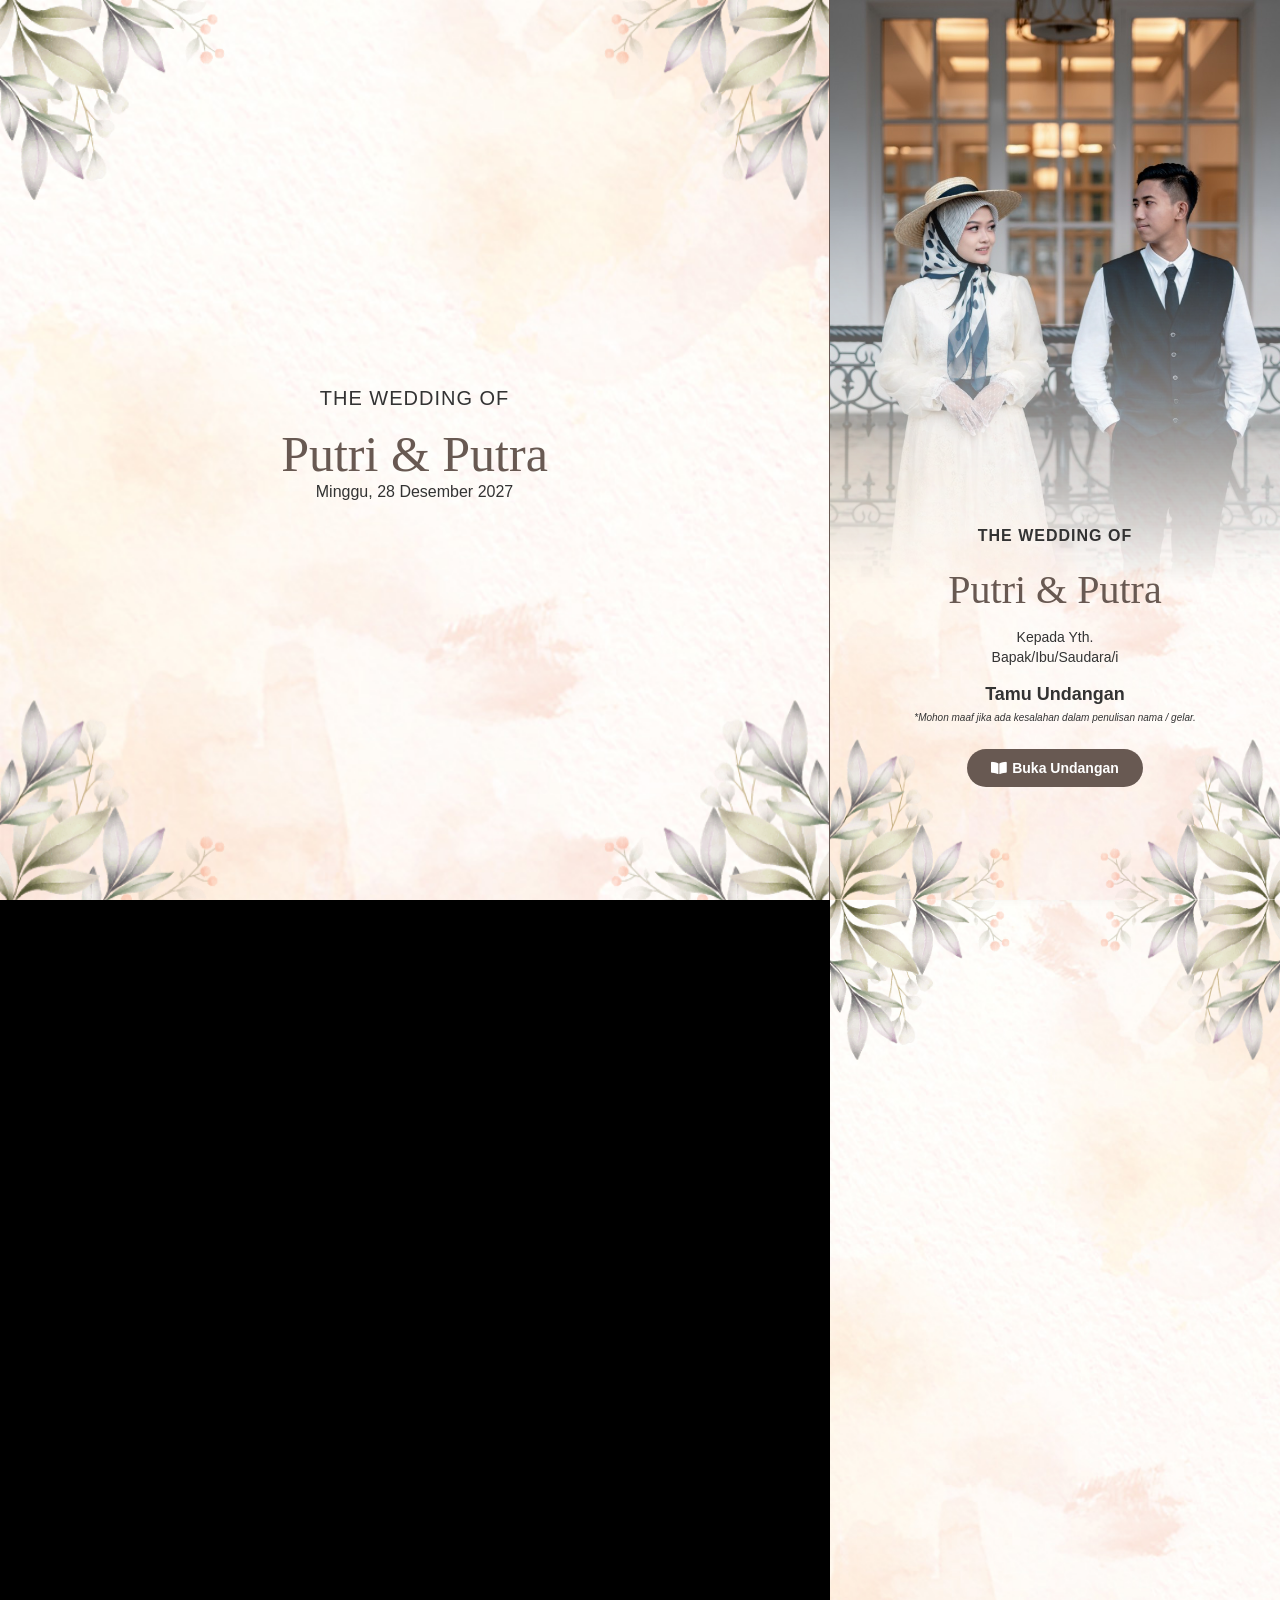
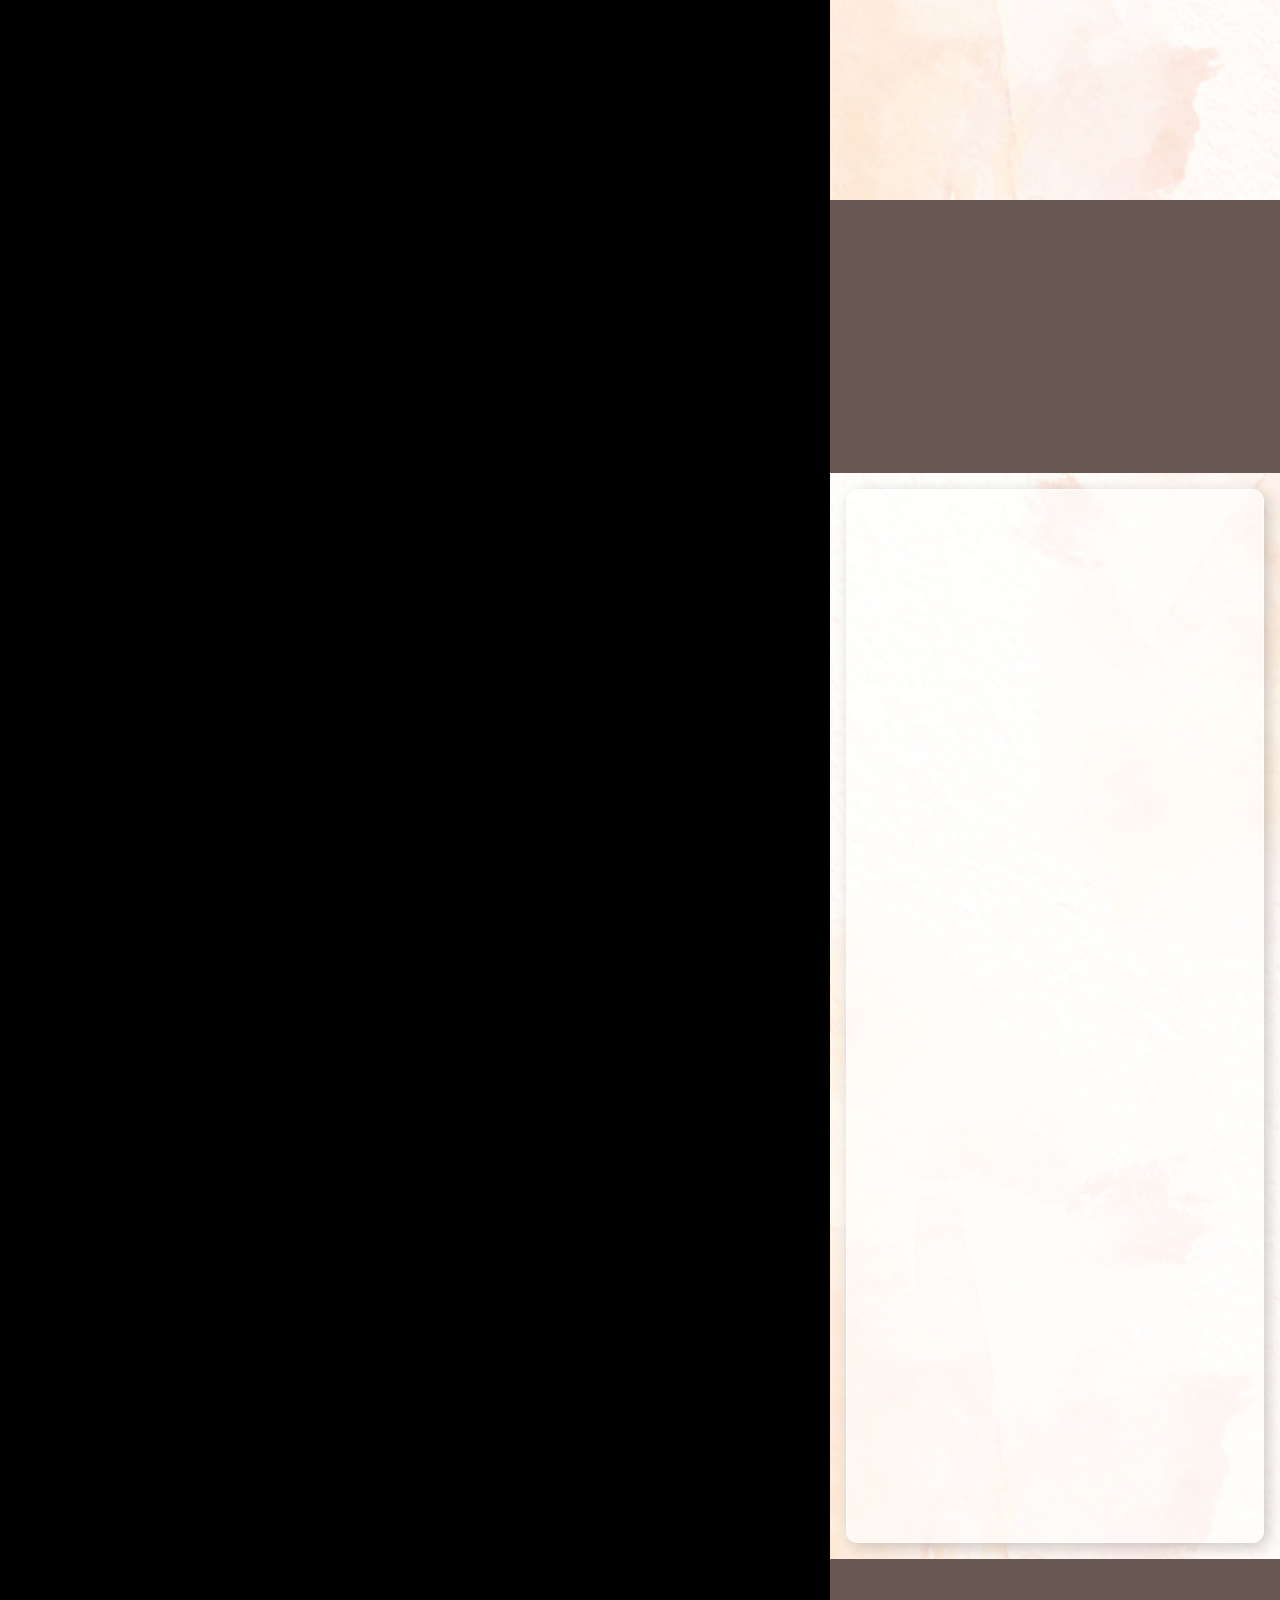
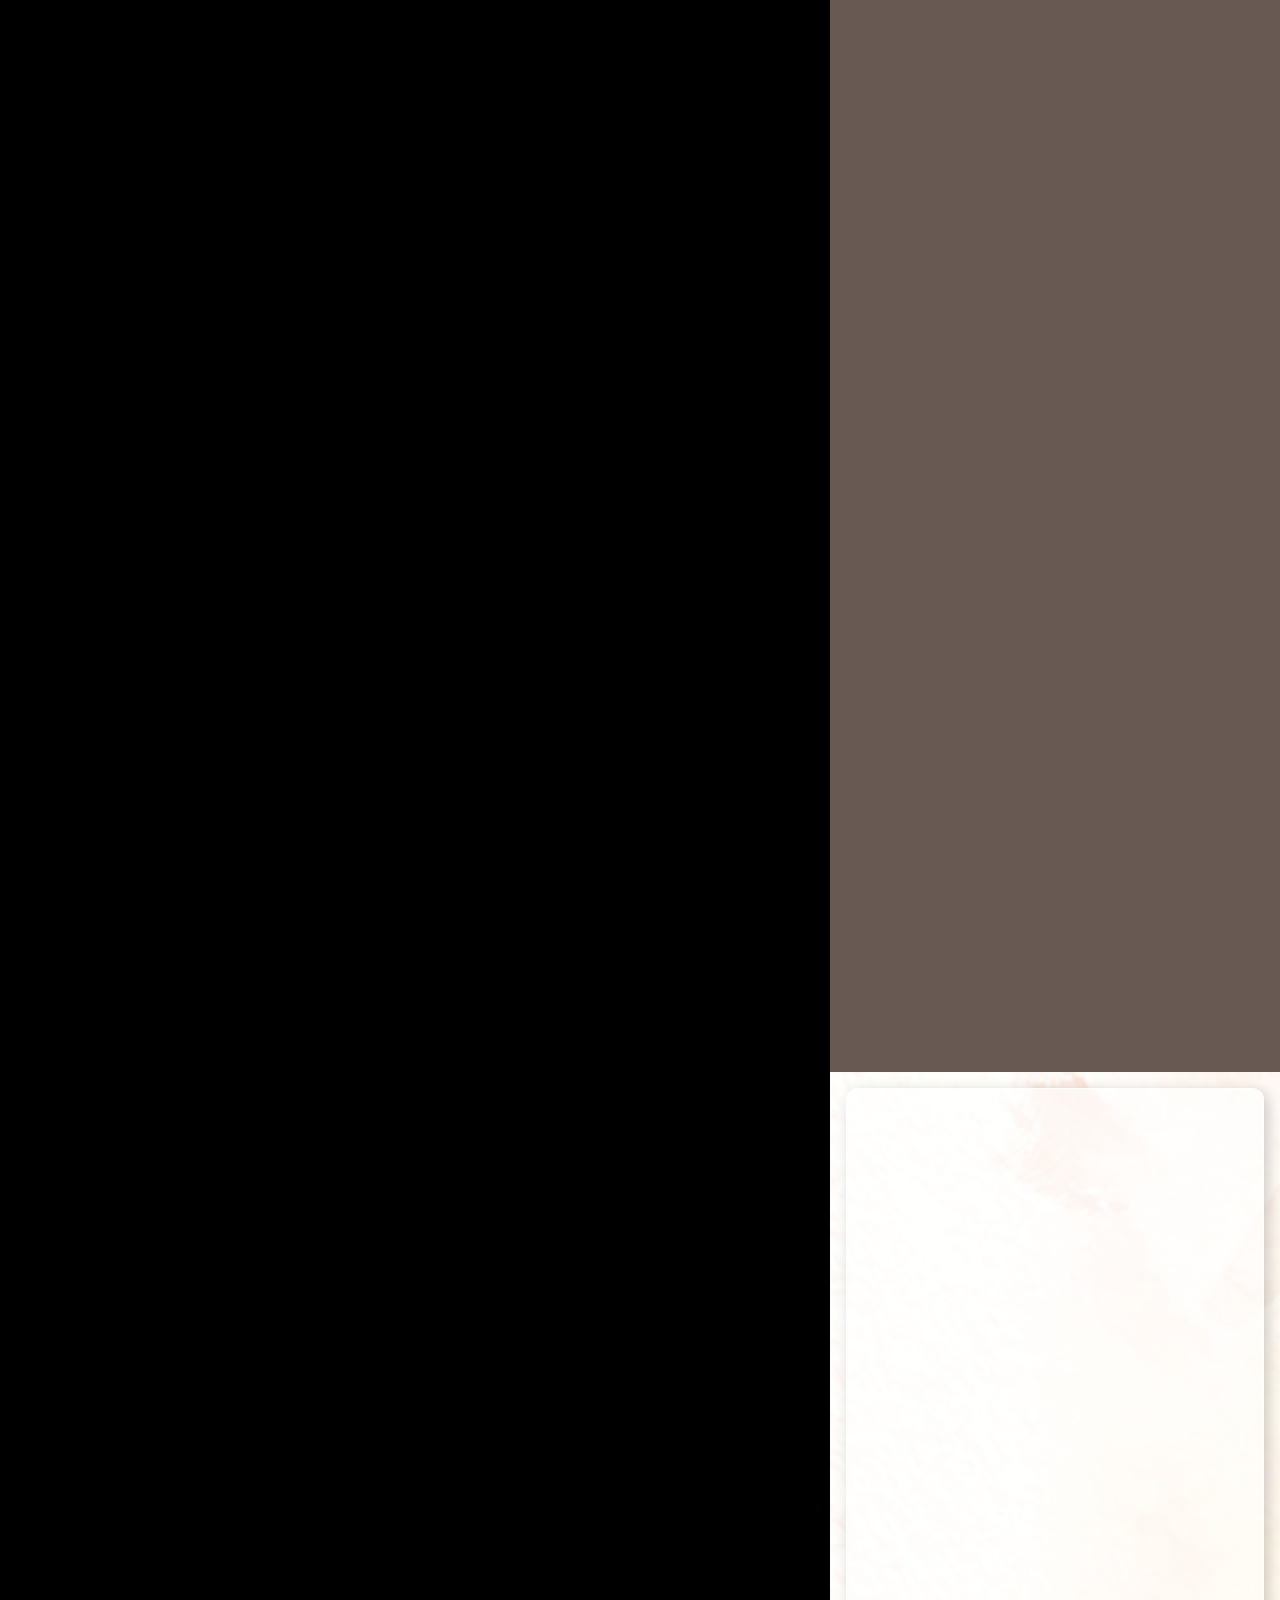
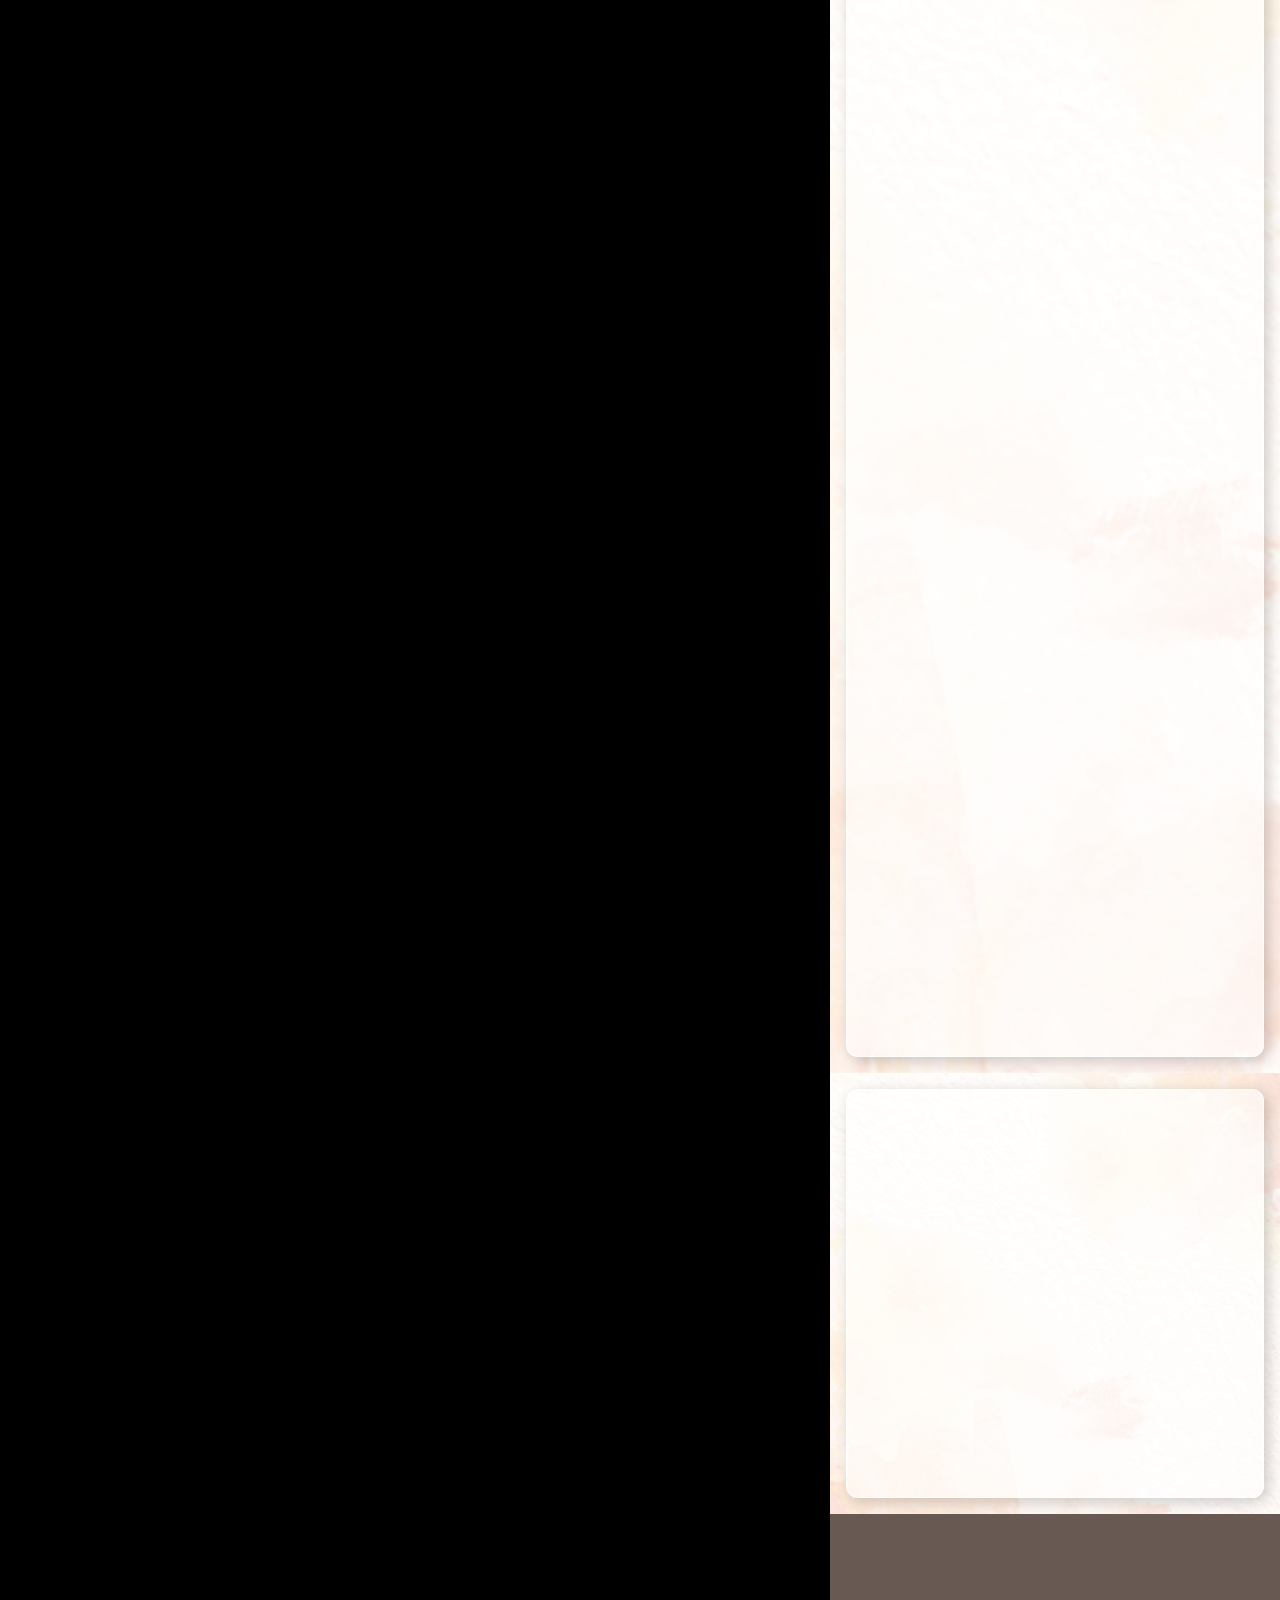
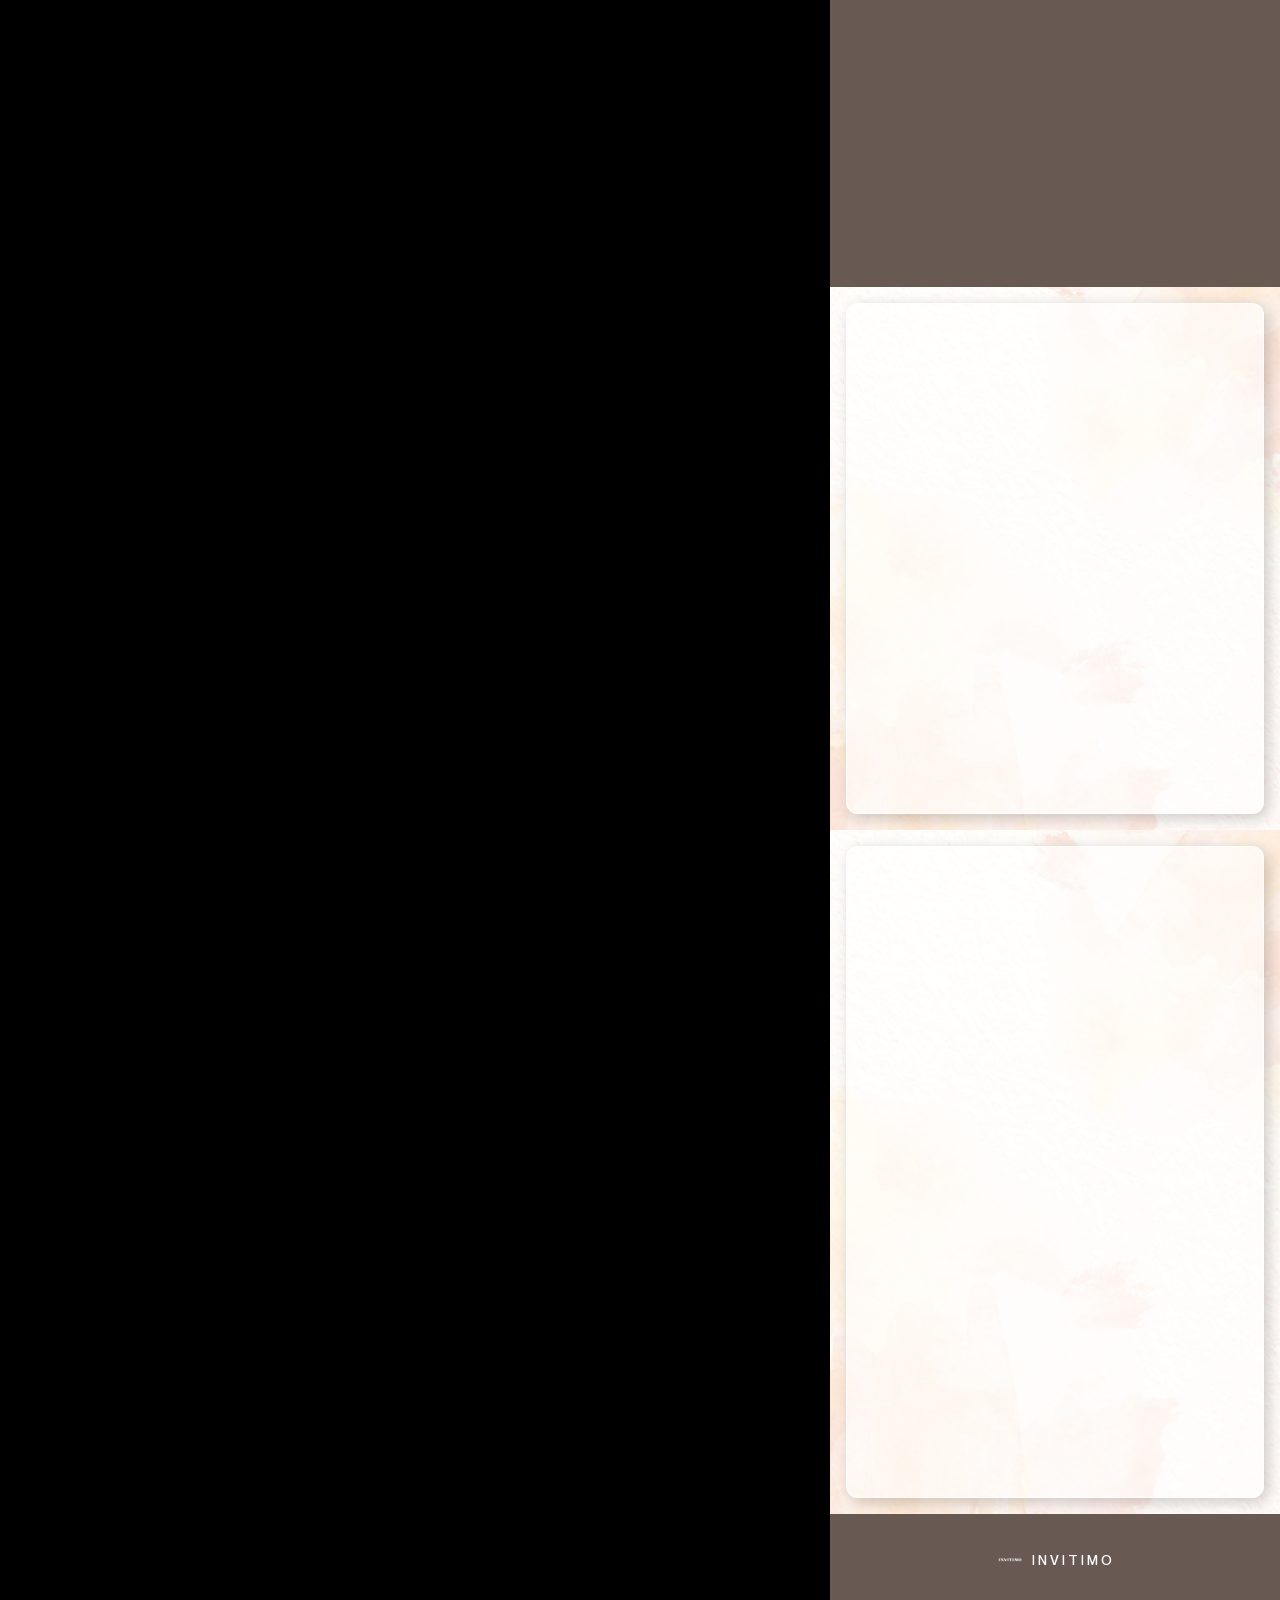
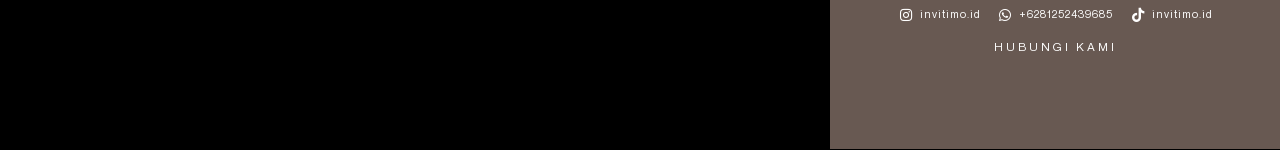
<file: s01/index.htm>
﻿<!DOCTYPE html>
<html lang="id" prefix="og: https://ogp.me/ns#">
<head>
	<meta charset="UTF-8">
		
<!-- Optimasi Mesin Pencari oleh Rank Math - https://rankmath.com/ -->
<title>Tema Special 01</title>
<meta name="description" content="Preview Undangan Pernikahan Tema Special 01">
<meta name="robots" content="follow, noindex">
<meta property="og:locale" content="id_ID">
<meta property="og:type" content="article">
<meta property="og:title" content="Tema Special 01">
<meta property="og:description" content="Preview Undangan Pernikahan Tema Special 01">
<meta property="og:url" content="https://invitimo2.my.id/s01/">
<meta property="og:site_name" content="Invisimple ID - Undangan Website">
<meta property="article:section" content="Pernikahan">
<meta property="og:updated_time" content="2026-07-03T22:02:33+07:00">
<meta property="og:image" content="https://the.invisimple.id/wp-content/uploads/2024/11/featured-special-01-.jpg">
<meta property="og:image:secure_url" content="https://the.invisimple.id/wp-content/uploads/2024/11/featured-special-01-.jpg">
<meta property="og:image:width" content="500">
<meta property="og:image:height" content="500">
<meta property="og:image:alt" content="Tema Special 01">
<meta property="og:image:type" content="image/jpeg">
<meta property="article:published_time" content="2024-10-15T21:14:21+07:00">
<meta property="article:modified_time" content="2026-07-03T22:02:33+07:00">
<meta name="twitter:card" content="summary_large_image">
<meta name="twitter:title" content="Tema Special 01">
<meta name="twitter:description" content="Preview Undangan Pernikahan Tema Special 01">
<meta name="twitter:image" content="https://the.invisimple.id/wp-content/uploads/2024/11/featured-special-01-.jpg">
<meta name="twitter:label1" content="Ditulis oleh">
<meta name="twitter:data1" content="1nv1s1mpl3">
<meta name="twitter:label2" content="Waktunya membaca">
<meta name="twitter:data2" content="Kurang dari semenit">
<script type="application/ld+json" class="rank-math-schema">{"@context":"https://schema.org","@graph":[{"@type":["Person","Organization"],"@id":"https://invitimo2.my.id/#person","name":"Invisimple ID - Undangan Website","logo":{"@type":"ImageObject","@id":"https://invitimo2.my.id/#logo","url":"https://the.invisimple.id/wp-content/uploads/2024/05/icon-invitaja-150x150.png","contentUrl":"https://the.invisimple.id/wp-content/uploads/2024/05/icon-invitaja-150x150.png","caption":"Invisimple ID - Undangan Website","inLanguage":"id"},"image":{"@type":"ImageObject","@id":"https://invitimo2.my.id/#logo","url":"https://the.invisimple.id/wp-content/uploads/2024/05/icon-invitaja-150x150.png","contentUrl":"https://the.invisimple.id/wp-content/uploads/2024/05/icon-invitaja-150x150.png","caption":"Invisimple ID - Undangan Website","inLanguage":"id"}},{"@type":"WebSite","@id":"https://invitimo2.my.id/#website","url":"https://invitimo2.my.id","name":"Invisimple ID - Undangan Website","publisher":{"@id":"https://invitimo2.my.id/#person"},"inLanguage":"id"},{"@type":"ImageObject","@id":"https://the.invisimple.id/wp-content/uploads/2024/11/featured-special-01-.jpg","url":"https://the.invisimple.id/wp-content/uploads/2024/11/featured-special-01-.jpg","width":"500","height":"500","inLanguage":"id"},{"@type":"WebPage","@id":"https://invitimo2.my.id/s01/#webpage","url":"https://invitimo2.my.id/s01/","name":"Tema Special 01","datePublished":"2024-10-15T21:14:21+07:00","dateModified":"2026-07-03T22:02:33+07:00","isPartOf":{"@id":"https://invitimo2.my.id/#website"},"primaryImageOfPage":{"@id":"https://the.invisimple.id/wp-content/uploads/2024/11/featured-special-01-.jpg"},"inLanguage":"id"},{"@type":"Person","@id":"https://invitimo2.my.id/author/1nv1t4j4/","name":"1nv1s1mpl3","url":"https://invitimo2.my.id/author/1nv1t4j4/","image":{"@type":"ImageObject","@id":"https://secure.gravatar.com/avatar/7261eb66b6b7f72535ce5fb6ec1b8146d1f240d1655f2af83056c2c59945e163?s=96&amp;d=mm&amp;r=g","url":"https://secure.gravatar.com/avatar/7261eb66b6b7f72535ce5fb6ec1b8146d1f240d1655f2af83056c2c59945e163?s=96&amp;d=mm&amp;r=g","caption":"1nv1s1mpl3","inLanguage":"id"},"sameAs":["http://invisimple.id"]},{"@type":"BlogPosting","headline":"Tema Special 01","datePublished":"2024-10-15T21:14:21+07:00","dateModified":"2026-07-03T22:02:33+07:00","articleSection":"Pernikahan","author":{"@id":"https://invitimo2.my.id/author/1nv1t4j4/","name":"1nv1s1mpl3"},"publisher":{"@id":"https://invitimo2.my.id/#person"},"description":"Preview Undangan Pernikahan Tema Special 01","name":"Tema Special 01","@id":"https://invitimo2.my.id/s01/#richSnippet","isPartOf":{"@id":"https://invitimo2.my.id/s01/#webpage"},"image":{"@id":"https://the.invisimple.id/wp-content/uploads/2024/11/featured-special-01-.jpg"},"inLanguage":"id","mainEntityOfPage":{"@id":"https://invitimo2.my.id/s01/#webpage"}}]}</script>
<!-- /Plugin WordPress Rank Math SEO -->

<link rel='dns-prefetch' href='//the.invisimple.id'>
<link rel="alternate" title="oEmbed (JSON)" type="application/json+oembed" href="../wp-json/oembed/1.0/embed?url=https%3A%2F%2Finvitimo2.my.id%2Fs01%2F">
<link rel="alternate" title="oEmbed (XML)" type="text/xml+oembed" href="../wp-json/oembed/1.0/embed-1?url=https%3A%2F%2Finvitimo2.my.id%2Fs01%2F&#038;format=xml">
<style id="wp-img-auto-sizes-contain-inline-css">
img:is([sizes=auto i],[sizes^="auto," i]){contain-intrinsic-size:3000px 1500px}
/*# sourceURL=wp-img-auto-sizes-contain-inline-css */
</style>
<link rel='stylesheet' id='dce-animations-css' href='../wp-content/plugins/dynamic-content-for-elementor-new-version/assets/css/animations.css?ver=3.4.0' media='all'>

<link rel='stylesheet' id='wdsfa-public-performance-guard-css' href='../wp-content/plugins/wds-feature-addons/assets/css/public-performance-guard.css?ver=0.4.0-alpha.119' media='all'>
<style id="wp-emoji-styles-inline-css">

	img.wp-smiley, img.emoji {
		display: inline !important;
		border: none !important;
		box-shadow: none !important;
		height: 1em !important;
		width: 1em !important;
		margin: 0 0.07em !important;
		vertical-align: -0.1em !important;
		background: none !important;
		padding: 0 !important;
	}
/*# sourceURL=wp-emoji-styles-inline-css */
</style>
<style id="wp-block-library-inline-css">
/**
 * Colors
 */
/**
 * Typography
 */
/**
 * SCSS Variables.
 *
 * Please use variables from this sheet to ensure consistency across the UI.
 * Don't add to this sheet unless you're pretty sure the value will be reused in many places.
 * For example, don't add rules to this sheet that affect block visuals. It's purely for UI.
 */
/**
 * Fonts & basic variables.
 */
/**
 * Typography
 */
/**
 * Grid System.
 * https://make.wordpress.org/design/2019/10/31/proposal-a-consistent-spacing-system-for-wordpress/
 */
/**
 * Radius scale.
 */
/**
 * Elevation scale.
 */
/**
 * Dimensions.
 */
/**
 * Mobile specific styles
 */
/**
 * Editor styles.
 */
/**
 * Block & Editor UI.
 */
/**
 * Block paddings.
 */
/**
 * React Native specific.
 * These variables do not appear to be used anywhere else.
 */
/**
 * Breakpoints & Media Queries
 */
/**
*  Converts a hex value into the rgb equivalent.
*
* @param {string} hex - the hexadecimal value to convert
* @return {string} comma separated rgb values
*/
/**
 * Long content fade mixin
 *
 * Creates a fading overlay to signify that the content is longer
 * than the space allows.
 */
/**
 * Breakpoint mixins
 */
/**
 * Focus styles.
 */
/**
 * Standard focus rings for the WordPress Design System.
 *
 * Apply `outset-ring__focus` inside the relevant pseudo-class at the call site,
 * e.g. `&:focus { @include outset-ring__focus(); }`.
 */
/**
 * Applies editor left position to the selector passed as argument
 */
/**
 * Styles that are reused verbatim in a few places
 */
/**
 * Allows users to opt-out of animations via OS-level preferences.
 */
/**
 * Reset default styles for JavaScript UI based pages.
 * This is a WP-admin agnostic reset
 */
/**
 * Reset the WP Admin page styles for Gutenberg-like pages.
 */
/**
 * Creates a checkerboard pattern background to indicate transparency.
 * @param {String} $size - The size of the squares in the checkerboard pattern. Default is 12px.
 */
:root {
  --wp-block-synced-color: #7a00df;
  --wp-block-synced-color--rgb: 122, 0, 223;
  --wp-bound-block-color: var(--wp-block-synced-color);
  --wp-editor-canvas-background: #ddd;
  --wp-admin-theme-color: #007cba;
  --wp-admin-theme-color--rgb: 0, 124, 186;
  --wp-admin-theme-color-darker-10: rgb(0, 107, 160.5);
  --wp-admin-theme-color-darker-10--rgb: 0, 107, 160.5;
  --wp-admin-theme-color-darker-20: #005a87;
  --wp-admin-theme-color-darker-20--rgb: 0, 90, 135;
  --wp-admin-border-width-focus: 2px;
}
@media (min-resolution: 192dpi) {
  :root {
    --wp-admin-border-width-focus: 1.5px;
  }
}

/**
 * Element styles.
 */
.wp-element-button {
  cursor: pointer;
}

:root .has-very-light-gray-background-color {
  background-color: #eee;
}
:root .has-very-dark-gray-background-color {
  background-color: #313131;
}
:root .has-very-light-gray-color {
  color: #eee;
}
:root .has-very-dark-gray-color {
  color: #313131;
}
:root {
  /* stylelint-disable @stylistic/function-comma-space-after -- We can not use spacing because of WP multi site kses rule. */
}
:root .has-vivid-green-cyan-to-vivid-cyan-blue-gradient-background {
  background: linear-gradient(135deg, rgb(0, 208, 132) 0%, rgb(6, 147, 227) 100%);
}
:root .has-purple-crush-gradient-background {
  background: linear-gradient(135deg, rgb(52, 226, 228) 0%, rgb(71, 33, 251) 50%, rgb(171, 29, 254) 100%);
}
:root .has-hazy-dawn-gradient-background {
  background: linear-gradient(135deg, rgb(250, 172, 168) 0%, rgb(218, 208, 236) 100%);
}
:root .has-subdued-olive-gradient-background {
  background: linear-gradient(135deg, rgb(250, 250, 225) 0%, rgb(103, 166, 113) 100%);
}
:root .has-atomic-cream-gradient-background {
  background: linear-gradient(135deg, rgb(253, 215, 154) 0%, rgb(0, 74, 89) 100%);
}
:root .has-nightshade-gradient-background {
  background: linear-gradient(135deg, rgb(51, 9, 104) 0%, rgb(49, 205, 207) 100%);
}
:root .has-midnight-gradient-background {
  background: linear-gradient(135deg, rgb(2, 3, 129) 0%, rgb(40, 116, 252) 100%);
}
:root {
  /* stylelint-enable @stylistic/function-comma-space-after */
  --wp--preset--font-size--normal: 16px;
  --wp--preset--font-size--huge: 42px;
}

.has-regular-font-size {
  font-size: 1em;
}

.has-larger-font-size {
  font-size: 2.625em;
}

.has-normal-font-size {
  font-size: var(--wp--preset--font-size--normal);
}

.has-huge-font-size {
  font-size: var(--wp--preset--font-size--huge);
}

:root .has-text-align-center {
  text-align: center;
}

:root .has-text-align-left {
  /*rtl:ignore*/
  text-align: left;
}

:root .has-text-align-right {
  /*rtl:ignore*/
  text-align: right;
}

.has-fit-text {
  white-space: nowrap !important;
}

#end-resizable-editor-section {
  display: none;
}

.aligncenter {
  clear: both;
}

.items-justified-left {
  justify-content: flex-start;
}

.items-justified-center {
  justify-content: center;
}

.items-justified-right {
  justify-content: flex-end;
}

.items-justified-space-between {
  justify-content: space-between;
}

.screen-reader-text {
  border: 0;
  clip-path: inset(50%);
  height: 1px;
  margin: -1px;
  overflow: hidden;
  padding: 0;
  position: absolute;
  width: 1px;
  word-wrap: normal !important;
  word-break: normal !important;
}

.screen-reader-text:focus {
  background-color: #ddd;
  clip-path: none;
  color: #444;
  display: block;
  font-size: 1em;
  height: auto;
  left: 5px;
  line-height: normal;
  padding: 15px 23px 14px;
  text-decoration: none;
  top: 5px;
  width: auto;
  z-index: 100000;
}

/**
 * The following provide a simple means of applying a default border style when
 * a user first makes a selection in the border block support panel.
 * This prevents issues such as where the user could set a border width
 * and see no border due there being no border style set.
 *
 * This is intended to be removed once intelligent defaults can be set while
 * making border selections via the block support.
 *
 * See: https://github.com/WordPress/gutenberg/pull/33743
 */
html :where(.has-border-color) {
  border-style: solid;
}

html :where([style^=border-color],
[style*=";border-color"],
[style*="; border-color"]) {
  border-style: solid;
}

html :where([style^=border-top-color],
[style*=";border-top-color"],
[style*="; border-top-color"]) {
  border-top-style: solid;
}

html :where([style^=border-right-color],
[style*=";border-right-color"],
[style*="; border-right-color"]) {
  /*rtl:ignore*/
  border-right-style: solid;
}

html :where([style^=border-bottom-color],
[style*=";border-bottom-color"],
[style*="; border-bottom-color"]) {
  border-bottom-style: solid;
}

html :where([style^=border-left-color],
[style*=";border-left-color"],
[style*="; border-left-color"]) {
  /*rtl:ignore*/
  border-left-style: solid;
}

html :where([style^=border-width],
[style*=";border-width"],
[style*="; border-width"]) {
  border-style: solid;
}

html :where([style^=border-top-width],
[style*=";border-top-width"],
[style*="; border-top-width"]) {
  border-top-style: solid;
}

html :where([style^=border-right-width],
[style*=";border-right-width"],
[style*="; border-right-width"]) {
  /*rtl:ignore*/
  border-right-style: solid;
}

html :where([style^=border-bottom-width],
[style*=";border-bottom-width"],
[style*="; border-bottom-width"]) {
  border-bottom-style: solid;
}

html :where([style^=border-left-width],
[style*=";border-left-width"],
[style*="; border-left-width"]) {
  /*rtl:ignore*/
  border-left-style: solid;
}

/**
 * Provide baseline responsiveness for images.
 */
html :where(img[class*=wp-image-]) {
  height: auto;
  max-width: 100%;
}

/**
 * Reset user agent styles for figure element margins.
 */
:where(figure) {
  margin: 0 0 1em 0;
}

html :where(.is-position-sticky) {
  --wp-admin--admin-bar--position-offset: var(--wp-admin--admin-bar--height, 0px);
}

@media screen and (max-width: 600px) {
  html :where(.is-position-sticky) {
    --wp-admin--admin-bar--position-offset: 0px;
  }
}
/*# sourceURL=/wp-includes/css/dist/block-library/common.css */
</style>
<style id="classic-theme-styles-inline-css">
/**
 * These rules are needed for backwards compatibility.
 * They should match the button element rules in the base theme.json file.
 */
.wp-block-button__link {
	color: #ffffff;
	background-color: #32373c;
	border-radius: 9999px; /* 100% causes an oval, but any explicit but really high value retains the pill shape. */

	/* This needs a low specificity so it won't override the rules from the button element if defined in theme.json. */
	box-shadow: none;
	text-decoration: none;

	/* The extra 2px are added to size solids the same as the outline versions.*/
	padding: calc(0.667em + 2px) calc(1.333em + 2px);

	font-size: 1.125em;
}

.wp-block-file__button {
	background: #32373c;
	color: #ffffff;
	text-decoration: none;
}

/*# sourceURL=/wp-includes/css/classic-themes.css */
</style>
<style id="wp-block-styles-placeholder-inline-css">
:root { --wp-internal-comment: "Placeholder for wp_hoist_late_printed_styles() to replace with the block styles printed at wp_footer." }
/*# sourceURL=wp-block-styles-placeholder-inline-css */
</style>
<link rel='stylesheet' id='dashicons-css' href='../wp-includes/css/dashicons.css?ver=7.1.2' media='all'>
<link rel='stylesheet' id='jet-engine-frontend-css' href='../wp-content/plugins/jet-engine/assets/css/frontend.css?ver=3.8.15.2' media='all'>
<style id="wp-global-styles-placeholder-inline-css">
:root { --wp-internal-comment: "Placeholder for wp_hoist_late_printed_styles() to replace with the global-styles printed at wp_footer." }
/*# sourceURL=wp-global-styles-placeholder-inline-css */
</style>
<link rel='stylesheet' id='uaf_client_css-css' href='../wp-content/uploads/useanyfont/uaf.css?ver=1786431129' media='all'>
<link rel='stylesheet' id='wpb-lib-frontend-css' href='../wp-content/plugins/wpbits-addons-for-elementor/assets/css/frontend.min.css?ver=1.8.1' media='all'>
<link rel='stylesheet' id='wds-elementor-css' href='../wp-content/plugins/weddingsaas-pro/assets/css/wds-elementor.css?ver=2.10.2.1' media='all'>
<link rel='stylesheet' id='saic_style-css' href='../wp-content/plugins/weddingsaas-pro/assets/plugins/custom/commentpress/saic_style.css?ver=2.10.2.1' media='screen'>
<link rel='stylesheet' id='dce-style-css' href='../wp-content/plugins/dynamic-content-for-elementor-new-version/assets/css/style.css?ver=3.4.0' media='all'>
<link rel='stylesheet' id='dce-dynamic-visibility-css' href='../wp-content/plugins/dynamic-content-for-elementor-new-version/assets/css/dynamic-visibility.css?ver=3.4.0' media='all'>
<link rel='stylesheet' id='dce-tooltip-css' href='../wp-content/plugins/dynamic-content-for-elementor-new-version/assets/css/tooltip.css?ver=3.4.0' media='all'>
<link rel='stylesheet' id='wds-reset-css' href='../wp-content/themes/weddingsaas-wp/assets/css/reset.css?ver=2.0.11' media='all'>
<link rel='stylesheet' id='e-animation-fadeIn-css' href='../wp-content/plugins/elementor/assets/lib/animations/styles/fadeIn.css?ver=4.2.4' media='all'>
<link rel='stylesheet' id='elementor-frontend-css' href='../wp-content/plugins/elementor/assets/css/frontend.css?ver=4.2.4' media='all'>
<style id="elementor-frontend-inline-css">
@-webkit-keyframes ha_fadeIn{0%{opacity:0}to{opacity:1}}@keyframes ha_fadeIn{0%{opacity:0}to{opacity:1}}@-webkit-keyframes ha_zoomIn{0%{opacity:0;-webkit-transform:scale3d(.3,.3,.3);transform:scale3d(.3,.3,.3)}50%{opacity:1}}@keyframes ha_zoomIn{0%{opacity:0;-webkit-transform:scale3d(.3,.3,.3);transform:scale3d(.3,.3,.3)}50%{opacity:1}}@-webkit-keyframes ha_rollIn{0%{opacity:0;-webkit-transform:translate3d(-100%,0,0) rotate3d(0,0,1,-120deg);transform:translate3d(-100%,0,0) rotate3d(0,0,1,-120deg)}to{opacity:1}}@keyframes ha_rollIn{0%{opacity:0;-webkit-transform:translate3d(-100%,0,0) rotate3d(0,0,1,-120deg);transform:translate3d(-100%,0,0) rotate3d(0,0,1,-120deg)}to{opacity:1}}@-webkit-keyframes ha_bounce{0%,20%,53%,to{-webkit-animation-timing-function:cubic-bezier(.215,.61,.355,1);animation-timing-function:cubic-bezier(.215,.61,.355,1)}40%,43%{-webkit-transform:translate3d(0,-30px,0) scaleY(1.1);transform:translate3d(0,-30px,0) scaleY(1.1);-webkit-animation-timing-function:cubic-bezier(.755,.05,.855,.06);animation-timing-function:cubic-bezier(.755,.05,.855,.06)}70%{-webkit-transform:translate3d(0,-15px,0) scaleY(1.05);transform:translate3d(0,-15px,0) scaleY(1.05);-webkit-animation-timing-function:cubic-bezier(.755,.05,.855,.06);animation-timing-function:cubic-bezier(.755,.05,.855,.06)}80%{-webkit-transition-timing-function:cubic-bezier(.215,.61,.355,1);transition-timing-function:cubic-bezier(.215,.61,.355,1);-webkit-transform:translate3d(0,0,0) scaleY(.95);transform:translate3d(0,0,0) scaleY(.95)}90%{-webkit-transform:translate3d(0,-4px,0) scaleY(1.02);transform:translate3d(0,-4px,0) scaleY(1.02)}}@keyframes ha_bounce{0%,20%,53%,to{-webkit-animation-timing-function:cubic-bezier(.215,.61,.355,1);animation-timing-function:cubic-bezier(.215,.61,.355,1)}40%,43%{-webkit-transform:translate3d(0,-30px,0) scaleY(1.1);transform:translate3d(0,-30px,0) scaleY(1.1);-webkit-animation-timing-function:cubic-bezier(.755,.05,.855,.06);animation-timing-function:cubic-bezier(.755,.05,.855,.06)}70%{-webkit-transform:translate3d(0,-15px,0) scaleY(1.05);transform:translate3d(0,-15px,0) scaleY(1.05);-webkit-animation-timing-function:cubic-bezier(.755,.05,.855,.06);animation-timing-function:cubic-bezier(.755,.05,.855,.06)}80%{-webkit-transition-timing-function:cubic-bezier(.215,.61,.355,1);transition-timing-function:cubic-bezier(.215,.61,.355,1);-webkit-transform:translate3d(0,0,0) scaleY(.95);transform:translate3d(0,0,0) scaleY(.95)}90%{-webkit-transform:translate3d(0,-4px,0) scaleY(1.02);transform:translate3d(0,-4px,0) scaleY(1.02)}}@-webkit-keyframes ha_bounceIn{0%,20%,40%,60%,80%,to{-webkit-animation-timing-function:cubic-bezier(.215,.61,.355,1);animation-timing-function:cubic-bezier(.215,.61,.355,1)}0%{opacity:0;-webkit-transform:scale3d(.3,.3,.3);transform:scale3d(.3,.3,.3)}20%{-webkit-transform:scale3d(1.1,1.1,1.1);transform:scale3d(1.1,1.1,1.1)}40%{-webkit-transform:scale3d(.9,.9,.9);transform:scale3d(.9,.9,.9)}60%{opacity:1;-webkit-transform:scale3d(1.03,1.03,1.03);transform:scale3d(1.03,1.03,1.03)}80%{-webkit-transform:scale3d(.97,.97,.97);transform:scale3d(.97,.97,.97)}to{opacity:1}}@keyframes ha_bounceIn{0%,20%,40%,60%,80%,to{-webkit-animation-timing-function:cubic-bezier(.215,.61,.355,1);animation-timing-function:cubic-bezier(.215,.61,.355,1)}0%{opacity:0;-webkit-transform:scale3d(.3,.3,.3);transform:scale3d(.3,.3,.3)}20%{-webkit-transform:scale3d(1.1,1.1,1.1);transform:scale3d(1.1,1.1,1.1)}40%{-webkit-transform:scale3d(.9,.9,.9);transform:scale3d(.9,.9,.9)}60%{opacity:1;-webkit-transform:scale3d(1.03,1.03,1.03);transform:scale3d(1.03,1.03,1.03)}80%{-webkit-transform:scale3d(.97,.97,.97);transform:scale3d(.97,.97,.97)}to{opacity:1}}@-webkit-keyframes ha_flipInX{0%{opacity:0;-webkit-transform:perspective(400px) rotate3d(1,0,0,90deg);transform:perspective(400px) rotate3d(1,0,0,90deg);-webkit-animation-timing-function:ease-in;animation-timing-function:ease-in}40%{-webkit-transform:perspective(400px) rotate3d(1,0,0,-20deg);transform:perspective(400px) rotate3d(1,0,0,-20deg);-webkit-animation-timing-function:ease-in;animation-timing-function:ease-in}60%{opacity:1;-webkit-transform:perspective(400px) rotate3d(1,0,0,10deg);transform:perspective(400px) rotate3d(1,0,0,10deg)}80%{-webkit-transform:perspective(400px) rotate3d(1,0,0,-5deg);transform:perspective(400px) rotate3d(1,0,0,-5deg)}}@keyframes ha_flipInX{0%{opacity:0;-webkit-transform:perspective(400px) rotate3d(1,0,0,90deg);transform:perspective(400px) rotate3d(1,0,0,90deg);-webkit-animation-timing-function:ease-in;animation-timing-function:ease-in}40%{-webkit-transform:perspective(400px) rotate3d(1,0,0,-20deg);transform:perspective(400px) rotate3d(1,0,0,-20deg);-webkit-animation-timing-function:ease-in;animation-timing-function:ease-in}60%{opacity:1;-webkit-transform:perspective(400px) rotate3d(1,0,0,10deg);transform:perspective(400px) rotate3d(1,0,0,10deg)}80%{-webkit-transform:perspective(400px) rotate3d(1,0,0,-5deg);transform:perspective(400px) rotate3d(1,0,0,-5deg)}}@-webkit-keyframes ha_flipInY{0%{opacity:0;-webkit-transform:perspective(400px) rotate3d(0,1,0,90deg);transform:perspective(400px) rotate3d(0,1,0,90deg);-webkit-animation-timing-function:ease-in;animation-timing-function:ease-in}40%{-webkit-transform:perspective(400px) rotate3d(0,1,0,-20deg);transform:perspective(400px) rotate3d(0,1,0,-20deg);-webkit-animation-timing-function:ease-in;animation-timing-function:ease-in}60%{opacity:1;-webkit-transform:perspective(400px) rotate3d(0,1,0,10deg);transform:perspective(400px) rotate3d(0,1,0,10deg)}80%{-webkit-transform:perspective(400px) rotate3d(0,1,0,-5deg);transform:perspective(400px) rotate3d(0,1,0,-5deg)}}@keyframes ha_flipInY{0%{opacity:0;-webkit-transform:perspective(400px) rotate3d(0,1,0,90deg);transform:perspective(400px) rotate3d(0,1,0,90deg);-webkit-animation-timing-function:ease-in;animation-timing-function:ease-in}40%{-webkit-transform:perspective(400px) rotate3d(0,1,0,-20deg);transform:perspective(400px) rotate3d(0,1,0,-20deg);-webkit-animation-timing-function:ease-in;animation-timing-function:ease-in}60%{opacity:1;-webkit-transform:perspective(400px) rotate3d(0,1,0,10deg);transform:perspective(400px) rotate3d(0,1,0,10deg)}80%{-webkit-transform:perspective(400px) rotate3d(0,1,0,-5deg);transform:perspective(400px) rotate3d(0,1,0,-5deg)}}@-webkit-keyframes ha_swing{20%{-webkit-transform:rotate3d(0,0,1,15deg);transform:rotate3d(0,0,1,15deg)}40%{-webkit-transform:rotate3d(0,0,1,-10deg);transform:rotate3d(0,0,1,-10deg)}60%{-webkit-transform:rotate3d(0,0,1,5deg);transform:rotate3d(0,0,1,5deg)}80%{-webkit-transform:rotate3d(0,0,1,-5deg);transform:rotate3d(0,0,1,-5deg)}}@keyframes ha_swing{20%{-webkit-transform:rotate3d(0,0,1,15deg);transform:rotate3d(0,0,1,15deg)}40%{-webkit-transform:rotate3d(0,0,1,-10deg);transform:rotate3d(0,0,1,-10deg)}60%{-webkit-transform:rotate3d(0,0,1,5deg);transform:rotate3d(0,0,1,5deg)}80%{-webkit-transform:rotate3d(0,0,1,-5deg);transform:rotate3d(0,0,1,-5deg)}}@-webkit-keyframes ha_slideInDown{0%{visibility:visible;-webkit-transform:translate3d(0,-100%,0);transform:translate3d(0,-100%,0)}}@keyframes ha_slideInDown{0%{visibility:visible;-webkit-transform:translate3d(0,-100%,0);transform:translate3d(0,-100%,0)}}@-webkit-keyframes ha_slideInUp{0%{visibility:visible;-webkit-transform:translate3d(0,100%,0);transform:translate3d(0,100%,0)}}@keyframes ha_slideInUp{0%{visibility:visible;-webkit-transform:translate3d(0,100%,0);transform:translate3d(0,100%,0)}}@-webkit-keyframes ha_slideInLeft{0%{visibility:visible;-webkit-transform:translate3d(-100%,0,0);transform:translate3d(-100%,0,0)}}@keyframes ha_slideInLeft{0%{visibility:visible;-webkit-transform:translate3d(-100%,0,0);transform:translate3d(-100%,0,0)}}@-webkit-keyframes ha_slideInRight{0%{visibility:visible;-webkit-transform:translate3d(100%,0,0);transform:translate3d(100%,0,0)}}@keyframes ha_slideInRight{0%{visibility:visible;-webkit-transform:translate3d(100%,0,0);transform:translate3d(100%,0,0)}}.ha_fadeIn{-webkit-animation-name:ha_fadeIn;animation-name:ha_fadeIn}.ha_zoomIn{-webkit-animation-name:ha_zoomIn;animation-name:ha_zoomIn}.ha_rollIn{-webkit-animation-name:ha_rollIn;animation-name:ha_rollIn}.ha_bounce{-webkit-transform-origin:center bottom;-ms-transform-origin:center bottom;transform-origin:center bottom;-webkit-animation-name:ha_bounce;animation-name:ha_bounce}.ha_bounceIn{-webkit-animation-name:ha_bounceIn;animation-name:ha_bounceIn;-webkit-animation-duration:.75s;-webkit-animation-duration:calc(var(--animate-duration)*.75);animation-duration:.75s;animation-duration:calc(var(--animate-duration)*.75)}.ha_flipInX,.ha_flipInY{-webkit-animation-name:ha_flipInX;animation-name:ha_flipInX;-webkit-backface-visibility:visible!important;backface-visibility:visible!important}.ha_flipInY{-webkit-animation-name:ha_flipInY;animation-name:ha_flipInY}.ha_swing{-webkit-transform-origin:top center;-ms-transform-origin:top center;transform-origin:top center;-webkit-animation-name:ha_swing;animation-name:ha_swing}.ha_slideInDown{-webkit-animation-name:ha_slideInDown;animation-name:ha_slideInDown}.ha_slideInUp{-webkit-animation-name:ha_slideInUp;animation-name:ha_slideInUp}.ha_slideInLeft{-webkit-animation-name:ha_slideInLeft;animation-name:ha_slideInLeft}.ha_slideInRight{-webkit-animation-name:ha_slideInRight;animation-name:ha_slideInRight}.ha-css-transform-yes{-webkit-transition-duration:var(--ha-tfx-transition-duration, .2s);transition-duration:var(--ha-tfx-transition-duration, .2s);-webkit-transition-property:-webkit-transform;transition-property:transform;transition-property:transform,-webkit-transform;-webkit-transform:translate(var(--ha-tfx-translate-x, 0),var(--ha-tfx-translate-y, 0)) scale(var(--ha-tfx-scale-x, 1),var(--ha-tfx-scale-y, 1)) skew(var(--ha-tfx-skew-x, 0),var(--ha-tfx-skew-y, 0)) rotateX(var(--ha-tfx-rotate-x, 0)) rotateY(var(--ha-tfx-rotate-y, 0)) rotateZ(var(--ha-tfx-rotate-z, 0));transform:translate(var(--ha-tfx-translate-x, 0),var(--ha-tfx-translate-y, 0)) scale(var(--ha-tfx-scale-x, 1),var(--ha-tfx-scale-y, 1)) skew(var(--ha-tfx-skew-x, 0),var(--ha-tfx-skew-y, 0)) rotateX(var(--ha-tfx-rotate-x, 0)) rotateY(var(--ha-tfx-rotate-y, 0)) rotateZ(var(--ha-tfx-rotate-z, 0))}.ha-css-transform-yes:hover{-webkit-transform:translate(var(--ha-tfx-translate-x-hover, var(--ha-tfx-translate-x, 0)),var(--ha-tfx-translate-y-hover, var(--ha-tfx-translate-y, 0))) scale(var(--ha-tfx-scale-x-hover, var(--ha-tfx-scale-x, 1)),var(--ha-tfx-scale-y-hover, var(--ha-tfx-scale-y, 1))) skew(var(--ha-tfx-skew-x-hover, var(--ha-tfx-skew-x, 0)),var(--ha-tfx-skew-y-hover, var(--ha-tfx-skew-y, 0))) rotateX(var(--ha-tfx-rotate-x-hover, var(--ha-tfx-rotate-x, 0))) rotateY(var(--ha-tfx-rotate-y-hover, var(--ha-tfx-rotate-y, 0))) rotateZ(var(--ha-tfx-rotate-z-hover, var(--ha-tfx-rotate-z, 0)));transform:translate(var(--ha-tfx-translate-x-hover, var(--ha-tfx-translate-x, 0)),var(--ha-tfx-translate-y-hover, var(--ha-tfx-translate-y, 0))) scale(var(--ha-tfx-scale-x-hover, var(--ha-tfx-scale-x, 1)),var(--ha-tfx-scale-y-hover, var(--ha-tfx-scale-y, 1))) skew(var(--ha-tfx-skew-x-hover, var(--ha-tfx-skew-x, 0)),var(--ha-tfx-skew-y-hover, var(--ha-tfx-skew-y, 0))) rotateX(var(--ha-tfx-rotate-x-hover, var(--ha-tfx-rotate-x, 0))) rotateY(var(--ha-tfx-rotate-y-hover, var(--ha-tfx-rotate-y, 0))) rotateZ(var(--ha-tfx-rotate-z-hover, var(--ha-tfx-rotate-z, 0)))}.happy-addon>.elementor-widget-container{word-wrap:break-word;overflow-wrap:break-word}.happy-addon>.elementor-widget-container,.happy-addon>.elementor-widget-container *{-webkit-box-sizing:border-box;box-sizing:border-box}.happy-addon:not(:has(.elementor-widget-container)),.happy-addon:not(:has(.elementor-widget-container)) *{-webkit-box-sizing:border-box;box-sizing:border-box;word-wrap:break-word;overflow-wrap:break-word}.happy-addon p:empty{display:none}.happy-addon .elementor-inline-editing{min-height:auto!important}.happy-addon-pro img{max-width:100%;height:auto;-o-object-fit:cover;object-fit:cover}.ha-screen-reader-text{position:absolute;overflow:hidden;clip:rect(1px,1px,1px,1px);margin:-1px;padding:0;width:1px;height:1px;border:0;word-wrap:normal!important;-webkit-clip-path:inset(50%);clip-path:inset(50%)}.ha-has-bg-overlay>.elementor-widget-container{position:relative;z-index:1}.ha-has-bg-overlay>.elementor-widget-container:before{position:absolute;top:0;left:0;z-index:-1;width:100%;height:100%;content:""}.ha-has-bg-overlay:not(:has(.elementor-widget-container)){position:relative;z-index:1}.ha-has-bg-overlay:not(:has(.elementor-widget-container)):before{position:absolute;top:0;left:0;z-index:-1;width:100%;height:100%;content:""}.ha-popup--is-enabled .ha-js-popup,.ha-popup--is-enabled .ha-js-popup img{cursor:-webkit-zoom-in!important;cursor:zoom-in!important}.mfp-wrap .mfp-arrow,.mfp-wrap .mfp-close{background-color:transparent}.mfp-wrap .mfp-arrow:focus,.mfp-wrap .mfp-close:focus{outline-width:thin}.ha-advanced-tooltip-enable{position:relative;cursor:pointer;--ha-tooltip-arrow-color:black;--ha-tooltip-arrow-distance:0}.ha-advanced-tooltip-enable .ha-advanced-tooltip-content{position:absolute;z-index:999;display:none;padding:5px 0;width:120px;height:auto;border-radius:6px;background-color:#000;color:#fff;text-align:center;opacity:0}.ha-advanced-tooltip-enable .ha-advanced-tooltip-content::after{position:absolute;border-width:5px;border-style:solid;content:""}.ha-advanced-tooltip-enable .ha-advanced-tooltip-content.no-arrow::after{visibility:hidden}.ha-advanced-tooltip-enable .ha-advanced-tooltip-content.show{display:inline-block;opacity:1}.ha-advanced-tooltip-enable.ha-advanced-tooltip-top .ha-advanced-tooltip-content,body[data-elementor-device-mode=tablet] .ha-advanced-tooltip-enable.ha-advanced-tooltip-tablet-top .ha-advanced-tooltip-content{top:unset;right:0;bottom:calc(101% + var(--ha-tooltip-arrow-distance));left:0;margin:0 auto}.ha-advanced-tooltip-enable.ha-advanced-tooltip-top .ha-advanced-tooltip-content::after,body[data-elementor-device-mode=tablet] .ha-advanced-tooltip-enable.ha-advanced-tooltip-tablet-top .ha-advanced-tooltip-content::after{top:100%;right:unset;bottom:unset;left:50%;border-color:var(--ha-tooltip-arrow-color) transparent transparent transparent;-webkit-transform:translateX(-50%);-ms-transform:translateX(-50%);transform:translateX(-50%)}.ha-advanced-tooltip-enable.ha-advanced-tooltip-bottom .ha-advanced-tooltip-content,body[data-elementor-device-mode=tablet] .ha-advanced-tooltip-enable.ha-advanced-tooltip-tablet-bottom .ha-advanced-tooltip-content{top:calc(101% + var(--ha-tooltip-arrow-distance));right:0;bottom:unset;left:0;margin:0 auto}.ha-advanced-tooltip-enable.ha-advanced-tooltip-bottom .ha-advanced-tooltip-content::after,body[data-elementor-device-mode=tablet] .ha-advanced-tooltip-enable.ha-advanced-tooltip-tablet-bottom .ha-advanced-tooltip-content::after{top:unset;right:unset;bottom:100%;left:50%;border-color:transparent transparent var(--ha-tooltip-arrow-color) transparent;-webkit-transform:translateX(-50%);-ms-transform:translateX(-50%);transform:translateX(-50%)}.ha-advanced-tooltip-enable.ha-advanced-tooltip-left .ha-advanced-tooltip-content,body[data-elementor-device-mode=tablet] .ha-advanced-tooltip-enable.ha-advanced-tooltip-tablet-left .ha-advanced-tooltip-content{top:50%;right:calc(101% + var(--ha-tooltip-arrow-distance));bottom:unset;left:unset;-webkit-transform:translateY(-50%);-ms-transform:translateY(-50%);transform:translateY(-50%)}.ha-advanced-tooltip-enable.ha-advanced-tooltip-left .ha-advanced-tooltip-content::after,body[data-elementor-device-mode=tablet] .ha-advanced-tooltip-enable.ha-advanced-tooltip-tablet-left .ha-advanced-tooltip-content::after{top:50%;right:unset;bottom:unset;left:100%;border-color:transparent transparent transparent var(--ha-tooltip-arrow-color);-webkit-transform:translateY(-50%);-ms-transform:translateY(-50%);transform:translateY(-50%)}.ha-advanced-tooltip-enable.ha-advanced-tooltip-right .ha-advanced-tooltip-content,body[data-elementor-device-mode=tablet] .ha-advanced-tooltip-enable.ha-advanced-tooltip-tablet-right .ha-advanced-tooltip-content{top:50%;right:unset;bottom:unset;left:calc(101% + var(--ha-tooltip-arrow-distance));-webkit-transform:translateY(-50%);-ms-transform:translateY(-50%);transform:translateY(-50%)}.ha-advanced-tooltip-enable.ha-advanced-tooltip-right .ha-advanced-tooltip-content::after,body[data-elementor-device-mode=tablet] .ha-advanced-tooltip-enable.ha-advanced-tooltip-tablet-right .ha-advanced-tooltip-content::after{top:50%;right:100%;bottom:unset;left:unset;border-color:transparent var(--ha-tooltip-arrow-color) transparent transparent;-webkit-transform:translateY(-50%);-ms-transform:translateY(-50%);transform:translateY(-50%)}body[data-elementor-device-mode=mobile] .ha-advanced-tooltip-enable.ha-advanced-tooltip-mobile-top .ha-advanced-tooltip-content{top:unset;right:0;bottom:calc(101% + var(--ha-tooltip-arrow-distance));left:0;margin:0 auto}body[data-elementor-device-mode=mobile] .ha-advanced-tooltip-enable.ha-advanced-tooltip-mobile-top .ha-advanced-tooltip-content::after{top:100%;right:unset;bottom:unset;left:50%;border-color:var(--ha-tooltip-arrow-color) transparent transparent transparent;-webkit-transform:translateX(-50%);-ms-transform:translateX(-50%);transform:translateX(-50%)}body[data-elementor-device-mode=mobile] .ha-advanced-tooltip-enable.ha-advanced-tooltip-mobile-bottom .ha-advanced-tooltip-content{top:calc(101% + var(--ha-tooltip-arrow-distance));right:0;bottom:unset;left:0;margin:0 auto}body[data-elementor-device-mode=mobile] .ha-advanced-tooltip-enable.ha-advanced-tooltip-mobile-bottom .ha-advanced-tooltip-content::after{top:unset;right:unset;bottom:100%;left:50%;border-color:transparent transparent var(--ha-tooltip-arrow-color) transparent;-webkit-transform:translateX(-50%);-ms-transform:translateX(-50%);transform:translateX(-50%)}body[data-elementor-device-mode=mobile] .ha-advanced-tooltip-enable.ha-advanced-tooltip-mobile-left .ha-advanced-tooltip-content{top:50%;right:calc(101% + var(--ha-tooltip-arrow-distance));bottom:unset;left:unset;-webkit-transform:translateY(-50%);-ms-transform:translateY(-50%);transform:translateY(-50%)}body[data-elementor-device-mode=mobile] .ha-advanced-tooltip-enable.ha-advanced-tooltip-mobile-left .ha-advanced-tooltip-content::after{top:50%;right:unset;bottom:unset;left:100%;border-color:transparent transparent transparent var(--ha-tooltip-arrow-color);-webkit-transform:translateY(-50%);-ms-transform:translateY(-50%);transform:translateY(-50%)}body[data-elementor-device-mode=mobile] .ha-advanced-tooltip-enable.ha-advanced-tooltip-mobile-right .ha-advanced-tooltip-content{top:50%;right:unset;bottom:unset;left:calc(101% + var(--ha-tooltip-arrow-distance));-webkit-transform:translateY(-50%);-ms-transform:translateY(-50%);transform:translateY(-50%)}body[data-elementor-device-mode=mobile] .ha-advanced-tooltip-enable.ha-advanced-tooltip-mobile-right .ha-advanced-tooltip-content::after{top:50%;right:100%;bottom:unset;left:unset;border-color:transparent var(--ha-tooltip-arrow-color) transparent transparent;-webkit-transform:translateY(-50%);-ms-transform:translateY(-50%);transform:translateY(-50%)}body.elementor-editor-active .happy-addon.ha-gravityforms .gform_wrapper{display:block!important}.ha-scroll-to-top-wrap.ha-scroll-to-top-hide{display:none}.ha-scroll-to-top-wrap.edit-mode,.ha-scroll-to-top-wrap.single-page-off{display:none!important}.ha-scroll-to-top-button{position:fixed;right:15px;bottom:15px;z-index:9999;display:-webkit-box;display:-webkit-flex;display:-ms-flexbox;display:flex;-webkit-box-align:center;-webkit-align-items:center;align-items:center;-ms-flex-align:center;-webkit-box-pack:center;-ms-flex-pack:center;-webkit-justify-content:center;justify-content:center;width:50px;height:50px;border-radius:50px;background-color:#5636d1;color:#fff;text-align:center;opacity:1;cursor:pointer;-webkit-transition:all .3s;transition:all .3s}.ha-scroll-to-top-button i{color:#fff;font-size:16px}.ha-scroll-to-top-button:hover{background-color:#e2498a}
.elementor-5286 .elementor-element.elementor-element-4ed11ed:not(.elementor-motion-effects-element-type-background) > .elementor-widget-wrap, .elementor-5286 .elementor-element.elementor-element-4ed11ed > .elementor-widget-wrap > .elementor-motion-effects-container > .elementor-motion-effects-layer{background-image:url("../wp-content/uploads/jet-form-builder/3e3c025039d81339d5f720f3d0dfaef0/2024/11/1-3.jpeg");}.elementor-5286 .elementor-element.elementor-element-6b9255c .elementor-heading-title{font-size:40px;}.elementor-5286 .elementor-element.elementor-element-6c34198 .elementor-heading-title{font-size:40px;}.elementor-5286 .elementor-element.elementor-element-fb34700 .elementor-heading-title{font-size:40px;}.elementor-5286 .elementor-element.elementor-element-7dd2cff .elementor-heading-title{font-size:40px;}.elementor-5286 .elementor-element.elementor-element-32bf3a6 .elementor-heading-title{font-size:65px;}.elementor-5286 .elementor-element.elementor-element-130a191 .elementor-heading-title{font-size:65px;}.elementor-5286 .elementor-element.elementor-element-516811d:not(.elementor-motion-effects-element-type-background), .elementor-5286 .elementor-element.elementor-element-516811d > .elementor-motion-effects-container > .elementor-motion-effects-layer{background-image:url("../wp-content/uploads/jet-form-builder/3e3c025039d81339d5f720f3d0dfaef0/2024/11/1-3.jpeg");}.elementor-5286 .elementor-element.elementor-element-197a70c .elementor-heading-title{font-size:40px;}.elementor-5286 .elementor-element.elementor-element-610d7c7 .elementor-heading-title{font-size:40px;}.elementor-5286 .elementor-element.elementor-element-9583486 .elementor-heading-title{font-size:40px;}.elementor-5286 .elementor-element.elementor-element-12102b4 .elementor-heading-title{font-size:40px;}.elementor-5286 .elementor-element.elementor-element-555c1fc .elementor-heading-title{font-size:40px;}.elementor-5286 .elementor-element.elementor-element-ef853ec .elementor-heading-title{font-size:40px;}.elementor-5286 .elementor-element.elementor-element-08a9b53 .elementor-heading-title{font-size:40px;}.elementor-5286 .elementor-element.elementor-element-6be2f61 .elementor-heading-title{font-size:40px;}.elementor-5286 .elementor-element.elementor-element-ced729a .elementor-heading-title{font-size:65px;}.elementor-5286 .elementor-element.elementor-element-adf81ab .elementor-heading-title{font-size:65px;}.elementor-5286 .elementor-element.elementor-element-e990ba2 .elementor-heading-title{font-size:30px;}.elementor-5286 .elementor-element.elementor-element-5b2ac20 .elementor-heading-title{font-size:30px;}.elementor-5286 .elementor-element.elementor-element-a2bfa90 .elementor-heading-title{font-size:30px;}.elementor-5286 .elementor-element.elementor-element-f0255b8 .elementor-heading-title{font-size:30px;}.elementor-5286 .elementor-element.elementor-element-ea72e85.elementor-view-stacked .elementor-icon{background-color:#e8bbbb;}.elementor-5286 .elementor-element.elementor-element-ea72e85.elementor-view-framed .elementor-icon, .elementor-5286 .elementor-element.elementor-element-ea72e85.elementor-view-default .elementor-icon{color:#e8bbbb;border-color:#e8bbbb;}.elementor-5286 .elementor-element.elementor-element-ea72e85.elementor-view-framed .elementor-icon, .elementor-5286 .elementor-element.elementor-element-ea72e85.elementor-view-default .elementor-icon svg{fill:#e8bbbb;}.elementor-5286 .elementor-element.elementor-element-40869e4.elementor-view-stacked .elementor-icon{background-color:#ffffff;}.elementor-5286 .elementor-element.elementor-element-40869e4.elementor-view-framed .elementor-icon, .elementor-5286 .elementor-element.elementor-element-40869e4.elementor-view-default .elementor-icon{color:#ffffff;border-color:#ffffff;}.elementor-5286 .elementor-element.elementor-element-40869e4.elementor-view-framed .elementor-icon, .elementor-5286 .elementor-element.elementor-element-40869e4.elementor-view-default .elementor-icon svg{fill:#ffffff;}.elementor-5286 .elementor-element.elementor-element-74b163a.elementor-view-stacked .elementor-icon{background-color:#000000;}.elementor-5286 .elementor-element.elementor-element-74b163a.elementor-view-framed .elementor-icon, .elementor-5286 .elementor-element.elementor-element-74b163a.elementor-view-default .elementor-icon{color:#000000;border-color:#000000;}.elementor-5286 .elementor-element.elementor-element-74b163a.elementor-view-framed .elementor-icon, .elementor-5286 .elementor-element.elementor-element-74b163a.elementor-view-default .elementor-icon svg{fill:#000000;}.elementor-5286 .elementor-element.elementor-element-61c1bbb.elementor-view-stacked .elementor-icon{background-color:#000000;}.elementor-5286 .elementor-element.elementor-element-61c1bbb.elementor-view-framed .elementor-icon, .elementor-5286 .elementor-element.elementor-element-61c1bbb.elementor-view-default .elementor-icon{color:#000000;border-color:#000000;}.elementor-5286 .elementor-element.elementor-element-61c1bbb.elementor-view-framed .elementor-icon, .elementor-5286 .elementor-element.elementor-element-61c1bbb.elementor-view-default .elementor-icon svg{fill:#000000;}
/*# sourceURL=elementor-frontend-inline-css */
</style>
<link rel='stylesheet' id='widget-image-css' href='../wp-content/plugins/elementor/assets/css/widget-image.min.css?ver=4.2.4' media='all'>
<link rel='stylesheet' id='e-animation-fadeInDown-css' href='../wp-content/plugins/elementor/assets/lib/animations/styles/fadeInDown.css?ver=4.2.4' media='all'>
<link rel='stylesheet' id='widget-lottie-css' href='../wp-content/plugins/elementor-pro/assets/css/widget-lottie.min.css?ver=4.2.3' media='all'>
<link rel='stylesheet' id='widget-heading-css' href='../wp-content/plugins/elementor/assets/css/widget-heading.min.css?ver=4.2.4' media='all'>
<link rel='stylesheet' id='e-animation-zoomIn-css' href='../wp-content/plugins/elementor/assets/lib/animations/styles/zoomIn.css?ver=4.2.4' media='all'>
<link rel='stylesheet' id='e-animation-fadeInUp-css' href='../wp-content/plugins/elementor/assets/lib/animations/styles/fadeInUp.css?ver=4.2.4' media='all'>
<link rel='stylesheet' id='widget-icon-list-css' href='../wp-content/plugins/elementor/assets/css/widget-icon-list.min.css?ver=4.2.4' media='all'>
<link rel='stylesheet' id='e-animation-shrink-css' href='../wp-content/plugins/elementor/assets/lib/animations/styles/e-animation-shrink.css?ver=4.2.4' media='all'>
<link rel='stylesheet' id='widget-spacer-css' href='../wp-content/plugins/elementor/assets/css/widget-spacer.min.css?ver=4.2.4' media='all'>
<link rel='stylesheet' id='swiper-css' href='../wp-content/plugins/elementor/assets/lib/swiper/v8/css/swiper.css?ver=8.4.5' media='all'>
<link rel='stylesheet' id='e-swiper-css' href='../wp-content/plugins/elementor/assets/css/conditionals/e-swiper.css?ver=4.2.4' media='all'>
<link rel='stylesheet' id='widget-countdown-css' href='../wp-content/plugins/elementor-pro/assets/css/widget-countdown.min.css?ver=4.2.3' media='all'>
<link rel='stylesheet' id='jet-elements-css' href='../wp-content/plugins/jet-elements/assets/css/jet-elements.css?ver=2.9.2.2' media='all'>
<link rel='stylesheet' id='jet-timeline-css' href='../wp-content/plugins/jet-elements/assets/css/addons/jet-timeline.css?ver=2.9.2.2' media='all'>
<link rel='stylesheet' id='jet-timeline-skin-css' href='../wp-content/plugins/jet-elements/assets/css/skin/jet-timeline.css?ver=2.9.2.2' media='all'>
<link rel='stylesheet' id='widget-gallery-css' href='../wp-content/plugins/elementor-pro/assets/css/widget-gallery.min.css?ver=4.2.3' media='all'>
<link rel='stylesheet' id='elementor-gallery-css' href='../wp-content/plugins/elementor/assets/lib/e-gallery/css/e-gallery.css?ver=1.2.0' media='all'>
<link rel='stylesheet' id='e-transitions-css' href='../wp-content/plugins/elementor-pro/assets/css/conditionals/transitions.min.css?ver=4.2.3' media='all'>
<link rel='stylesheet' id='dce-copy-to-clipboard-css' href='../wp-content/plugins/dynamic-content-for-elementor-new-version/assets/css/copy-to-clipboard.css?ver=3.4.0' media='all'>
<link rel='stylesheet' id='dce-prism-css-css' href='../wp-content/plugins/dynamic-content-for-elementor-new-version/assets/node/prismjs/prism.min.css?ver=3.4.0' media='all'>
<link rel='stylesheet' id='dce-prism-line-numbers-css-css' href='../wp-content/plugins/dynamic-content-for-elementor-new-version/assets/node/prismjs/prism-line-numbers.min.css?ver=3.4.0' media='all'>
<link rel='stylesheet' id='e-animation-bounceInUp-css' href='../wp-content/plugins/elementor/assets/lib/animations/styles/bounceInUp.css?ver=4.2.4' media='all'>
<link rel='stylesheet' id='wds-rsvp-only-css' href='../wp-content/plugins/weddingsaas-pro/assets/css/wds-rsvp-only.css?ver=2.10.2.1' media='all'>
<link rel='stylesheet' id='e-animation-grow-css' href='../wp-content/plugins/elementor/assets/lib/animations/styles/e-animation-grow.css?ver=4.2.4' media='all'>
<link rel='stylesheet' id='e-sticky-css' href='../wp-content/plugins/elementor-pro/assets/css/modules/sticky.css?ver=4.2.3' media='all'>
<link rel='stylesheet' id='elementor-icons-css' href='../wp-content/plugins/elementor/assets/lib/eicons/css/elementor-icons.css?ver=5.53.0' media='all'>
<link rel='stylesheet' id='elementor-post-7-css' href='../wp-content/uploads/elementor/css/post-7.css?ver=1791356025' media='all'>
<link rel='stylesheet' id='font-awesome-5-all-css' href='../wp-content/plugins/elementor/assets/lib/font-awesome/css/all.css?ver=4.2.4' media='all'>
<link rel='stylesheet' id='font-awesome-4-shim-css' href='../wp-content/plugins/elementor/assets/lib/font-awesome/css/v4-shims.css?ver=4.2.4' media='all'>
<link rel='stylesheet' id='elementor-post-5286-css' href='../wp-content/uploads/elementor/css/post-5286.css?ver=1791356066' media='all'>
<link rel='stylesheet' id='happy-icons-css' href='../wp-content/plugins/happy-elementor-addons/assets/fonts/style.min.css?ver=3.50.0' media='all'>
<link rel='stylesheet' id='font-awesome-css' href='../wp-content/plugins/elementor/assets/lib/font-awesome/css/font-awesome.css?ver=4.7.0' media='all'>
<style id="jet-form-builder-honeypot-inline-css">

		.jfb-user-info,
		.jfb-user-info input {
			position: absolute !important;
			top: 0 !important;
			left: 0 !important;
			width: 1px !important;
			height: 1px !important;
			overflow: hidden !important;
			clip-path: inset(50%) !important;
			white-space: nowrap !important;
			user-select: none !important;
			-webkit-user-select: none !important;
			pointer-events: none !important;
		}
		
/*# sourceURL=jet-form-builder-honeypot-inline-css */
</style>
<link rel='stylesheet' id='elementor-gf-robotoslab-css' href='../css?family=Roboto+Slab:100,100italic,200,200italic,300,300italic,400,400italic,500,500italic,600,600italic,700,700italic,800,800italic,900,900italic&#038;display=auto' media='all'>
<link rel='stylesheet' id='elementor-gf-roboto-css' href='../css-1?family=Roboto:100,100italic,200,200italic,300,300italic,400,400italic,500,500italic,600,600italic,700,700italic,800,800italic,900,900italic&#038;display=auto' media='all'>
<link rel='stylesheet' id='elementor-gf-lexend-css' href='../css-2?family=Lexend:100,100italic,200,200italic,300,300italic,400,400italic,500,500italic,600,600italic,700,700italic,800,800italic,900,900italic&#038;display=auto' media='all'>
<link rel='stylesheet' id='elementor-gf-nunitosans-css' href='../css-3?family=Nunito+Sans:100,100italic,200,200italic,300,300italic,400,400italic,500,500italic,600,600italic,700,700italic,800,800italic,900,900italic&#038;display=auto' media='all'>
<link rel='stylesheet' id='elementor-gf-galada-css' href='../css-4?family=Galada:100,100italic,200,200italic,300,300italic,400,400italic,500,500italic,600,600italic,700,700italic,800,800italic,900,900italic&#038;display=auto' media='all'>
<link rel='stylesheet' id='elementor-gf-inter-css' href='../css-5?family=Inter:100,100italic,200,200italic,300,300italic,400,400italic,500,500italic,600,600italic,700,700italic,800,800italic,900,900italic&#038;display=auto' media='all'>
<link rel='stylesheet' id='elementor-gf-sora-css' href='../css-6?family=Sora:100,100italic,200,200italic,300,300italic,400,400italic,500,500italic,600,600italic,700,700italic,800,800italic,900,900italic&#038;display=auto' media='all'>
<link rel='stylesheet' id='elementor-icons-shared-0-css' href='../wp-content/plugins/elementor/assets/lib/font-awesome/css/fontawesome.css?ver=5.15.3' media='all'>
<link rel='stylesheet' id='elementor-icons-fa-solid-css' href='../wp-content/plugins/elementor/assets/lib/font-awesome/css/solid.css?ver=5.15.3' media='all'>
<link rel='stylesheet' id='elementor-icons-shared-1-css' href='../wp-content/plugins/happy-elementor-addons/assets/fonts/style.min.css?ver=3.50.0' media='all'>
<link rel='stylesheet' id='elementor-icons-happy-icons-css' href='../wp-content/plugins/happy-elementor-addons/assets/fonts/style.min.css?ver=3.50.0' media='all'>
<link rel='stylesheet' id='elementor-icons-fa-brands-css' href='../wp-content/plugins/elementor/assets/lib/font-awesome/css/brands.css?ver=5.15.3' media='all'>
<link rel='stylesheet' id='elementor-icons-fa-regular-css' href='../wp-content/plugins/elementor/assets/lib/font-awesome/css/regular.css?ver=5.15.3' media='all'>
<script id="jquery-core-js-extra">
var aagb_local_object = {"ajax_url":"https://invitimo2.my.id/wp-admin/admin-ajax.php","nonce":"6fb3076acf","licensing":"","assets":"https://the.invisimple.id/wp-content/plugins/advanced-accordion-block/assets/"};
//# sourceURL=jquery-core-js-extra
</script>
<script id="jquery-core-js" src="../wp-includes/js/jquery/jquery.js?ver=3.7.1"></script>
<script id="jquery-migrate-js" src="../wp-includes/js/jquery/jquery-migrate.js?ver=3.4.1"></script>
<script id="font-awesome-4-shim-js" src="../wp-content/plugins/elementor/assets/lib/font-awesome/js/v4-shims.js?ver=4.2.4"></script>
<script id="dom-purify-js" src="../wp-content/plugins/happy-elementor-addons/assets/vendor/dom-purify/purify.min.js?ver=3.1.6"></script>
<link rel="https://api.w.org/" href="../wp-json/index.htm"><link rel="alternate" title="JSON" type="application/json" href="https://invitimo2.my.id/wp-json/wp/v2/posts/6600"><link rel="EditURI" type="application/rsd+xml" title="RSD" href="https://invitimo2.my.id/xmlrpc.php?rsd">
<meta name="generator" content="WordPress 7.1.2">
<link rel='shortlink' href='https://invitimo2.my.id/?p=6600'>
	<meta name="color-scheme" content="light dark">
	<meta name="google" content="notranslate">
	<script>
		jQuery(function($) {
			$("[name='viewport']").attr('content', 'width=device-width, initial-scale=1.0, maximum-scale=1.0, user-scalable=no');
		});
	</script>
<meta name="generator" content="Elementor 4.2.4; features: additional_custom_breakpoints; settings: css_print_method-external, google_font-enabled, font_display-auto">
<script type="text/javascript">
        function hardReload() {
            localStorage.removeItem('hardReload');
            window.location.reload(true);
        }
        window.addEventListener('beforeunload', function (event) {
            localStorage.setItem('hardReload', 'true');
        });
        if (localStorage.getItem('hardReload') === 'true') {
            hardReload();
        }
        window.onbeforeunload = function () {
            window.scrollTo(0, 0);
        };
</script>
			<style>
				.e-con.e-parent:nth-of-type(n+4):not(.e-lazyloaded):not(.e-no-lazyload),
				.e-con.e-parent:nth-of-type(n+4):not(.e-lazyloaded):not(.e-no-lazyload) * {
					background-image: none !important;
				}
				@media screen and (max-height: 1024px) {
					.e-con.e-parent:nth-of-type(n+3):not(.e-lazyloaded):not(.e-no-lazyload),
					.e-con.e-parent:nth-of-type(n+3):not(.e-lazyloaded):not(.e-no-lazyload) * {
						background-image: none !important;
					}
				}
				@media screen and (max-height: 640px) {
					.e-con.e-parent:nth-of-type(n+2):not(.e-lazyloaded):not(.e-no-lazyload),
					.e-con.e-parent:nth-of-type(n+2):not(.e-lazyloaded):not(.e-no-lazyload) * {
						background-image: none !important;
					}
				}
			</style>
			<!-- Google Tag Manager -->
<script>(function(w,d,s,l,i){w[l]=w[l]||[];w[l].push({'gtm.start':
new Date().getTime(),event:'gtm.js'});var f=d.getElementsByTagName(s)[0],
j=d.createElement(s),dl=l!='dataLayer'?'&l='+l:'';j.async=true;j.src=
'https://www.googletagmanager.com/gtm.js?id='+i+dl;f.parentNode.insertBefore(j,f);
})(window,document,'script','dataLayer','GTM-T4B3LZ2');</script>
<!-- End Google Tag Manager --><link rel="icon" href="../wp-content/uploads/jet-form-builder/4a5dabbb0367e947760bbfd565f04031/2025/09/INVITIMO.jpeg" sizes="32x32">
<link rel="icon" href="../wp-content/uploads/jet-form-builder/4a5dabbb0367e947760bbfd565f04031/2025/09/INVITIMO.jpeg" sizes="192x192">
<link rel="apple-touch-icon" href="../wp-content/uploads/jet-form-builder/4a5dabbb0367e947760bbfd565f04031/2025/09/INVITIMO.jpeg">
<meta name="msapplication-TileImage" content="https://the.invisimple.id/wp-content/uploads/jet-form-builder/4a5dabbb0367e947760bbfd565f04031/2025/09/INVITIMO.jpeg">
<style id="wp-custom-css">
body{
	margin: 0 auto;
}

.elementor-widget-button{
	-webkit-tap-highlight-color: rgba(0,0,0,0);
}

.elementor-widget-image img{
	-webkit-tap-highlight-color: rgba(0,0,0,0);
}

img{
	-webkit-tap-highlight-color: rgba(0,0,0,0);
}

a{
	-webkit-tap-highlight-color: rgba(0,0,0,0);
}

svg{
	-webkit-tap-highlight-color: rgba(0,0,0,0);
}

p{
	margin-block-start: 0;
	margin-block-end: 0;
}

input[type="datetime-local"] {
  color-scheme: light;
}

textarea.form-control {
    min-height: 125px !important;
}

.btn-menu-mobile{
	color: #FFF !important
}

.child{
background-color: red !important
}

button.jet-form-builder__submit{
	justify-content: center !important;
	width: 100%;
}

.jet-form-builder-repeater__remove {
    margin: 0 0 0 10px;
    text-decoration: none !important;
    font-size: 14px;
    color: #FFFFFF;
    background: #EE1E1E;
    border: 2px solid #EE1E1E;
	border-radius: 8px;
}

.jet-form-builder-repeater__remove:hover {
		scale: 0.85;
    color: #FFF;
    background: #9E1414;
    border: 2px solid #9E1414;
		
}

.jet-form-builder__field-label.for-checkbox :checked+span::before{
font-size: 20px;
background-color: #0da88c !important;
}

.jet-form-builder__field-label>span::before{
font-size: 20px !important;
border-style: solid;
border-width: 2px 2px 2px 2px !important;
border-color: #0da88c !important;
}

.field-type-radio-field{
	text-align: center;
	align-items: center;
}

.jet-form-builder__field-wrap.checkradio-wrap{
margin-right: 15px;
    margin-left: 15px;
}

.checkradio-wrap{
	display: flex;
	flex-direction: row;
	flex-wrap: nowrap;
	width: auto !important
}

.jet-form-builder__field-label.for-radio :checked+span::before{
	background-color: #0da88c !important;
}

.jet-form-builder__fields-group{
	display: flex !important;
    flex-direction: row !important;
}

.jet-form-builder-file-upload__file-remove svg {
    display: none;
}

.jet-form-builder-file-upload__file-remove::after {
	  content: "\f14e" !important;
    font-family: "bootstrap-icons";
    font-size: 12px;
    color: white;
    padding: 2px 4px;
    border-radius: 4px;
}

.jet-form-builder-file-upload__file-invalid-marker{
		top: auto !important;
    right: auto !important;
    background-color: rgb(255 0 0 / 100%) !important;
    bottom: 0 !important;
    width: 100% !important;
    border-radius: 0 0 4px 4px !important;
    height: 20px !important;
	font-family: Inter, Helvetica, sans-serif !important;
}

.jet-form-builder-file-upload__file-invalid-marker svg{
    display:none;
}

.jet-form-builder-file-upload__file-invalid-marker::before{
    content:"File tidak sesuai!";
    color:#FFF;
    font-size:10px;
    font-weight:600;
}

/* DESKTOP + TABLET = 4 KOLOM */
.wds-jfb-image-field.is-gallery .wds-jfb-image-field__items {
    grid-template-columns: repeat(4, minmax(0, 1fr)) !important;
}


/* HP = 2 KOLOM */
@media (max-width: 767px) {
    .wds-jfb-image-field.is-gallery .wds-jfb-image-field__items {
        grid-template-columns: repeat(2, minmax(0, 1fr)) !important;
			padding: 0em 1.5em !important;
    }
}

.wds-jfb-image-field__overlay-action.is-remove{
	right: 7px;
    background: red !important;
    color: white !important;
}

.wds-jfb-image-field__overlay-action.is-remove:hover{
	scale: 0.97 !important;
	color: white !important;
}

.wds-jfb-image-crop__ratio-preview{
	display: block !important
}

#kt_scrolltop{
	display: none !important;
}
</style>
	<meta name="viewport" content="width=device-width, initial-scale=1.0, viewport-fit=cover"></head>
<body class="wp-singular post-template-default single single-post postid-6600 single-format-standard wp-custom-logo wp-embed-responsive wp-theme-weddingsaas-wp wp-child-theme-weddingsaas-wp-child elementor-default elementor-template-canvas elementor-kit-7 elementor-page-5286 elementor-page-916707 elementor-page-843619 elementor-page-843600 elementor-page-805683">
	<!-- Google Tag Manager (noscript) -->
<noscript><iframe src="https://www.googletagmanager.com/ns.html?id=GTM-T4B3LZ2" height="0" width="0" style="display:none;visibility:hidden"></iframe></noscript>
<!-- End Google Tag Manager (noscript) -->		<div data-elementor-type="single-post" data-post-id="6600" data-obj-id="6600" data-elementor-id="5286" class="elementor elementor-5286 e-post-6600 elementor-location-single post-6600 post type-post status-publish format-standard has-post-thumbnail hentry category-pernikahan template-pernikahan-special-01" data-elementor-settings="{&quot;ha_cmc_init_switcher&quot;:&quot;no&quot;}" data-elementor-post-type="elementor_library">
					<section class="elementor-section elementor-top-section elementor-element elementor-element-88f49fe elementor-section-full_width elementor-section-height-default elementor-section-height-default" data-id="88f49fe" data-element_type="section" data-e-type="section" data-settings="{&quot;jet_parallax_layout_list&quot;:[]}">
						<div class="elementor-container elementor-column-gap-default">
					<div class="elementor-column elementor-col-50 elementor-top-column elementor-element elementor-element-0e4d46f elementor-hidden-mobile" data-id="0e4d46f" data-element_type="column" data-e-type="column" data-settings="{&quot;background_background&quot;:&quot;classic&quot;}">
			<div class="elementor-widget-wrap elementor-element-populated">
						<div class="elementor-element elementor-element-2314939 elementor-widget elementor-widget-html" data-id="2314939" data-element_type="widget" data-e-type="widget" data-widget_type="html.default">
				<div class="elementor-widget-container">
					<style>
    @import url('../css2');
    .playball .elementor-heading-title{
    font-family: "Playball", cursive !important;}
</style>				</div>
				</div>
				<section data-dce-background-image-url="https://the.invisimple.id/wp-content/uploads/2024/09/eks-01-bg-01.jpg" class="elementor-section elementor-inner-section elementor-element elementor-element-57ddfd8 elementor-section-full_width elementor-section-height-min-height elementor-section-height-default" data-id="57ddfd8" data-element_type="section" data-e-type="section" data-settings="{&quot;jet_parallax_layout_list&quot;:[],&quot;background_background&quot;:&quot;classic&quot;}">
							<div class="elementor-background-overlay"></div>
							<div class="elementor-container elementor-column-gap-default">
					<div class="elementor-column elementor-col-100 elementor-inner-column elementor-element elementor-element-2663752" data-id="2663752" data-element_type="column" data-e-type="column">
			<div class="elementor-widget-wrap elementor-element-populated">
						<div class="elementor-element elementor-element-62b46d4 animated-slow elementor-widget__width-auto elementor-absolute elementor-invisible elementor-widget elementor-widget-image" data-id="62b46d4" data-element_type="widget" data-e-type="widget" data-settings="{&quot;_animation&quot;:&quot;fadeIn&quot;,&quot;_position&quot;:&quot;absolute&quot;}" data-widget_type="image.default">
				<div class="elementor-widget-container">
					<div class="dce-animations">										<img width="203" height="180" src="../wp-content/uploads/2024/09/asset-01-01.png" class="attachment-full size-full wp-image-4283" alt="">											</div>				</div>
				</div>
				<div class="elementor-element elementor-element-a661433 animated-slow elementor-widget__width-auto elementor-absolute e-transform elementor-invisible elementor-widget elementor-widget-image" data-id="a661433" data-element_type="widget" data-e-type="widget" data-settings="{&quot;_animation&quot;:&quot;fadeIn&quot;,&quot;_position&quot;:&quot;absolute&quot;,&quot;_transform_flipX_effect&quot;:&quot;transform&quot;}" data-widget_type="image.default">
				<div class="elementor-widget-container">
					<div class="dce-animations">										<img width="203" height="180" src="../wp-content/uploads/2024/09/asset-01-01.png" class="attachment-full size-full wp-image-4283" alt="">											</div>				</div>
				</div>
				<div class="elementor-element elementor-element-b54aea4 animated-slow elementor-widget__width-auto elementor-absolute e-transform e-transform elementor-invisible elementor-widget elementor-widget-image" data-id="b54aea4" data-element_type="widget" data-e-type="widget" data-settings="{&quot;_animation&quot;:&quot;fadeIn&quot;,&quot;_position&quot;:&quot;absolute&quot;,&quot;_transform_flipX_effect&quot;:&quot;transform&quot;,&quot;_transform_flipY_effect&quot;:&quot;transform&quot;}" data-widget_type="image.default">
				<div class="elementor-widget-container">
					<div class="dce-animations">										<img width="203" height="180" src="../wp-content/uploads/2024/09/asset-01-01.png" class="attachment-full size-full wp-image-4283" alt="">											</div>				</div>
				</div>
				<div class="elementor-element elementor-element-24813ac animated-slow elementor-widget__width-auto elementor-absolute e-transform elementor-invisible elementor-widget elementor-widget-image" data-id="24813ac" data-element_type="widget" data-e-type="widget" data-settings="{&quot;_animation&quot;:&quot;fadeIn&quot;,&quot;_position&quot;:&quot;absolute&quot;,&quot;_transform_flipY_effect&quot;:&quot;transform&quot;}" data-widget_type="image.default">
				<div class="elementor-widget-container">
					<div class="dce-animations">										<img width="203" height="180" src="../wp-content/uploads/2024/09/asset-01-01.png" class="attachment-full size-full wp-image-4283" alt="">											</div>				</div>
				</div>
				<div class="elementor-element elementor-element-78f0a12 elementor-widget__width-auto elementor-absolute animated-slow elementor-hidden-desktop elementor-hidden-tablet elementor-hidden-mobile elementor-align-center elementor-invisible elementor-widget elementor-widget-lottie" data-id="78f0a12" data-element_type="widget" data-e-type="widget" id="animateScroll" data-settings="{&quot;source_json&quot;:{&quot;url&quot;:&quot;https:\/\/the.invisimple.id\/wp-content\/uploads\/2024\/07\/Scroll-Black.json&quot;,&quot;id&quot;:3035,&quot;size&quot;:&quot;&quot;,&quot;alt&quot;:&quot;&quot;,&quot;source&quot;:&quot;library&quot;},&quot;loop&quot;:&quot;yes&quot;,&quot;_position&quot;:&quot;absolute&quot;,&quot;_animation&quot;:&quot;fadeInDown&quot;,&quot;source&quot;:&quot;media_file&quot;,&quot;caption_source&quot;:&quot;none&quot;,&quot;link_to&quot;:&quot;none&quot;,&quot;trigger&quot;:&quot;arriving_to_viewport&quot;,&quot;viewport&quot;:{&quot;unit&quot;:&quot;%&quot;,&quot;size&quot;:&quot;&quot;,&quot;sizes&quot;:{&quot;start&quot;:0,&quot;end&quot;:100}},&quot;play_speed&quot;:{&quot;unit&quot;:&quot;px&quot;,&quot;size&quot;:1,&quot;sizes&quot;:[]},&quot;start_point&quot;:{&quot;unit&quot;:&quot;%&quot;,&quot;size&quot;:0,&quot;sizes&quot;:[]},&quot;end_point&quot;:{&quot;unit&quot;:&quot;%&quot;,&quot;size&quot;:100,&quot;sizes&quot;:[]},&quot;renderer&quot;:&quot;svg&quot;}" data-widget_type="lottie.default">
				<div class="elementor-widget-container">
					<div class="e-lottie__container"><div class="e-lottie__animation"></div></div>				</div>
				</div>
				<div data-dce-title-color="#333333" class="elementor-element elementor-element-a581ba7 animated-slow elementor-invisible elementor-widget elementor-widget-heading" data-id="a581ba7" data-element_type="widget" data-e-type="widget" data-settings="{&quot;_animation&quot;:&quot;fadeInDown&quot;}" data-widget_type="heading.default">
				<div class="elementor-widget-container">
					<h2 class="elementor-heading-title elementor-size-default">THE WEDDING OF</h2>				</div>
				</div>
				<div data-dce-title-color="#685952" class="elementor-element elementor-element-9607ec7 animated-slow wdsdv-enabled--yes playball elementor-invisible elementor-widget elementor-widget-heading" data-id="9607ec7" data-element_type="widget" data-e-type="widget" data-settings="{&quot;_animation&quot;:&quot;zoomIn&quot;}" data-widget_type="heading.default">
				<div class="elementor-widget-container">
					<h2 class="elementor-heading-title elementor-size-default">Putri &amp; Putra</h2>				</div>
				</div>
				<div data-dce-title-color="#333333" class="elementor-element elementor-element-88b9202 animated-slow elementor-invisible elementor-widget elementor-widget-heading" data-id="88b9202" data-element_type="widget" data-e-type="widget" data-settings="{&quot;_animation&quot;:&quot;zoomIn&quot;}" data-widget_type="heading.default">
				<div class="elementor-widget-container">
					<h2 class="elementor-heading-title elementor-size-default">Minggu, 28 Desember 2027</h2>				</div>
				</div>
				<div data-dce-text-color="#333333" class="elementor-element elementor-element-56429c6 elementor-icon-list--layout-inline elementor-align-center animated-slow elementor-list-item-link-full_width elementor-invisible elementor-widget elementor-widget-icon-list" data-id="56429c6" data-element_type="widget" data-e-type="widget" data-settings="{&quot;_animation&quot;:&quot;fadeInUp&quot;}" data-widget_type="icon-list.default">
				<div class="elementor-widget-container">
							<ul class="elementor-icon-list-items elementor-inline-items">
							<li class="elementor-icon-list-item elementor-inline-item">
										<span class="elementor-icon-list-text"></span>
									</li>
								<li class="elementor-icon-list-item elementor-inline-item">
										<span class="elementor-icon-list-text"></span>
									</li>
								<li class="elementor-icon-list-item elementor-inline-item">
										<span class="elementor-icon-list-text"></span>
									</li>
								<li class="elementor-icon-list-item elementor-inline-item">
										<span class="elementor-icon-list-text"></span>
									</li>
						</ul>
						</div>
				</div>
					</div>
		</div>
					</div>
		</section>
					</div>
		</div>
				<div class="elementor-column elementor-col-50 elementor-top-column elementor-element elementor-element-06711e8" data-id="06711e8" data-element_type="column" data-e-type="column" id="sec_content">
			<div class="elementor-widget-wrap elementor-element-populated">
						<section data-dce-background-image-url="https://the.invisimple.id/wp-content/uploads/2024/09/eks-01-bg-01.jpg" class="elementor-section elementor-inner-section elementor-element elementor-element-484efc2 wdsdv-enabled--yes elementor-section-boxed elementor-section-height-default elementor-section-height-default" data-id="484efc2" data-element_type="section" data-e-type="section" id="cover" data-settings="{&quot;jet_parallax_layout_list&quot;:[],&quot;background_background&quot;:&quot;classic&quot;}">
							<div class="elementor-background-overlay"></div>
							<div class="elementor-container elementor-column-gap-default">
					<div class="elementor-column elementor-col-100 elementor-inner-column elementor-element elementor-element-a0a7e1e" data-id="a0a7e1e" data-element_type="column" data-e-type="column">
			<div class="elementor-widget-wrap elementor-element-populated">
						<div class="elementor-element elementor-element-6147391 animated-slow elementor-widget__width-auto elementor-absolute elementor-invisible elementor-widget elementor-widget-image" data-id="6147391" data-element_type="widget" data-e-type="widget" data-settings="{&quot;_animation&quot;:&quot;fadeIn&quot;,&quot;_position&quot;:&quot;absolute&quot;}" data-widget_type="image.default">
				<div class="elementor-widget-container">
					<div class="dce-animations">										<img width="203" height="180" src="../wp-content/uploads/2024/09/asset-01-01.png" class="attachment-full size-full wp-image-4283" alt="">											</div>				</div>
				</div>
				<div class="elementor-element elementor-element-6f5b235 animated-slow elementor-widget__width-auto elementor-absolute e-transform elementor-invisible elementor-widget elementor-widget-image" data-id="6f5b235" data-element_type="widget" data-e-type="widget" data-settings="{&quot;_animation&quot;:&quot;fadeIn&quot;,&quot;_position&quot;:&quot;absolute&quot;,&quot;_transform_flipX_effect&quot;:&quot;transform&quot;}" data-widget_type="image.default">
				<div class="elementor-widget-container">
					<div class="dce-animations">										<img width="203" height="180" src="../wp-content/uploads/2024/09/asset-01-01.png" class="attachment-full size-full wp-image-4283" alt="">											</div>				</div>
				</div>
				<div class="elementor-element elementor-element-08c5a40 animated-slow elementor-widget__width-auto elementor-absolute e-transform e-transform elementor-invisible elementor-widget elementor-widget-image" data-id="08c5a40" data-element_type="widget" data-e-type="widget" data-settings="{&quot;_animation&quot;:&quot;fadeIn&quot;,&quot;_position&quot;:&quot;absolute&quot;,&quot;_transform_flipX_effect&quot;:&quot;transform&quot;,&quot;_transform_flipY_effect&quot;:&quot;transform&quot;}" data-widget_type="image.default">
				<div class="elementor-widget-container">
					<div class="dce-animations">										<img width="203" height="180" src="../wp-content/uploads/2024/09/asset-01-01.png" class="attachment-full size-full wp-image-4283" alt="">											</div>				</div>
				</div>
				<div class="elementor-element elementor-element-d428456 animated-slow elementor-widget__width-auto elementor-absolute e-transform elementor-invisible elementor-widget elementor-widget-image" data-id="d428456" data-element_type="widget" data-e-type="widget" data-settings="{&quot;_animation&quot;:&quot;fadeIn&quot;,&quot;_position&quot;:&quot;absolute&quot;,&quot;_transform_flipY_effect&quot;:&quot;transform&quot;}" data-widget_type="image.default">
				<div class="elementor-widget-container">
					<div class="dce-animations">										<img width="203" height="180" src="../wp-content/uploads/2024/09/asset-01-01.png" class="attachment-full size-full wp-image-4283" alt="">											</div>				</div>
				</div>
				<section data-dce-background-image-url="https://the.invisimple.id/wp-content/uploads/jet-form-builder/3e3c025039d81339d5f720f3d0dfaef0/2024/11/1-3.jpeg" class="elementor-section elementor-inner-section elementor-element elementor-element-516811d elementor-section-full_width elementor-section-height-default elementor-section-height-default" data-id="516811d" data-element_type="section" data-e-type="section" data-settings="{&quot;jet_parallax_layout_list&quot;:[],&quot;background_background&quot;:&quot;classic&quot;}">
						<div class="elementor-container elementor-column-gap-default">
					<div class="elementor-column elementor-col-100 elementor-inner-column elementor-element elementor-element-21528b2" data-id="21528b2" data-element_type="column" data-e-type="column">
			<div class="elementor-widget-wrap">
							</div>
		</div>
					</div>
		</section>
				<div class="elementor-element elementor-element-21bab3c elementor-widget elementor-widget-spacer" data-id="21bab3c" data-element_type="widget" data-e-type="widget" data-widget_type="spacer.default">
				<div class="elementor-widget-container">
							<div class="elementor-spacer">
			<div class="elementor-spacer-inner"></div>
		</div>
						</div>
				</div>
				<div data-dce-title-color="#333333" class="elementor-element elementor-element-6a31456 animated-slow elementor-invisible elementor-widget elementor-widget-heading" data-id="6a31456" data-element_type="widget" data-e-type="widget" data-settings="{&quot;_animation&quot;:&quot;fadeInDown&quot;}" data-widget_type="heading.default">
				<div class="elementor-widget-container">
					<h2 class="elementor-heading-title elementor-size-default">THE WEDDING OF</h2>				</div>
				</div>
				<div data-dce-title-color="#685952" class="elementor-element elementor-element-197a70c animated-slow wdsdv-enabled--yes playball elementor-invisible elementor-widget elementor-widget-heading" data-id="197a70c" data-element_type="widget" data-e-type="widget" data-settings="{&quot;_animation&quot;:&quot;fadeInUp&quot;}" data-widget_type="heading.default">
				<div class="elementor-widget-container">
					<h2 class="elementor-heading-title elementor-size-default">Putri &amp; Putra</h2>				</div>
				</div>
				<div data-dce-title-color="#333333" class="elementor-element elementor-element-202caf2 animated-slow elementor-invisible elementor-widget elementor-widget-heading" data-id="202caf2" data-element_type="widget" data-e-type="widget" data-settings="{&quot;_animation&quot;:&quot;fadeInUp&quot;}" data-widget_type="heading.default">
				<div class="elementor-widget-container">
					<h2 class="elementor-heading-title elementor-size-default">Kepada Yth.<br>Bapak/Ibu/Saudara/i</h2>				</div>
				</div>
				<div data-dce-title-color="#333333" class="elementor-element elementor-element-9d53b62 animated-slow elementor-invisible elementor-widget elementor-widget-heading" data-id="9d53b62" data-element_type="widget" data-e-type="widget" data-settings="{&quot;_animation&quot;:&quot;fadeInUp&quot;}" data-widget_type="heading.default">
				<div class="elementor-widget-container">
					<h2 class="elementor-heading-title elementor-size-default">Tamu Undangan</h2>				</div>
				</div>
				<div data-dce-title-color="#333333" class="elementor-element elementor-element-9f040a4 animated-slow elementor-invisible elementor-widget elementor-widget-heading" data-id="9f040a4" data-element_type="widget" data-e-type="widget" data-settings="{&quot;_animation&quot;:&quot;fadeInUp&quot;}" data-widget_type="heading.default">
				<div class="elementor-widget-container">
					<h2 class="elementor-heading-title elementor-size-default">*Mohon maaf jika ada kesalahan dalam penulisan nama / gelar.</h2>				</div>
				</div>
				<div class="elementor-element elementor-element-74b986e elementor-widget__width-auto animated-slow elementor-invisible elementor-widget elementor-widget-button" data-id="74b986e" data-element_type="widget" data-e-type="widget" id="btn_open" data-settings="{&quot;_animation&quot;:&quot;zoomIn&quot;}" data-widget_type="button.default">
				<div class="elementor-widget-container">
									<div class="elementor-button-wrapper">
					<a class="elementor-button elementor-size-sm elementor-animation-shrink" role="button">
						<span class="elementor-button-content-wrapper">
						<span class="elementor-button-icon">
				<i aria-hidden="true" class="fas fa-book-open"></i>			</span>
									<span class="elementor-button-text">Buka Undangan</span>
					</span>
					</a>
				</div>
								</div>
				</div>
					</div>
		</div>
					</div>
		</section>
				<section data-dce-background-image-url="https://the.invisimple.id/wp-content/uploads/2024/09/eks-01-bg-01.jpg" class="elementor-section elementor-inner-section elementor-element elementor-element-31c324d elementor-section-height-min-height elementor-section-boxed elementor-section-height-default" data-id="31c324d" data-element_type="section" data-e-type="section" data-settings="{&quot;background_background&quot;:&quot;classic&quot;,&quot;jet_parallax_layout_list&quot;:[]}">
						<div class="elementor-container elementor-column-gap-default">
					<div class="elementor-column elementor-col-100 elementor-inner-column elementor-element elementor-element-9b48666" data-id="9b48666" data-element_type="column" data-e-type="column" data-settings="{&quot;background_background&quot;:&quot;classic&quot;}">
			<div class="elementor-widget-wrap elementor-element-populated">
						<div class="elementor-element elementor-element-557b4ff animated-slow elementor-widget__width-auto elementor-absolute elementor-invisible elementor-widget elementor-widget-image" data-id="557b4ff" data-element_type="widget" data-e-type="widget" data-settings="{&quot;_animation&quot;:&quot;fadeIn&quot;,&quot;_position&quot;:&quot;absolute&quot;}" data-widget_type="image.default">
				<div class="elementor-widget-container">
					<div class="dce-animations">										<img width="203" height="180" src="../wp-content/uploads/2024/09/asset-01-01.png" class="attachment-full size-full wp-image-4283" alt="">											</div>				</div>
				</div>
				<div class="elementor-element elementor-element-236f83d animated-slow elementor-widget__width-auto elementor-absolute e-transform elementor-invisible elementor-widget elementor-widget-image" data-id="236f83d" data-element_type="widget" data-e-type="widget" data-settings="{&quot;_animation&quot;:&quot;fadeIn&quot;,&quot;_position&quot;:&quot;absolute&quot;,&quot;_transform_flipX_effect&quot;:&quot;transform&quot;}" data-widget_type="image.default">
				<div class="elementor-widget-container">
					<div class="dce-animations">										<img width="203" height="180" src="../wp-content/uploads/2024/09/asset-01-01.png" class="attachment-full size-full wp-image-4283" alt="">											</div>				</div>
				</div>
				<div class="elementor-element elementor-element-94d55bc animated-slow elementor-widget__width-auto elementor-absolute e-transform e-transform elementor-invisible elementor-widget elementor-widget-image" data-id="94d55bc" data-element_type="widget" data-e-type="widget" data-settings="{&quot;_animation&quot;:&quot;fadeIn&quot;,&quot;_position&quot;:&quot;absolute&quot;,&quot;_transform_flipX_effect&quot;:&quot;transform&quot;,&quot;_transform_flipY_effect&quot;:&quot;transform&quot;}" data-widget_type="image.default">
				<div class="elementor-widget-container">
					<div class="dce-animations">										<img width="203" height="180" src="../wp-content/uploads/2024/09/asset-01-01.png" class="attachment-full size-full wp-image-4283" alt="">											</div>				</div>
				</div>
				<div class="elementor-element elementor-element-c08570e animated-slow elementor-widget__width-auto elementor-absolute e-transform elementor-invisible elementor-widget elementor-widget-image" data-id="c08570e" data-element_type="widget" data-e-type="widget" data-settings="{&quot;_animation&quot;:&quot;fadeIn&quot;,&quot;_position&quot;:&quot;absolute&quot;,&quot;_transform_flipY_effect&quot;:&quot;transform&quot;}" data-widget_type="image.default">
				<div class="elementor-widget-container">
					<div class="dce-animations">										<img width="203" height="180" src="../wp-content/uploads/2024/09/asset-01-01.png" class="attachment-full size-full wp-image-4283" alt="">											</div>				</div>
				</div>
				<div data-dce-title-color="#333333" class="elementor-element elementor-element-93dce08 animated-slow elementor-widget__width-inherit content elementor-invisible elementor-widget elementor-widget-heading" data-id="93dce08" data-element_type="widget" data-e-type="widget" data-settings="{&quot;_animation&quot;:&quot;fadeInDown&quot;,&quot;_animation_delay&quot;:400}" data-widget_type="heading.default">
				<div class="elementor-widget-container">
					<p class="elementor-heading-title elementor-size-default">THE WEDDING OF</p>				</div>
				</div>
				<section class="elementor-section elementor-inner-section elementor-element elementor-element-d6fdf5e wdsdv-enabled--yes elementor-section-boxed elementor-section-height-default elementor-section-height-default" data-id="d6fdf5e" data-element_type="section" data-e-type="section" data-settings="{&quot;jet_parallax_layout_list&quot;:[]}">
						<div class="elementor-container elementor-column-gap-default">
					<div class="elementor-column elementor-col-100 elementor-inner-column elementor-element elementor-element-69ef232" data-id="69ef232" data-element_type="column" data-e-type="column">
			<div class="elementor-widget-wrap elementor-element-populated">
						<section class="elementor-section elementor-inner-section elementor-element elementor-element-3795031 elementor-section-full_width animated-slow elementor-section-height-default elementor-section-height-default elementor-invisible" data-id="3795031" data-element_type="section" data-e-type="section" data-settings="{&quot;jet_parallax_layout_list&quot;:[],&quot;background_background&quot;:&quot;classic&quot;,&quot;animation&quot;:&quot;zoomIn&quot;,&quot;animation_delay&quot;:1000}">
						<div class="elementor-container elementor-column-gap-default">
					<div class="elementor-column elementor-col-100 elementor-inner-column elementor-element elementor-element-19b2dc8" data-id="19b2dc8" data-element_type="column" data-e-type="column">
			<div class="elementor-widget-wrap elementor-element-populated">
						<section class="elementor-section elementor-inner-section elementor-element elementor-element-b606ed3 elementor-section-full_width elementor-section-height-default elementor-section-height-default" data-id="b606ed3" data-element_type="section" data-e-type="section" data-settings="{&quot;jet_parallax_layout_list&quot;:[]}">
						<div class="elementor-container elementor-column-gap-default">
					<div class="elementor-column elementor-col-100 elementor-inner-column elementor-element elementor-element-eccc890" data-id="eccc890" data-element_type="column" data-e-type="column">
			<div class="elementor-widget-wrap elementor-element-populated">
						<div class="elementor-element elementor-element-7b795e4 animated-slow elementor-widget__width-auto elementor-absolute e-transform e-transform elementor-invisible elementor-widget elementor-widget-image" data-id="7b795e4" data-element_type="widget" data-e-type="widget" data-settings="{&quot;_animation&quot;:&quot;fadeIn&quot;,&quot;_position&quot;:&quot;absolute&quot;,&quot;_transform_flipX_effect&quot;:&quot;transform&quot;,&quot;_transform_flipY_effect&quot;:&quot;transform&quot;}" data-widget_type="image.default">
				<div class="elementor-widget-container">
															<img width="203" height="180" src="../wp-content/uploads/2024/09/asset-01-01.png" class="attachment-full size-full wp-image-4283" alt="">															</div>
				</div>
				<div class="elementor-element elementor-element-f40eaec animated-slow elementor-widget__width-auto elementor-absolute e-transform elementor-invisible elementor-widget elementor-widget-image" data-id="f40eaec" data-element_type="widget" data-e-type="widget" data-settings="{&quot;_animation&quot;:&quot;fadeIn&quot;,&quot;_position&quot;:&quot;absolute&quot;,&quot;_transform_flipY_effect&quot;:&quot;transform&quot;}" data-widget_type="image.default">
				<div class="elementor-widget-container">
															<img width="203" height="180" src="../wp-content/uploads/2024/09/asset-01-01.png" class="attachment-full size-full wp-image-4283" alt="">															</div>
				</div>
				<div class="elementor-element elementor-element-0c84c70 animated-slow elementor-widget__width-auto elementor-absolute e-transform elementor-invisible elementor-widget elementor-widget-image" data-id="0c84c70" data-element_type="widget" data-e-type="widget" data-settings="{&quot;_animation&quot;:&quot;fadeIn&quot;,&quot;_position&quot;:&quot;absolute&quot;,&quot;_transform_flipX_effect&quot;:&quot;transform&quot;}" data-widget_type="image.default">
				<div class="elementor-widget-container">
															<img width="203" height="180" src="../wp-content/uploads/2024/09/asset-01-01.png" class="attachment-full size-full wp-image-4283" alt="">															</div>
				</div>
				<div class="elementor-element elementor-element-b98fee8 animated-slow elementor-widget__width-auto elementor-absolute elementor-invisible elementor-widget elementor-widget-image" data-id="b98fee8" data-element_type="widget" data-e-type="widget" data-settings="{&quot;_animation&quot;:&quot;fadeIn&quot;,&quot;_position&quot;:&quot;absolute&quot;}" data-widget_type="image.default">
				<div class="elementor-widget-container">
															<img width="203" height="180" src="../wp-content/uploads/2024/09/asset-01-01.png" class="attachment-full size-full wp-image-4283" alt="">															</div>
				</div>
					</div>
		</div>
					</div>
		</section>
				<section class="elementor-section elementor-inner-section elementor-element elementor-element-8c100e7 elementor-section-full_width elementor-section-height-default elementor-section-height-default" data-id="8c100e7" data-element_type="section" data-e-type="section" data-settings="{&quot;jet_parallax_layout_list&quot;:[],&quot;background_background&quot;:&quot;classic&quot;}">
						<div class="elementor-container elementor-column-gap-default">
					<div class="elementor-column elementor-col-100 elementor-inner-column elementor-element elementor-element-68063ab" data-id="68063ab" data-element_type="column" data-e-type="column" data-settings="{&quot;background_background&quot;:&quot;slideshow&quot;,&quot;background_slideshow_slide_duration&quot;:1000,&quot;background_slideshow_transition_duration&quot;:3000,&quot;background_slideshow_ken_burns&quot;:&quot;yes&quot;,&quot;background_slideshow_gallery&quot;:[{&quot;id&quot;:13950,&quot;url&quot;:&quot;https:\/\/the.invisimple.id\/wp-content\/uploads\/jet-form-builder\/3e3c025039d81339d5f720f3d0dfaef0\/2024\/11\/9.jpeg&quot;},{&quot;id&quot;:13951,&quot;url&quot;:&quot;https:\/\/the.invisimple.id\/wp-content\/uploads\/jet-form-builder\/3e3c025039d81339d5f720f3d0dfaef0\/2024\/11\/Akad-1.jpg&quot;},{&quot;id&quot;:13952,&quot;url&quot;:&quot;https:\/\/the.invisimple.id\/wp-content\/uploads\/jet-form-builder\/3e3c025039d81339d5f720f3d0dfaef0\/2024\/11\/Resepsi-1.jpg&quot;}],&quot;background_slideshow_loop&quot;:&quot;yes&quot;,&quot;background_slideshow_slide_transition&quot;:&quot;fade&quot;,&quot;background_slideshow_ken_burns_zoom_direction&quot;:&quot;in&quot;}">
			<div class="elementor-widget-wrap elementor-element-populated">
							</div>
		</div>
					</div>
		</section>
					</div>
		</div>
					</div>
		</section>
				<div data-dce-title-color="#685952" class="elementor-element elementor-element-555c1fc animated-slow wdsdv-enabled--yes playball elementor-invisible elementor-widget elementor-widget-heading" data-id="555c1fc" data-element_type="widget" data-e-type="widget" data-settings="{&quot;_animation&quot;:&quot;fadeInUp&quot;,&quot;_animation_delay&quot;:800}" data-widget_type="heading.default">
				<div class="elementor-widget-container">
					<h2 class="elementor-heading-title elementor-size-default">Putri &amp; Putra</h2>				</div>
				</div>
					</div>
		</div>
					</div>
		</section>
				<div data-dce-title-color="#333333" class="elementor-element elementor-element-6be91cc animated-slow content elementor-invisible elementor-widget elementor-widget-heading" data-id="6be91cc" data-element_type="widget" data-e-type="widget" data-settings="{&quot;_animation&quot;:&quot;fadeInUp&quot;,&quot;_animation_delay&quot;:1000}" data-widget_type="heading.default">
				<div class="elementor-widget-container">
					<p class="elementor-heading-title elementor-size-default">Minggu, 28 Desember 2027</p>				</div>
				</div>
				<div class="elementor-element elementor-element-7354219 animated-slow elementor-countdown--label-block elementor-invisible elementor-widget elementor-widget-countdown" data-id="7354219" data-element_type="widget" data-e-type="widget" data-settings="{&quot;_animation&quot;:&quot;fadeInUp&quot;,&quot;_animation_delay&quot;:1200}" data-widget_type="countdown.default">
				<div class="elementor-widget-container">
							<div class="elementor-countdown-wrapper" data-date="1829955600">
			<div class="elementor-countdown-item"><span class="elementor-countdown-digits elementor-countdown-days"></span> <span class="elementor-countdown-label">Hari</span></div><div class="elementor-countdown-item"><span class="elementor-countdown-digits elementor-countdown-hours"></span> <span class="elementor-countdown-label">Jam</span></div><div class="elementor-countdown-item"><span class="elementor-countdown-digits elementor-countdown-minutes"></span> <span class="elementor-countdown-label">Menit</span></div><div class="elementor-countdown-item"><span class="elementor-countdown-digits elementor-countdown-seconds"></span> <span class="elementor-countdown-label">Detik</span></div>		</div>
						</div>
				</div>
				<div data-dce-background-color="#685952" class="elementor-element elementor-element-2efaae2 animated-slow elementor-align-center elementor-invisible elementor-widget elementor-widget-wds_calendar" data-id="2efaae2" data-element_type="widget" data-e-type="widget" data-settings="{&quot;_animation&quot;:&quot;fadeInUp&quot;,&quot;_animation_delay&quot;:1400}" data-widget_type="wds_calendar.default">
				<div class="elementor-widget-container">
							<div class="elementor-button-wrapper">

			<a href="https://www.google.com/calendar/render?action=TEMPLATE&text=Tema%20Special%2001&details=THE%20WEDDING%20OF%20%3A%3Cbr%3E%3Cbr%3EPutri%20Cantika%20Sara%3Cbr%3E%26amp%3B%3Cbr%3EPutra%20Andika%20Pratama%3Cbr%3E%3Cbr%3EMinggu%2C%2028%20Desember%202027&dates=20271228T010000Z%2F20271229T010000Z" class="elementor-button-link elementor-button elementor-size-sm elementor-animation-shrink" target="_blank" rel="nofollow" role="button">		<span class="elementor-button-content-wrapper wds-flexbox">
							<span class="elementor-button-icon elementor-align-icon-row">
					<i aria-hidden="true" class="fas fa-calendar-check"></i>				</span>
						<span class="elementor-button-text">Simpan Tanggal</span>
		</span>
		</a>
			
		</div>
						</div>
				</div>
				<div class="elementor-element elementor-element-9ca6030 animated-slow elementor-widget__width-auto elementor-view-default elementor-invisible elementor-widget elementor-widget-icon" data-id="9ca6030" data-element_type="widget" data-e-type="widget" data-settings="{&quot;_animation&quot;:&quot;fadeInDown&quot;,&quot;_animation_delay&quot;:1600}" data-widget_type="icon.default">
				<div class="elementor-widget-container">
					<div class="dce-animations">		<div class="elementor-icon-wrapper">
			<div class="elementor-icon">
			<i aria-hidden="true" class="hm hm-arrow-down"></i>			</div>
		</div>
		</div>				</div>
				</div>
					</div>
		</div>
					</div>
		</section>
				<section data-dce-background-color="#685952" class="elementor-section elementor-inner-section elementor-element elementor-element-d57c3e8 elementor-section-boxed elementor-section-height-default elementor-section-height-default" data-id="d57c3e8" data-element_type="section" data-e-type="section" data-settings="{&quot;jet_parallax_layout_list&quot;:[],&quot;background_background&quot;:&quot;classic&quot;}">
							<div class="elementor-background-overlay"></div>
							<div class="elementor-container elementor-column-gap-default">
					<div class="elementor-column elementor-col-100 elementor-inner-column elementor-element elementor-element-d8f496a" data-id="d8f496a" data-element_type="column" data-e-type="column">
			<div class="elementor-widget-wrap elementor-element-populated">
						<div data-dce-title-color="#FFFFFF" class="elementor-element elementor-element-8591f9e animated-slow content elementor-widget__width-initial elementor-invisible elementor-widget elementor-widget-heading" data-id="8591f9e" data-element_type="widget" data-e-type="widget" data-settings="{&quot;_animation&quot;:&quot;zoomIn&quot;}" data-widget_type="heading.default">
				<div class="elementor-widget-container">
					<p class="elementor-heading-title elementor-size-default">"Dan di antara tanda-tanda (kebesaran)-Nya ialah Dia menciptakan pasangan-pasangan untukmu dari jenismu sendiri, agar kamu cenderung dan merasa tenteram kepadanya, dan Dia menjadikan di antaramu rasa kasih dan sayang."</p>				</div>
				</div>
				<div data-dce-title-color="#FFFFFF" class="elementor-element elementor-element-33389ca animated-slow content elementor-widget__width-initial elementor-invisible elementor-widget elementor-widget-heading" data-id="33389ca" data-element_type="widget" data-e-type="widget" data-settings="{&quot;_animation&quot;:&quot;fadeInUp&quot;}" data-widget_type="heading.default">
				<div class="elementor-widget-container">
					<p class="elementor-heading-title elementor-size-default">Q.S Ar-Rum : 21</p>				</div>
				</div>
					</div>
		</div>
					</div>
		</section>
				<section data-dce-background-image-url="https://the.invisimple.id/wp-content/uploads/2024/09/eks-01-bg-01.jpg" class="elementor-section elementor-inner-section elementor-element elementor-element-8eb96e8 elementor-section-boxed elementor-section-height-default elementor-section-height-default" data-id="8eb96e8" data-element_type="section" data-e-type="section" id="mempelai" data-settings="{&quot;background_background&quot;:&quot;classic&quot;,&quot;jet_parallax_layout_list&quot;:[]}">
						<div class="elementor-container elementor-column-gap-default">
					<div class="elementor-column elementor-col-100 elementor-inner-column elementor-element elementor-element-4bac0f3" data-id="4bac0f3" data-element_type="column" data-e-type="column" data-settings="{&quot;background_background&quot;:&quot;classic&quot;}">
			<div class="elementor-widget-wrap elementor-element-populated">
						<div class="elementor-element elementor-element-21bf29c animated-slow elementor-widget__width-auto elementor-absolute elementor-invisible elementor-widget elementor-widget-image" data-id="21bf29c" data-element_type="widget" data-e-type="widget" data-settings="{&quot;_animation&quot;:&quot;fadeIn&quot;,&quot;_position&quot;:&quot;absolute&quot;}" data-widget_type="image.default">
				<div class="elementor-widget-container">
					<div class="dce-animations">										<img width="203" height="180" src="../wp-content/uploads/2024/09/asset-01-01.png" class="attachment-full size-full wp-image-4283" alt="">											</div>				</div>
				</div>
				<div class="elementor-element elementor-element-1fd61ce animated-slow elementor-widget__width-auto elementor-absolute e-transform elementor-invisible elementor-widget elementor-widget-image" data-id="1fd61ce" data-element_type="widget" data-e-type="widget" data-settings="{&quot;_animation&quot;:&quot;fadeIn&quot;,&quot;_position&quot;:&quot;absolute&quot;,&quot;_transform_flipX_effect&quot;:&quot;transform&quot;}" data-widget_type="image.default">
				<div class="elementor-widget-container">
					<div class="dce-animations">										<img width="203" height="180" src="../wp-content/uploads/2024/09/asset-01-01.png" class="attachment-full size-full wp-image-4283" alt="">											</div>				</div>
				</div>
				<div class="elementor-element elementor-element-37a9481 animated-slow elementor-widget__width-auto elementor-absolute e-transform e-transform elementor-invisible elementor-widget elementor-widget-image" data-id="37a9481" data-element_type="widget" data-e-type="widget" data-settings="{&quot;_animation&quot;:&quot;fadeIn&quot;,&quot;_position&quot;:&quot;absolute&quot;,&quot;_transform_flipX_effect&quot;:&quot;transform&quot;,&quot;_transform_flipY_effect&quot;:&quot;transform&quot;}" data-widget_type="image.default">
				<div class="elementor-widget-container">
					<div class="dce-animations">										<img width="203" height="180" src="../wp-content/uploads/2024/09/asset-01-01.png" class="attachment-full size-full wp-image-4283" alt="">											</div>				</div>
				</div>
				<div class="elementor-element elementor-element-08a5f64 animated-slow elementor-widget__width-auto elementor-absolute e-transform elementor-invisible elementor-widget elementor-widget-image" data-id="08a5f64" data-element_type="widget" data-e-type="widget" data-settings="{&quot;_animation&quot;:&quot;fadeIn&quot;,&quot;_position&quot;:&quot;absolute&quot;,&quot;_transform_flipY_effect&quot;:&quot;transform&quot;}" data-widget_type="image.default">
				<div class="elementor-widget-container">
					<div class="dce-animations">										<img width="203" height="180" src="../wp-content/uploads/2024/09/asset-01-01.png" class="attachment-full size-full wp-image-4283" alt="">											</div>				</div>
				</div>
				<section data-dce-background-color="#FFFFFF95" class="elementor-section elementor-inner-section elementor-element elementor-element-3d53fe0 elementor-section-content-middle elementor-section-boxed elementor-section-height-default elementor-section-height-default" data-id="3d53fe0" data-element_type="section" data-e-type="section" data-settings="{&quot;background_background&quot;:&quot;classic&quot;,&quot;jet_parallax_layout_list&quot;:[]}">
						<div class="elementor-container elementor-column-gap-no">
					<div class="elementor-column elementor-col-100 elementor-inner-column elementor-element elementor-element-0b5be87 elementor-invisible" data-id="0b5be87" data-element_type="column" data-e-type="column" data-settings="{&quot;background_background&quot;:&quot;classic&quot;,&quot;animation&quot;:&quot;fadeIn&quot;}">
			<div class="elementor-widget-wrap elementor-element-populated">
						<div data-dce-title-color="#333333" class="elementor-element elementor-element-c738695 animated-slow content elementor-widget__width-initial elementor-invisible elementor-widget elementor-widget-heading" data-id="c738695" data-element_type="widget" data-e-type="widget" data-settings="{&quot;_animation&quot;:&quot;fadeInDown&quot;}" data-widget_type="heading.default">
				<div class="elementor-widget-container">
					<p class="elementor-heading-title elementor-size-default"><b>Assalamu’alaikum Warahmatullahi Wabarakatuh</b><br>
<br>
Maha Suci Allah yang telah menciptakan makhluk-Nya berpasang-pasangan. Ya Allah semoga ridho-Mu tercurah mengiringi pernikahan kami.</p>				</div>
				</div>
				<section class="elementor-section elementor-inner-section elementor-element elementor-element-5667e4c wdsdv-enabled--yes elementor-section-boxed elementor-section-height-default elementor-section-height-default" data-id="5667e4c" data-element_type="section" data-e-type="section" data-settings="{&quot;jet_parallax_layout_list&quot;:[]}">
						<div class="elementor-container elementor-column-gap-default">
					<div class="elementor-column elementor-col-100 elementor-inner-column elementor-element elementor-element-fd872dc" data-id="fd872dc" data-element_type="column" data-e-type="column">
			<div class="elementor-widget-wrap elementor-element-populated">
						<div class="elementor-element elementor-element-5d8161f animated-slow elementor-widget__width-auto elementor-invisible elementor-widget elementor-widget-image" data-id="5d8161f" data-element_type="widget" data-e-type="widget" data-settings="{&quot;_animation&quot;:&quot;zoomIn&quot;}" data-widget_type="image.default">
				<div class="elementor-widget-container">
															<img src="../wp-content/uploads/elementor/thumbs/WANITA-r1qxu50pofy26yljvdfud7qei6f9whhy1kfb005u2w.jpg" title="WANITA" alt="WANITA" loading="lazy">															</div>
				</div>
				<div data-dce-title-color="#685952" class="elementor-element elementor-element-e990ba2 animated-slow playball elementor-invisible elementor-widget elementor-widget-heading" data-id="e990ba2" data-element_type="widget" data-e-type="widget" data-settings="{&quot;_animation&quot;:&quot;fadeInUp&quot;}" data-widget_type="heading.default">
				<div class="elementor-widget-container">
					<h2 class="elementor-heading-title elementor-size-default">Putri Cantika Sara</h2>				</div>
				</div>
				<div data-dce-title-color="#333333" class="elementor-element elementor-element-4b6c66c animated-slow content elementor-invisible elementor-widget elementor-widget-heading" data-id="4b6c66c" data-element_type="widget" data-e-type="widget" data-settings="{&quot;_animation&quot;:&quot;fadeInUp&quot;}" data-widget_type="heading.default">
				<div class="elementor-widget-container">
					<p class="elementor-heading-title elementor-size-default">Putri Pertama dari</p>				</div>
				</div>
				<div data-dce-title-color="#333333" class="elementor-element elementor-element-013dc67 animated-slow content elementor-invisible elementor-widget elementor-widget-heading" data-id="013dc67" data-element_type="widget" data-e-type="widget" data-settings="{&quot;_animation&quot;:&quot;fadeInUp&quot;}" data-widget_type="heading.default">
				<div class="elementor-widget-container">
					<p class="elementor-heading-title elementor-size-default">Bapak Abdul Rozak dan Ibu Adelia Marni</p>				</div>
				</div>
				<div class="elementor-element elementor-element-a1fb631 content elementor-widget__width-auto animated-slow wdsdv-enabled--yes elementor-invisible elementor-widget elementor-widget-button" data-id="a1fb631" data-element_type="widget" data-e-type="widget" data-settings="{&quot;_animation&quot;:&quot;fadeInUp&quot;}" data-widget_type="button.default">
				<div class="elementor-widget-container">
									<div class="elementor-button-wrapper">
					<a class="elementor-button elementor-button-link elementor-size-sm elementor-animation-shrink" href="https://www.instagram.com/user_ig_wanita/" target="_blank" rel="nofollow">
						<span class="elementor-button-content-wrapper">
						<span class="elementor-button-icon">
				<i aria-hidden="true" class="fab fa-instagram"></i>			</span>
									<span class="elementor-button-text">user_ig_wanita</span>
					</span>
					</a>
				</div>
								</div>
				</div>
				<div data-dce-title-color="#685952" class="elementor-element elementor-element-09df9b7 animated-slow playball elementor-invisible elementor-widget elementor-widget-heading" data-id="09df9b7" data-element_type="widget" data-e-type="widget" data-settings="{&quot;_animation&quot;:&quot;zoomIn&quot;}" data-widget_type="heading.default">
				<div class="elementor-widget-container">
					<h2 class="elementor-heading-title elementor-size-default">&amp;</h2>				</div>
				</div>
				<div class="elementor-element elementor-element-251a11f animated-slow elementor-widget__width-auto elementor-invisible elementor-widget elementor-widget-image" data-id="251a11f" data-element_type="widget" data-e-type="widget" data-settings="{&quot;_animation&quot;:&quot;zoomIn&quot;}" data-widget_type="image.default">
				<div class="elementor-widget-container">
															<img src="../wp-content/uploads/elementor/thumbs/PRIA-r1qxu50pofy26yljvdfud7qei6f9whhy1kfb005u2w.jpg" title="PRIA" alt="PRIA" loading="lazy">															</div>
				</div>
				<div data-dce-title-color="#685952" class="elementor-element elementor-element-5b2ac20 animated-slow playball elementor-invisible elementor-widget elementor-widget-heading" data-id="5b2ac20" data-element_type="widget" data-e-type="widget" data-settings="{&quot;_animation&quot;:&quot;fadeInUp&quot;}" data-widget_type="heading.default">
				<div class="elementor-widget-container">
					<h2 class="elementor-heading-title elementor-size-default">Putra Andika Pratama</h2>				</div>
				</div>
				<div data-dce-title-color="#333333" class="elementor-element elementor-element-9717fd7 animated-slow content elementor-invisible elementor-widget elementor-widget-heading" data-id="9717fd7" data-element_type="widget" data-e-type="widget" data-settings="{&quot;_animation&quot;:&quot;fadeInUp&quot;}" data-widget_type="heading.default">
				<div class="elementor-widget-container">
					<p class="elementor-heading-title elementor-size-default">Putra Pertama dari</p>				</div>
				</div>
				<div data-dce-title-color="#333333" class="elementor-element elementor-element-2e437b6 animated-slow content elementor-invisible elementor-widget elementor-widget-heading" data-id="2e437b6" data-element_type="widget" data-e-type="widget" data-settings="{&quot;_animation&quot;:&quot;fadeInUp&quot;}" data-widget_type="heading.default">
				<div class="elementor-widget-container">
					<p class="elementor-heading-title elementor-size-default">Bapak Deni Bastian dan Ibu Aisha Dania</p>				</div>
				</div>
				<div class="elementor-element elementor-element-1d42b90 content elementor-widget__width-auto animated-slow wdsdv-enabled--yes elementor-invisible elementor-widget elementor-widget-button" data-id="1d42b90" data-element_type="widget" data-e-type="widget" data-settings="{&quot;_animation&quot;:&quot;fadeInUp&quot;}" data-widget_type="button.default">
				<div class="elementor-widget-container">
									<div class="elementor-button-wrapper">
					<a class="elementor-button elementor-button-link elementor-size-sm elementor-animation-shrink" href="https://www.instagram.com/user_ig_pria/" target="_blank" rel="nofollow">
						<span class="elementor-button-content-wrapper">
						<span class="elementor-button-icon">
				<i aria-hidden="true" class="fab fa-instagram"></i>			</span>
									<span class="elementor-button-text">user_ig_pria</span>
					</span>
					</a>
				</div>
								</div>
				</div>
					</div>
		</div>
					</div>
		</section>
					</div>
		</div>
					</div>
		</section>
					</div>
		</div>
					</div>
		</section>
				<section data-dce-background-color="#685952" class="elementor-section elementor-inner-section elementor-element elementor-element-6201070 elementor-section-boxed elementor-section-height-default elementor-section-height-default" data-id="6201070" data-element_type="section" data-e-type="section" id="acara" data-settings="{&quot;background_background&quot;:&quot;classic&quot;,&quot;jet_parallax_layout_list&quot;:[]}">
						<div class="elementor-container elementor-column-gap-default">
					<div class="elementor-column elementor-col-100 elementor-inner-column elementor-element elementor-element-5f80518" data-id="5f80518" data-element_type="column" data-e-type="column" data-settings="{&quot;background_background&quot;:&quot;classic&quot;}">
			<div class="elementor-widget-wrap elementor-element-populated">
						<section class="elementor-section elementor-inner-section elementor-element elementor-element-a849751 elementor-section-content-middle elementor-section-boxed elementor-section-height-default elementor-section-height-default" data-id="a849751" data-element_type="section" data-e-type="section" data-settings="{&quot;background_background&quot;:&quot;classic&quot;,&quot;jet_parallax_layout_list&quot;:[]}">
						<div class="elementor-container elementor-column-gap-no">
					<div class="elementor-column elementor-col-100 elementor-inner-column elementor-element elementor-element-6e68103 elementor-invisible" data-id="6e68103" data-element_type="column" data-e-type="column" data-settings="{&quot;background_background&quot;:&quot;classic&quot;,&quot;animation&quot;:&quot;fadeIn&quot;}">
			<div class="elementor-widget-wrap elementor-element-populated">
						<section data-dce-background-color="#FFFFFFB3" data-dce-background-image-url="https://the.invisimple.id/wp-content/uploads/2024/09/eks-01-bg-01.jpg" class="elementor-section elementor-inner-section elementor-element elementor-element-f20e866 animated-slow elementor-section-boxed elementor-section-height-default elementor-section-height-default elementor-invisible" data-id="f20e866" data-element_type="section" data-e-type="section" data-settings="{&quot;background_background&quot;:&quot;classic&quot;,&quot;jet_parallax_layout_list&quot;:[],&quot;animation&quot;:&quot;fadeInUp&quot;}">
						<div class="elementor-container elementor-column-gap-default">
					<div class="elementor-column elementor-col-100 elementor-inner-column elementor-element elementor-element-bed9fa4" data-id="bed9fa4" data-element_type="column" data-e-type="column">
			<div class="elementor-widget-wrap elementor-element-populated">
						<div class="elementor-element elementor-element-d6489d3 animated-slow elementor-widget__width-auto elementor-absolute elementor-invisible elementor-widget elementor-widget-image" data-id="d6489d3" data-element_type="widget" data-e-type="widget" data-settings="{&quot;_animation&quot;:&quot;fadeIn&quot;,&quot;_position&quot;:&quot;absolute&quot;}" data-widget_type="image.default">
				<div class="elementor-widget-container">
					<div class="dce-animations">										<img width="203" height="180" src="../wp-content/uploads/2024/09/asset-01-01.png" class="attachment-full size-full wp-image-4283" alt="">											</div>				</div>
				</div>
				<div class="elementor-element elementor-element-31e326b animated-slow elementor-widget__width-auto elementor-absolute e-transform elementor-invisible elementor-widget elementor-widget-image" data-id="31e326b" data-element_type="widget" data-e-type="widget" data-settings="{&quot;_animation&quot;:&quot;fadeIn&quot;,&quot;_position&quot;:&quot;absolute&quot;,&quot;_transform_flipX_effect&quot;:&quot;transform&quot;}" data-widget_type="image.default">
				<div class="elementor-widget-container">
					<div class="dce-animations">										<img width="203" height="180" src="../wp-content/uploads/2024/09/asset-01-01.png" class="attachment-full size-full wp-image-4283" alt="">											</div>				</div>
				</div>
				<div class="elementor-element elementor-element-1a9b89f animated-slow elementor-widget__width-auto elementor-absolute e-transform e-transform elementor-invisible elementor-widget elementor-widget-image" data-id="1a9b89f" data-element_type="widget" data-e-type="widget" data-settings="{&quot;_animation&quot;:&quot;fadeIn&quot;,&quot;_position&quot;:&quot;absolute&quot;,&quot;_transform_flipX_effect&quot;:&quot;transform&quot;,&quot;_transform_flipY_effect&quot;:&quot;transform&quot;}" data-widget_type="image.default">
				<div class="elementor-widget-container">
					<div class="dce-animations">										<img width="203" height="180" src="../wp-content/uploads/2024/09/asset-01-01.png" class="attachment-full size-full wp-image-4283" alt="">											</div>				</div>
				</div>
				<div class="elementor-element elementor-element-8fc3c34 animated-slow elementor-widget__width-auto elementor-absolute e-transform elementor-invisible elementor-widget elementor-widget-image" data-id="8fc3c34" data-element_type="widget" data-e-type="widget" data-settings="{&quot;_animation&quot;:&quot;fadeIn&quot;,&quot;_position&quot;:&quot;absolute&quot;,&quot;_transform_flipY_effect&quot;:&quot;transform&quot;}" data-widget_type="image.default">
				<div class="elementor-widget-container">
					<div class="dce-animations">										<img width="203" height="180" src="../wp-content/uploads/2024/09/asset-01-01.png" class="attachment-full size-full wp-image-4283" alt="">											</div>				</div>
				</div>
				<div data-dce-title-color="#685952" class="elementor-element elementor-element-2bb2a13 playball elementor-widget elementor-widget-heading" data-id="2bb2a13" data-element_type="widget" data-e-type="widget" data-widget_type="heading.default">
				<div class="elementor-widget-container">
					<h2 class="elementor-heading-title elementor-size-default">Akad Nikah</h2>				</div>
				</div>
				<section class="elementor-section elementor-inner-section elementor-element elementor-element-c421530 elementor-section-boxed elementor-section-height-default elementor-section-height-default" data-id="c421530" data-element_type="section" data-e-type="section" data-settings="{&quot;jet_parallax_layout_list&quot;:[]}">
						<div class="elementor-container elementor-column-gap-default">
					<div class="elementor-column elementor-col-33 elementor-inner-column elementor-element elementor-element-7b5227a" data-id="7b5227a" data-element_type="column" data-e-type="column">
			<div class="elementor-widget-wrap elementor-element-populated">
						<div data-dce-title-color="#685952" class="elementor-element elementor-element-0ac6b16 content-date elementor-widget elementor-widget-heading" data-id="0ac6b16" data-element_type="widget" data-e-type="widget" data-widget_type="heading.default">
				<div class="elementor-widget-container">
					<h2 class="elementor-heading-title elementor-size-default">Minggu</h2>				</div>
				</div>
					</div>
		</div>
				<div class="elementor-column elementor-col-33 elementor-inner-column elementor-element elementor-element-71071a0" data-id="71071a0" data-element_type="column" data-e-type="column">
			<div class="elementor-widget-wrap elementor-element-populated">
						<div data-dce-title-color="#685952" class="elementor-element elementor-element-7b09fe0 content-date elementor-widget elementor-widget-heading" data-id="7b09fe0" data-element_type="widget" data-e-type="widget" data-widget_type="heading.default">
				<div class="elementor-widget-container">
					<h2 class="elementor-heading-title elementor-size-default">28</h2>				</div>
				</div>
				<div data-dce-title-color="#685952" class="elementor-element elementor-element-0f4bc40 content-date elementor-widget elementor-widget-heading" data-id="0f4bc40" data-element_type="widget" data-e-type="widget" data-widget_type="heading.default">
				<div class="elementor-widget-container">
					<h2 class="elementor-heading-title elementor-size-default">2027</h2>				</div>
				</div>
					</div>
		</div>
				<div class="elementor-column elementor-col-33 elementor-inner-column elementor-element elementor-element-db6dff5" data-id="db6dff5" data-element_type="column" data-e-type="column">
			<div class="elementor-widget-wrap elementor-element-populated">
						<div data-dce-title-color="#685952" class="elementor-element elementor-element-8f92a8b content-date elementor-widget elementor-widget-heading" data-id="8f92a8b" data-element_type="widget" data-e-type="widget" data-widget_type="heading.default">
				<div class="elementor-widget-container">
					<h2 class="elementor-heading-title elementor-size-default">Desember</h2>				</div>
				</div>
					</div>
		</div>
					</div>
		</section>
				<div data-dce-text-color="#685952" class="elementor-element elementor-element-f05c434 elementor-align-center wdsdv-enabled--yes elementor-icon-list--layout-traditional elementor-list-item-link-full_width elementor-widget elementor-widget-icon-list" data-id="f05c434" data-element_type="widget" data-e-type="widget" data-widget_type="icon-list.default">
				<div class="elementor-widget-container">
							<ul class="elementor-icon-list-items">
							<li class="elementor-icon-list-item">
											<span class="elementor-icon-list-icon">
							<i aria-hidden="true" class="fas fa-clock"></i>						</span>
										<span class="elementor-icon-list-text">08:00 WIB</span>
									</li>
						</ul>
						</div>
				</div>
				<div data-dce-title-color="#685952" class="elementor-element elementor-element-fa8845d elementor-widget elementor-widget-heading" data-id="fa8845d" data-element_type="widget" data-e-type="widget" data-widget_type="heading.default">
				<div class="elementor-widget-container">
					<h2 class="elementor-heading-title elementor-size-default">Lokasi Acara</h2>				</div>
				</div>
				<div data-dce-title-color="#333333" class="elementor-element elementor-element-0836712 content elementor-widget elementor-widget-heading" data-id="0836712" data-element_type="widget" data-e-type="widget" data-widget_type="heading.default">
				<div class="elementor-widget-container">
					<p class="elementor-heading-title elementor-size-default"><b>Menara 165</b><br>
Jl. TB Simatupang Jakarta Selatan</p>				</div>
				</div>
				<div class="elementor-element elementor-element-00f6e0c elementor-align-center elementor-widget__width-auto content wdsdv-enabled--yes elementor-widget elementor-widget-button" data-id="00f6e0c" data-element_type="widget" data-e-type="widget" data-widget_type="button.default">
				<div class="elementor-widget-container">
									<div class="elementor-button-wrapper">
					<a class="elementor-button elementor-button-link elementor-size-sm elementor-animation-shrink" href="https://maps.app.goo.gl/TsZCeupoF4p6bksT6" target="_blank" rel="nofollow">
						<span class="elementor-button-content-wrapper">
						<span class="elementor-button-icon">
				<i aria-hidden="true" class="fas fa-map-marker-alt"></i>			</span>
									<span class="elementor-button-text">Google Maps</span>
					</span>
					</a>
				</div>
								</div>
				</div>
					</div>
		</div>
					</div>
		</section>
				<section data-dce-background-color="#FFFFFFB3" data-dce-background-image-url="https://the.invisimple.id/wp-content/uploads/2024/09/eks-01-bg-01.jpg" class="elementor-section elementor-inner-section elementor-element elementor-element-1c282ff animated-slow wdsdv-enabled--yes elementor-section-boxed elementor-section-height-default elementor-section-height-default elementor-invisible" data-id="1c282ff" data-element_type="section" data-e-type="section" data-settings="{&quot;background_background&quot;:&quot;classic&quot;,&quot;jet_parallax_layout_list&quot;:[],&quot;animation&quot;:&quot;fadeInUp&quot;}">
						<div class="elementor-container elementor-column-gap-default">
					<div class="elementor-column elementor-col-100 elementor-inner-column elementor-element elementor-element-588e055" data-id="588e055" data-element_type="column" data-e-type="column">
			<div class="elementor-widget-wrap elementor-element-populated">
						<div class="elementor-element elementor-element-8f5ed80 animated-slow elementor-widget__width-auto elementor-absolute elementor-invisible elementor-widget elementor-widget-image" data-id="8f5ed80" data-element_type="widget" data-e-type="widget" data-settings="{&quot;_animation&quot;:&quot;fadeIn&quot;,&quot;_position&quot;:&quot;absolute&quot;}" data-widget_type="image.default">
				<div class="elementor-widget-container">
					<div class="dce-animations">										<img width="203" height="180" src="../wp-content/uploads/2024/09/asset-01-01.png" class="attachment-full size-full wp-image-4283" alt="">											</div>				</div>
				</div>
				<div class="elementor-element elementor-element-75a1434 animated-slow elementor-widget__width-auto elementor-absolute e-transform elementor-invisible elementor-widget elementor-widget-image" data-id="75a1434" data-element_type="widget" data-e-type="widget" data-settings="{&quot;_animation&quot;:&quot;fadeIn&quot;,&quot;_position&quot;:&quot;absolute&quot;,&quot;_transform_flipX_effect&quot;:&quot;transform&quot;}" data-widget_type="image.default">
				<div class="elementor-widget-container">
					<div class="dce-animations">										<img width="203" height="180" src="../wp-content/uploads/2024/09/asset-01-01.png" class="attachment-full size-full wp-image-4283" alt="">											</div>				</div>
				</div>
				<div class="elementor-element elementor-element-543af55 animated-slow elementor-widget__width-auto elementor-absolute e-transform e-transform elementor-invisible elementor-widget elementor-widget-image" data-id="543af55" data-element_type="widget" data-e-type="widget" data-settings="{&quot;_animation&quot;:&quot;fadeIn&quot;,&quot;_position&quot;:&quot;absolute&quot;,&quot;_transform_flipX_effect&quot;:&quot;transform&quot;,&quot;_transform_flipY_effect&quot;:&quot;transform&quot;}" data-widget_type="image.default">
				<div class="elementor-widget-container">
					<div class="dce-animations">										<img width="203" height="180" src="../wp-content/uploads/2024/09/asset-01-01.png" class="attachment-full size-full wp-image-4283" alt="">											</div>				</div>
				</div>
				<div class="elementor-element elementor-element-7418aea animated-slow elementor-widget__width-auto elementor-absolute e-transform elementor-invisible elementor-widget elementor-widget-image" data-id="7418aea" data-element_type="widget" data-e-type="widget" data-settings="{&quot;_animation&quot;:&quot;fadeIn&quot;,&quot;_position&quot;:&quot;absolute&quot;,&quot;_transform_flipY_effect&quot;:&quot;transform&quot;}" data-widget_type="image.default">
				<div class="elementor-widget-container">
					<div class="dce-animations">										<img width="203" height="180" src="../wp-content/uploads/2024/09/asset-01-01.png" class="attachment-full size-full wp-image-4283" alt="">											</div>				</div>
				</div>
				<div data-dce-title-color="#685952" class="elementor-element elementor-element-ec0bbb9 playball elementor-widget elementor-widget-heading" data-id="ec0bbb9" data-element_type="widget" data-e-type="widget" data-widget_type="heading.default">
				<div class="elementor-widget-container">
					<h2 class="elementor-heading-title elementor-size-default">Resepsi</h2>				</div>
				</div>
				<section class="elementor-section elementor-inner-section elementor-element elementor-element-9a3f560 elementor-section-boxed elementor-section-height-default elementor-section-height-default" data-id="9a3f560" data-element_type="section" data-e-type="section" data-settings="{&quot;jet_parallax_layout_list&quot;:[]}">
						<div class="elementor-container elementor-column-gap-default">
					<div class="elementor-column elementor-col-33 elementor-inner-column elementor-element elementor-element-e8466b3" data-id="e8466b3" data-element_type="column" data-e-type="column">
			<div class="elementor-widget-wrap elementor-element-populated">
						<div data-dce-title-color="#685952" class="elementor-element elementor-element-57a8f44 content-date elementor-widget elementor-widget-heading" data-id="57a8f44" data-element_type="widget" data-e-type="widget" data-widget_type="heading.default">
				<div class="elementor-widget-container">
					<h2 class="elementor-heading-title elementor-size-default">Minggu</h2>				</div>
				</div>
					</div>
		</div>
				<div class="elementor-column elementor-col-33 elementor-inner-column elementor-element elementor-element-fcecb68" data-id="fcecb68" data-element_type="column" data-e-type="column">
			<div class="elementor-widget-wrap elementor-element-populated">
						<div data-dce-title-color="#685952" class="elementor-element elementor-element-4abc13c content-date elementor-widget elementor-widget-heading" data-id="4abc13c" data-element_type="widget" data-e-type="widget" data-widget_type="heading.default">
				<div class="elementor-widget-container">
					<h2 class="elementor-heading-title elementor-size-default">28</h2>				</div>
				</div>
				<div data-dce-title-color="#685952" class="elementor-element elementor-element-1131914 content-date elementor-widget elementor-widget-heading" data-id="1131914" data-element_type="widget" data-e-type="widget" data-widget_type="heading.default">
				<div class="elementor-widget-container">
					<h2 class="elementor-heading-title elementor-size-default">2027</h2>				</div>
				</div>
					</div>
		</div>
				<div class="elementor-column elementor-col-33 elementor-inner-column elementor-element elementor-element-ccd7652" data-id="ccd7652" data-element_type="column" data-e-type="column">
			<div class="elementor-widget-wrap elementor-element-populated">
						<div data-dce-title-color="#685952" class="elementor-element elementor-element-768f3b5 content-date elementor-widget elementor-widget-heading" data-id="768f3b5" data-element_type="widget" data-e-type="widget" data-widget_type="heading.default">
				<div class="elementor-widget-container">
					<h2 class="elementor-heading-title elementor-size-default">Desember</h2>				</div>
				</div>
					</div>
		</div>
					</div>
		</section>
				<div data-dce-text-color="#685952" class="elementor-element elementor-element-58a0ddc elementor-align-center wdsdv-enabled--yes elementor-icon-list--layout-traditional elementor-list-item-link-full_width elementor-widget elementor-widget-icon-list" data-id="58a0ddc" data-element_type="widget" data-e-type="widget" data-widget_type="icon-list.default">
				<div class="elementor-widget-container">
							<ul class="elementor-icon-list-items">
							<li class="elementor-icon-list-item">
											<span class="elementor-icon-list-icon">
							<i aria-hidden="true" class="fas fa-clock"></i>						</span>
										<span class="elementor-icon-list-text">09:00 - 13:00 WIB</span>
									</li>
						</ul>
						</div>
				</div>
				<div data-dce-title-color="#685952" class="elementor-element elementor-element-a2f5a8b elementor-widget elementor-widget-heading" data-id="a2f5a8b" data-element_type="widget" data-e-type="widget" data-widget_type="heading.default">
				<div class="elementor-widget-container">
					<h2 class="elementor-heading-title elementor-size-default">Lokasi Acara</h2>				</div>
				</div>
				<div data-dce-title-color="#333333" class="elementor-element elementor-element-ee0300d content elementor-widget elementor-widget-heading" data-id="ee0300d" data-element_type="widget" data-e-type="widget" data-widget_type="heading.default">
				<div class="elementor-widget-container">
					<p class="elementor-heading-title elementor-size-default"><b>Menara 165</b><br>
Jl. TB Simatupang Jakarta Selatan</p>				</div>
				</div>
				<div class="elementor-element elementor-element-f9fae39 elementor-align-center elementor-widget__width-auto content wdsdv-enabled--yes elementor-widget elementor-widget-button" data-id="f9fae39" data-element_type="widget" data-e-type="widget" data-widget_type="button.default">
				<div class="elementor-widget-container">
									<div class="elementor-button-wrapper">
					<a class="elementor-button elementor-button-link elementor-size-sm elementor-animation-shrink" href="https://maps.app.goo.gl/TsZCeupoF4p6bksT6" target="_blank" rel="nofollow">
						<span class="elementor-button-content-wrapper">
						<span class="elementor-button-icon">
				<i aria-hidden="true" class="fas fa-map-marker-alt"></i>			</span>
									<span class="elementor-button-text">Google Maps</span>
					</span>
					</a>
				</div>
								</div>
				</div>
					</div>
		</div>
					</div>
		</section>
				<section data-dce-background-color="#FFFFFFB3" data-dce-background-image-url="https://the.invisimple.id/wp-content/uploads/2024/09/eks-01-bg-01.jpg" class="elementor-section elementor-inner-section elementor-element elementor-element-3477767 animated-slow wdsdv-enabled--yes elementor-section-boxed elementor-section-height-default elementor-section-height-default elementor-invisible" data-id="3477767" data-element_type="section" data-e-type="section" data-settings="{&quot;jet_parallax_layout_list&quot;:[],&quot;background_background&quot;:&quot;classic&quot;,&quot;animation&quot;:&quot;fadeInUp&quot;}">
						<div class="elementor-container elementor-column-gap-default">
					<div class="elementor-column elementor-col-100 elementor-inner-column elementor-element elementor-element-98fd4f5" data-id="98fd4f5" data-element_type="column" data-e-type="column">
			<div class="elementor-widget-wrap elementor-element-populated">
						<div class="elementor-element elementor-element-87ccb65 animated-slow elementor-widget__width-auto elementor-absolute elementor-invisible elementor-widget elementor-widget-image" data-id="87ccb65" data-element_type="widget" data-e-type="widget" data-settings="{&quot;_animation&quot;:&quot;fadeIn&quot;,&quot;_position&quot;:&quot;absolute&quot;}" data-widget_type="image.default">
				<div class="elementor-widget-container">
					<div class="dce-animations">										<img width="203" height="180" src="../wp-content/uploads/2024/09/asset-01-01.png" class="attachment-full size-full wp-image-4283" alt="">											</div>				</div>
				</div>
				<div class="elementor-element elementor-element-9410171 animated-slow elementor-widget__width-auto elementor-absolute e-transform elementor-invisible elementor-widget elementor-widget-image" data-id="9410171" data-element_type="widget" data-e-type="widget" data-settings="{&quot;_animation&quot;:&quot;fadeIn&quot;,&quot;_position&quot;:&quot;absolute&quot;,&quot;_transform_flipX_effect&quot;:&quot;transform&quot;}" data-widget_type="image.default">
				<div class="elementor-widget-container">
					<div class="dce-animations">										<img width="203" height="180" src="../wp-content/uploads/2024/09/asset-01-01.png" class="attachment-full size-full wp-image-4283" alt="">											</div>				</div>
				</div>
				<div class="elementor-element elementor-element-ef2bdf4 animated-slow elementor-widget__width-auto elementor-absolute e-transform e-transform elementor-invisible elementor-widget elementor-widget-image" data-id="ef2bdf4" data-element_type="widget" data-e-type="widget" data-settings="{&quot;_animation&quot;:&quot;fadeIn&quot;,&quot;_position&quot;:&quot;absolute&quot;,&quot;_transform_flipX_effect&quot;:&quot;transform&quot;,&quot;_transform_flipY_effect&quot;:&quot;transform&quot;}" data-widget_type="image.default">
				<div class="elementor-widget-container">
					<div class="dce-animations">										<img width="203" height="180" src="../wp-content/uploads/2024/09/asset-01-01.png" class="attachment-full size-full wp-image-4283" alt="">											</div>				</div>
				</div>
				<div class="elementor-element elementor-element-43ae7ea animated-slow elementor-widget__width-auto elementor-absolute e-transform elementor-invisible elementor-widget elementor-widget-image" data-id="43ae7ea" data-element_type="widget" data-e-type="widget" data-settings="{&quot;_animation&quot;:&quot;fadeIn&quot;,&quot;_position&quot;:&quot;absolute&quot;,&quot;_transform_flipY_effect&quot;:&quot;transform&quot;}" data-widget_type="image.default">
				<div class="elementor-widget-container">
					<div class="dce-animations">										<img width="203" height="180" src="../wp-content/uploads/2024/09/asset-01-01.png" class="attachment-full size-full wp-image-4283" alt="">											</div>				</div>
				</div>
				<section class="elementor-section elementor-inner-section elementor-element elementor-element-8d26144 wdsdv-enabled--yes elementor-section-boxed elementor-section-height-default elementor-section-height-default" data-id="8d26144" data-element_type="section" data-e-type="section" data-settings="{&quot;jet_parallax_layout_list&quot;:[]}">
						<div class="elementor-container elementor-column-gap-default">
					<div class="elementor-column elementor-col-100 elementor-inner-column elementor-element elementor-element-41b0351" data-id="41b0351" data-element_type="column" data-e-type="column">
			<div class="elementor-widget-wrap elementor-element-populated">
						<div data-dce-title-color="#685952" class="elementor-element elementor-element-ded90b2 playball elementor-widget elementor-widget-heading" data-id="ded90b2" data-element_type="widget" data-e-type="widget" data-widget_type="heading.default">
				<div class="elementor-widget-container">
					<h2 class="elementor-heading-title elementor-size-default">Live Streaming</h2>				</div>
				</div>
				<div data-dce-title-color="#333333" class="elementor-element elementor-element-96998d6 content elementor-widget elementor-widget-heading" data-id="96998d6" data-element_type="widget" data-e-type="widget" data-widget_type="heading.default">
				<div class="elementor-widget-container">
					<p class="elementor-heading-title elementor-size-default">Temui kami secara virtual untuk menyaksikan acara pernikahan kami yang insyaaAllah akan disiarkan langsung melalui link dibawah ini.</p>				</div>
				</div>
				<div class="elementor-element elementor-element-b82eb5d elementor-align-center elementor-widget__width-auto content elementor-widget elementor-widget-button" data-id="b82eb5d" data-element_type="widget" data-e-type="widget" data-widget_type="button.default">
				<div class="elementor-widget-container">
									<div class="elementor-button-wrapper">
					<a class="elementor-button elementor-size-sm elementor-animation-shrink" role="button">
						<span class="elementor-button-content-wrapper">
						<span class="elementor-button-icon">
				<i aria-hidden="true" class="fas fa-video"></i>			</span>
									<span class="elementor-button-text">Lihat Live Streaming</span>
					</span>
					</a>
				</div>
								</div>
				</div>
					</div>
		</div>
					</div>
		</section>
					</div>
		</div>
					</div>
		</section>
					</div>
		</div>
					</div>
		</section>
					</div>
		</div>
					</div>
		</section>
				<section data-dce-background-image-url="https://the.invisimple.id/wp-content/uploads/2024/09/eks-01-bg-01.jpg" class="elementor-section elementor-inner-section elementor-element elementor-element-611d7bd wdsdv-enabled--yes elementor-section-boxed elementor-section-height-default elementor-section-height-default" data-id="611d7bd" data-element_type="section" data-e-type="section" data-settings="{&quot;background_background&quot;:&quot;classic&quot;,&quot;jet_parallax_layout_list&quot;:[]}">
						<div class="elementor-container elementor-column-gap-default">
					<div class="elementor-column elementor-col-100 elementor-inner-column elementor-element elementor-element-a24e6da" data-id="a24e6da" data-element_type="column" data-e-type="column" data-settings="{&quot;background_background&quot;:&quot;classic&quot;}">
			<div class="elementor-widget-wrap elementor-element-populated">
						<div class="elementor-element elementor-element-8edd229 animated-slow elementor-widget__width-auto elementor-absolute elementor-invisible elementor-widget elementor-widget-image" data-id="8edd229" data-element_type="widget" data-e-type="widget" data-settings="{&quot;_animation&quot;:&quot;fadeIn&quot;,&quot;_position&quot;:&quot;absolute&quot;}" data-widget_type="image.default">
				<div class="elementor-widget-container">
					<div class="dce-animations">										<img width="203" height="180" src="../wp-content/uploads/2024/09/asset-01-01.png" class="attachment-full size-full wp-image-4283" alt="">											</div>				</div>
				</div>
				<div class="elementor-element elementor-element-44e3eed animated-slow elementor-widget__width-auto elementor-absolute e-transform elementor-invisible elementor-widget elementor-widget-image" data-id="44e3eed" data-element_type="widget" data-e-type="widget" data-settings="{&quot;_animation&quot;:&quot;fadeIn&quot;,&quot;_position&quot;:&quot;absolute&quot;,&quot;_transform_flipX_effect&quot;:&quot;transform&quot;}" data-widget_type="image.default">
				<div class="elementor-widget-container">
					<div class="dce-animations">										<img width="203" height="180" src="../wp-content/uploads/2024/09/asset-01-01.png" class="attachment-full size-full wp-image-4283" alt="">											</div>				</div>
				</div>
				<div class="elementor-element elementor-element-4352671 animated-slow elementor-widget__width-auto elementor-absolute e-transform e-transform elementor-invisible elementor-widget elementor-widget-image" data-id="4352671" data-element_type="widget" data-e-type="widget" data-settings="{&quot;_animation&quot;:&quot;fadeIn&quot;,&quot;_position&quot;:&quot;absolute&quot;,&quot;_transform_flipX_effect&quot;:&quot;transform&quot;,&quot;_transform_flipY_effect&quot;:&quot;transform&quot;}" data-widget_type="image.default">
				<div class="elementor-widget-container">
					<div class="dce-animations">										<img width="203" height="180" src="../wp-content/uploads/2024/09/asset-01-01.png" class="attachment-full size-full wp-image-4283" alt="">											</div>				</div>
				</div>
				<div class="elementor-element elementor-element-db13fdb animated-slow elementor-widget__width-auto elementor-absolute e-transform elementor-invisible elementor-widget elementor-widget-image" data-id="db13fdb" data-element_type="widget" data-e-type="widget" data-settings="{&quot;_animation&quot;:&quot;fadeIn&quot;,&quot;_position&quot;:&quot;absolute&quot;,&quot;_transform_flipY_effect&quot;:&quot;transform&quot;}" data-widget_type="image.default">
				<div class="elementor-widget-container">
					<div class="dce-animations">										<img width="203" height="180" src="../wp-content/uploads/2024/09/asset-01-01.png" class="attachment-full size-full wp-image-4283" alt="">											</div>				</div>
				</div>
				<section data-dce-background-color="#FFFFFF95" class="elementor-section elementor-inner-section elementor-element elementor-element-59447f8 elementor-section-content-middle elementor-section-boxed elementor-section-height-default elementor-section-height-default" data-id="59447f8" data-element_type="section" data-e-type="section" data-settings="{&quot;background_background&quot;:&quot;classic&quot;,&quot;jet_parallax_layout_list&quot;:[]}">
						<div class="elementor-container elementor-column-gap-no">
					<div class="elementor-column elementor-col-100 elementor-inner-column elementor-element elementor-element-6086d3c elementor-invisible" data-id="6086d3c" data-element_type="column" data-e-type="column" data-settings="{&quot;background_background&quot;:&quot;classic&quot;,&quot;animation&quot;:&quot;fadeIn&quot;}">
			<div class="elementor-widget-wrap elementor-element-populated">
						<div data-dce-title-color="#685952" class="elementor-element elementor-element-7e91bc8 animated-slow playball elementor-invisible elementor-widget elementor-widget-heading" data-id="7e91bc8" data-element_type="widget" data-e-type="widget" data-settings="{&quot;_animation&quot;:&quot;fadeInDown&quot;}" data-widget_type="heading.default">
				<div class="elementor-widget-container">
					<h2 class="elementor-heading-title elementor-size-default">Love Story</h2>				</div>
				</div>
				<div class="elementor-element elementor-element-62efdcf elementor-widget elementor-widget-jet-timeline" data-id="62efdcf" data-element_type="widget" data-e-type="widget" data-widget_type="jet-timeline.default">
				<div class="elementor-widget-container">
					<div class="elementor-jet-timeline jet-elements"><div class="jet-timeline jet-timeline--align-left jet-timeline--align-top">
	<div class="jet-timeline__line"><div class="jet-timeline__line-progress"></div></div>
	<div class="jet-timeline-list"><div class="jet-timeline-item jet-timeline-item--animated elementor-repeater-item-0363b0b-0 jet-timeline-item--image-inside">
	<div class="timeline-item__card">
		<div class="timeline-item__card-inner">
				<div class="timeline-item__card-img"><img width="1200" height="800" src="../wp-content/uploads/jet-form-builder/85dc7996f092d5ad5a652fac6079bd57/2024/11/3.jpeg" class="attachment-full size-full wp-image-13977" alt="" decoding="async"></div>				<div class="timeline-item__card-content">
					<div class="timeline-item__meta"></div><h5 class="timeline-item__card-title">25 AGUSTUS 2023</h5><div class="timeline-item__card-desc">Berawal dari tempat pekerjaan Cianjur-2023, kami mengenal satu sama lain dan belum ada benih cinta kala itu, hanya sebatas teman kerja.</div>				</div>
						</div>
		<div class="timeline-item__card-arrow"></div>
	</div>
	<div class="timeline-item__point"><div class="timeline-item__point-content timeline-item__point-content--icon"><span class="jet-elements-icon"><i aria-hidden="true" class="fas fa-heart"></i></span></div></div><div class="timeline-item__meta"></div></div><div class="jet-timeline-item jet-timeline-item--animated elementor-repeater-item-0363b0b-1 jet-timeline-item--image-inside">
	<div class="timeline-item__card">
		<div class="timeline-item__card-inner">
				<div class="timeline-item__card-img"><img width="1200" height="800" src="../wp-content/uploads/jet-form-builder/85dc7996f092d5ad5a652fac6079bd57/2024/11/Akad-2.jpg" class="attachment-full size-full wp-image-13978" alt="" decoding="async"></div>				<div class="timeline-item__card-content">
					<div class="timeline-item__meta"></div><h5 class="timeline-item__card-title">03 JUNI 2024</h5><div class="timeline-item__card-desc">Setelah cukup mengenal satu sama lain, satu tahun kurang lebih nya kami menjalin hubungan. 03 Juni 2024 Akhirnya kita memutuskan untuk melanjutkan ke Hubungan yang lebih serius mempertemukan kedua keluarga.</div>				</div>
						</div>
		<div class="timeline-item__card-arrow"></div>
	</div>
	<div class="timeline-item__point"><div class="timeline-item__point-content timeline-item__point-content--icon"><span class="jet-elements-icon"><i aria-hidden="true" class="fas fa-heart"></i></span></div></div><div class="timeline-item__meta"></div></div><div class="jet-timeline-item jet-timeline-item--animated elementor-repeater-item-0363b0b-2 jet-timeline-item--image-inside">
	<div class="timeline-item__card">
		<div class="timeline-item__card-inner">
				<div class="timeline-item__card-img"><img width="1200" height="800" src="../wp-content/uploads/jet-form-builder/85dc7996f092d5ad5a652fac6079bd57/2024/11/Resepsi2.jpg" class="attachment-full size-full wp-image-13979" alt="" decoding="async"></div>				<div class="timeline-item__card-content">
					<div class="timeline-item__meta"></div><h5 class="timeline-item__card-title">29 DESEMBER 2025</h5><div class="timeline-item__card-desc">Sampai tanggal ini kami melaksanakan akad terlebih dahulu dan akhirnya kami mengubah status hingga menjadi pasangan suami istri. Semoga allah swt. Memberikan keberkahan pernikahan ini. "AMIN</div>				</div>
						</div>
		<div class="timeline-item__card-arrow"></div>
	</div>
	<div class="timeline-item__point"><div class="timeline-item__point-content timeline-item__point-content--icon"><span class="jet-elements-icon"><i aria-hidden="true" class="fas fa-heart"></i></span></div></div><div class="timeline-item__meta"></div></div></div></div></div>				</div>
				</div>
					</div>
		</div>
					</div>
		</section>
					</div>
		</div>
					</div>
		</section>
				<section data-dce-background-image-url="https://the.invisimple.id/wp-content/uploads/2024/09/eks-01-bg-01.jpg" class="elementor-section elementor-inner-section elementor-element elementor-element-48a09f8 wdsdv-enabled--yes elementor-section-boxed elementor-section-height-default elementor-section-height-default" data-id="48a09f8" data-element_type="section" data-e-type="section" id="galeri" data-settings="{&quot;background_background&quot;:&quot;classic&quot;,&quot;jet_parallax_layout_list&quot;:[]}">
						<div class="elementor-container elementor-column-gap-default">
					<div class="elementor-column elementor-col-100 elementor-inner-column elementor-element elementor-element-0938d41" data-id="0938d41" data-element_type="column" data-e-type="column" data-settings="{&quot;background_background&quot;:&quot;classic&quot;}">
			<div class="elementor-widget-wrap elementor-element-populated">
						<div class="elementor-element elementor-element-3efc38f animated-slow elementor-widget__width-auto elementor-absolute elementor-invisible elementor-widget elementor-widget-image" data-id="3efc38f" data-element_type="widget" data-e-type="widget" data-settings="{&quot;_animation&quot;:&quot;fadeIn&quot;,&quot;_position&quot;:&quot;absolute&quot;}" data-widget_type="image.default">
				<div class="elementor-widget-container">
					<div class="dce-animations">										<img width="203" height="180" src="../wp-content/uploads/2024/09/asset-01-01.png" class="attachment-full size-full wp-image-4283" alt="">											</div>				</div>
				</div>
				<div class="elementor-element elementor-element-821e856 animated-slow elementor-widget__width-auto elementor-absolute e-transform elementor-invisible elementor-widget elementor-widget-image" data-id="821e856" data-element_type="widget" data-e-type="widget" data-settings="{&quot;_animation&quot;:&quot;fadeIn&quot;,&quot;_position&quot;:&quot;absolute&quot;,&quot;_transform_flipX_effect&quot;:&quot;transform&quot;}" data-widget_type="image.default">
				<div class="elementor-widget-container">
					<div class="dce-animations">										<img width="203" height="180" src="../wp-content/uploads/2024/09/asset-01-01.png" class="attachment-full size-full wp-image-4283" alt="">											</div>				</div>
				</div>
				<div class="elementor-element elementor-element-7ea7e38 animated-slow elementor-widget__width-auto elementor-absolute e-transform e-transform elementor-invisible elementor-widget elementor-widget-image" data-id="7ea7e38" data-element_type="widget" data-e-type="widget" data-settings="{&quot;_animation&quot;:&quot;fadeIn&quot;,&quot;_position&quot;:&quot;absolute&quot;,&quot;_transform_flipX_effect&quot;:&quot;transform&quot;,&quot;_transform_flipY_effect&quot;:&quot;transform&quot;}" data-widget_type="image.default">
				<div class="elementor-widget-container">
					<div class="dce-animations">										<img width="203" height="180" src="../wp-content/uploads/2024/09/asset-01-01.png" class="attachment-full size-full wp-image-4283" alt="">											</div>				</div>
				</div>
				<div class="elementor-element elementor-element-031e7df animated-slow elementor-widget__width-auto elementor-absolute e-transform elementor-invisible elementor-widget elementor-widget-image" data-id="031e7df" data-element_type="widget" data-e-type="widget" data-settings="{&quot;_animation&quot;:&quot;fadeIn&quot;,&quot;_position&quot;:&quot;absolute&quot;,&quot;_transform_flipY_effect&quot;:&quot;transform&quot;}" data-widget_type="image.default">
				<div class="elementor-widget-container">
					<div class="dce-animations">										<img width="203" height="180" src="../wp-content/uploads/2024/09/asset-01-01.png" class="attachment-full size-full wp-image-4283" alt="">											</div>				</div>
				</div>
				<section data-dce-background-color="#FFFFFF95" class="elementor-section elementor-inner-section elementor-element elementor-element-826ee3f elementor-section-content-middle elementor-section-boxed elementor-section-height-default elementor-section-height-default" data-id="826ee3f" data-element_type="section" data-e-type="section" data-settings="{&quot;background_background&quot;:&quot;classic&quot;,&quot;jet_parallax_layout_list&quot;:[]}">
						<div class="elementor-container elementor-column-gap-no">
					<div class="elementor-column elementor-col-100 elementor-inner-column elementor-element elementor-element-f58342e elementor-invisible" data-id="f58342e" data-element_type="column" data-e-type="column" data-settings="{&quot;background_background&quot;:&quot;classic&quot;,&quot;animation&quot;:&quot;fadeIn&quot;}">
			<div class="elementor-widget-wrap elementor-element-populated">
						<div data-dce-title-color="#685952" class="elementor-element elementor-element-57d6335 animated-slow playball elementor-invisible elementor-widget elementor-widget-heading" data-id="57d6335" data-element_type="widget" data-e-type="widget" data-settings="{&quot;_animation&quot;:&quot;fadeInDown&quot;}" data-widget_type="heading.default">
				<div class="elementor-widget-container">
					<h2 class="elementor-heading-title elementor-size-default">Our Moments</h2>				</div>
				</div>
				<div class="elementor-element elementor-element-f0c633e wdsdv-enabled--yes elementor-widget elementor-widget-ams-video" data-id="f0c633e" data-element_type="widget" data-e-type="widget" data-widget_type="ams-video.default">
				<div class="elementor-widget-container">
					
        <style>
            .videoWrapper {
                position: relative;
                padding-bottom: 56.25%;
                padding-top: 0;
                height: 0;
                overflow: hidden;
            }

            .videoWrapper iframe,
            .videoWrapper #video-yt {
                position: absolute;
                top: 0;
                left: 0;
                width: 100%;
                height: 100%;
                border: 0;
            }
        </style>

        <div class="videoWrapper" data-ams-video-widget="f0c633e">
            <div id="video-yt"></div>
        </div>

        <script>
        (function () {
            'use strict';

            var currentScript = document.currentScript;
            var localWrapper = currentScript ? currentScript.previousElementSibling : null;
            var root = localWrapper && localWrapper.classList && localWrapper.classList.contains('videoWrapper')
                ? localWrapper.querySelector('#video-yt')
                : document.getElementById('video-yt');

            if (!root || root.dataset.amsInitialized === '1') {
                return;
            }
            root.dataset.amsInitialized = '1';

            var sourceUrl = "https:\/\/www.youtube.com\/watch?v=2hyN1_2qHCU";
            var autoPlay = 0;
            var player = null;
            var playing = false;
            var retriedWithNoCookie = false;
            var widgetId = "f0c633e";

            function isGoogleDrive(url) {
                return /(^|\.)drive\.google\.com/i.test((url || '').replace(/^https?:\/\//i, '').split('/')[0]) ||
                    /drive\.google\.com/i.test(url || '');
            }

            function getDriveEmbed(url) {
                var match = (url || '').match(/\/d\/([a-zA-Z0-9_-]+)/);
                if (match && match[1]) {
                    return 'https://drive.google.com/file/d/' + match[1] + '/preview';
                }
                return url;
            }

            function extractVideoId(url) {
                if (!url) return '';

                var value = String(url).trim();

                // Allow a raw 11-character YouTube video ID.
                if (/^[a-zA-Z0-9_-]{11}$/.test(value)) {
                    return value;
                }

                var patterns = [
                    /[?&]v=([a-zA-Z0-9_-]{11})/,
                    /youtu\.be\/([a-zA-Z0-9_-]{11})/,
                    /youtube(?:-nocookie)?\.com\/embed\/([a-zA-Z0-9_-]{11})/,
                    /youtube\.com\/shorts\/([a-zA-Z0-9_-]{11})/,
                    /youtube\.com\/live\/([a-zA-Z0-9_-]{11})/
                ];

                for (var i = 0; i < patterns.length; i++) {
                    var match = value.match(patterns[i]);
                    if (match && match[1]) return match[1];
                }

                return '';
            }

            function getOrigin() {
                if (window.location && window.location.origin && /^https?:\/\//i.test(window.location.origin)) {
                    return window.location.origin;
                }
                return window.location.protocol + '//' + window.location.host;
            }

            function waitForYouTubeAPI(callback) {
                if (window.YT && typeof window.YT.Player === 'function') {
                    callback();
                    return;
                }

                if (!document.querySelector('script[src*="youtube.com/iframe_api"]')) {
                    var script = document.createElement('script');
                    script.src = 'https://www.youtube.com/iframe_api';
                    script.async = true;
                    script.dataset.amsYoutubeApi = '1';
                    (document.head || document.documentElement).appendChild(script);
                }

                var attempts = 0;
                var timer = window.setInterval(function () {
                    attempts++;
                    if (window.YT && typeof window.YT.Player === 'function') {
                        window.clearInterval(timer);
                        callback();
                    } else if (attempts >= 200) {
                        window.clearInterval(timer);
                    }
                }, 50);
            }

            function pauseBackgroundAudio() {
                if (typeof window.pauseAudio === 'function') window.pauseAudio();
                if (typeof window.audioInactive === 'function') window.audioInactive();
            }

            function resumeBackgroundAudio() {
                if (typeof window.playAudio === 'function') window.playAudio();
                if (typeof window.audioActive === 'function') window.audioActive();
            }

            function buildIframe(videoId, useNoCookie) {
                var origin = getOrigin();
                var host = useNoCookie ? 'https://www.youtube-nocookie.com' : 'https://www.youtube.com';
                var iframe = document.createElement('iframe');
                var iframeId = 'ams-video-youtube-' + widgetId + (useNoCookie ? '-privacy' : '');

                var params = new URLSearchParams({
                    enablejsapi: '1',
                    autoplay: String(autoPlay),
                    mute: String(autoPlay),
                    loop: String(autoPlay),
                    playlist: videoId,
                    playsinline: '1',
                    rel: '0',
                    origin: origin,
                    widget_referrer: window.location.href
                });

                iframe.id = iframeId;
                iframe.src = host + '/embed/' + encodeURIComponent(videoId) + '?' + params.toString();
                iframe.title = 'YouTube video player';
                iframe.allow = 'accelerometer; autoplay; clipboard-write; encrypted-media; gyroscope; picture-in-picture; web-share';
                iframe.allowFullscreen = true;
                iframe.setAttribute('frameborder', '0');
                iframe.setAttribute('referrerpolicy', 'strict-origin-when-cross-origin');
                iframe.style.width = '100%';
                iframe.style.height = '100%';
                iframe.style.border = '0';

                root.innerHTML = '';
                root.appendChild(iframe);
                return iframe;
            }

            function showExternalFallback(videoId) {
                var watchUrl = 'https://www.youtube.com/watch?v=' + encodeURIComponent(videoId);
                var link = document.createElement('a');
                link.href = watchUrl;
                link.target = '_blank';
                link.rel = 'noopener';
                link.setAttribute('aria-label', 'Tonton video di YouTube');
                link.style.cssText = 'position:absolute;inset:0;display:flex;align-items:center;justify-content:center;background:#111;text-decoration:none;overflow:hidden;';

                var image = document.createElement('img');
                image.src = 'https://i.ytimg.com/vi/' + encodeURIComponent(videoId) + '/hqdefault.jpg';
                image.alt = '';
                image.loading = 'lazy';
                image.style.cssText = 'position:absolute;inset:0;width:100%;height:100%;object-fit:cover;opacity:.82;';

                var play = document.createElement('span');
                play.textContent = '▶';
                play.setAttribute('aria-hidden', 'true');
                play.style.cssText = 'position:relative;z-index:2;display:flex;align-items:center;justify-content:center;width:64px;height:64px;border-radius:50%;background:rgba(0,0,0,.72);color:#fff;font-size:28px;line-height:1;padding-left:4px;';

                link.appendChild(image);
                link.appendChild(play);
                root.innerHTML = '';
                root.appendChild(link);
            }

            function attachPlayer(iframe, videoId, useNoCookie) {
                waitForYouTubeAPI(function () {
                    try {
                        player = new YT.Player(iframe, {
                            events: {
                                onStateChange: onPlayerStateChange,
                                onError: function (event) {
                                    // Error 153 = missing/invalid player identity / Referer.
                                    // Retry once through the privacy-enhanced host while keeping
                                    // an explicit referrer policy and origin.
                                    if (Number(event.data) === 153 && !retriedWithNoCookie && !useNoCookie) {
                                        retriedWithNoCookie = true;
                                        try {
                                            if (player && typeof player.destroy === 'function') player.destroy();
                                        } catch (e) {}
                                        var retryIframe = buildIframe(videoId, true);
                                        window.setTimeout(function () {
                                            attachPlayer(retryIframe, videoId, true);
                                        }, 150);
                                    } else if (Number(event.data) === 153) {
                                        // Some iOS Safari/WebKit builds currently reject YouTube embeds
                                        // even with a valid referrer. Avoid leaving a broken Error 153 box.
                                        showExternalFallback(videoId);
                                    }
                                }
                            }
                        });
                    } catch (e) {
                        // Keep the native iframe visible even if the JS API cannot attach.
                    }
                });
            }

            function onPlayerStateChange(event) {
                if (!player || !window.YT) return;

                var isMuted = false;
                try {
                    isMuted = player.isMuted();
                } catch (e) {}

                if (event.data === YT.PlayerState.PLAYING) {
                    if (!isMuted) pauseBackgroundAudio();
                    playing = true;
                } else if (event.data === YT.PlayerState.PAUSED) {
                    if (!isMuted) resumeBackgroundAudio();
                    playing = false;
                } else if (event.data === YT.PlayerState.ENDED) {
                    playing = false;
                    if (autoPlay && player) {
                        try {
                            player.seekTo(0, true);
                            player.playVideo();
                        } catch (e) {}
                    } else {
                        resumeBackgroundAudio();
                    }
                }
            }

            function toggleMute() {
                if (!player) return;

                try {
                    if (player.isMuted()) {
                        player.unMute();
                        // Once video audio is audible, background music should stop.
                        if (playing) pauseBackgroundAudio();
                    } else {
                        player.mute();
                        // Muted video may coexist with background music.
                        resumeBackgroundAudio();
                    }
                } catch (e) {}
            }

            // Preserve the old global helper name for pages that call toggleMute() themselves.
            window.toggleMute = toggleMute;

            if (!sourceUrl) {
                return;
            }

            if (isGoogleDrive(sourceUrl)) {
                var driveIframe = document.createElement('iframe');
                driveIframe.src = getDriveEmbed(sourceUrl);
                driveIframe.style.width = '100%';
                driveIframe.style.height = '100%';
                driveIframe.style.border = '0';
                driveIframe.allow = 'autoplay; fullscreen';
                driveIframe.allowFullscreen = true;
                driveIframe.setAttribute('referrerpolicy', 'strict-origin-when-cross-origin');
                root.innerHTML = '';
                root.appendChild(driveIframe);
                return;
            }

            var videoId = extractVideoId(sourceUrl);
            if (!videoId) {
                return;
            }

            // Create the iframe ourselves first so the very first request already carries
            // referrerpolicy="strict-origin-when-cross-origin". The JS API is attached after.
            var youtubeIframe = buildIframe(videoId, false);
            attachPlayer(youtubeIframe, videoId, false);

            var muteBtn = document.getElementById('mute-button');
            if (muteBtn && !muteBtn.dataset.amsVideoBound) {
                muteBtn.dataset.amsVideoBound = '1';
                muteBtn.addEventListener('click', toggleMute);
            }
        })();
        </script>

        				</div>
				</div>
				<div class="elementor-element elementor-element-dc42a88 wdsdv-enabled--yes inv-zoom-in elementor-widget elementor-widget-gallery" data-id="dc42a88" data-element_type="widget" data-e-type="widget" data-settings="{&quot;gallery_layout&quot;:&quot;justified&quot;,&quot;ideal_row_height&quot;:{&quot;unit&quot;:&quot;px&quot;,&quot;size&quot;:245,&quot;sizes&quot;:[]},&quot;ideal_row_height_mobile&quot;:{&quot;unit&quot;:&quot;px&quot;,&quot;size&quot;:245,&quot;sizes&quot;:[]},&quot;image_hover_animation&quot;:&quot;grow&quot;,&quot;ideal_row_height_tablet&quot;:{&quot;unit&quot;:&quot;px&quot;,&quot;size&quot;:245,&quot;sizes&quot;:[]},&quot;lazyload&quot;:&quot;yes&quot;,&quot;gap&quot;:{&quot;unit&quot;:&quot;px&quot;,&quot;size&quot;:10,&quot;sizes&quot;:[]},&quot;gap_tablet&quot;:{&quot;unit&quot;:&quot;px&quot;,&quot;size&quot;:10,&quot;sizes&quot;:[]},&quot;gap_mobile&quot;:{&quot;unit&quot;:&quot;px&quot;,&quot;size&quot;:10,&quot;sizes&quot;:[]},&quot;link_to&quot;:&quot;file&quot;,&quot;overlay_background&quot;:&quot;yes&quot;,&quot;content_hover_animation&quot;:&quot;fade-in&quot;}" data-widget_type="gallery.default">
				<div class="elementor-widget-container">
							<div class="elementor-gallery__container">
							<a class="e-gallery-item elementor-gallery-item elementor-animated-content" href="../wp-content/uploads/jet-form-builder/3e3c025039d81339d5f720f3d0dfaef0/2024/11/4.jpeg" data-elementor-open-lightbox="yes" data-elementor-lightbox-slideshow="dc42a88" data-e-action-hash="#elementor-action%3Aaction%3Dlightbox%26settings%[base64]%3D">
					<div class="e-gallery-image elementor-gallery-item__image" data-thumbnail="https://the.invisimple.id/wp-content/uploads/jet-form-builder/3e3c025039d81339d5f720f3d0dfaef0/2024/11/4.jpeg" data-width="800" data-height="1200" aria-label="" role="img"></div>
											<div class="elementor-gallery-item__overlay"></div>
														</a>
							<a class="e-gallery-item elementor-gallery-item elementor-animated-content" href="../wp-content/uploads/jet-form-builder/3e3c025039d81339d5f720f3d0dfaef0/2024/11/5.jpeg" data-elementor-open-lightbox="yes" data-elementor-lightbox-slideshow="dc42a88" data-e-action-hash="#elementor-action%3Aaction%3Dlightbox%26settings%[base64]%3D">
					<div class="e-gallery-image elementor-gallery-item__image" data-thumbnail="https://the.invisimple.id/wp-content/uploads/jet-form-builder/3e3c025039d81339d5f720f3d0dfaef0/2024/11/5.jpeg" data-width="800" data-height="1200" aria-label="" role="img"></div>
											<div class="elementor-gallery-item__overlay"></div>
														</a>
							<a class="e-gallery-item elementor-gallery-item elementor-animated-content" href="../wp-content/uploads/jet-form-builder/3e3c025039d81339d5f720f3d0dfaef0/2024/11/6.jpeg" data-elementor-open-lightbox="yes" data-elementor-lightbox-slideshow="dc42a88" data-e-action-hash="#elementor-action%3Aaction%3Dlightbox%26settings%[base64]%3D">
					<div class="e-gallery-image elementor-gallery-item__image" data-thumbnail="https://the.invisimple.id/wp-content/uploads/jet-form-builder/3e3c025039d81339d5f720f3d0dfaef0/2024/11/6.jpeg" data-width="1200" data-height="800" aria-label="" role="img"></div>
											<div class="elementor-gallery-item__overlay"></div>
														</a>
							<a class="e-gallery-item elementor-gallery-item elementor-animated-content" href="../wp-content/uploads/jet-form-builder/3e3c025039d81339d5f720f3d0dfaef0/2024/11/7.jpeg" data-elementor-open-lightbox="yes" data-elementor-lightbox-slideshow="dc42a88" data-e-action-hash="#elementor-action%3Aaction%3Dlightbox%26settings%[base64]%3D">
					<div class="e-gallery-image elementor-gallery-item__image" data-thumbnail="https://the.invisimple.id/wp-content/uploads/jet-form-builder/3e3c025039d81339d5f720f3d0dfaef0/2024/11/7.jpeg" data-width="800" data-height="1200" aria-label="" role="img"></div>
											<div class="elementor-gallery-item__overlay"></div>
														</a>
							<a class="e-gallery-item elementor-gallery-item elementor-animated-content" href="../wp-content/uploads/jet-form-builder/3e3c025039d81339d5f720f3d0dfaef0/2024/11/8.jpg" data-elementor-open-lightbox="yes" data-elementor-lightbox-slideshow="dc42a88" data-e-action-hash="#elementor-action%3Aaction%3Dlightbox%26settings%[base64]%3D%3D">
					<div class="e-gallery-image elementor-gallery-item__image" data-thumbnail="https://the.invisimple.id/wp-content/uploads/jet-form-builder/3e3c025039d81339d5f720f3d0dfaef0/2024/11/8.jpg" data-width="800" data-height="1200" aria-label="" role="img"></div>
											<div class="elementor-gallery-item__overlay"></div>
														</a>
							<a class="e-gallery-item elementor-gallery-item elementor-animated-content" href="../wp-content/uploads/jet-form-builder/3e3c025039d81339d5f720f3d0dfaef0/2024/11/Bride.jpg" data-elementor-open-lightbox="yes" data-elementor-lightbox-slideshow="dc42a88" data-e-action-hash="#elementor-action%3Aaction%3Dlightbox%26settings%[base64]%3D">
					<div class="e-gallery-image elementor-gallery-item__image" data-thumbnail="https://the.invisimple.id/wp-content/uploads/jet-form-builder/3e3c025039d81339d5f720f3d0dfaef0/2024/11/Bride.jpg" data-width="800" data-height="1200" aria-label="" role="img"></div>
											<div class="elementor-gallery-item__overlay"></div>
														</a>
							<a class="e-gallery-item elementor-gallery-item elementor-animated-content" href="../wp-content/uploads/jet-form-builder/3e3c025039d81339d5f720f3d0dfaef0/2024/11/Groom.jpg" data-elementor-open-lightbox="yes" data-elementor-lightbox-slideshow="dc42a88" data-e-action-hash="#elementor-action%3Aaction%3Dlightbox%26settings%[base64]%3D">
					<div class="e-gallery-image elementor-gallery-item__image" data-thumbnail="https://the.invisimple.id/wp-content/uploads/jet-form-builder/3e3c025039d81339d5f720f3d0dfaef0/2024/11/Groom.jpg" data-width="800" data-height="1200" aria-label="" role="img"></div>
											<div class="elementor-gallery-item__overlay"></div>
														</a>
							<a class="e-gallery-item elementor-gallery-item elementor-animated-content" href="../wp-content/uploads/jet-form-builder/3e3c025039d81339d5f720f3d0dfaef0/2024/11/IMG_7981.jpg" data-elementor-open-lightbox="yes" data-elementor-lightbox-slideshow="dc42a88" data-e-action-hash="#elementor-action%3Aaction%3Dlightbox%26settings%[base64]%3D">
					<div class="e-gallery-image elementor-gallery-item__image" data-thumbnail="https://the.invisimple.id/wp-content/uploads/jet-form-builder/3e3c025039d81339d5f720f3d0dfaef0/2024/11/IMG_7981.jpg" data-width="800" data-height="1200" aria-label="" role="img"></div>
											<div class="elementor-gallery-item__overlay"></div>
														</a>
							<a class="e-gallery-item elementor-gallery-item elementor-animated-content" href="../wp-content/uploads/jet-form-builder/3e3c025039d81339d5f720f3d0dfaef0/2024/11/Savethedate-2.jpg" data-elementor-open-lightbox="yes" data-elementor-lightbox-slideshow="dc42a88" data-e-action-hash="#elementor-action%3Aaction%3Dlightbox%26settings%[base64]%3D%3D">
					<div class="e-gallery-image elementor-gallery-item__image" data-thumbnail="https://the.invisimple.id/wp-content/uploads/jet-form-builder/3e3c025039d81339d5f720f3d0dfaef0/2024/11/Savethedate-2.jpg" data-width="800" data-height="1200" aria-label="" role="img"></div>
											<div class="elementor-gallery-item__overlay"></div>
														</a>
							<a class="e-gallery-item elementor-gallery-item elementor-animated-content" href="../wp-content/uploads/jet-form-builder/3e3c025039d81339d5f720f3d0dfaef0/2024/11/Resepsi-1-1.jpg" data-elementor-open-lightbox="yes" data-elementor-lightbox-slideshow="dc42a88" data-e-action-hash="#elementor-action%3Aaction%3Dlightbox%26settings%[base64]%3D">
					<div class="e-gallery-image elementor-gallery-item__image" data-thumbnail="https://the.invisimple.id/wp-content/uploads/jet-form-builder/3e3c025039d81339d5f720f3d0dfaef0/2024/11/Resepsi-1-1.jpg" data-width="1200" data-height="800" aria-label="" role="img"></div>
											<div class="elementor-gallery-item__overlay"></div>
														</a>
					</div>
					</div>
				</div>
					</div>
		</div>
					</div>
		</section>
					</div>
		</div>
					</div>
		</section>
				<section data-dce-background-color="#685952" class="elementor-section elementor-inner-section elementor-element elementor-element-a8975ef wdsdv-enabled--yes elementor-section-boxed elementor-section-height-default elementor-section-height-default" data-id="a8975ef" data-element_type="section" data-e-type="section" id="kado" data-settings="{&quot;background_background&quot;:&quot;classic&quot;,&quot;jet_parallax_layout_list&quot;:[]}">
						<div class="elementor-container elementor-column-gap-default">
					<div class="elementor-column elementor-col-100 elementor-inner-column elementor-element elementor-element-c214603" data-id="c214603" data-element_type="column" data-e-type="column" data-settings="{&quot;background_background&quot;:&quot;classic&quot;}">
			<div class="elementor-widget-wrap elementor-element-populated">
						<section class="elementor-section elementor-inner-section elementor-element elementor-element-16f2ade elementor-section-content-middle elementor-section-boxed elementor-section-height-default elementor-section-height-default" data-id="16f2ade" data-element_type="section" data-e-type="section" data-settings="{&quot;background_background&quot;:&quot;classic&quot;,&quot;jet_parallax_layout_list&quot;:[]}">
						<div class="elementor-container elementor-column-gap-no">
					<div class="elementor-column elementor-col-100 elementor-inner-column elementor-element elementor-element-f0e8762 elementor-invisible" data-id="f0e8762" data-element_type="column" data-e-type="column" data-settings="{&quot;background_background&quot;:&quot;classic&quot;,&quot;animation&quot;:&quot;fadeIn&quot;}">
			<div class="elementor-widget-wrap elementor-element-populated">
						<div data-dce-title-color="#FFFFFF" class="elementor-element elementor-element-6930e0b animated-slow playball elementor-invisible elementor-widget elementor-widget-heading" data-id="6930e0b" data-element_type="widget" data-e-type="widget" data-settings="{&quot;_animation&quot;:&quot;fadeInDown&quot;}" data-widget_type="heading.default">
				<div class="elementor-widget-container">
					<h2 class="elementor-heading-title elementor-size-default">Wedding Gift</h2>				</div>
				</div>
				<div data-dce-title-color="#FFFFFF" class="elementor-element elementor-element-946ed79 animated-slow content elementor-invisible elementor-widget elementor-widget-heading" data-id="946ed79" data-element_type="widget" data-e-type="widget" data-settings="{&quot;_animation&quot;:&quot;fadeInUp&quot;}" data-widget_type="heading.default">
				<div class="elementor-widget-container">
					<p class="elementor-heading-title elementor-size-default">Doa Restu Anda merupakan<br>
karunia yang sangat berarti bagi kami.<br>
<br>
Dan jika memberi adalah ungkapan tanda kasih, Anda dapat memberi melalui dibawah ini.</p>				</div>
				</div>
				<div class="elementor-element elementor-element-8340617 elementor-align-center animated-slow elementor-widget__width-auto wdsdv-enabled--yes elementor-invisible elementor-widget elementor-widget-button" data-id="8340617" data-element_type="widget" data-e-type="widget" id="btn_gift" data-settings="{&quot;_animation&quot;:&quot;fadeInUp&quot;}" data-widget_type="button.default">
				<div class="elementor-widget-container">
									<div class="elementor-button-wrapper">
					<a class="elementor-button elementor-size-sm elementor-animation-shrink" role="button">
						<span class="elementor-button-content-wrapper">
						<span class="elementor-button-icon">
				<i aria-hidden="true" class="fas fa-credit-card"></i>			</span>
									<span class="elementor-button-text">Klik di Sini</span>
					</span>
					</a>
				</div>
								</div>
				</div>
				<section class="elementor-section elementor-inner-section elementor-element elementor-element-39fdc05 elementor-section-boxed elementor-section-height-default elementor-section-height-default" data-id="39fdc05" data-element_type="section" data-e-type="section" id="sec_gift" data-settings="{&quot;jet_parallax_layout_list&quot;:[]}">
						<div class="elementor-container elementor-column-gap-default">
					<div class="elementor-column elementor-col-100 elementor-inner-column elementor-element elementor-element-5bb7b1c" data-id="5bb7b1c" data-element_type="column" data-e-type="column">
			<div class="elementor-widget-wrap elementor-element-populated">
						<section data-dce-background-color="#FFFFFFD0" data-dce-background-image-url="https://the.invisimple.id/wp-content/uploads/2024/09/eks-01-bg-01.jpg" class="elementor-section elementor-inner-section elementor-element elementor-element-9792e13 animated-slow wdsdv-enabled--yes elementor-section-boxed elementor-section-height-default elementor-section-height-default elementor-invisible" data-id="9792e13" data-element_type="section" data-e-type="section" data-settings="{&quot;jet_parallax_layout_list&quot;:[],&quot;background_background&quot;:&quot;classic&quot;,&quot;animation&quot;:&quot;fadeInUp&quot;}">
						<div class="elementor-container elementor-column-gap-default">
					<div class="elementor-column elementor-col-50 elementor-inner-column elementor-element elementor-element-5fdeb70" data-id="5fdeb70" data-element_type="column" data-e-type="column" data-settings="{&quot;background_background&quot;:&quot;classic&quot;}">
			<div class="elementor-widget-wrap elementor-element-populated">
						<div data-dce-advanced-background-color="#FFFFFF" class="elementor-element elementor-element-4161f04 elementor-widget__width-auto ha-has-bg-overlay elementor-widget elementor-widget-image" data-id="4161f04" data-element_type="widget" data-e-type="widget" data-widget_type="image.default">
				<div class="elementor-widget-container">
															<img width="153" height="50" src="../wp-content/uploads/2024/10/bca.png" class="attachment-full size-full wp-image-6268" alt="" srcset="../wp-content/uploads/2024/10/bca.png 153w, ../wp-content/uploads/2024/10/bca-150x50.png 150w" sizes="(max-width: 153px) 100vw, 153px">															</div>
				</div>
				<div data-dce-title-color="#333333" class="elementor-element elementor-element-52049b5 content elementor-widget elementor-widget-heading" data-id="52049b5" data-element_type="widget" data-e-type="widget" data-widget_type="heading.default">
				<div class="elementor-widget-container">
					<p class="elementor-heading-title elementor-size-default">No Rekening</p>				</div>
				</div>
				<div data-dce-title-color="#333333" class="elementor-element elementor-element-ec9e4e2 content elementor-widget elementor-widget-heading" data-id="ec9e4e2" data-element_type="widget" data-e-type="widget" data-widget_type="heading.default">
				<div class="elementor-widget-container">
					<p class="elementor-heading-title elementor-size-default">123123123</p>				</div>
				</div>
				<div data-dce-title-color="#333333" class="elementor-element elementor-element-2b14549 content elementor-widget elementor-widget-heading" data-id="2b14549" data-element_type="widget" data-e-type="widget" data-widget_type="heading.default">
				<div class="elementor-widget-container">
					<p class="elementor-heading-title elementor-size-default">Atas Nama</p>				</div>
				</div>
				<div data-dce-title-color="#333333" class="elementor-element elementor-element-cfc7a67 content elementor-widget elementor-widget-heading" data-id="cfc7a67" data-element_type="widget" data-e-type="widget" data-widget_type="heading.default">
				<div class="elementor-widget-container">
					<p class="elementor-heading-title elementor-size-default">Putri Cantika Sari</p>				</div>
				</div>
					</div>
		</div>
				<div class="elementor-column elementor-col-50 elementor-inner-column elementor-element elementor-element-a63ca5e" data-id="a63ca5e" data-element_type="column" data-e-type="column" data-settings="{&quot;background_background&quot;:&quot;classic&quot;}">
			<div class="elementor-widget-wrap elementor-element-populated">
						<div class="elementor-element elementor-element-882aeb4 elementor-widget elementor-widget-image" data-id="882aeb4" data-element_type="widget" data-e-type="widget" data-widget_type="image.default">
				<div class="elementor-widget-container">
															<img width="100" height="74" src="../wp-content/uploads/2024/10/chip-ilustration.png" class="attachment-full size-full wp-image-6335" alt="">															</div>
				</div>
				<div data-dce-background-color="#685952" class="elementor-element elementor-element-9aaf6c0 elementor-align-center elementor-widget__width-auto content elementor-widget elementor-widget-dce-copy-to-clipboard" data-id="9aaf6c0" data-element_type="widget" data-e-type="widget" data-settings="{&quot;animation_on_copy&quot;:&quot;shake-animation&quot;,&quot;dce_clipboard_type&quot;:&quot;text&quot;}" data-widget_type="dce-copy-to-clipboard.default">
				<div class="elementor-widget-container">
					
		<div class="dce-clipboard-wrapper dce-clipboard-wrapper-text">
					<button class="elementor-button elementor-size-sm elementor-animation-shrink" type="button" id="dce-clipboard-btn-1" data-clipboard-text="123123123">
			<span class="elementor-button-content-wrapper dce-flexbox">
									<span class="elementor-button-icon elementor-align-icon-left">
						<i aria-hidden="true" class="far fa-copy"></i>					</span>
								<span class="elementor-button-text">Salin</span>
			</span>
		</button>
				</div>
						</div>
				</div>
					</div>
		</div>
					</div>
		</section>
				<section data-dce-background-color="#FFFFFFD0" data-dce-background-image-url="https://the.invisimple.id/wp-content/uploads/2024/09/eks-01-bg-01.jpg" class="elementor-section elementor-inner-section elementor-element elementor-element-1c33c8a animated-slow wdsdv-enabled--yes elementor-section-boxed elementor-section-height-default elementor-section-height-default elementor-invisible" data-id="1c33c8a" data-element_type="section" data-e-type="section" data-settings="{&quot;jet_parallax_layout_list&quot;:[],&quot;background_background&quot;:&quot;classic&quot;,&quot;animation&quot;:&quot;fadeInUp&quot;}">
						<div class="elementor-container elementor-column-gap-default">
					<div class="elementor-column elementor-col-50 elementor-inner-column elementor-element elementor-element-ff06f8d" data-id="ff06f8d" data-element_type="column" data-e-type="column" data-settings="{&quot;background_background&quot;:&quot;classic&quot;}">
			<div class="elementor-widget-wrap elementor-element-populated">
						<div data-dce-advanced-background-color="#FFFFFF" class="elementor-element elementor-element-260e538 elementor-widget__width-auto ha-has-bg-overlay elementor-widget elementor-widget-image" data-id="260e538" data-element_type="widget" data-e-type="widget" data-widget_type="image.default">
				<div class="elementor-widget-container">
															<img width="153" height="50" src="../wp-content/uploads/2024/10/bri.png" class="attachment-full size-full wp-image-6272" alt="" srcset="../wp-content/uploads/2024/10/bri.png 153w, ../wp-content/uploads/2024/10/bri-150x50.png 150w" sizes="(max-width: 153px) 100vw, 153px">															</div>
				</div>
				<div data-dce-title-color="#333333" class="elementor-element elementor-element-0d28dba content elementor-widget elementor-widget-heading" data-id="0d28dba" data-element_type="widget" data-e-type="widget" data-widget_type="heading.default">
				<div class="elementor-widget-container">
					<p class="elementor-heading-title elementor-size-default">No Rekening</p>				</div>
				</div>
				<div data-dce-title-color="#333333" class="elementor-element elementor-element-1ea0246 content elementor-widget elementor-widget-heading" data-id="1ea0246" data-element_type="widget" data-e-type="widget" data-widget_type="heading.default">
				<div class="elementor-widget-container">
					<p class="elementor-heading-title elementor-size-default">321321321</p>				</div>
				</div>
				<div data-dce-title-color="#333333" class="elementor-element elementor-element-92f6570 content elementor-widget elementor-widget-heading" data-id="92f6570" data-element_type="widget" data-e-type="widget" data-widget_type="heading.default">
				<div class="elementor-widget-container">
					<p class="elementor-heading-title elementor-size-default">Atas Nama</p>				</div>
				</div>
				<div data-dce-title-color="#333333" class="elementor-element elementor-element-e81efec content elementor-widget elementor-widget-heading" data-id="e81efec" data-element_type="widget" data-e-type="widget" data-widget_type="heading.default">
				<div class="elementor-widget-container">
					<p class="elementor-heading-title elementor-size-default">Putra Andika Pratama</p>				</div>
				</div>
					</div>
		</div>
				<div class="elementor-column elementor-col-50 elementor-inner-column elementor-element elementor-element-0606c0f" data-id="0606c0f" data-element_type="column" data-e-type="column" data-settings="{&quot;background_background&quot;:&quot;classic&quot;}">
			<div class="elementor-widget-wrap elementor-element-populated">
						<div class="elementor-element elementor-element-0b6e01c elementor-widget elementor-widget-image" data-id="0b6e01c" data-element_type="widget" data-e-type="widget" data-widget_type="image.default">
				<div class="elementor-widget-container">
															<img width="100" height="74" src="../wp-content/uploads/2024/10/chip-ilustration.png" class="attachment-full size-full wp-image-6335" alt="">															</div>
				</div>
				<div data-dce-background-color="#685952" class="elementor-element elementor-element-27f1fa5 elementor-align-center elementor-widget__width-auto content elementor-widget elementor-widget-dce-copy-to-clipboard" data-id="27f1fa5" data-element_type="widget" data-e-type="widget" data-settings="{&quot;animation_on_copy&quot;:&quot;shake-animation&quot;,&quot;dce_clipboard_type&quot;:&quot;text&quot;}" data-widget_type="dce-copy-to-clipboard.default">
				<div class="elementor-widget-container">
					
		<div class="dce-clipboard-wrapper dce-clipboard-wrapper-text">
					<button class="elementor-button elementor-size-sm elementor-animation-shrink" type="button" id="dce-clipboard-btn-2" data-clipboard-text="321321321">
			<span class="elementor-button-content-wrapper dce-flexbox">
									<span class="elementor-button-icon elementor-align-icon-left">
						<i aria-hidden="true" class="far fa-copy"></i>					</span>
								<span class="elementor-button-text">Salin</span>
			</span>
		</button>
				</div>
						</div>
				</div>
					</div>
		</div>
					</div>
		</section>
				<section data-dce-background-color="#FFFFFFD0" data-dce-background-image-url="https://the.invisimple.id/wp-content/uploads/2024/09/eks-01-bg-01.jpg" class="elementor-section elementor-inner-section elementor-element elementor-element-9b98ad9 animated-slow wdsdv-enabled--yes elementor-section-boxed elementor-section-height-default elementor-section-height-default elementor-invisible" data-id="9b98ad9" data-element_type="section" data-e-type="section" data-settings="{&quot;jet_parallax_layout_list&quot;:[],&quot;background_background&quot;:&quot;classic&quot;,&quot;animation&quot;:&quot;fadeInUp&quot;}">
						<div class="elementor-container elementor-column-gap-default">
					<div class="elementor-column elementor-col-50 elementor-inner-column elementor-element elementor-element-cfcd0d9" data-id="cfcd0d9" data-element_type="column" data-e-type="column" data-settings="{&quot;background_background&quot;:&quot;classic&quot;}">
			<div class="elementor-widget-wrap elementor-element-populated">
						<div data-dce-title-color="#685952" class="elementor-element elementor-element-e62dda3 content elementor-widget elementor-widget-heading" data-id="e62dda3" data-element_type="widget" data-e-type="widget" data-widget_type="heading.default">
				<div class="elementor-widget-container">
					<h2 class="elementor-heading-title elementor-size-default">Kado</h2>				</div>
				</div>
				<div data-dce-title-color="#333333" class="elementor-element elementor-element-aa25c76 content elementor-widget elementor-widget-heading" data-id="aa25c76" data-element_type="widget" data-e-type="widget" data-widget_type="heading.default">
				<div class="elementor-widget-container">
					<p class="elementor-heading-title elementor-size-default">Nama Penerima</p>				</div>
				</div>
				<div data-dce-title-color="#333333" class="elementor-element elementor-element-93008d0 content elementor-widget elementor-widget-heading" data-id="93008d0" data-element_type="widget" data-e-type="widget" data-widget_type="heading.default">
				<div class="elementor-widget-container">
					<p class="elementor-heading-title elementor-size-default">Putri / Putra</p>				</div>
				</div>
				<div data-dce-title-color="#333333" class="elementor-element elementor-element-fa5ae26 content elementor-widget elementor-widget-heading" data-id="fa5ae26" data-element_type="widget" data-e-type="widget" data-widget_type="heading.default">
				<div class="elementor-widget-container">
					<p class="elementor-heading-title elementor-size-default">( +6285150000715 )</p>				</div>
				</div>
				<div data-dce-title-color="#333333" class="elementor-element elementor-element-36609a1 content elementor-widget elementor-widget-heading" data-id="36609a1" data-element_type="widget" data-e-type="widget" data-widget_type="heading.default">
				<div class="elementor-widget-container">
					<p class="elementor-heading-title elementor-size-default">Alamat Penerima</p>				</div>
				</div>
				<div data-dce-title-color="#333333" class="elementor-element elementor-element-0c4ecc6 content elementor-widget elementor-widget-heading" data-id="0c4ecc6" data-element_type="widget" data-e-type="widget" data-widget_type="heading.default">
				<div class="elementor-widget-container">
					<p class="elementor-heading-title elementor-size-default">Jl. Raya Cilandak KKO No.27<br>
Jakarta Selatan</p>				</div>
				</div>
					</div>
		</div>
				<div class="elementor-column elementor-col-50 elementor-inner-column elementor-element elementor-element-b15c947" data-id="b15c947" data-element_type="column" data-e-type="column" data-settings="{&quot;background_background&quot;:&quot;classic&quot;}">
			<div class="elementor-widget-wrap elementor-element-populated">
						<div class="elementor-element elementor-element-ebced56 elementor-view-default elementor-widget elementor-widget-icon" data-id="ebced56" data-element_type="widget" data-e-type="widget" data-widget_type="icon.default">
				<div class="elementor-widget-container">
							<div class="elementor-icon-wrapper">
			<div class="elementor-icon">
			<i aria-hidden="true" class="fas fa-gift"></i>			</div>
		</div>
						</div>
				</div>
				<div data-dce-background-color="#685952" class="elementor-element elementor-element-7407823 elementor-align-center elementor-widget__width-auto content elementor-widget elementor-widget-dce-copy-to-clipboard" data-id="7407823" data-element_type="widget" data-e-type="widget" data-settings="{&quot;dce_clipboard_type&quot;:&quot;textarea&quot;,&quot;animation_on_copy&quot;:&quot;shake-animation&quot;}" data-widget_type="dce-copy-to-clipboard.default">
				<div class="elementor-widget-container">
					
		<div class="dce-clipboard-wrapper dce-clipboard-wrapper-textarea">
					<button class="elementor-button elementor-size-sm elementor-animation-shrink" type="button" id="dce-clipboard-btn-3" data-clipboard-text="Jl. Raya Cilandak KKO No.27&lt;br /&gt;
Jakarta Selatan">
			<span class="elementor-button-content-wrapper dce-flexbox">
									<span class="elementor-button-icon elementor-align-icon-left">
						<i aria-hidden="true" class="far fa-copy"></i>					</span>
								<span class="elementor-button-text">Salin</span>
			</span>
		</button>
				</div>
						</div>
				</div>
					</div>
		</div>
					</div>
		</section>
					</div>
		</div>
					</div>
		</section>
					</div>
		</div>
					</div>
		</section>
				<div class="elementor-element elementor-element-da860ce elementor-widget elementor-widget-html" data-id="da860ce" data-element_type="widget" data-e-type="widget" data-widget_type="html.default">
				<div class="elementor-widget-container">
					<script>
var btn_gift = document.getElementById('btn_gift');
var sec_gift = document.getElementById("sec_gift");

btn_gift.onclick = function(){   
    if (sec_gift.style.display === "block") {
        $("#sec_gift").slideUp(1500, 'easeInOutCubic');
    } 
    else{
        $("#sec_gift").slideDown(1500, 'easeInOutCubic');
    }
};
</script>				</div>
				</div>
					</div>
		</div>
					</div>
		</section>
				<section data-dce-background-image-url="https://the.invisimple.id/wp-content/uploads/2024/09/eks-01-bg-01.jpg" class="elementor-section elementor-inner-section elementor-element elementor-element-25cb894 wdsdv-enabled--yes elementor-section-boxed elementor-section-height-default elementor-section-height-default" data-id="25cb894" data-element_type="section" data-e-type="section" id="ucapan" data-settings="{&quot;background_background&quot;:&quot;classic&quot;,&quot;jet_parallax_layout_list&quot;:[]}">
						<div class="elementor-container elementor-column-gap-default">
					<div class="elementor-column elementor-col-100 elementor-inner-column elementor-element elementor-element-554c6a4" data-id="554c6a4" data-element_type="column" data-e-type="column" data-settings="{&quot;background_background&quot;:&quot;classic&quot;}">
			<div class="elementor-widget-wrap elementor-element-populated">
						<div class="elementor-element elementor-element-ee35753 animated-slow elementor-widget__width-auto elementor-absolute elementor-invisible elementor-widget elementor-widget-image" data-id="ee35753" data-element_type="widget" data-e-type="widget" data-settings="{&quot;_animation&quot;:&quot;fadeIn&quot;,&quot;_position&quot;:&quot;absolute&quot;}" data-widget_type="image.default">
				<div class="elementor-widget-container">
					<div class="dce-animations">										<img width="203" height="180" src="../wp-content/uploads/2024/09/asset-01-01.png" class="attachment-full size-full wp-image-4283" alt="">											</div>				</div>
				</div>
				<div class="elementor-element elementor-element-9a852a4 animated-slow elementor-widget__width-auto elementor-absolute e-transform elementor-invisible elementor-widget elementor-widget-image" data-id="9a852a4" data-element_type="widget" data-e-type="widget" data-settings="{&quot;_animation&quot;:&quot;fadeIn&quot;,&quot;_position&quot;:&quot;absolute&quot;,&quot;_transform_flipX_effect&quot;:&quot;transform&quot;}" data-widget_type="image.default">
				<div class="elementor-widget-container">
					<div class="dce-animations">										<img width="203" height="180" src="../wp-content/uploads/2024/09/asset-01-01.png" class="attachment-full size-full wp-image-4283" alt="">											</div>				</div>
				</div>
				<div class="elementor-element elementor-element-3c8c469 animated-slow elementor-widget__width-auto elementor-absolute e-transform e-transform elementor-invisible elementor-widget elementor-widget-image" data-id="3c8c469" data-element_type="widget" data-e-type="widget" data-settings="{&quot;_animation&quot;:&quot;fadeIn&quot;,&quot;_position&quot;:&quot;absolute&quot;,&quot;_transform_flipX_effect&quot;:&quot;transform&quot;,&quot;_transform_flipY_effect&quot;:&quot;transform&quot;}" data-widget_type="image.default">
				<div class="elementor-widget-container">
					<div class="dce-animations">										<img width="203" height="180" src="../wp-content/uploads/2024/09/asset-01-01.png" class="attachment-full size-full wp-image-4283" alt="">											</div>				</div>
				</div>
				<div class="elementor-element elementor-element-b2dcca2 animated-slow elementor-widget__width-auto elementor-absolute e-transform elementor-invisible elementor-widget elementor-widget-image" data-id="b2dcca2" data-element_type="widget" data-e-type="widget" data-settings="{&quot;_animation&quot;:&quot;fadeIn&quot;,&quot;_position&quot;:&quot;absolute&quot;,&quot;_transform_flipY_effect&quot;:&quot;transform&quot;}" data-widget_type="image.default">
				<div class="elementor-widget-container">
					<div class="dce-animations">										<img width="203" height="180" src="../wp-content/uploads/2024/09/asset-01-01.png" class="attachment-full size-full wp-image-4283" alt="">											</div>				</div>
				</div>
				<section data-dce-background-color="#FFFFFF95" class="elementor-section elementor-inner-section elementor-element elementor-element-62922bd elementor-section-content-middle elementor-section-boxed elementor-section-height-default elementor-section-height-default" data-id="62922bd" data-element_type="section" data-e-type="section" data-settings="{&quot;background_background&quot;:&quot;classic&quot;,&quot;jet_parallax_layout_list&quot;:[]}">
						<div class="elementor-container elementor-column-gap-no">
					<div class="elementor-column elementor-col-100 elementor-inner-column elementor-element elementor-element-b970aad elementor-invisible" data-id="b970aad" data-element_type="column" data-e-type="column" data-settings="{&quot;background_background&quot;:&quot;classic&quot;,&quot;animation&quot;:&quot;fadeIn&quot;}">
			<div class="elementor-widget-wrap elementor-element-populated">
						<section class="elementor-section elementor-inner-section elementor-element elementor-element-fbc913a wdsdv-enabled--yes elementor-section-boxed elementor-section-height-default elementor-section-height-default" data-id="fbc913a" data-element_type="section" data-e-type="section" data-settings="{&quot;jet_parallax_layout_list&quot;:[]}">
						<div class="elementor-container elementor-column-gap-default">
					<div class="elementor-column elementor-col-100 elementor-inner-column elementor-element elementor-element-231c3ca" data-id="231c3ca" data-element_type="column" data-e-type="column">
			<div class="elementor-widget-wrap elementor-element-populated">
						<div data-dce-title-color="#685952" class="elementor-element elementor-element-3a4f4fc animated-slow playball elementor-invisible elementor-widget elementor-widget-heading" data-id="3a4f4fc" data-element_type="widget" data-e-type="widget" data-settings="{&quot;_animation&quot;:&quot;fadeInDown&quot;}" data-widget_type="heading.default">
				<div class="elementor-widget-container">
					<h2 class="elementor-heading-title elementor-size-default">Ucapan &amp; RSVP</h2>				</div>
				</div>
				<div data-dce-title-color="#333333" class="elementor-element elementor-element-36f66d6 animated-slow content elementor-invisible elementor-widget elementor-widget-heading" data-id="36f66d6" data-element_type="widget" data-e-type="widget" data-settings="{&quot;_animation&quot;:&quot;fadeInUp&quot;}" data-widget_type="heading.default">
				<div class="elementor-widget-container">
					<p class="elementor-heading-title elementor-size-default">Berikan doa dan ucapan terbaik untuk kami.</p>				</div>
				</div>
				<div class="elementor-element elementor-element-9f42139 elementor-invisible elementor-widget elementor-widget-wds_rsvp" data-id="9f42139" data-element_type="widget" data-e-type="widget" data-settings="{&quot;_animation&quot;:&quot;fadeInUp&quot;,&quot;show_avatar&quot;:&quot;no&quot;}" data-widget_type="wds_rsvp.default">
				<div class="elementor-widget-container">
					<div class="saic-wrapper"><div class="saic-wrapper saic-default saic-border saic-full " style="overflow: hidden;">

	<div class="saic-wrap-link" style="display: none;">

		<a href="index-1.htm?post_id=6854&#038;comments=33&#038;get=500&#038;order=DESC" id="saic-link-6854" class="saic-link saic-icon-link saic-icon-link-true auto-load-true">
			<i class="saico-comment"></i>
			<span>33</span>
			Ucapan		</a>

	</div>

	<div id="saic-wrap-comment-6854" class="saic-wrap-comments" style="display: none;" data-id="6854">

		<div id="saic-wrap-form-6854" class="saic-wrap-form saic-clearfix">

			<div id="saic-container-form-6854" class="saic-container-form">

				<div id="respond-6854" class="respond saic-clearfix">

					<form action="" method="POST" id="commentform-6854">

						
							<p class="comment-form-author saic-field-1">
							<input type="text" name="author" id="author" class="saic-input" aria-required="true" placeholder="Nama" value="">
								<span class="saic-required">*</span>
								<span class="saic-error-info saic-error-info-name">Enter your name</span>
							</p>

						
						<div class="saic-wrap-textarea">
							<textarea name="comment" id="saic-textarea-6854" class="waci_comment saic-textarea autosize-textarea" aria-required="true" placeholder="Ucapan" rows="1"></textarea>
							<span class="saic-required">*</span>
							<span class="saic-error-info saic-error-info-text">minimal 2 karakter</span>
						</div>


												<div class="saic-wrap-container-attendance">
							<div class="saic-attendance">
								<hr class="saic-line-attendance">
								<p class="saic-text-attendance">Konfirmasi Kehadiran</p>
								<hr class="saic-line-attendance">
							</div>
							<div class="saic-wrap-attendance">
								<div class="saic-buttons">
									<button type="button" id="optChoose" value="notsure" class="saic-button" style="display: none" disabled="">Tidak Konfirmasi</button>
									<button type="button" id="optPresent" value="present" class="saic-button"><i aria-hidden="true" class="fas fa-check-circle"></i> <span id="optPresentText">Hadir</span></button>
									<button type="button" id="optNotpresent" value="notpresent" class="saic-button"><i aria-hidden="true" class="fas fa-times-circle"></i> <span id="optNotpresentText">Tidak Hadir</span></button>
																	</div>
								<input type="hidden" name="attendance" id="attendance" value="notsure">
								<span class="saic-required">*</span>
								<span class="saic-error-info saic-error-info-attendance">Pilih konfirmasi kehadiran</span>
							</div>
						</div>

						
						<div class="saic-wrap-guest" style="display: none;">
							<div class="guest-count"><i class="fas fa-user"></i>
								<p class="text-guest-count">Jumlah Tamu</p>
							</div>
							
							<select name="guest" id="guest" class="saic-select">
								<option value='1' selected="">1 Orang</option><option value='2'>2 Orang</option>							</select>

							<span class="saic-required">*</span>
							<span class="saic-error-info saic-error-info-guest">Pilih jumlah tamu</span>
						</div>

						<div class="saic-wrap-submit saic-clearfix">
							<p class="form-submit">
                                <input type='hidden' name='comment_post_ID' value='6854' id='comment_post_ID'>
<input type='hidden' name='comment_parent' id='comment_parent' value='0'>
								<input type="hidden" name="commentpress" value="true">
								<input type="submit" id="submit-6854" value="Kirim">
							</p>
						</div>

					</form>

				</div>

			</div>

		</div>

		<div id="saic-comment-status-6854" class="saic-comment-status"></div>

		<ul id="saic-container-comment-6854" class="saic-container-comments saic-order-DESC saic-has-33-comments saic-multiple-comments" data-order="DESC"></ul>

		<div class="saic-holder-6854 saic-holder"></div>

	</div>

</div></div>				</div>
				</div>
					</div>
		</div>
					</div>
		</section>
					</div>
		</div>
					</div>
		</section>
					</div>
		</div>
					</div>
		</section>
				<section data-dce-background-image-url="https://the.invisimple.id/wp-content/uploads/2024/09/eks-01-bg-01.jpg" class="elementor-section elementor-inner-section elementor-element elementor-element-86f2a41 elementor-section-boxed elementor-section-height-default elementor-section-height-default" data-id="86f2a41" data-element_type="section" data-e-type="section" id="penutup" data-settings="{&quot;background_background&quot;:&quot;classic&quot;,&quot;jet_parallax_layout_list&quot;:[]}">
						<div class="elementor-container elementor-column-gap-default">
					<div class="elementor-column elementor-col-100 elementor-inner-column elementor-element elementor-element-4ea78a7" data-id="4ea78a7" data-element_type="column" data-e-type="column" data-settings="{&quot;background_background&quot;:&quot;classic&quot;}">
			<div class="elementor-widget-wrap elementor-element-populated">
						<div class="elementor-element elementor-element-cbe8a40 animated-slow elementor-widget__width-auto elementor-absolute elementor-invisible elementor-widget elementor-widget-image" data-id="cbe8a40" data-element_type="widget" data-e-type="widget" data-settings="{&quot;_animation&quot;:&quot;fadeIn&quot;,&quot;_position&quot;:&quot;absolute&quot;}" data-widget_type="image.default">
				<div class="elementor-widget-container">
					<div class="dce-animations">										<img width="203" height="180" src="../wp-content/uploads/2024/09/asset-01-01.png" class="attachment-full size-full wp-image-4283" alt="">											</div>				</div>
				</div>
				<div class="elementor-element elementor-element-5e915b6 animated-slow elementor-widget__width-auto elementor-absolute e-transform elementor-invisible elementor-widget elementor-widget-image" data-id="5e915b6" data-element_type="widget" data-e-type="widget" data-settings="{&quot;_animation&quot;:&quot;fadeIn&quot;,&quot;_position&quot;:&quot;absolute&quot;,&quot;_transform_flipX_effect&quot;:&quot;transform&quot;}" data-widget_type="image.default">
				<div class="elementor-widget-container">
					<div class="dce-animations">										<img width="203" height="180" src="../wp-content/uploads/2024/09/asset-01-01.png" class="attachment-full size-full wp-image-4283" alt="">											</div>				</div>
				</div>
				<div class="elementor-element elementor-element-8c0f408 animated-slow elementor-widget__width-auto elementor-absolute e-transform e-transform elementor-invisible elementor-widget elementor-widget-image" data-id="8c0f408" data-element_type="widget" data-e-type="widget" data-settings="{&quot;_animation&quot;:&quot;fadeIn&quot;,&quot;_position&quot;:&quot;absolute&quot;,&quot;_transform_flipX_effect&quot;:&quot;transform&quot;,&quot;_transform_flipY_effect&quot;:&quot;transform&quot;}" data-widget_type="image.default">
				<div class="elementor-widget-container">
					<div class="dce-animations">										<img width="203" height="180" src="../wp-content/uploads/2024/09/asset-01-01.png" class="attachment-full size-full wp-image-4283" alt="">											</div>				</div>
				</div>
				<div class="elementor-element elementor-element-315f3dc animated-slow elementor-widget__width-auto elementor-absolute e-transform elementor-invisible elementor-widget elementor-widget-image" data-id="315f3dc" data-element_type="widget" data-e-type="widget" data-settings="{&quot;_animation&quot;:&quot;fadeIn&quot;,&quot;_position&quot;:&quot;absolute&quot;,&quot;_transform_flipY_effect&quot;:&quot;transform&quot;}" data-widget_type="image.default">
				<div class="elementor-widget-container">
					<div class="dce-animations">										<img width="203" height="180" src="../wp-content/uploads/2024/09/asset-01-01.png" class="attachment-full size-full wp-image-4283" alt="">											</div>				</div>
				</div>
				<section data-dce-background-color="#FFFFFF95" class="elementor-section elementor-inner-section elementor-element elementor-element-0d0eeb6 elementor-section-content-middle elementor-section-boxed elementor-section-height-default elementor-section-height-default" data-id="0d0eeb6" data-element_type="section" data-e-type="section" data-settings="{&quot;background_background&quot;:&quot;classic&quot;,&quot;jet_parallax_layout_list&quot;:[]}">
						<div class="elementor-container elementor-column-gap-no">
					<div class="elementor-column elementor-col-100 elementor-inner-column elementor-element elementor-element-bdebf10 elementor-invisible" data-id="bdebf10" data-element_type="column" data-e-type="column" data-settings="{&quot;background_background&quot;:&quot;classic&quot;,&quot;animation&quot;:&quot;fadeIn&quot;}">
			<div class="elementor-widget-wrap elementor-element-populated">
						<section class="elementor-section elementor-inner-section elementor-element elementor-element-d3f1dc9 elementor-section-full_width animated-slow wdsdv-enabled--yes elementor-section-height-default elementor-section-height-default elementor-invisible" data-id="d3f1dc9" data-element_type="section" data-e-type="section" data-settings="{&quot;jet_parallax_layout_list&quot;:[],&quot;background_background&quot;:&quot;classic&quot;,&quot;animation&quot;:&quot;zoomIn&quot;}">
						<div class="elementor-container elementor-column-gap-default">
					<div class="elementor-column elementor-col-100 elementor-inner-column elementor-element elementor-element-99d7099" data-id="99d7099" data-element_type="column" data-e-type="column">
			<div class="elementor-widget-wrap elementor-element-populated">
						<section class="elementor-section elementor-inner-section elementor-element elementor-element-031b729 elementor-section-full_width elementor-section-height-default elementor-section-height-default" data-id="031b729" data-element_type="section" data-e-type="section" data-settings="{&quot;jet_parallax_layout_list&quot;:[]}">
						<div class="elementor-container elementor-column-gap-default">
					<div class="elementor-column elementor-col-100 elementor-inner-column elementor-element elementor-element-d5d2729" data-id="d5d2729" data-element_type="column" data-e-type="column">
			<div class="elementor-widget-wrap elementor-element-populated">
						<div class="elementor-element elementor-element-cf62743 animated-slow elementor-widget__width-auto elementor-absolute e-transform e-transform elementor-invisible elementor-widget elementor-widget-image" data-id="cf62743" data-element_type="widget" data-e-type="widget" data-settings="{&quot;_animation&quot;:&quot;fadeIn&quot;,&quot;_position&quot;:&quot;absolute&quot;,&quot;_transform_flipX_effect&quot;:&quot;transform&quot;,&quot;_transform_flipY_effect&quot;:&quot;transform&quot;}" data-widget_type="image.default">
				<div class="elementor-widget-container">
															<img width="203" height="180" src="../wp-content/uploads/2024/09/asset-01-01.png" class="attachment-full size-full wp-image-4283" alt="">															</div>
				</div>
				<div class="elementor-element elementor-element-a58d6f7 animated-slow elementor-widget__width-auto elementor-absolute e-transform elementor-invisible elementor-widget elementor-widget-image" data-id="a58d6f7" data-element_type="widget" data-e-type="widget" data-settings="{&quot;_animation&quot;:&quot;fadeIn&quot;,&quot;_position&quot;:&quot;absolute&quot;,&quot;_transform_flipY_effect&quot;:&quot;transform&quot;}" data-widget_type="image.default">
				<div class="elementor-widget-container">
															<img width="203" height="180" src="../wp-content/uploads/2024/09/asset-01-01.png" class="attachment-full size-full wp-image-4283" alt="">															</div>
				</div>
				<div class="elementor-element elementor-element-04febcd animated-slow elementor-widget__width-auto elementor-absolute e-transform elementor-invisible elementor-widget elementor-widget-image" data-id="04febcd" data-element_type="widget" data-e-type="widget" data-settings="{&quot;_animation&quot;:&quot;fadeIn&quot;,&quot;_position&quot;:&quot;absolute&quot;,&quot;_transform_flipX_effect&quot;:&quot;transform&quot;}" data-widget_type="image.default">
				<div class="elementor-widget-container">
															<img width="203" height="180" src="../wp-content/uploads/2024/09/asset-01-01.png" class="attachment-full size-full wp-image-4283" alt="">															</div>
				</div>
				<div class="elementor-element elementor-element-8e80e45 animated-slow elementor-widget__width-auto elementor-absolute elementor-invisible elementor-widget elementor-widget-image" data-id="8e80e45" data-element_type="widget" data-e-type="widget" data-settings="{&quot;_animation&quot;:&quot;fadeIn&quot;,&quot;_position&quot;:&quot;absolute&quot;}" data-widget_type="image.default">
				<div class="elementor-widget-container">
															<img width="203" height="180" src="../wp-content/uploads/2024/09/asset-01-01.png" class="attachment-full size-full wp-image-4283" alt="">															</div>
				</div>
					</div>
		</div>
					</div>
		</section>
				<section class="elementor-section elementor-inner-section elementor-element elementor-element-280b134 elementor-section-full_width elementor-section-height-default elementor-section-height-default" data-id="280b134" data-element_type="section" data-e-type="section" data-settings="{&quot;jet_parallax_layout_list&quot;:[],&quot;background_background&quot;:&quot;classic&quot;}">
						<div class="elementor-container elementor-column-gap-default">
					<div class="elementor-column elementor-col-100 elementor-inner-column elementor-element elementor-element-ec4cba9" data-id="ec4cba9" data-element_type="column" data-e-type="column" data-settings="{&quot;background_background&quot;:&quot;slideshow&quot;,&quot;background_slideshow_slide_duration&quot;:1000,&quot;background_slideshow_transition_duration&quot;:3000,&quot;background_slideshow_ken_burns&quot;:&quot;yes&quot;,&quot;background_slideshow_gallery&quot;:[{&quot;id&quot;:13965,&quot;url&quot;:&quot;https:\/\/the.invisimple.id\/wp-content\/uploads\/jet-form-builder\/3e3c025039d81339d5f720f3d0dfaef0\/2024\/11\/5-1.jpeg&quot;},{&quot;id&quot;:13966,&quot;url&quot;:&quot;https:\/\/the.invisimple.id\/wp-content\/uploads\/jet-form-builder\/3e3c025039d81339d5f720f3d0dfaef0\/2024\/11\/6-1.jpeg&quot;},{&quot;id&quot;:13967,&quot;url&quot;:&quot;https:\/\/the.invisimple.id\/wp-content\/uploads\/jet-form-builder\/3e3c025039d81339d5f720f3d0dfaef0\/2024\/11\/Akad-2.jpg&quot;}],&quot;background_slideshow_loop&quot;:&quot;yes&quot;,&quot;background_slideshow_slide_transition&quot;:&quot;fade&quot;,&quot;background_slideshow_ken_burns_zoom_direction&quot;:&quot;in&quot;}">
			<div class="elementor-widget-wrap elementor-element-populated">
							</div>
		</div>
					</div>
		</section>
					</div>
		</div>
					</div>
		</section>
				<div data-dce-title-color="#685952" class="elementor-element elementor-element-fad3429 animated-slow playball elementor-invisible elementor-widget elementor-widget-heading" data-id="fad3429" data-element_type="widget" data-e-type="widget" data-settings="{&quot;_animation&quot;:&quot;fadeInDown&quot;}" data-widget_type="heading.default">
				<div class="elementor-widget-container">
					<h2 class="elementor-heading-title elementor-size-default">Terima Kasih</h2>				</div>
				</div>
				<div data-dce-title-color="#333333" class="elementor-element elementor-element-5ad24c3 animated-slow content elementor-invisible elementor-widget elementor-widget-heading" data-id="5ad24c3" data-element_type="widget" data-e-type="widget" data-settings="{&quot;_animation&quot;:&quot;fadeInUp&quot;}" data-widget_type="heading.default">
				<div class="elementor-widget-container">
					<p class="elementor-heading-title elementor-size-default">Merupakan suatu kebahagiaan dan kehormatan bagi kami, apabila Bapak/Ibu/Saudara/i, berkenan hadir dan memberikan do’a restu kepada kami.<br>
<br>
<b>Wassalamu’alaikum warahmatullahi wabarakatuh</b></p>				</div>
				</div>
				<div data-dce-title-color="#333333" class="elementor-element elementor-element-dfcb27c animated-slow content elementor-invisible elementor-widget elementor-widget-heading" data-id="dfcb27c" data-element_type="widget" data-e-type="widget" data-settings="{&quot;_animation&quot;:&quot;fadeInUp&quot;}" data-widget_type="heading.default">
				<div class="elementor-widget-container">
					<p class="elementor-heading-title elementor-size-default">Kami Yang Berbahagia</p>				</div>
				</div>
				<div data-dce-title-color="#685952" class="elementor-element elementor-element-773a0b2 animated-slow wdsdv-enabled--yes playball elementor-invisible elementor-widget elementor-widget-heading" data-id="773a0b2" data-element_type="widget" data-e-type="widget" data-settings="{&quot;_animation&quot;:&quot;fadeInUp&quot;}" data-widget_type="heading.default">
				<div class="elementor-widget-container">
					<h2 class="elementor-heading-title elementor-size-default">Putri &amp; Putra</h2>				</div>
				</div>
					</div>
		</div>
					</div>
		</section>
					</div>
		</div>
					</div>
		</section>
				<section data-dce-background-color="#685952" class="elementor-section elementor-inner-section elementor-element elementor-element-31c293c elementor-section-boxed elementor-section-height-default elementor-section-height-default" data-id="31c293c" data-element_type="section" data-e-type="section" data-settings="{&quot;jet_parallax_layout_list&quot;:[],&quot;background_background&quot;:&quot;classic&quot;}">
						<div class="elementor-container elementor-column-gap-default">
					<div class="elementor-column elementor-col-100 elementor-inner-column elementor-element elementor-element-1ecab01" data-id="1ecab01" data-element_type="column" data-e-type="column">
			<div class="elementor-widget-wrap elementor-element-populated">
						<div class="elementor-element elementor-element-540fb4c elementor-widget elementor-widget-shortcode" data-id="540fb4c" data-element_type="widget" data-e-type="widget" data-widget_type="shortcode.default">
				<div class="elementor-widget-container">
							<div class="elementor-shortcode">		<footer data-elementor-type="footer" data-elementor-id="370527" class="elementor elementor-370527 elementor-location-single" data-elementor-settings="{&quot;ha_cmc_init_switcher&quot;:&quot;no&quot;}" data-elementor-post-type="elementor_library">
					<section class="elementor-section elementor-top-section elementor-element elementor-element-be24074 elementor-section-boxed elementor-section-height-default elementor-section-height-default" data-id="be24074" data-element_type="section" data-e-type="section" data-settings="{&quot;jet_parallax_layout_list&quot;:[],&quot;background_background&quot;:&quot;classic&quot;}">
						<div class="elementor-container elementor-column-gap-default">
					<div class="elementor-column elementor-col-100 elementor-top-column elementor-element elementor-element-da46e78" data-id="da46e78" data-element_type="column" data-e-type="column">
			<div class="elementor-widget-wrap elementor-element-populated">
						<section class="elementor-section elementor-inner-section elementor-element elementor-element-3adc5e1 elementor-section-boxed elementor-section-height-default elementor-section-height-default" data-id="3adc5e1" data-element_type="section" data-e-type="section" data-settings="{&quot;jet_parallax_layout_list&quot;:[]}">
						<div class="elementor-container elementor-column-gap-default">
					<div class="elementor-column elementor-col-100 elementor-inner-column elementor-element elementor-element-3bce51b" data-id="3bce51b" data-element_type="column" data-e-type="column">
			<div class="elementor-widget-wrap elementor-element-populated">
						<div class="elementor-element elementor-element-ba2fd17 elementor-widget__width-auto elementor-widget elementor-widget-image" data-id="ba2fd17" data-element_type="widget" data-e-type="widget" data-widget_type="image.default">
				<div class="elementor-widget-container">
															<img width="1080" height="1080" src="../wp-content/uploads/2025/06/INVITIMO.png" class="attachment-full size-full wp-image-181839" alt="">															</div>
				</div>
				<div data-dce-title-color="#FFFFFF" class="elementor-element elementor-element-508e7ba elementor-widget__width-auto elementor-widget elementor-widget-heading" data-id="508e7ba" data-element_type="widget" data-e-type="widget" data-widget_type="heading.default">
				<div class="elementor-widget-container">
					<h2 class="elementor-heading-title elementor-size-default">INVITIMO</h2>				</div>
				</div>
					</div>
		</div>
					</div>
		</section>
				<div data-dce-text-color="#FFFFFF" class="elementor-element elementor-element-65a7111 elementor-icon-list--layout-inline elementor-align-center elementor-list-item-link-full_width elementor-widget elementor-widget-icon-list" data-id="65a7111" data-element_type="widget" data-e-type="widget" data-widget_type="icon-list.default">
				<div class="elementor-widget-container">
							<ul class="elementor-icon-list-items elementor-inline-items">
							<li class="elementor-icon-list-item elementor-inline-item">
											<a href="https://www.instagram.com/invitimo.id/" target="_blank" rel="nofollow">

												<span class="elementor-icon-list-icon">
							<i aria-hidden="true" class="fab fa-instagram"></i>						</span>
										<span class="elementor-icon-list-text">invitimo.id</span>
											</a>
									</li>
								<li class="elementor-icon-list-item elementor-inline-item">
											<a href="https://api.whatsapp.com/send/?phone=6281252439685&text=Halo,+saya+ingin+tanya+mengenai+Undangan+Website,+saya+mendapatkan+WA+dari+undangan+yang+telah+disebar." target="_blank" rel="nofollow">

												<span class="elementor-icon-list-icon">
							<i aria-hidden="true" class="fab fa-whatsapp"></i>						</span>
										<span class="elementor-icon-list-text">+6281252439685</span>
											</a>
									</li>
								<li class="elementor-icon-list-item elementor-inline-item">
											<a href="https://www.tiktok.com/@invitimo.id/" target="_blank" rel="nofollow">

												<span class="elementor-icon-list-icon">
							<i aria-hidden="true" class="fab fa-tiktok"></i>						</span>
										<span class="elementor-icon-list-text">invitimo.id</span>
											</a>
									</li>
						</ul>
						</div>
				</div>
				<div data-dce-title-color="#FFFFFF" class="elementor-element elementor-element-852f6b6 elementor-widget elementor-widget-heading" data-id="852f6b6" data-element_type="widget" data-e-type="widget" data-widget_type="heading.default">
				<div class="elementor-widget-container">
					<h2 class="elementor-heading-title elementor-size-default"><a href="https://api.whatsapp.com/send/?phone=6281252439685&text=Halo,+saya+ingin+tanya+mengenai+Undangan+Website,+saya+mendapatkan+WA+dari+undangan+yang+telah+disebar." target="_blank" rel="nofollow">HUBUNGI KAMI</a></h2>				</div>
				</div>
					</div>
		</div>
					</div>
		</section>
				</footer>
		</div>
						</div>
				</div>
					</div>
		</div>
					</div>
		</section>
				<section class="elementor-section elementor-inner-section elementor-element elementor-element-febdfb0 animated-slow elementor-section-boxed elementor-section-height-default elementor-section-height-default elementor-invisible" data-id="febdfb0" data-element_type="section" data-e-type="section" data-settings="{&quot;animation&quot;:&quot;fadeInUp&quot;,&quot;animation_delay&quot;:2000,&quot;jet_parallax_layout_list&quot;:[],&quot;background_background&quot;:&quot;classic&quot;,&quot;sticky&quot;:&quot;bottom&quot;,&quot;sticky_on&quot;:[&quot;desktop&quot;,&quot;tablet&quot;,&quot;mobile&quot;],&quot;sticky_offset&quot;:0,&quot;sticky_effects_offset&quot;:0,&quot;sticky_anchor_link_offset&quot;:0}">
						<div class="elementor-container elementor-column-gap-default">
					<div class="elementor-column elementor-col-100 elementor-inner-column elementor-element elementor-element-791d290" data-id="791d290" data-element_type="column" data-e-type="column">
			<div class="elementor-widget-wrap elementor-element-populated">
						<div class="elementor-element elementor-element-639ee49 elementor-absolute wdsdv-enabled--yes elementor-view-default elementor-shape-circle elementor-widget elementor-widget-ams-audio" data-id="639ee49" data-element_type="widget" data-e-type="widget" data-settings="{&quot;audio_loop&quot;:&quot;yes&quot;,&quot;_position&quot;:&quot;absolute&quot;}" data-widget_type="ams-audio.default">
				<div class="elementor-widget-container">
					
        <style>
            #wds-audio-container {
                transition: transform .75s ease-in-out;
            }

            #mute-sound {
                -webkit-animation: rotating 8s linear infinite;
            }

            #mute-sound {
                -moz-animation: rotating 8s linear infinite;
            }

            #mute-sound {
                -ms-animation: rotating 8s linear infinite;
            }

            #mute-sound {
                -o-animation: rotating 8s linear infinite;
            }

            #mute-sound {
                animation: rotating 8s linear infinite;
            }

            @keyframes rotating {
                from {
                    -ms-transform: rotate(0deg);
                    -moz-transform: rotate(0deg);
                    -webkit-transform: rotate(0deg);
                    -o-transform: rotate(0deg);
                    transform: rotate(0deg);
                }

                to {
                    -ms-transform: rotate(360deg);
                    -moz-transform: rotate(360deg);
                    -webkit-transform: rotate(360deg);
                    -o-transform: rotate(360deg);
                    transform: rotate(360deg);
                }
            }

            [class~=slide-right] {
                transform: translateX(150%);
            }

            [class~=slide-left] {
                transform: translateX(0);
            }
        </style>

        
            <div id="wds-audio-container" class="wds-audio-box" style="position:fixed;z-index:50;bottom:0;right:0;">

                
                                        
                    <audio id="song" loop="">
                        <source src="../wp-content/uploads/2024/06/Komang-Raim-Laode.mp3" type="audio/mp3">
                    </audio>

                
                <div class="elementor-icon-wrapper" id="unmute-sound" style="display: block; line-height: 0;">
                    <div class="elementor-icon" style="cursor: pointer;">
                        <svg xmlns="http://www.w3.org/2000/svg" xmlns:xlink="http://www.w3.org/1999/xlink" viewbox="0 0 45.75 45.75"><defs><style>.b088c895-30ef-4b38-8bef-465c79cceef2{stroke:#000;stroke-miterlimit:10;stroke-width:0.25px;fill:url(#add51f77-6c43-4e92-98c1-48c56afe77db);}.a95d47f6-75cd-4161-8b64-9641bbc2a22b{fill:url(#fe3aecdf-9a06-4e57-bc62-aff2babc5340);}.ad4c80e8-1f3e-4ae5-bd8f-56eead1a3d35{fill:#fff;fill-rule:evenodd;}</style><lineargradient id="add51f77-6c43-4e92-98c1-48c56afe77db" x1="0.13" y1="22.87" x2="50.96" y2="22.87" gradientunits="userSpaceOnUse"><stop offset="0.09" stop-color="#0c0c0c"></stop><stop offset="0.17" stop-color="#101010"></stop><stop offset="0.26" stop-color="#1d1e1e"></stop><stop offset="0.35" stop-color="#313434"></stop><stop offset="0.44" stop-color="#4b4f4f"></stop><stop offset="0.54" stop-color="#333636"></stop><stop offset="0.68" stop-color="#151616"></stop><stop offset="0.76" stop-color="#0a0a0a"></stop></lineargradient><lineargradient id="fe3aecdf-9a06-4e57-bc62-aff2babc5340" x1="12.8" y1="27.1" x2="33.91" y2="18.24" gradientunits="userSpaceOnUse"><stop offset="0.46" stop-color="#00928b"></stop><stop offset="0.77" stop-color="#00736d"></stop><stop offset="1" stop-color="#00625d"></stop></lineargradient></defs><title>Asset 2</title><g id="a0582147-efb1-4ecf-91cf-63f6669d9ac9" data-name="Layer 2"><g id="ae69d7be-e777-4282-9194-3cadb6813425" data-name="Layer 1"><circle class="b088c895-30ef-4b38-8bef-465c79cceef2" cx="22.87" cy="22.87" r="22.75"></circle><circle class="a95d47f6-75cd-4161-8b64-9641bbc2a22b" cx="22.87" cy="22.87" r="11.21"></circle><path class="ad4c80e8-1f3e-4ae5-bd8f-56eead1a3d35" d="M20.16,16A1.27,1.27,0,1,1,18.9,17.3,1.27,1.27,0,0,1,20.16,16Zm1.27,13.25A5.41,5.41,0,0,1,18.9,24.7V19.29h0a2.51,2.51,0,0,1,2.5,2.5v7.5Z"></path><path class="ad4c80e8-1f3e-4ae5-bd8f-56eead1a3d35" d="M25.58,16.46a1.27,1.27,0,1,1-1.26,1.26,1.26,1.26,0,0,1,1.26-1.26Zm1.27,13.25a5.42,5.42,0,0,1-2.53-4.59V19.7h0a2.51,2.51,0,0,1,2.5,2.5v7.51Z"></path></g></g></svg>                    </div>
                </div>

                <div class="elementor-icon-wrapper" id="mute-sound" style="display: none; line-height: 0;">
                    <div class="elementor-icon" style="cursor: pointer;">
                        <svg xmlns="http://www.w3.org/2000/svg" xmlns:xlink="http://www.w3.org/1999/xlink" id="a23e99a7-4f9a-4212-82bf-846542e15be3" data-name="Layer 1" viewbox="0 0 45.74686 45.74686"><defs><style>      .e6b615f0-3a34-4966-9b0f-fa8f36adb2f9 {        stroke: #000;        stroke-miterlimit: 10;        stroke-width: 0.25px;        fill: url(#eb30a15e-de7f-402d-8331-fcf7dede9ed7);      }      .a9172555-7ee9-4b9b-b7d7-58b349085bf6 {        fill: url(#f86929c6-8c25-4754-a222-5e6d3ff0148a);      }      .ec20c653-b043-416a-a11f-32db94110313 {        fill: #fff;      }    </style><lineargradient id="eb30a15e-de7f-402d-8331-fcf7dede9ed7" x1="0.125" y1="25.12657" x2="50.95953" y2="25.12657" gradienttransform="matrix(1, 0, 0, -1, 0, 48)" gradientunits="userSpaceOnUse"><stop offset="0.09096" stop-color="#0c0c0c"></stop><stop offset="0.17232" stop-color="#101010"></stop><stop offset="0.26163" stop-color="#1d1e1e"></stop><stop offset="0.35434" stop-color="#313434"></stop><stop offset="0.44121" stop-color="#4b4f4f"></stop><stop offset="0.53874" stop-color="#333636"></stop><stop offset="0.68102" stop-color="#151616"></stop><stop offset="0.76007" stop-color="#0a0a0a"></stop></lineargradient><lineargradient id="f86929c6-8c25-4754-a222-5e6d3ff0148a" x1="12.8031" y1="20.89854" x2="33.90705" y2="29.75903" gradienttransform="matrix(1, 0, 0, -1, 0, 48)" gradientunits="userSpaceOnUse"><stop offset="0.45725" stop-color="#00928b"></stop><stop offset="0.77455" stop-color="#00736d"></stop><stop offset="1" stop-color="#00625d"></stop></lineargradient></defs><title>icon-audio-invisimple</title><g id="b4e59988-9b80-4119-9938-2513d707876a" data-name="b6468ed4-3545-4f34-9fb7-c938e0b9d8e9"><g id="b3b0dd33-6cd0-46df-9657-c6aceee1b551" data-name="ea460610-dc09-4185-bce2-3dccd975cfed"><circle class="e6b615f0-3a34-4966-9b0f-fa8f36adb2f9" cx="22.87343" cy="22.87343" r="22.74843"></circle><circle class="a9172555-7ee9-4b9b-b7d7-58b349085bf6" cx="22.87343" cy="22.87343" r="11.21049"></circle><path class="ec20c653-b043-416a-a11f-32db94110313" d="M20.11842,18.37793a.52877.52877,0,0,0-.33191.49076v7.16513a1.98982,1.98982,0,1,0,.9198,1.87062h.00037V27.897c.00539-.05969.00914-.11987.00914-.181s-.00375-.12127-.00914-.181V20.69581l5.87859-2.35809v5.016a1.99048,1.99048,0,1,0-.93534,3.663,2.02737,2.02737,0,0,0,1.85551-2.04222V15.97461h0a.37864.37864,0,0,0-.51961-.35142Z"></path></g></g></svg>                    </div>
                </div>

            </div>

                <script type="text/javascript">
        (function () {
            'use strict';

            var isYoutube = false;
            var fadeDuration = 2000;
            var song = document.getElementById('song');
            var youtubeContainer = document.getElementById('youtube-audio');
            var pauseTimer = null;
            var isFirstPlay = true;
            var loopStartTime = 0;
            var loopEndTime = null;
            var ytPlayer = null;
            var ytReady = false;
            var ytShouldPlay = true;

            var songStartSetting = "";
            var songEndSetting = "";
            var youtubeStartSetting = "";
            var youtubeEndSetting = "";
            var youtubeUrl = "";
            var audioLoopEnabled = true;

            function parseTime(time) {
                if (time === null || typeof time === 'undefined' || time === '') return 0;

                time = String(time).trim();
                if (!time) return 0;

                if (/^\d+(?:\.\d+)?$/.test(time) && time.indexOf('.') === -1) {
                    return parseFloat(time);
                }

                // Existing AMS behavior: dot may be used as a colon, e.g. 01.30.
                time = time.replace(/\./g, ':');
                var parts = time.split(':').map(function (part) {
                    return Number(part);
                });

                if (parts.some(function (part) { return Number.isNaN(part); })) return 0;

                if (parts.length === 2) {
                    return (parts[0] * 60) + parts[1];
                }

                if (parts.length === 3) {
                    return (parts[0] * 3600) + (parts[1] * 60) + parts[2];
                }

                return Number(parts[0]) || 0;
            }

            function parseTimeRange(value) {
                if (!value) {
                    return { start: 0, end: null };
                }

                var parts = String(value).split('-');
                return {
                    start: parseTime(parts[0].trim()),
                    end: parts[1] ? parseTime(parts[1].trim()) : null
                };
            }

            function audioActive() {
                if (window.jQuery) {
                    jQuery('#mute-sound').show();
                    jQuery('#unmute-sound').hide();
                }
            }

            function audioInactive() {
                if (window.jQuery) {
                    jQuery('#mute-sound').hide();
                    jQuery('#unmute-sound').show();
                }
            }

            // Keep these names global because AMS Video and existing pages may call them.
            window.audioActive = audioActive;
            window.audioInactive = audioInactive;

            function waitForYouTubeAPI(callback) {
                if (window.YT && typeof window.YT.Player === 'function') {
                    callback();
                    return;
                }

                if (!document.querySelector('script[src*="youtube.com/iframe_api"]')) {
                    var script = document.createElement('script');
                    script.src = 'https://www.youtube.com/iframe_api';
                    script.async = true;
                    script.dataset.amsYoutubeApi = '1';
                    (document.head || document.documentElement).appendChild(script);
                }

                var attempts = 0;
                var timer = window.setInterval(function () {
                    attempts++;
                    if (window.YT && typeof window.YT.Player === 'function') {
                        window.clearInterval(timer);
                        callback();
                    } else if (attempts >= 200) {
                        window.clearInterval(timer);
                    }
                }, 50);
            }

            function getOrigin() {
                if (window.location && window.location.origin && /^https?:\/\//i.test(window.location.origin)) {
                    return window.location.origin;
                }
                return window.location.protocol + '//' + window.location.host;
            }

            function extractVideoID(url) {
                if (!url) return '';
                var value = String(url).trim();
                if (/^[a-zA-Z0-9_-]{11}$/.test(value)) return value;

                var patterns = [
                    /[?&]v=([a-zA-Z0-9_-]{11})/,
                    /youtu\.be\/([a-zA-Z0-9_-]{11})/,
                    /youtube(?:-nocookie)?\.com\/embed\/([a-zA-Z0-9_-]{11})/,
                    /youtube\.com\/shorts\/([a-zA-Z0-9_-]{11})/,
                    /youtube\.com\/live\/([a-zA-Z0-9_-]{11})/
                ];

                for (var i = 0; i < patterns.length; i++) {
                    var match = value.match(patterns[i]);
                    if (match && match[1]) return match[1];
                }
                return '';
            }

            /**
             * Elementor background videos are decorative media and should always be silent.
             * Some Android/WebView builds can briefly restore audio after a user gesture or
             * when Elementor rebuilds the background player. Keep them hard-muted without
             * pausing the visual video, and do not touch normal/foreground video widgets.
             */
            function initElementorBackgroundVideoAudioGuard() {
                if (window.__amsElementorBackgroundAudioGuard === true) {
                    if (typeof window.amsMuteElementorBackgroundVideos === 'function') {
                        window.amsMuteElementorBackgroundVideos();
                    }
                    return;
                }

                window.__amsElementorBackgroundAudioGuard = true;

                var nativeSelector = 'video.elementor-background-video-hosted, .elementor-background-video-container video';
                var iframeSelector = '.elementor-background-video-container iframe, .elementor-background-video-embed iframe';
                var youtubePattern = /(?:youtube\.com|youtube-nocookie\.com)/i;
                var vimeoPattern = /player\.vimeo\.com/i;
                var mutationTimer = null;
                var gestureTimer = null;

                function isBackgroundNativeVideo(video) {
                    return !!(
                        video &&
                        video.nodeType === 1 &&
                        video.matches &&
                        (
                            video.matches('video.elementor-background-video-hosted') ||
                            video.matches('.elementor-background-video-container video')
                        )
                    );
                }

                function isBackgroundIframe(iframe) {
                    if (!iframe || iframe.nodeType !== 1 || !iframe.matches || !iframe.matches('iframe')) return false;
                    return !!(
                        iframe.closest('.elementor-background-video-container') ||
                        iframe.closest('.elementor-background-video-embed')
                    );
                }

                function muteNativeVideo(video) {
                    if (!isBackgroundNativeVideo(video)) return;
                    if (video.__amsApplyingBackgroundMute) return;

                    video.__amsApplyingBackgroundMute = true;
                    try {
                        // Use both DOM properties and HTML attributes. Some Android/WebView
                        // implementations behave differently depending on when the media is initialized.
                        video.muted = true;
                        video.defaultMuted = true;
                        if (video.volume !== 0) video.volume = 0;
                        video.setAttribute('muted', '');
                        video.setAttribute('playsinline', '');
                        video.setAttribute('webkit-playsinline', '');
                    } catch (e) {}
                    video.__amsApplyingBackgroundMute = false;

                    if (video.dataset && video.dataset.amsBackgroundMuteBound !== '1') {
                        video.dataset.amsBackgroundMuteBound = '1';

                        ['loadedmetadata', 'canplay', 'play', 'playing', 'volumechange'].forEach(function (eventName) {
                            video.addEventListener(eventName, function () {
                                muteNativeVideo(video);
                            }, true);
                        });
                    }
                }

                function muteBackgroundIframe(iframe) {
                    if (!isBackgroundIframe(iframe)) return;

                    var src = iframe.getAttribute('src') || '';
                    var target = iframe.contentWindow;
                    if (!target) return;

                    try {
                        if (youtubePattern.test(src)) {
                            // YouTube IFrame Player API command format.
                            target.postMessage(JSON.stringify({ event: 'command', func: 'mute', args: [] }), '*');
                            target.postMessage(JSON.stringify({ event: 'command', func: 'setVolume', args: [0] }), '*');
                        } else if (vimeoPattern.test(src)) {
                            // Vimeo player postMessage API.
                            target.postMessage(JSON.stringify({ method: 'setVolume', value: 0 }), '*');
                            target.postMessage(JSON.stringify({ method: 'setMuted', value: true }), '*');
                        }
                    } catch (e) {}

                    if (iframe.dataset && iframe.dataset.amsBackgroundMuteBound !== '1') {
                        iframe.dataset.amsBackgroundMuteBound = '1';
                        iframe.addEventListener('load', function () {
                            scheduleMutePass(document);
                        });
                    }
                }

                function scanBackgroundVideos(root) {
                    root = root || document;

                    if (root.nodeType === 1) {
                        if (isBackgroundNativeVideo(root)) muteNativeVideo(root);
                        if (isBackgroundIframe(root)) muteBackgroundIframe(root);
                    }

                    if (!root.querySelectorAll) return;

                    root.querySelectorAll(nativeSelector).forEach(function (video) {
                        muteNativeVideo(video);
                    });

                    root.querySelectorAll(iframeSelector).forEach(function (iframe) {
                        muteBackgroundIframe(iframe);
                    });
                }

                function scheduleMutePass(root) {
                    scanBackgroundVideos(root || document);

                    // Embedded players may not accept mute commands until their API is ready.
                    // Retry only a few times; native videos are already protected by events.
                    [80, 250, 650, 1400, 2800].forEach(function (delay) {
                        window.setTimeout(function () {
                            scanBackgroundVideos(document);
                        }, delay);
                    });
                }

                function scheduleGestureMutePass() {
                    if (gestureTimer) window.clearTimeout(gestureTimer);
                    scanBackgroundVideos(document);
                    gestureTimer = window.setTimeout(function () {
                        scanBackgroundVideos(document);
                    }, 180);
                    window.setTimeout(function () {
                        scanBackgroundVideos(document);
                    }, 700);
                }

                // Expose one harmless helper for troubleshooting/manual calls.
                window.amsMuteElementorBackgroundVideos = function () {
                    scheduleMutePass(document);
                };

                scheduleMutePass(document);

                // Elementor may insert/rebuild the background player after its frontend handlers run.
                if (window.MutationObserver && document.documentElement) {
                    var observer = new MutationObserver(function (mutations) {
                        var needsScan = false;

                        for (var i = 0; i < mutations.length && !needsScan; i++) {
                            var addedNodes = mutations[i].addedNodes || [];
                            for (var j = 0; j < addedNodes.length; j++) {
                                var node = addedNodes[j];
                                if (!node || node.nodeType !== 1) continue;

                                if (
                                    isBackgroundNativeVideo(node) ||
                                    isBackgroundIframe(node) ||
                                    (node.querySelector && (
                                        node.querySelector(nativeSelector) ||
                                        node.querySelector(iframeSelector)
                                    ))
                                ) {
                                    needsScan = true;
                                    break;
                                }
                            }
                        }

                        if (!needsScan) return;
                        if (mutationTimer) window.clearTimeout(mutationTimer);
                        mutationTimer = window.setTimeout(function () {
                            scheduleMutePass(document);
                        }, 40);
                    });

                    observer.observe(document.documentElement, {
                        childList: true,
                        subtree: true
                    });
                }

                // A user gesture can unlock audible autoplay on some Android browsers/WebViews.
                // Use pointerdown when available so one physical tap does not trigger three guard passes.
                if ('PointerEvent' in window) {
                    document.addEventListener('pointerdown', scheduleGestureMutePass, true);
                } else {
                    document.addEventListener('touchstart', scheduleGestureMutePass, true);
                    document.addEventListener('click', scheduleGestureMutePass, true);
                }

                // Especially important because AMS Audio starts from this same user gesture.
                var openButton = document.getElementById('btn_open');
                if (openButton) {
                    openButton.addEventListener('click', function () {
                        scheduleMutePass(document);
                    }, true);
                }

                document.addEventListener('visibilitychange', function () {
                    if (document.visibilityState === 'visible') {
                        scheduleMutePass(document);
                    }
                });

                window.addEventListener('pageshow', function () {
                    scheduleMutePass(document);
                });
            }

            function bindScrollAnimation() {
                var audioBox = document.getElementById('wds-audio-container');
                if (!audioBox || audioBox.dataset.amsScrollBound === '1') return;
                audioBox.dataset.amsScrollBound = '1';

                var lastScrollTop = window.pageYOffset || document.documentElement.scrollTop || 0;
                window.addEventListener('scroll', function () {
                    var scrollTop = window.pageYOffset || document.documentElement.scrollTop || 0;
                    if (scrollTop > lastScrollTop) {
                        audioBox.classList.remove('slide-left');
                        audioBox.classList.add('slide-right');
                    } else {
                        audioBox.classList.remove('slide-right');
                        audioBox.classList.add('slide-left');
                    }
                    lastScrollTop = scrollTop <= 0 ? 0 : scrollTop;
                }, { passive: true });
            }

            function bindCommonVisibilityHandlers() {
                document.addEventListener('visibilitychange', function () {
                    if (document.visibilityState === 'visible') {
                        if (typeof window.playAudio === 'function') window.playAudio();
                    } else if (typeof window.pauseAudio === 'function') {
                        // Immediate pause when leaving the tab, matching the old behavior.
                        if (!isYoutube && song) {
                            try { song.pause(); } catch (e) {}
                        } else {
                            window.pauseAudio(true);
                        }
                    }
                });
            }

            initElementorBackgroundVideoAudioGuard();

            if (!isYoutube) {
                if (!song) {
                    bindScrollAnimation();
                    return;
                }

                var range = parseTimeRange(songStartSetting);
                loopStartTime = range.start;
                loopEndTime = range.end;

                // Preserve support for the separate End Time control.
                if (loopEndTime === null && songEndSetting !== '') {
                    var explicitEnd = parseTime(songEndSetting);
                    if (explicitEnd > loopStartTime) loopEndTime = explicitEnd;
                }

                if (loopEndTime !== null && loopEndTime <= loopStartTime) {
                    loopEndTime = null;
                }

                function fadeAudio(targetVolume, duration) {
                    if (!song) return;
                    var startVolume = Number(song.volume);
                    if (!Number.isFinite(startVolume)) startVolume = 1;
                    var startTime = Date.now();

                    function step() {
                        if (!song) return;
                        var elapsed = Date.now() - startTime;
                        if (elapsed < duration) {
                            var fraction = elapsed / duration;
                            song.volume = Math.max(0, Math.min(1, startVolume + ((targetVolume - startVolume) * fraction)));
                            window.requestAnimationFrame(step);
                        } else {
                            song.volume = Math.max(0, Math.min(1, targetVolume));
                        }
                    }
                    window.requestAnimationFrame(step);
                }

                function nativePlayAudio() {
                    if (!song) return;
                    if (pauseTimer) {
                        window.clearTimeout(pauseTimer);
                        pauseTimer = null;
                    }

                    if (isFirstPlay) {
                        try {
                            song.currentTime = loopStartTime;
                        } catch (e) {}
                        isFirstPlay = false;
                    }

                    if (!song.paused) {
                        audioActive();
                        return;
                    }

                    song.volume = 0;
                    var promise;
                    try {
                        promise = song.play();
                    } catch (e) {
                        audioInactive();
                        return;
                    }

                    if (promise && typeof promise.then === 'function') {
                        promise.then(function () {
                            fadeAudio(1, fadeDuration);
                            audioActive();
                        }).catch(function () {
                            // Autoplay may be blocked until #btn_open/user interaction.
                            audioInactive();
                        });
                    } else {
                        fadeAudio(1, fadeDuration);
                        audioActive();
                    }
                }

                function nativePauseAudio(immediate) {
                    if (!song) return;
                    if (pauseTimer) {
                        window.clearTimeout(pauseTimer);
                        pauseTimer = null;
                    }

                    if (immediate) {
                        try { song.pause(); } catch (e) {}
                        audioInactive();
                        return;
                    }

                    fadeAudio(0, fadeDuration);
                    pauseTimer = window.setTimeout(function () {
                        try { song.pause(); } catch (e) {}
                        pauseTimer = null;
                    }, fadeDuration);
                    audioInactive();
                }

                function toggleNativeAudio() {
                    if (song.paused) nativePlayAudio();
                    else nativePauseAudio(false);
                }

                window.playAudio = nativePlayAudio;
                window.pauseAudio = nativePauseAudio;
                window.toggleAudio = toggleNativeAudio;

                song.addEventListener('timeupdate', function () {
                    if (loopEndTime !== null && song.currentTime >= (loopEndTime - 0.05)) {
                        song.currentTime = loopStartTime;
                        if (song.paused) nativePlayAudio();
                    }
                });

                if (window.jQuery) {
                    jQuery('#unmute-sound .elementor-icon').off('click.amsAudio').on('click.amsAudio', toggleNativeAudio);
                    jQuery('#btn_open').off('click.amsAudio').on('click.amsAudio', nativePlayAudio);
                    jQuery('#mute-sound .elementor-icon').off('click.amsAudio').on('click.amsAudio', function () {
                        if (!song.paused) toggleNativeAudio();
                    });
                }

                bindCommonVisibilityHandlers();

                if (document.readyState === 'loading') {
                    document.addEventListener('DOMContentLoaded', nativePlayAudio, { once: true });
                } else {
                    nativePlayAudio();
                }
            } else {
                var videoId = extractVideoID(youtubeUrl);
                var ytStart = parseTime(youtubeStartSetting);
                var ytEnd = youtubeEndSetting !== '' ? parseTime(youtubeEndSetting) : null;
                if (ytEnd !== null && ytEnd <= ytStart) ytEnd = null;

                function youtubePlayAudio() {
                    ytShouldPlay = true;
                    if (!ytReady || !ytPlayer) return;
                    try {
                        if (ytStart > 0 && ytPlayer.getCurrentTime && ytPlayer.getCurrentTime() < (ytStart - 0.5)) {
                            ytPlayer.seekTo(ytStart, true);
                        }
                        ytPlayer.playVideo();
                    } catch (e) {}
                }

                function youtubePauseAudio() {
                    ytShouldPlay = false;
                    if (!ytReady || !ytPlayer) {
                        audioInactive();
                        return;
                    }
                    try { ytPlayer.pauseVideo(); } catch (e) {}
                    audioInactive();
                }

                function toggleYoutubeAudio() {
                    if (!ytReady || !ytPlayer) {
                        ytShouldPlay = true;
                        return;
                    }
                    try {
                        var state = ytPlayer.getPlayerState();
                        if (state === 1 || state === 3) youtubePauseAudio();
                        else youtubePlayAudio();
                    } catch (e) {}
                }

                window.playAudio = youtubePlayAudio;
                window.pauseAudio = youtubePauseAudio;
                window.toggleAudio = toggleYoutubeAudio;

                if (youtubeContainer && videoId) {
                    youtubeContainer.style.cssText = 'position:absolute;width:1px;height:1px;overflow:hidden;opacity:0;pointer-events:none;';

                    var iframe = document.createElement('iframe');
                    var params = new URLSearchParams({
                        enablejsapi: '1',
                        playsinline: '1',
                        origin: getOrigin(),
                        widget_referrer: window.location.href,
                        start: String(Math.max(0, Math.floor(ytStart)))
                    });

                    if (ytEnd !== null) params.set('end', String(Math.max(0, Math.floor(ytEnd))));
                    if (audioLoopEnabled) {
                        params.set('loop', '1');
                        params.set('playlist', videoId);
                    }

                    iframe.id = 'youtube-player';
                    iframe.src = 'https://www.youtube.com/embed/' + encodeURIComponent(videoId) + '?' + params.toString();
                    iframe.title = 'YouTube audio player';
                    iframe.allow = 'autoplay; encrypted-media';
                    iframe.setAttribute('referrerpolicy', 'strict-origin-when-cross-origin');
                    iframe.setAttribute('frameborder', '0');
                    iframe.style.width = '1px';
                    iframe.style.height = '1px';
                    iframe.style.border = '0';

                    youtubeContainer.innerHTML = '';
                    youtubeContainer.appendChild(iframe);

                    waitForYouTubeAPI(function () {
                        try {
                            ytPlayer = new YT.Player(iframe, {
                                events: {
                                    onReady: function (event) {
                                        ytReady = true;
                                        try { event.target.setPlaybackQuality('small'); } catch (e) {}
                                        if (ytShouldPlay) youtubePlayAudio();
                                    },
                                    onStateChange: function (event) {
                                        if (!window.YT) return;
                                        if (event.data === YT.PlayerState.PLAYING) {
                                            audioActive();
                                        } else if (event.data === YT.PlayerState.PAUSED) {
                                            audioInactive();
                                        } else if (event.data === YT.PlayerState.ENDED) {
                                            if (audioLoopEnabled || ytEnd !== null) {
                                                try {
                                                    ytPlayer.seekTo(ytStart, true);
                                                    if (ytShouldPlay) ytPlayer.playVideo();
                                                } catch (e) {}
                                            } else {
                                                audioInactive();
                                            }
                                        }
                                    },
                                    onError: function () {
                                        audioInactive();
                                    }
                                }
                            });
                            window.amsAudioPlayer = ytPlayer;
                        } catch (e) {
                            audioInactive();
                        }
                    });
                }

                if (window.jQuery) {
                    jQuery('#btn_open').off('click.amsAudio').on('click.amsAudio', youtubePlayAudio);
                    jQuery('#unmute-sound .elementor-icon').off('click.amsAudio').on('click.amsAudio', toggleYoutubeAudio);
                    jQuery('#mute-sound .elementor-icon').off('click.amsAudio').on('click.amsAudio', youtubePauseAudio);
                }

                bindCommonVisibilityHandlers();
            }

            bindScrollAnimation();
        })();
        </script>

    				</div>
				</div>
				<section data-dce-background-color="#FFFFFF50" class="elementor-section elementor-inner-section elementor-element elementor-element-94e3f22 elementor-section-full_width elementor-section-height-default elementor-section-height-default" data-id="94e3f22" data-element_type="section" data-e-type="section" data-settings="{&quot;jet_parallax_layout_list&quot;:[],&quot;background_background&quot;:&quot;classic&quot;}">
						<div class="elementor-container elementor-column-gap-default">
					<div class="elementor-column elementor-col-100 elementor-inner-column elementor-element elementor-element-a3f4129" data-id="a3f4129" data-element_type="column" data-e-type="column">
			<div class="elementor-widget-wrap elementor-element-populated">
						<div class="elementor-element elementor-element-e3d6a3a elementor-view-stacked elementor-shape-square elementor-widget__width-auto elementor-widget elementor-widget-icon" data-id="e3d6a3a" data-element_type="widget" data-e-type="widget" data-widget_type="icon.default">
				<div class="elementor-widget-container">
							<div class="elementor-icon-wrapper">
			<a class="elementor-icon" href="#cover">
			<svg xmlns="http://www.w3.org/2000/svg" width="16" height="16" fill="currentColor" class="bi bi-house-heart" viewbox="0 0 16 16"><path d="M8 6.982C9.664 5.309 13.825 8.236 8 12 2.175 8.236 6.336 5.309 8 6.982"></path><path d="M8.707 1.5a1 1 0 0 0-1.414 0L.646 8.146a.5.5 0 0 0 .708.707L2 8.207V13.5A1.5 1.5 0 0 0 3.5 15h9a1.5 1.5 0 0 0 1.5-1.5V8.207l.646.646a.5.5 0 0 0 .708-.707L13 5.793V2.5a.5.5 0 0 0-.5-.5h-1a.5.5 0 0 0-.5.5v1.293zM13 7.207V13.5a.5.5 0 0 1-.5.5h-9a.5.5 0 0 1-.5-.5V7.207l5-5z"></path></svg>			</a>
		</div>
						</div>
				</div>
				<div class="elementor-element elementor-element-991025b elementor-view-stacked elementor-shape-square elementor-widget__width-auto elementor-widget elementor-widget-icon" data-id="991025b" data-element_type="widget" data-e-type="widget" data-widget_type="icon.default">
				<div class="elementor-widget-container">
							<div class="elementor-icon-wrapper">
			<a class="elementor-icon" href="#mempelai">
			<svg xmlns="http://www.w3.org/2000/svg" width="16" height="16" fill="currentColor" class="bi bi-heart" viewbox="0 0 16 16"><path d="m8 2.748-.717-.737C5.6.281 2.514.878 1.4 3.053c-.523 1.023-.641 2.5.314 4.385.92 1.815 2.834 3.989 6.286 6.357 3.452-2.368 5.365-4.542 6.286-6.357.955-1.886.838-3.362.314-4.385C13.486.878 10.4.28 8.717 2.01zM8 15C-7.333 4.868 3.279-3.04 7.824 1.143q.09.083.176.171a3 3 0 0 1 .176-.17C12.72-3.042 23.333 4.867 8 15"></path></svg>			</a>
		</div>
						</div>
				</div>
				<div class="elementor-element elementor-element-5e7f044 elementor-view-stacked elementor-shape-square elementor-widget__width-auto elementor-widget elementor-widget-icon" data-id="5e7f044" data-element_type="widget" data-e-type="widget" data-widget_type="icon.default">
				<div class="elementor-widget-container">
							<div class="elementor-icon-wrapper">
			<a class="elementor-icon" href="#acara">
			<svg xmlns="http://www.w3.org/2000/svg" width="16" height="16" fill="currentColor" class="bi bi-calendar-heart" viewbox="0 0 16 16"><path fill-rule="evenodd" d="M4 .5a.5.5 0 0 0-1 0V1H2a2 2 0 0 0-2 2v11a2 2 0 0 0 2 2h12a2 2 0 0 0 2-2V3a2 2 0 0 0-2-2h-1V.5a.5.5 0 0 0-1 0V1H4zM1 14V4h14v10a1 1 0 0 1-1 1H2a1 1 0 0 1-1-1m7-6.507c1.664-1.711 5.825 1.283 0 5.132-5.825-3.85-1.664-6.843 0-5.132"></path></svg>			</a>
		</div>
						</div>
				</div>
				<div class="elementor-element elementor-element-17923fa elementor-view-stacked elementor-shape-square elementor-widget__width-auto wdsdv-enabled--yes elementor-widget elementor-widget-icon" data-id="17923fa" data-element_type="widget" data-e-type="widget" data-widget_type="icon.default">
				<div class="elementor-widget-container">
							<div class="elementor-icon-wrapper">
			<a class="elementor-icon" href="#galeri">
			<svg xmlns="http://www.w3.org/2000/svg" width="16" height="16" fill="currentColor" class="bi bi-camera" viewbox="0 0 16 16"><path d="M15 12a1 1 0 0 1-1 1H2a1 1 0 0 1-1-1V6a1 1 0 0 1 1-1h1.172a3 3 0 0 0 2.12-.879l.83-.828A1 1 0 0 1 6.827 3h2.344a1 1 0 0 1 .707.293l.828.828A3 3 0 0 0 12.828 5H14a1 1 0 0 1 1 1zM2 4a2 2 0 0 0-2 2v6a2 2 0 0 0 2 2h12a2 2 0 0 0 2-2V6a2 2 0 0 0-2-2h-1.172a2 2 0 0 1-1.414-.586l-.828-.828A2 2 0 0 0 9.172 2H6.828a2 2 0 0 0-1.414.586l-.828.828A2 2 0 0 1 3.172 4z"></path><path d="M8 11a2.5 2.5 0 1 1 0-5 2.5 2.5 0 0 1 0 5m0 1a3.5 3.5 0 1 0 0-7 3.5 3.5 0 0 0 0 7M3 6.5a.5.5 0 1 1-1 0 .5.5 0 0 1 1 0"></path></svg>			</a>
		</div>
						</div>
				</div>
				<div class="elementor-element elementor-element-34fc9cf elementor-view-stacked elementor-shape-square elementor-widget__width-auto wdsdv-enabled--yes elementor-widget elementor-widget-icon" data-id="34fc9cf" data-element_type="widget" data-e-type="widget" data-widget_type="icon.default">
				<div class="elementor-widget-container">
							<div class="elementor-icon-wrapper">
			<a class="elementor-icon" href="#kado">
			<svg xmlns="http://www.w3.org/2000/svg" width="16" height="16" fill="currentColor" class="bi bi-box2-heart" viewbox="0 0 16 16"><path d="M8 7.982C9.664 6.309 13.825 9.236 8 13 2.175 9.236 6.336 6.31 8 7.982"></path><path d="M3.75 0a1 1 0 0 0-.8.4L.1 4.2a.5.5 0 0 0-.1.3V15a1 1 0 0 0 1 1h14a1 1 0 0 0 1-1V4.5a.5.5 0 0 0-.1-.3L13.05.4a1 1 0 0 0-.8-.4zm0 1H7.5v3h-6zM8.5 4V1h3.75l2.25 3zM15 5v10H1V5z"></path></svg>			</a>
		</div>
						</div>
				</div>
				<div class="elementor-element elementor-element-a66fe70 elementor-view-stacked elementor-shape-square elementor-widget__width-auto wdsdv-enabled--yes elementor-widget elementor-widget-icon" data-id="a66fe70" data-element_type="widget" data-e-type="widget" data-widget_type="icon.default">
				<div class="elementor-widget-container">
							<div class="elementor-icon-wrapper">
			<a class="elementor-icon" href="#ucapan">
			<svg xmlns="http://www.w3.org/2000/svg" width="16" height="16" fill="currentColor" class="bi bi-chat-heart" viewbox="0 0 16 16"><path fill-rule="evenodd" d="M2.965 12.695a1 1 0 0 0-.287-.801C1.618 10.83 1 9.468 1 8c0-3.192 3.004-6 7-6s7 2.808 7 6-3.004 6-7 6a8 8 0 0 1-2.088-.272 1 1 0 0 0-.711.074c-.387.196-1.24.57-2.634.893a11 11 0 0 0 .398-2m-.8 3.108.02-.004c1.83-.363 2.948-.842 3.468-1.105A9 9 0 0 0 8 15c4.418 0 8-3.134 8-7s-3.582-7-8-7-8 3.134-8 7c0 1.76.743 3.37 1.97 4.6a10.4 10.4 0 0 1-.524 2.318l-.003.011a11 11 0 0 1-.244.637c-.079.186.074.394.273.362a22 22 0 0 0 .693-.125M8 5.993c1.664-1.711 5.825 1.283 0 5.132-5.825-3.85-1.664-6.843 0-5.132"></path></svg>			</a>
		</div>
						</div>
				</div>
					</div>
		</div>
					</div>
		</section>
					</div>
		</div>
					</div>
		</section>
				<section class="elementor-section elementor-inner-section elementor-element elementor-element-afb5a57 elementor-hidden-desktop elementor-hidden-tablet elementor-hidden-mobile elementor-section-boxed elementor-section-height-default elementor-section-height-default" data-id="afb5a57" data-element_type="section" data-e-type="section" data-settings="{&quot;jet_parallax_layout_list&quot;:[]}">
						<div class="elementor-container elementor-column-gap-default">
					<div class="elementor-column elementor-col-100 elementor-inner-column elementor-element elementor-element-5aba126" data-id="5aba126" data-element_type="column" data-e-type="column">
			<div class="elementor-widget-wrap elementor-element-populated">
						<div class="elementor-element elementor-element-7e051a3 elementor-widget elementor-widget-html" data-id="7e051a3" data-element_type="widget" data-e-type="widget" data-widget_type="html.default">
				<div class="elementor-widget-container">
					<script src="../ajax/libs/jquery/3.6.0/jquery.min.js"></script> 
<script src="../ajax/libs/jquery-easing/1.3/jquery.easing.min.js"></script>
<script>
var cover = document.getElementById('cover');
var btn_open = document.getElementById('btn_open');
var animateScroll = document.getElementById('animateScroll');
let delaySection = 0;
const isEditorActive = document.body.classList.contains('elementor-editor-active');

if (typeof elementorFrontendConfig === 'undefined') {
    disableScrolling();
    document.body.style.height = "100vh";
    btn_open.onclick = function() {
        enableScrolling();
        closeCover();
        animateScroll.style.display = "block";
    };

}

function disableScrolling() {
    var x = window.scrollX;
    var y = window.scrollY;
    window.onscroll = function() {
        window.scrollTo(x, y);
    };
    jQuery('body').css('overflow', 'hidden');
}

function enableScrolling() {
    window.onscroll = function() {};
    jQuery('body').css('overflow', 'visible');
}

function closeCover() {
    $("#cover").css({
    position: 'absolute'});
    $("#cover").animate({ opacity: 0, top : "-100vh"}, 2500, 'easeInOutCubic');
	$("#cover").hide(2500);
}
</script>				</div>
				</div>
				<div class="elementor-element elementor-element-c488953 elementor-widget elementor-widget-html" data-id="c488953" data-element_type="widget" data-e-type="widget" data-widget_type="html.default">
				<div class="elementor-widget-container">
					<meta name="theme-color" content="#187E99">
<script>
if ('scrollRestoration' in history) {
					history.scrollRestoration = 'manual';
				}
        window.onbeforeunload = function () {
            window.scrollTo(0, 0);
        };
</script>				</div>
				</div>
				<div class="elementor-element elementor-element-9cc2f2d elementor-widget elementor-widget-html" data-id="9cc2f2d" data-element_type="widget" data-e-type="widget" data-widget_type="html.default">
				<div class="elementor-widget-container">
					<style>
.img_rotate {
    animation: rotate 30s linear infinite;
}

@keyframes rotate {
0% {
    transform: rotate(0deg);
}
100% {
    transform: rotate(-360deg);
}
}
</style>				</div>
				</div>
					</div>
		</div>
					</div>
		</section>
					</div>
		</div>
					</div>
		</section>
				<section class="elementor-section elementor-top-section elementor-element elementor-element-9544c55 elementor-section-boxed elementor-section-height-default elementor-section-height-default" data-id="9544c55" data-element_type="section" data-e-type="section" data-settings="{&quot;jet_parallax_layout_list&quot;:[]}">
						<div class="elementor-container elementor-column-gap-default">
					<div class="elementor-column elementor-col-100 elementor-top-column elementor-element elementor-element-9f99119" data-id="9f99119" data-element_type="column" data-e-type="column">
			<div class="elementor-widget-wrap">
							</div>
		</div>
					</div>
		</section>
				</div>
		<script type="speculationrules">
{"prefetch":[{"source":"document","where":{"and":[{"href_matches":"/*"},{"not":{"href_matches":["/wp-*.php","/wp-admin/*","/wp-content/uploads/*","/wp-content/*","/wp-content/plugins/*","/wp-content/themes/weddingsaas-wp-child/*","/wp-content/themes/weddingsaas-wp/*","/*\\?(.+)"]}},{"not":{"selector_matches":"a[rel~=\"nofollow\"]"}},{"not":{"selector_matches":".no-prefetch, .no-prefetch a"}}]},"eagerness":"conservative"}]}
</script>
	<script>
		let vh = window.innerHeight * 0.01;
		document.documentElement.style.setProperty('--vh', `${vh}px`);

		window.addEventListener('resize', () => {
			let vh = window.innerHeight * 0.01;
			document.documentElement.style.setProperty('--vh', `${vh}px`);
		});
	</script>
			<script>
				;
				(function($, w) {
					'use strict';
					let $window = $(w);

					$(document).ready(function() {

						let isEnable = "";
						let isEnableLazyMove = "";
						let speed = isEnableLazyMove ? '0.7' : '0.2';

						if( !isEnable ) {
							return;
						}

						if (typeof haCursor == 'undefined' || haCursor == null) {
							initiateHaCursorObject(speed);
						}

						setTimeout(function() {
							let targetCursor = $('.ha-cursor');
							if (targetCursor) {
								if (!isEnable) {
									$('body').removeClass('hm-init-default-cursor-none');
									$('.ha-cursor').addClass('ha-init-hide');
								} else {
									$('body').addClass('hm-init-default-cursor-none');
									$('.ha-cursor').removeClass('ha-init-hide');
								}
							}
						}, 500);

					});

				}(jQuery, window));
			</script>
		
					<script>
				( () => {
					const lazyloadRunObserver = () => {
						const lazyloadBackgrounds = document.querySelectorAll( `.e-con.e-parent:not(.e-lazyloaded)` );
						const lazyloadBackgroundObserver = new IntersectionObserver( ( entries ) => {
							entries.forEach( ( entry ) => {
								if ( entry.isIntersecting ) {
									let lazyloadBackground = entry.target;
									if( lazyloadBackground ) {
										lazyloadBackground.classList.add( 'e-lazyloaded' );
									}
									lazyloadBackgroundObserver.unobserve( entry.target );
								}
							});
						}, { rootMargin: '200px 0px 200px 0px' } );
						lazyloadBackgrounds.forEach( ( lazyloadBackground ) => {
							lazyloadBackgroundObserver.observe( lazyloadBackground );
						} );
					};
					const events = [
						'DOMContentLoaded',
						'elementor/lazyload/observe',
					];
					events.forEach( ( event ) => {
						document.addEventListener( event, lazyloadRunObserver );
					} );
				} )();
			</script>
			<style id="template-fix-516811d-inline-inline-css">
.dce-fix-background-loop .dce-elementor-rendering-id-0 .elementor-element.elementor-element-516811d:not(.elementor-motion-effects-element-type-background), .dce-fix-background-loop .dce-elementor-rendering-id-0 .elementor-element.elementor-element-516811d > .elementor-motion-effects-container > .elementor-motion-effects-layer{background-image: url("../wp-content/uploads/jet-form-builder/3e3c025039d81339d5f720f3d0dfaef0/2024/11/1-3.jpeg");}
/*# sourceURL=template-fix-516811d-inline-inline-css */
</style>
<link rel='stylesheet' id='elementor-post-370527-css' href='../wp-content/uploads/elementor/css/post-370527.css?ver=1791356025' media='all'>
<style id="global-styles-inline-css">
:root{--wp--preset--aspect-ratio--square: 1;--wp--preset--aspect-ratio--4-3: 4/3;--wp--preset--aspect-ratio--3-4: 3/4;--wp--preset--aspect-ratio--3-2: 3/2;--wp--preset--aspect-ratio--2-3: 2/3;--wp--preset--aspect-ratio--16-9: 16/9;--wp--preset--aspect-ratio--9-16: 9/16;--wp--preset--color--black: #000000;--wp--preset--color--cyan-bluish-gray: #abb8c3;--wp--preset--color--white: #ffffff;--wp--preset--color--pale-pink: #f78da7;--wp--preset--color--vivid-red: #cf2e2e;--wp--preset--color--luminous-vivid-orange: #ff6900;--wp--preset--color--luminous-vivid-amber: #fcb900;--wp--preset--color--light-green-cyan: #7bdcb5;--wp--preset--color--vivid-green-cyan: #00d084;--wp--preset--color--pale-cyan-blue: #8ed1fc;--wp--preset--color--vivid-cyan-blue: #0693e3;--wp--preset--color--vivid-purple: #9b51e0;--wp--preset--gradient--vivid-cyan-blue-to-vivid-purple: linear-gradient(135deg,rgb(6,147,227) 0%,rgb(155,81,224) 100%);--wp--preset--gradient--light-green-cyan-to-vivid-green-cyan: linear-gradient(135deg,rgb(122,220,180) 0%,rgb(0,208,130) 100%);--wp--preset--gradient--luminous-vivid-amber-to-luminous-vivid-orange: linear-gradient(135deg,rgb(252,185,0) 0%,rgb(255,105,0) 100%);--wp--preset--gradient--luminous-vivid-orange-to-vivid-red: linear-gradient(135deg,rgb(255,105,0) 0%,rgb(207,46,46) 100%);--wp--preset--gradient--very-light-gray-to-cyan-bluish-gray: linear-gradient(135deg,rgb(238,238,238) 0%,rgb(169,184,195) 100%);--wp--preset--gradient--cool-to-warm-spectrum: linear-gradient(135deg,rgb(74,234,220) 0%,rgb(151,120,209) 20%,rgb(207,42,186) 40%,rgb(238,44,130) 60%,rgb(251,105,98) 80%,rgb(254,248,76) 100%);--wp--preset--gradient--blush-light-purple: linear-gradient(135deg,rgb(255,206,236) 0%,rgb(152,150,240) 100%);--wp--preset--gradient--blush-bordeaux: linear-gradient(135deg,rgb(254,205,165) 0%,rgb(254,45,45) 50%,rgb(107,0,62) 100%);--wp--preset--gradient--luminous-dusk: linear-gradient(135deg,rgb(255,203,112) 0%,rgb(199,81,192) 50%,rgb(65,88,208) 100%);--wp--preset--gradient--pale-ocean: linear-gradient(135deg,rgb(255,245,203) 0%,rgb(182,227,212) 50%,rgb(51,167,181) 100%);--wp--preset--gradient--electric-grass: linear-gradient(135deg,rgb(202,248,128) 0%,rgb(113,206,126) 100%);--wp--preset--gradient--midnight: linear-gradient(135deg,rgb(2,3,129) 0%,rgb(40,116,252) 100%);--wp--preset--font-size--small: 13px;--wp--preset--font-size--medium: 20px;--wp--preset--font-size--large: 36px;--wp--preset--font-size--x-large: 42px;--wp--preset--spacing--20: 0.44rem;--wp--preset--spacing--30: 0.67rem;--wp--preset--spacing--40: 1rem;--wp--preset--spacing--50: 1.5rem;--wp--preset--spacing--60: 2.25rem;--wp--preset--spacing--70: 3.38rem;--wp--preset--spacing--80: 5.06rem;--wp--preset--shadow--natural: 6px 6px 9px rgba(0, 0, 0, 0.2);--wp--preset--shadow--deep: 12px 12px 50px rgba(0, 0, 0, 0.4);--wp--preset--shadow--sharp: 6px 6px 0px rgba(0, 0, 0, 0.2);--wp--preset--shadow--outlined: 6px 6px 0px -3px rgb(255, 255, 255), 6px 6px rgb(0, 0, 0);--wp--preset--shadow--crisp: 6px 6px 0px rgb(0, 0, 0);}.wp-block-button{--wp--preset--dimension--25: 25%;--wp--preset--dimension--50: 50%;--wp--preset--dimension--75: 75%;--wp--preset--dimension--100: 100%;}:where(body) { margin: 0; }:where(.is-layout-flex){gap: 0.5em;}:where(.is-layout-grid){gap: 0.5em;}body .is-layout-flex{display: flex;}.is-layout-flex{flex-wrap: wrap;align-items: center;}.is-layout-flex > :is(*, div){margin: 0;}body .is-layout-grid{display: grid;}.is-layout-grid > :is(*, div){margin: 0;}body{padding-top: 0px;padding-right: 0px;padding-bottom: 0px;padding-left: 0px;}:root :where(.wp-element-button, .wp-block-button__link){background-color: #32373c;border-width: 0;color: #fff;font-family: inherit;font-size: inherit;font-style: inherit;font-weight: inherit;letter-spacing: inherit;line-height: inherit;padding-top: calc(0.667em + 2px);padding-right: calc(1.333em + 2px);padding-bottom: calc(0.667em + 2px);padding-left: calc(1.333em + 2px);text-decoration: none;text-transform: inherit;}.has-black-color{color: var(--wp--preset--color--black) !important;}.has-cyan-bluish-gray-color{color: var(--wp--preset--color--cyan-bluish-gray) !important;}.has-white-color{color: var(--wp--preset--color--white) !important;}.has-pale-pink-color{color: var(--wp--preset--color--pale-pink) !important;}.has-vivid-red-color{color: var(--wp--preset--color--vivid-red) !important;}.has-luminous-vivid-orange-color{color: var(--wp--preset--color--luminous-vivid-orange) !important;}.has-luminous-vivid-amber-color{color: var(--wp--preset--color--luminous-vivid-amber) !important;}.has-light-green-cyan-color{color: var(--wp--preset--color--light-green-cyan) !important;}.has-vivid-green-cyan-color{color: var(--wp--preset--color--vivid-green-cyan) !important;}.has-pale-cyan-blue-color{color: var(--wp--preset--color--pale-cyan-blue) !important;}.has-vivid-cyan-blue-color{color: var(--wp--preset--color--vivid-cyan-blue) !important;}.has-vivid-purple-color{color: var(--wp--preset--color--vivid-purple) !important;}.has-black-background-color{background-color: var(--wp--preset--color--black) !important;}.has-cyan-bluish-gray-background-color{background-color: var(--wp--preset--color--cyan-bluish-gray) !important;}.has-white-background-color{background-color: var(--wp--preset--color--white) !important;}.has-pale-pink-background-color{background-color: var(--wp--preset--color--pale-pink) !important;}.has-vivid-red-background-color{background-color: var(--wp--preset--color--vivid-red) !important;}.has-luminous-vivid-orange-background-color{background-color: var(--wp--preset--color--luminous-vivid-orange) !important;}.has-luminous-vivid-amber-background-color{background-color: var(--wp--preset--color--luminous-vivid-amber) !important;}.has-light-green-cyan-background-color{background-color: var(--wp--preset--color--light-green-cyan) !important;}.has-vivid-green-cyan-background-color{background-color: var(--wp--preset--color--vivid-green-cyan) !important;}.has-pale-cyan-blue-background-color{background-color: var(--wp--preset--color--pale-cyan-blue) !important;}.has-vivid-cyan-blue-background-color{background-color: var(--wp--preset--color--vivid-cyan-blue) !important;}.has-vivid-purple-background-color{background-color: var(--wp--preset--color--vivid-purple) !important;}.has-black-border-color{border-color: var(--wp--preset--color--black) !important;}.has-cyan-bluish-gray-border-color{border-color: var(--wp--preset--color--cyan-bluish-gray) !important;}.has-white-border-color{border-color: var(--wp--preset--color--white) !important;}.has-pale-pink-border-color{border-color: var(--wp--preset--color--pale-pink) !important;}.has-vivid-red-border-color{border-color: var(--wp--preset--color--vivid-red) !important;}.has-luminous-vivid-orange-border-color{border-color: var(--wp--preset--color--luminous-vivid-orange) !important;}.has-luminous-vivid-amber-border-color{border-color: var(--wp--preset--color--luminous-vivid-amber) !important;}.has-light-green-cyan-border-color{border-color: var(--wp--preset--color--light-green-cyan) !important;}.has-vivid-green-cyan-border-color{border-color: var(--wp--preset--color--vivid-green-cyan) !important;}.has-pale-cyan-blue-border-color{border-color: var(--wp--preset--color--pale-cyan-blue) !important;}.has-vivid-cyan-blue-border-color{border-color: var(--wp--preset--color--vivid-cyan-blue) !important;}.has-vivid-purple-border-color{border-color: var(--wp--preset--color--vivid-purple) !important;}.has-vivid-cyan-blue-to-vivid-purple-gradient-background{background: var(--wp--preset--gradient--vivid-cyan-blue-to-vivid-purple) !important;}.has-light-green-cyan-to-vivid-green-cyan-gradient-background{background: var(--wp--preset--gradient--light-green-cyan-to-vivid-green-cyan) !important;}.has-luminous-vivid-amber-to-luminous-vivid-orange-gradient-background{background: var(--wp--preset--gradient--luminous-vivid-amber-to-luminous-vivid-orange) !important;}.has-luminous-vivid-orange-to-vivid-red-gradient-background{background: var(--wp--preset--gradient--luminous-vivid-orange-to-vivid-red) !important;}.has-very-light-gray-to-cyan-bluish-gray-gradient-background{background: var(--wp--preset--gradient--very-light-gray-to-cyan-bluish-gray) !important;}.has-cool-to-warm-spectrum-gradient-background{background: var(--wp--preset--gradient--cool-to-warm-spectrum) !important;}.has-blush-light-purple-gradient-background{background: var(--wp--preset--gradient--blush-light-purple) !important;}.has-blush-bordeaux-gradient-background{background: var(--wp--preset--gradient--blush-bordeaux) !important;}.has-luminous-dusk-gradient-background{background: var(--wp--preset--gradient--luminous-dusk) !important;}.has-pale-ocean-gradient-background{background: var(--wp--preset--gradient--pale-ocean) !important;}.has-electric-grass-gradient-background{background: var(--wp--preset--gradient--electric-grass) !important;}.has-midnight-gradient-background{background: var(--wp--preset--gradient--midnight) !important;}.has-small-font-size{font-size: var(--wp--preset--font-size--small) !important;}.has-medium-font-size{font-size: var(--wp--preset--font-size--medium) !important;}.has-large-font-size{font-size: var(--wp--preset--font-size--large) !important;}.has-x-large-font-size{font-size: var(--wp--preset--font-size--x-large) !important;}
/*# sourceURL=global-styles-inline-css */
</style>
<style id="core-block-supports-inline-css">
/**
 * Core styles: block-supports
 */

/*# sourceURL=core-block-supports-inline-css */
</style>
<script id="imagesloaded-js" src="../wp-includes/js/imagesloaded.min.js?ver=5.0.0"></script>
<script id="masonry-js" src="../wp-includes/js/masonry.min.js?ver=4.2.2"></script>
<script id="betterdocs-categorygrid-js" src="../wp-content/plugins/betterdocs/assets/build/blocks/categorygrid/frontend.js?ver=a4a7e7ed1fd9a2aaf85a"></script>
<script id="wdsfa-dfu-theme-capture-js" src="../wp-content/plugins/wds-feature-addons/assets/js/done-for-you-theme-capture.js?ver=0.4.0-alpha.119"></script>
<script id="wdsfa-public-performance-guard-js-extra">
var WDSFAPublicPerformanceGuard = {"enabled":"1","postId":"6600","legacyLazy":"1","modernRsvpLazy":"1","rootMargin":"320px 0px","modernRootMargin":"720px 0px","modernMarginPx":"720","legacyLimit":"10","loadingLabel":"Memuat ucapan berikutnya...","infiniteMargin":"64"};
//# sourceURL=wdsfa-public-performance-guard-js-extra
</script>
<script id="wdsfa-public-performance-guard-js" src="../wp-content/plugins/wds-feature-addons/assets/js/public-performance-guard.js?ver=0.4.0-alpha.119"></script>
<script id="saic_library-js" src="../wp-content/plugins/weddingsaas-pro/assets/plugins/custom/commentpress/saic_lib.js?ver=2.10.2.1"></script>
<script id="wds_rsvp-js-extra">
var WDS_RSVP = {"ajaxurl":"https://invitimo2.my.id/wp-admin/admin-ajax.php","nonce":"4dbccb1290","jPagesNum":"100","textCounterNum":"300","thanksComment":"Terimakasih atas ucapan Anda!","duplicateComment":"Anda mungkin membiarkan salah satu kolom kosong, atau menggandakan komentar","guestMax":"2","textNavNext":"Next","textNavPrev":"Previous"};
//# sourceURL=wds_rsvp-js-extra
</script>
<script id="wds_rsvp-js" src="../wp-content/plugins/weddingsaas-pro/assets/js/wds-rsvp.js?ver=2.10.2.1"></script>
<script id="dce-fix-background-loop-js" src="../wp-content/plugins/dynamic-content-for-elementor-new-version/assets/js/fix-background-loop.js?ver=3.4.0"></script>
<script id="dce-settings-js" src="../wp-content/plugins/dynamic-content-for-elementor-new-version/assets/js/settings.js?ver=3.4.0"></script>
<script id="dce-formatted-number-js" src="../wp-content/plugins/dynamic-content-for-elementor-new-version/assets/js/formatted-number.js?ver=3.4.0"></script>
<script id="dce-dynamic-select-js" src="../wp-content/plugins/dynamic-content-for-elementor-new-version/assets/js/dynamic-select.js?ver=3.4.0"></script>
<script id="dce-tooltip-js" src="../wp-content/plugins/dynamic-content-for-elementor-new-version/assets/js/tooltip.js?ver=3.4.0"></script>
<script id="dce-popper-js" src="../wp-content/plugins/dynamic-content-for-elementor-new-version/assets/node/popperjs/popper.min.js?ver=3.4.0"></script>
<script id="dce-tippy-js" src="../wp-content/plugins/dynamic-content-for-elementor-new-version/assets/node/tippy.js/tippy-bundle.umd.min.js?ver=3.4.0"></script>
<script id="elementor-webpack-runtime-js" src="../wp-content/plugins/elementor/assets/js/webpack.runtime.js?ver=4.2.4"></script>
<script id="elementor-frontend-modules-js" src="../wp-content/plugins/elementor/assets/js/frontend-modules.js?ver=4.2.4"></script>
<script id="jquery-ui-core-js-before">
jQuery.uiBackCompat = true;
//# sourceURL=jquery-ui-core-js-before
</script>
<script id="jquery-ui-core-js" src="../wp-includes/js/jquery/ui/core.js?ver=1.14.2"></script>
<script id="elementor-frontend-js-before">
var elementorFrontendConfig = {"environmentMode":{"edit":false,"wpPreview":false,"isScriptDebug":true},"i18n":{"shareOnFacebook":"Bagikan di Facebook","shareOnX":"Share on X","pinIt":"Buat Pin","download":"Unduh","downloadImage":"Unduh gambar","fullscreen":"Layar Penuh","zoom":"Perbesar","share":"Bagikan","playVideo":"Putar Video","previous":"Sebelumnya","next":"Selanjutnya","close":"Tutup","a11yCarouselPrevSlideMessage":"Slide sebelumnya","a11yCarouselNextSlideMessage":"Slide selanjutnya","a11yCarouselFirstSlideMessage":"This is the first slide","a11yCarouselLastSlideMessage":"This is the last slide","a11yCarouselPaginationBulletMessage":"Go to slide"},"is_rtl":false,"breakpoints":{"xs":0,"sm":480,"md":768,"lg":1025,"xl":1440,"xxl":1600},"responsive":{"breakpoints":{"mobile":{"label":"Mobile Portrait","value":767,"default_value":767,"direction":"max","is_enabled":true},"mobile_extra":{"label":"Mobile Landscape","value":880,"default_value":880,"direction":"max","is_enabled":false},"tablet":{"label":"Tablet Portrait","value":1024,"default_value":1024,"direction":"max","is_enabled":true},"tablet_extra":{"label":"Tablet Landscape","value":1200,"default_value":1200,"direction":"max","is_enabled":false},"laptop":{"label":"Laptop","value":1366,"default_value":1366,"direction":"max","is_enabled":false},"widescreen":{"label":"Layar lebar","value":2400,"default_value":2400,"direction":"min","is_enabled":false}},"hasCustomBreakpoints":false},"version":"4.2.4","is_static":false,"experimentalFeatures":{"additional_custom_breakpoints":true,"e_panel_promotions":true,"theme_builder_v2":true,"global_classes_should_enforce_capabilities":true,"e_variables":true,"e_opt_in_v4_page":true,"e_components":true,"e_interactions":true,"e_widget_creation":true,"import-export-customization":true,"e_pro_atomic_form":true,"e_pro_collection_loop":true,"e_pro_variables":true,"e_pro_interactions":true},"urls":{"assets":"https:\/\/the.invisimple.id\/wp-content\/plugins\/elementor\/assets\/","ajaxurl":"https:\/\/invitimo2.my.id\/wp-admin\/admin-ajax.php","uploadUrl":"https:\/\/the.invisimple.id\/wp-content\/uploads"},"nonces":{"floatingButtonsClickTracking":"4d3ef25c90","atomicFormsSendForm":"2863483dea"},"swiperClass":"swiper","settings":{"page":{"ha_cmc_init_switcher":"no"},"editorPreferences":[],"dynamicooo":[]},"kit":{"active_breakpoints":["viewport_mobile","viewport_tablet"],"global_image_lightbox":"yes","lightbox_enable_counter":"yes","lightbox_enable_fullscreen":"yes","lightbox_enable_zoom":"yes","ha_rpb_enable":"no"},"post":{"id":6600,"title":"Tema%20Special%2001","excerpt":"","featuredImage":"https:\/\/the.invisimple.id\/wp-content\/uploads\/2024\/11\/featured-special-01-.jpg"}};
//# sourceURL=elementor-frontend-js-before
</script>
<script id="elementor-frontend-js" src="../wp-content/plugins/elementor/assets/js/frontend.js?ver=4.2.4"></script>
<script id="lottie-js" src="../wp-content/plugins/elementor-pro/assets/lib/lottie/lottie.js?ver=5.6.6"></script>
<script id="swiper-js" src="../wp-content/plugins/elementor/assets/lib/swiper/v8/swiper.js?ver=8.4.5"></script>
<script id="jet-tween-js-js" src="../wp-content/plugins/jet-elements/assets/js/lib/tweenjs/tweenjs.min.js?ver=2.0.2"></script>
<script id="jet-elements-js-extra">
var jetElements = {"ajaxUrl":"https://invitimo2.my.id/wp-admin/admin-ajax.php","isMobile":"false","templateApiUrl":"https://invitimo2.my.id/wp-json/jet-elements-api/v1/elementor-template","devMode":"false","mapboxToken":"","messages":{"invalidMail":"Please specify a valid e-mail"}};
//# sourceURL=jet-elements-js-extra
</script>
<script id="jet-elements-js" src="../wp-content/plugins/jet-elements/assets/js/jet-elements.js?ver=2.9.2.2"></script>
<script id="jet-timeline-js" src="../wp-content/plugins/jet-elements/assets/js/addons/jet-timeline.js?ver=2.9.2.2"></script>
<script id="elementor-gallery-js" src="../wp-content/plugins/elementor/assets/lib/e-gallery/js/e-gallery.js?ver=1.2.0"></script>
<script id="dce-prism-js-js" src="../wp-content/plugins/dynamic-content-for-elementor-new-version/assets/node/prismjs/prism.js?ver=3.4.0"></script>
<script id="dce-prism-markup-js-js" src="../wp-content/plugins/dynamic-content-for-elementor-new-version/assets/node/prismjs/prism-markup.min.js?ver=3.4.0"></script>
<script id="dce-prism-markup-templating-js-js" src="../wp-content/plugins/dynamic-content-for-elementor-new-version/assets/node/prismjs/prism-markup-templating.min.js?ver=3.4.0"></script>
<script id="dce-prism-php-js-js" src="../wp-content/plugins/dynamic-content-for-elementor-new-version/assets/node/prismjs/prism-php.min.js?ver=3.4.0"></script>
<script id="dce-prism-line-numbers-js-js" src="../wp-content/plugins/dynamic-content-for-elementor-new-version/assets/node/prismjs/prism-line-numbers.min.js?ver=3.4.0"></script>
<script id="dce-clipboard-js-js" src="../wp-content/plugins/dynamic-content-for-elementor-new-version/assets/node/clipboard/clipboard.min.js?ver=3.4.0"></script>
<script id="dce-copy-to-clipboard-js" src="../wp-content/plugins/dynamic-content-for-elementor-new-version/assets/js/copy-to-clipboard.js?ver=3.4.0"></script>
<script id="wds-rsvp-only-js" src="../wp-content/plugins/weddingsaas-pro/assets/js/wds-rsvp-only.js?ver=2.10.2.1"></script>
<script id="e-sticky-js" src="../wp-content/plugins/elementor-pro/assets/lib/sticky/jquery.sticky.js?ver=4.2.3"></script>
<script id="happy-elementor-addons-js-extra">
var HappyLocalize = {"ajax_url":"https://invitimo2.my.id/wp-admin/admin-ajax.php","nonce":"56184c843b","pdf_js_lib":"https://the.invisimple.id/wp-content/plugins/happy-elementor-addons/assets/vendor/pdfjs/lib"};
//# sourceURL=happy-elementor-addons-js-extra
</script>
<script id="happy-elementor-addons-js" src="../wp-content/plugins/happy-elementor-addons/assets/js/happy-addons.js?ver=3.50.0"></script>
<script id="unitegallery-js" src="../wp-content/plugins/unlimited-elements-for-elementor-premium/assets_libraries/unitegallery/js/unitegallery.min.js?ver=1.5.109"></script>
<script id="uc_ac_assets_file_ug_theme_compact_js_9736-js" src="../wp-content/uploads/ac_assets/uc_compact_image_theme/ug-theme-compact.js?ver=1.5.109"></script>
<script id="elementor-pro-webpack-runtime-js" src="../wp-content/plugins/elementor-pro/assets/js/webpack-pro.runtime.js?ver=4.2.3"></script>
<script id="wp-hooks-js" src="../wp-includes/js/dist/hooks.js?ver=f0f188028580e8dc1255"></script>
<script id="wp-i18n-js" src="../wp-includes/js/dist/i18n.js?ver=1dfe7db3940c23ea9216"></script>
<script id="wp-i18n-js-after">
wp.i18n.setLocaleData( { 'text direction\u0004ltr': [ 'ltr' ] } );
//# sourceURL=wp-i18n-js-after
</script>
<script id="elementor-pro-frontend-js-before">
var ElementorProFrontendConfig = {"ajaxurl":"https:\/\/invitimo2.my.id\/wp-admin\/admin-ajax.php","nonce":"20e39aecb7","urls":{"assets":"https:\/\/the.invisimple.id\/wp-content\/plugins\/elementor-pro\/assets\/","rest":"https:\/\/invitimo2.my.id\/wp-json\/"},"settings":{"lazy_load_background_images":true},"popup":{"hasPopUps":true},"shareButtonsNetworks":{"facebook":{"title":"Facebook","has_counter":true},"twitter":{"title":"Twitter"},"linkedin":{"title":"LinkedIn","has_counter":true},"pinterest":{"title":"Pinterest","has_counter":true},"reddit":{"title":"Reddit","has_counter":true},"vk":{"title":"VK","has_counter":true},"odnoklassniki":{"title":"OK","has_counter":true},"tumblr":{"title":"Tumblr"},"digg":{"title":"Digg"},"skype":{"title":"Skype"},"stumbleupon":{"title":"StumbleUpon","has_counter":true},"mix":{"title":"Mix"},"telegram":{"title":"Telegram"},"pocket":{"title":"Pocket","has_counter":true},"xing":{"title":"XING","has_counter":true},"whatsapp":{"title":"WhatsApp"},"email":{"title":"Email"},"print":{"title":"Print"},"x-twitter":{"title":"X"},"threads":{"title":"Threads"}},"facebook_sdk":{"lang":"id_ID","app_id":""},"lottie":{"defaultAnimationUrl":"https:\/\/the.invisimple.id\/wp-content\/plugins\/elementor-pro\/modules\/lottie\/assets\/animations\/default.json"}};
//# sourceURL=elementor-pro-frontend-js-before
</script>
<script id="elementor-pro-frontend-js" src="../wp-content/plugins/elementor-pro/assets/js/frontend.js?ver=4.2.3"></script>
<script id="pro-elements-handlers-js" src="../wp-content/plugins/elementor-pro/assets/js/elements-handlers.js?ver=4.2.3"></script>

<!--   Unlimited Elements 1.5.109 Scripts --> 
<script type='text/javascript' id='unlimited-elements-scripts'>

/* Compact Gallery scripts: */ 

jQuery(document).ready(function(){	
function uc_uc_compact_image_theme_elementor_3742138_start(){

  var objGallery = jQuery("#uc_uc_compact_image_theme_elementor_3742138");
  
  var api = objGallery.unitegallery({
    gallery_theme:"compact",
    theme_panel_position: "bottom",			//top, bottom, left, right - thumbs panel position
    theme_hide_panel_under_width: 0,		//hide panel under certain browser width, if null, don't hide

					// gallery options
				
					gallery_width:'100%',							//gallery width		
					gallery_height:500,							//gallery height
					gallery_min_width: 100,						//gallery minimal width when resizing
					gallery_min_height: 300,					//gallery minimal height when resizing
					gallery_skin:"default",						//default, alexis etc... - the global skin of the gallery. Will change all gallery items by default.
					gallery_images_preload_type:"minimal",		//all , minimal , visible - preload type of the images.
																
					gallery_autoplay:true,						//true / false - begin slideshow autoplay on start
					gallery_play_interval: 4000,				//play interval of the slideshow
					gallery_pause_on_mouseover: false,			//true,false - pause on mouseover when playing slideshow true/false
	
					gallery_control_thumbs_mousewheel:false,	//true,false - enable / disable the mousewheel
					gallery_control_keyboard: false,				//true,false - enable / disble keyboard controls
					gallery_carousel:true,						//true,false - next button on last image goes to first image.
	
					gallery_preserve_ratio: true,				//true, false - preserver ratio when on window resize
					gallery_debug_errors:true,					//show error message when there is some error on the gallery area.
					slider_background_color:"#685952",
                                    
					//slider options: 
					slider_video_autoplay: false,
					slider_scale_mode: "fill",	//fit: scale down and up the image to always fit the slider								
					slider_scale_mode_media: "fill",			//fit, down, full scale mode on media items
					slider_scale_mode_fullscreen: "down",		//fit, down, full scale mode on fullscreen.
					slider_item_padding_top: 0,					//padding top of the slider item
					slider_item_padding_bottom: 0,				//padding bottom of the slider item
					slider_item_padding_left: 0,				//padding left of the slider item
					slider_item_padding_right: 0,				//padding right of the slider item
	
					slider_transition: "fade",					//fade, slide - the transition of the slide change
					slider_transition_speed:2000,				//transition duration of slide change
					slider_transition_easing: "easeInOutQuad",	//transition easing function of slide change
	
					slider_control_swipe:false,					//true,false - enable swiping control
					slider_control_zoom:false,					//true, false - enable zooming control
					slider_zoom_max_ratio: 3,					//max zoom ratio
					slider_loader_type: 1,						//shape of the loader (1-7)
					slider_loader_color:"white",
                    
                    slider_enable_bullets: false,				//enable the bullets onslider element
					slider_bullets_skin: "",					//skin of the bullets, if empty inherit from gallery skin
					slider_bullets_space_between: 5,			//set the space between bullets. If -1 then will be set default space from the skins
					slider_bullets_align_hor:"center",			//left, center, right - bullets horizontal align
					slider_bullets_align_vert:"bottom",			//top, middle, bottom - bullets vertical algin
					slider_bullets_offset_hor:0,				//bullets horizontal offset 
					slider_bullets_offset_vert:20,				//bullets vertical offset
	
					slider_enable_arrows: true,					//enable arrows onslider element
					slider_arrows_skin: "",						//skin of the slider arrows, if empty inherit from gallery skin
					slider_arrow_left_align_hor:"left",	  		//left, center, right - left arrow horizonal align
					slider_arrow_left_align_vert:"middle", 		//top, middle, bottom - left arrow vertical align
					slider_arrow_left_offset_hor:20,		  	//left arrow horizontal offset
					slider_arrow_left_offset_vert:0,		  	//left arrow vertical offset
					slider_arrow_right_align_hor:"right",   	//left, center, right - right arrow horizontal algin
					slider_arrow_right_align_vert:"middle", 	//top, middle, bottom - right arrow vertical align
					slider_arrow_right_offset_hor:20,	   		//right arrow horizontal offset 
					slider_arrow_right_offset_vert:0,	   		//right arrow vertical offset
	             
					slider_enable_progress_indicator: false,		 //enable progress indicator element
					slider_progress_indicator_type: "pie",		 //pie, pie2, bar (if pie not supported, it will switch to bar automatically)
					slider_progress_indicator_align_hor:"left",  //left, center, right - progress indicator horizontal align
					slider_progress_indicator_align_vert:"top",  //top, middle, bottom - progress indicator vertical align
					slider_progress_indicator_offset_hor:30,	 //progress indicator horizontal offset 
					slider_progress_indicator_offset_vert:40,	 //progress indicator vertical offset
					slider_progressbar_color:"#ffffff",			 //progress bar color
					slider_progressbar_opacity: 0.6,			 //progress bar opacity
					slider_progressbar_line_width: 5,			 //progress bar line width
					slider_progresspie_type_fill: false,		 //false is stroke, true is fill - the progress pie type, stroke of fill
					slider_progresspie_color1: "#B5B5B5", 		 //the first color of the progress pie
					slider_progresspie_color2: "#ffffff",		 //progress pie second color 
					slider_progresspie_stroke_width: 6,			 //progress pie stroke width 
					slider_progresspie_width: 30,				 //progess pie width
					slider_progresspie_height:30,				 //progress pie height
	
				    slider_enable_play_button: false,			 //true,false - enable play / pause button onslider element
				    slider_play_button_skin: "",				 //skin of the slider play button, if empty inherit from gallery skin
				    slider_play_button_align_hor:"left",    	 //left, center, right - play button horizontal align
				    slider_play_button_align_vert:"top",         //top, middle, bottom - play button vertical align
				    slider_play_button_offset_hor:40,	       	 //play button horizontal offset 
				    slider_play_button_offset_vert:8,	   		 //play button vertical offset
	
				    slider_enable_fullscreen_button: true,		 //true,false - enable fullscreen button onslider element
				    slider_fullscreen_button_skin: "",			 //skin of the slider fullscreen button, if empty inherit from gallery skin
				    slider_fullscreen_button_align_hor:"left",   //left, center, right	- fullscreen button horizonatal align
				    slider_fullscreen_button_align_vert:"top",   //top, middle, bottom - fullscreen button vertical align
				    slider_fullscreen_button_offset_hor:11,	     //fullscreen button horizontal offset 
				    slider_fullscreen_button_offset_vert:9,	   	 //fullscreen button vertical offset
	
					slider_enable_zoom_panel: false,				 //true,false - enable the zoom buttons, works together with zoom control.
					slider_zoompanel_skin: "",					 //skin of the slider zoom panel, if empty inherit from gallery skin		  
					slider_zoompanel_align_hor:"right",    		 //left, center, right - zoom panel horizontal align
					slider_zoompanel_align_vert:"top",     	 	 //top, middle, bottom - zoom panel vertical align
					slider_zoompanel_offset_hor:12,	       		 //zoom panel horizontal offset 
					slider_zoompanel_offset_vert:10,	   	     //zoom panel vertical offset
	
					slider_controls_always_on: true,		     //true,false - controls are always on, false - show only on mouseover
					slider_controls_appear_ontap: true,			 //true,false - appear controls on tap event on touch devices
					slider_controls_appear_duration: 300,		 //the duration of appearing controls
					slider_videoplay_button_type: "square",		  //square, round - the videoplay button type, square or round	
                    
                    slider_enable_text_panel: false,			 //true,false - enable the text panel
					slider_textpanel_always_on: false,			 //true,false - text panel are always on, false - show only on mouseover
					slider_textpanel_text_valign:"middle",			//middle, top, bottom - text vertical align
					slider_textpanel_padding_top:20,				//textpanel padding top 
					slider_textpanel_padding_bottom:20,				//textpanel padding bottom
                    slider_textpanel_padding_right: 20,				//cut some space for text from right
					slider_textpanel_padding_left: 20,				//cut some space for text from left
					slider_textpanel_height: null,					//textpanel height. if null it will be set dynamically
					slider_textpanel_padding_title_description: 5,	//the space between the title and the description
					slider_textpanel_fade_duration: 200,			//the fade duration of textpanel appear
					slider_textpanel_enable_title: false,			//enable the title text
					slider_textpanel_enable_description: true,		//enable the description text
					slider_textpanel_enable_bg: true,				//enable the textpanel background
					slider_textpanel_bg_color:"#000000",			//textpanel background color
					slider_textpanel_bg_opacity: 0.5,				//textpanel background opacity
                                    
                    thumb_width:65,								//thumb width
					thumb_height:65,							//thumb height
					thumb_fixed_size:true,						//true,false - fixed/dynamic thumbnail width
	
					thumb_border_effect:true,					//true, false - specify if the thumb has border
					thumb_border_width: 0,						//thumb border width
					thumb_border_color: "#686868",				//thumb border color
					thumb_over_border_width: 0,					//thumb border width in mouseover state
					thumb_over_border_color: "#c0c0c0",			//thumb border color in mouseover state
					thumb_selected_border_width: 0,				//thumb width in selected state
					thumb_selected_border_color: "#ffffff",		//thumb border color in selected state
	
					thumb_round_corners_radius:8,				//thumb border radius
	
					thumb_color_overlay_effect: true,			//true,false - thumb color overlay effect, release the overlay on mouseover and selected states
					thumb_overlay_color: "#000000",				//thumb overlay color
					thumb_overlay_opacity: 0.5,					//thumb overlay color opacity
					thumb_overlay_reverse:false,				//true,false - reverse the overlay, will be shown on selected state only
					thumb_image_overlay_effect: false,			//true,false - images overlay effect on normal state only
					thumb_image_overlay_type: "blur",				//bw , blur, sepia - the type of image effect overlay, black and white, sepia and blur.
					thumb_transition_duration: 200,				//thumb effect transition duration
					thumb_transition_easing: "easeOutQuad",		//thumb effect transition easing        
					strippanel_background_color:"#685952",
  });

  objGallery.data("unitegallery-api",api);
			
			objGallery.trigger("uc-object-ready");
			jQuery(document).trigger("uc-remote-parent-init", [objGallery]);
			  

   objGallery.on("uc_ajax_sethtml",function(event, htmlItems, isAppend){      	
        api.changeItems(htmlItems);         
   });

  
}if(jQuery("#uc_uc_compact_image_theme_elementor_3742138").length) uc_uc_compact_image_theme_elementor_3742138_start(); else
	jQuery( document ).on( 'elementor/popup/show', () => { if(jQuery("#uc_uc_compact_image_theme_elementor_3742138").length) uc_uc_compact_image_theme_elementor_3742138_start();});
});
</script>
<script id="wp-emoji-settings" type="application/json">
{"baseUrl":"https://s.w.org/images/core/emoji/17.0.2/72x72/","ext":".png","svgUrl":"https://s.w.org/images/core/emoji/17.0.2/svg/","svgExt":".svg","source":{"wpemoji":"https://invitimo2.my.id/wp-includes/js/wp-emoji.js?ver=7.1.2","twemoji":"https://invitimo2.my.id/wp-includes/js/twemoji.js?ver=7.1.2"}}
</script>
<script type="module">
/**
 * @output wp-includes/js/wp-emoji-loader.js
 */

/* eslint-env es6 */

// Note: This is loaded as a script module, so there is no need for an IIFE to prevent pollution of the global scope.

/**
 * Emoji Settings as exported in PHP via _print_emoji_detection_script().
 * @typedef WPEmojiSettings
 * @type {object}
 * @property {?object} source
 * @property {?string} source.concatemoji
 * @property {?string} source.twemoji
 * @property {?string} source.wpemoji
 */

const selector = 'script#wp-emoji-settings';
const script = document.querySelector( selector );
if ( ! ( script instanceof HTMLScriptElement ) ) {
	throw new Error( `Element missing: ${ selector }`);
}
const settings = /** @type {WPEmojiSettings} */ ( JSON.parse( script.text ) );

// For compatibility with other scripts that read from this global, in particular wp-includes/js/wp-emoji.js (source file: js/_enqueues/wp/emoji.js).
window._wpemojiSettings = settings;

/**
 * Support tests.
 * @typedef SupportTests
 * @type {object}
 * @property {?boolean} flag
 * @property {?boolean} emoji
 */

const sessionStorageKey = 'wpEmojiSettingsSupports';
const tests = [ 'flag', 'emoji' ];

/**
 * Checks whether the browser supports offloading to a Worker.
 *
 * @since 6.3.0
 *
 * @private
 *
 * @returns {boolean}
 */
function supportsWorkerOffloading() {
	return (
		typeof Worker !== 'undefined' &&
		typeof OffscreenCanvas !== 'undefined' &&
		typeof URL !== 'undefined' &&
		URL.createObjectURL &&
		typeof Blob !== 'undefined'
	);
}

/**
 * @typedef SessionSupportTests
 * @type {object}
 * @property {number} timestamp
 * @property {SupportTests} supportTests
 */

/**
 * Get support tests from session.
 *
 * @since 6.3.0
 *
 * @private
 *
 * @returns {?SupportTests} Support tests, or null if not set or older than 1 week.
 */
function getSessionSupportTests() {
	try {
		/** @type {SessionSupportTests} */
		const item = JSON.parse(
			sessionStorage.getItem( sessionStorageKey )
		);
		if (
			typeof item === 'object' &&
			typeof item.timestamp === 'number' &&
			new Date().valueOf() < item.timestamp + 604800 && // Note: Number is a week in seconds.
			typeof item.supportTests === 'object'
		) {
			return item.supportTests;
		}
	} catch ( e ) {}
	return null;
}

/**
 * Persist the supports in session storage.
 *
 * @since 6.3.0
 *
 * @private
 *
 * @param {SupportTests} supportTests Support tests.
 */
function setSessionSupportTests( supportTests ) {
	try {
		/** @type {SessionSupportTests} */
		const item = {
			supportTests: supportTests,
			timestamp: new Date().valueOf()
		};

		sessionStorage.setItem(
			sessionStorageKey,
			JSON.stringify( item )
		);
	} catch ( e ) {}
}

/**
 * Checks if two sets of Emoji characters render the same visually.
 *
 * This is used to determine if the browser is rendering an emoji with multiple data points
 * correctly. set1 is the emoji in the correct form, using a zero-width joiner. set2 is the emoji
 * in the incorrect form, using a zero-width space. If the two sets render the same, then the browser
 * does not support the emoji correctly.
 *
 * This function may be serialized to run in a Worker. Therefore, it cannot refer to variables from the containing
 * scope. Everything must be passed by parameters.
 *
 * @since 4.9.0
 *
 * @private
 *
 * @param {CanvasRenderingContext2D} context 2D Context.
 * @param {string} set1 Set of Emoji to test.
 * @param {string} set2 Set of Emoji to test.
 *
 * @return {boolean} True if the two sets render the same.
 */
function emojiSetsRenderIdentically( context, set1, set2 ) {
	// Cleanup from previous test.
	context.clearRect( 0, 0, context.canvas.width, context.canvas.height );
	context.fillText( set1, 0, 0 );
	const rendered1 = new Uint32Array(
		context.getImageData(
			0,
			0,
			context.canvas.width,
			context.canvas.height
		).data
	);

	// Cleanup from previous test.
	context.clearRect( 0, 0, context.canvas.width, context.canvas.height );
	context.fillText( set2, 0, 0 );
	const rendered2 = new Uint32Array(
		context.getImageData(
			0,
			0,
			context.canvas.width,
			context.canvas.height
		).data
	);

	return rendered1.every( ( rendered2Data, index ) => {
		return rendered2Data === rendered2[ index ];
	} );
}

/**
 * Checks if the center point of a single emoji is empty.
 *
 * This is used to determine if the browser is rendering an emoji with a single data point
 * correctly. The center point of an incorrectly rendered emoji will be empty. A correctly
 * rendered emoji will have a non-zero value at the center point.
 *
 * This function may be serialized to run in a Worker. Therefore, it cannot refer to variables from the containing
 * scope. Everything must be passed by parameters.
 *
 * @since 6.8.2
 *
 * @private
 *
 * @param {CanvasRenderingContext2D} context 2D Context.
 * @param {string} emoji Emoji to test.
 *
 * @return {boolean} True if the center point is empty.
 */
function emojiRendersEmptyCenterPoint( context, emoji ) {
	// Cleanup from previous test.
	context.clearRect( 0, 0, context.canvas.width, context.canvas.height );
	context.fillText( emoji, 0, 0 );

	// Test if the center point (16, 16) is empty (0,0,0,0).
	const centerPoint = context.getImageData(16, 16, 1, 1);
	for ( let i = 0; i < centerPoint.data.length; i++ ) {
		if ( centerPoint.data[ i ] !== 0 ) {
			// Stop checking the moment it's known not to be empty.
			return false;
		}
	}

	return true;
}

/**
 * Determines if the browser properly renders Emoji that Twemoji can supplement.
 *
 * This function may be serialized to run in a Worker. Therefore, it cannot refer to variables from the containing
 * scope. Everything must be passed by parameters.
 *
 * @since 4.2.0
 *
 * @private
 *
 * @param {CanvasRenderingContext2D} context 2D Context.
 * @param {string} type Whether to test for support of "flag" or "emoji".
 * @param {Function} emojiSetsRenderIdentically Reference to emojiSetsRenderIdentically function, needed due to minification.
 * @param {Function} emojiRendersEmptyCenterPoint Reference to emojiRendersEmptyCenterPoint function, needed due to minification.
 *
 * @return {boolean} True if the browser can render emoji, false if it cannot.
 */
function browserSupportsEmoji( context, type, emojiSetsRenderIdentically, emojiRendersEmptyCenterPoint ) {
	let isIdentical;

	switch ( type ) {
		case 'flag':
			/*
			 * Test for Transgender flag compatibility. Added in Unicode 13.
			 *
			 * To test for support, we try to render it, and compare the rendering to how it would look if
			 * the browser doesn't render it correctly (white flag emoji + transgender symbol).
			 */
			isIdentical = emojiSetsRenderIdentically(
				context,
				'\uD83C\uDFF3\uFE0F\u200D\u26A7\uFE0F', // as a zero-width joiner sequence
				'\uD83C\uDFF3\uFE0F\u200B\u26A7\uFE0F' // separated by a zero-width space
			);

			if ( isIdentical ) {
				return false;
			}

			/*
			 * Test for Sark flag compatibility. This is the least supported of the letter locale flags,
			 * so gives us an easy test for full support.
			 *
			 * To test for support, we try to render it, and compare the rendering to how it would look if
			 * the browser doesn't render it correctly ([C] + [Q]).
			 */
			isIdentical = emojiSetsRenderIdentically(
				context,
				'\uD83C\uDDE8\uD83C\uDDF6', // as the sequence of two code points
				'\uD83C\uDDE8\u200B\uD83C\uDDF6' // as the two code points separated by a zero-width space
			);

			if ( isIdentical ) {
				return false;
			}

			/*
			 * Test for English flag compatibility. England is a country in the United Kingdom, it
			 * does not have a two letter locale code but rather a five letter sub-division code.
			 *
			 * To test for support, we try to render it, and compare the rendering to how it would look if
			 * the browser doesn't render it correctly (black flag emoji + [G] + [B] + [E] + [N] + [G]).
			 */
			isIdentical = emojiSetsRenderIdentically(
				context,
				// as the flag sequence
				'\uD83C\uDFF4\uDB40\uDC67\uDB40\uDC62\uDB40\uDC65\uDB40\uDC6E\uDB40\uDC67\uDB40\uDC7F',
				// with each code point separated by a zero-width space
				'\uD83C\uDFF4\u200B\uDB40\uDC67\u200B\uDB40\uDC62\u200B\uDB40\uDC65\u200B\uDB40\uDC6E\u200B\uDB40\uDC67\u200B\uDB40\uDC7F'
			);

			return ! isIdentical;
		case 'emoji':
			/*
			 * Is there a large, hairy, humanoid mythical creature living in the browser?
			 *
			 * To test for Emoji 17.0 support, try to render a new emoji: Hairy Creature.
			 *
			 * The hairy creature emoji is a single code point emoji. Testing for browser
			 * support required testing the center point of the emoji to see if it is empty.
			 *
			 * 0xD83E 0x1FAC8 (\uD83E\u1FAC8) == 🫈 Hairy creature.
			 *
			 * When updating this test, please ensure that the emoji is either a single code point
			 * or switch to using the emojiSetsRenderIdentically function and testing with a zero-width
			 * joiner vs a zero-width space.
			 */
			const notSupported = emojiRendersEmptyCenterPoint( context, '\uD83E\u1FAC8' );
			return ! notSupported;
	}

	return false;
}

/**
 * Checks emoji support tests.
 *
 * This function may be serialized to run in a Worker. Therefore, it cannot refer to variables from the containing
 * scope. Everything must be passed by parameters.
 *
 * @since 6.3.0
 *
 * @private
 *
 * @param {string[]} tests Tests.
 * @param {Function} browserSupportsEmoji Reference to browserSupportsEmoji function, needed due to minification.
 * @param {Function} emojiSetsRenderIdentically Reference to emojiSetsRenderIdentically function, needed due to minification.
 * @param {Function} emojiRendersEmptyCenterPoint Reference to emojiRendersEmptyCenterPoint function, needed due to minification.
 *
 * @return {SupportTests} Support tests.
 */
function testEmojiSupports( tests, browserSupportsEmoji, emojiSetsRenderIdentically, emojiRendersEmptyCenterPoint ) {
	let canvas;
	if (
		typeof WorkerGlobalScope !== 'undefined' &&
		self instanceof WorkerGlobalScope
	) {
		canvas = new OffscreenCanvas( 300, 150 ); // Dimensions are default for HTMLCanvasElement.
	} else {
		canvas = document.createElement( 'canvas' );
	}

	const context = canvas.getContext( '2d', { willReadFrequently: true } );

	/*
	 * Chrome on OS X added native emoji rendering in M41. Unfortunately,
	 * it doesn't work when the font is bolder than 500 weight. So, we
	 * check for bold rendering support to avoid invisible emoji in Chrome.
	 */
	context.textBaseline = 'top';
	context.font = '600 32px Arial';

	const supports = {};
	tests.forEach( ( test ) => {
		supports[ test ] = browserSupportsEmoji( context, test, emojiSetsRenderIdentically, emojiRendersEmptyCenterPoint );
	} );
	return supports;
}

/**
 * Adds a script to the head of the document.
 *
 * @ignore
 *
 * @since 4.2.0
 *
 * @param {string} src The url where the script is located.
 *
 * @return {void}
 */
function addScript( src ) {
	const script = document.createElement( 'script' );
	script.src = src;
	script.defer = true;
	document.head.appendChild( script );
}

settings.supports = {
	everything: true,
	everythingExceptFlag: true
};

// Obtain the emoji support from the browser, asynchronously when possible.
new Promise( ( resolve ) => {
	let supportTests = getSessionSupportTests();
	if ( supportTests ) {
		resolve( supportTests );
		return;
	}

	if ( supportsWorkerOffloading() ) {
		try {
			// Note that the functions are being passed as arguments due to minification.
			const workerScript =
				'postMessage(' +
				testEmojiSupports.toString() +
				'(' +
				[
					JSON.stringify( tests ),
					browserSupportsEmoji.toString(),
					emojiSetsRenderIdentically.toString(),
					emojiRendersEmptyCenterPoint.toString()
				].join( ',' ) +
				'));';
			const blob = new Blob( [ workerScript ], {
				type: 'text/javascript'
			} );
			const worker = new Worker( URL.createObjectURL( blob ), { name: 'wpTestEmojiSupports' } );
			worker.onmessage = ( event ) => {
				supportTests = event.data;
				setSessionSupportTests( supportTests );
				worker.terminate();
				resolve( supportTests );
			};
			return;
		} catch ( e ) {}
	}

	supportTests = testEmojiSupports( tests, browserSupportsEmoji, emojiSetsRenderIdentically, emojiRendersEmptyCenterPoint );
	setSessionSupportTests( supportTests );
	resolve( supportTests );
} )
	// Once the browser emoji support has been obtained from the session, finalize the settings.
	.then( ( supportTests ) => {
		/*
		 * Tests the browser support for flag emojis and other emojis, and adjusts the
		 * support settings accordingly.
		 */
		for ( const test in supportTests ) {
			settings.supports[ test ] = supportTests[ test ];

			settings.supports.everything =
				settings.supports.everything && settings.supports[ test ];

			if ( 'flag' !== test ) {
				settings.supports.everythingExceptFlag =
					settings.supports.everythingExceptFlag &&
					settings.supports[ test ];
			}
		}

		settings.supports.everythingExceptFlag =
			settings.supports.everythingExceptFlag &&
			! settings.supports.flag;

		// When the browser can not render everything we need to load a polyfill.
		if ( ! settings.supports.everything ) {
			const src = settings.source || {};

			if ( src.concatemoji ) {
				addScript( src.concatemoji );
			} else if ( src.wpemoji && src.twemoji ) {
				addScript( src.twemoji );
				addScript( src.wpemoji );
			}
		}
	} );
//# sourceURL=https://invitimo2.my.id/wp-includes/js/wp-emoji-loader.js
</script>
<style id="e-addons-template-dynamic-516811d-inline">.elementor:is(.e-post-6600,.e-loop-item-6600) .elementor-element.elementor-element-516811d:not(.elementor-motion-effects-element-type-background), .elementor:is(.e-post-6600,.e-loop-item-6600) .elementor-element.elementor-element-516811d > .elementor-motion-effects-container > .elementor-motion-effects-layer{background-image: url("../wp-content/uploads/jet-form-builder/3e3c025039d81339d5f720f3d0dfaef0/2024/11/1-3.jpeg");--e-bg-lazyload:url("../wp-content/uploads/jet-form-builder/3e3c025039d81339d5f720f3d0dfaef0/2024/11/1-3.jpeg");background-position: center center;background-size: cover;}</style>	<script type="module" src="../beacon.min.js/v31edd6df95cf4e85bb4c19e7a9bdbcba1788362987495" integrity="sha512-iIg7k2xntmwu6/uSb5tpc/hySgZc4eoL31yB29W6tJFo2akwjPWcEqnCEdJvGexCL0KEQwVYv5BlowfhVz26hg==" data-cf-beacon='{"version":"2024.11.0","token":"5644578f3eb145d7b3bdc41fffbe5c1a","r":1,"spa":2}' crossorigin="anonymous"></script>
</body>
</html>

<!-- Performance optimized by Redis Object Cache. Learn more: https://wprediscache.com -->


<!-- Page uncached by LiteSpeed Cache 7.9.1 on 2026-10-07 16:26:08 -->
</file>
<file: wp-content/plugins/dynamic-content-for-elementor-new-version/assets/css/animations.css>
/* --------- CRESCI ---------- */
@keyframes cresci {
	0% { transform: scale( 0 ); }
	100% { transform: scale( 1 ); }
}

/* --------- DONDOLA ---------- */
@keyframes dondolashort {
	0% { transform: rotate( -5deg ); }
	100% { transform: rotate( 5deg ); }
}
@keyframes dondola {
	0% { transform: rotate( -25deg ); }
	100% { transform: rotate( 25deg ); }
}
@keyframes dondolalong {
	0% { transform: rotate( -45deg ); }
	100% { transform: rotate( 45deg ); }
}

/* --------- PULSA ---------- */
@keyframes pulsashort {
	0% { transform: scale( 0.98 ); }
	100% { transform: scale( 1.02 ); }
}
@keyframes pulsa {
	0% { transform: scale( 0.93 ); }
	100% { transform: scale( 1.07 ); }
}
@keyframes pulsalong {
	0% { transform: scale( 0.85 ); }
	100% { transform: scale( 1.15 ); }
}

/* --------- DONDOLA ---------- */
@keyframes dondolashort {
	0% { transform: rotate( -5deg ); }
	100% { transform: rotate( 5deg ); }
}
@keyframes dondola {
	0% { transform: rotate( -25deg ); }
	100% { transform: rotate( 25deg ); }
}
@keyframes dondolalong {
	0% { transform: rotate( -45deg ); }
	100% { transform: rotate( 45deg ); }
}

/* --------- GALLEGGIA ---------- */
@keyframes galleggiashort {
	0% { transform: translateY( -5% ); }
	100% { transform: translateY( 5% ); }
}
@keyframes galleggia {
	0% { transform: translateY( -12% ); }
	100% { transform: translateY( 12% ); }
}
@keyframes galleggialong {
	0% { transform: translateY( -25% ); }
	100% { transform: translateY( 25% ); }
}

/* --------- ATTRAVERSA ---------- */
@keyframes attraversa {
	0% { transform: translateX( calc( -50vw - 50% - 100px ) ); }
	100% { transform: translateX( calc( +50vw + 50% + 100px ) ); }
}

/* --------- RISALI o AFFONDA ---------- */
@keyframes risali-o-affondashort {
	0% { transform: translateY( 70% ); }
	100% { transform: translateY( 0 ); }
}
@keyframes risali-o-affonda {
	0% { transform: translateY( 150% ); }
	100% { transform: translateY( 0 ); }
}
@keyframes risali-o-affondalong {
	0% { transform: translateY( 300% ); }
	100% { transform: translateY( 0 ); }
}

/* --------- RIMBALZA ---------- */
@keyframes saltellashort {
	0% {transform: translateY(0%);}
	20%, 50%, 80%, 100% {transform: translateY(0);}
	40% {transform: translateY(-15px);}
	60% {transform: translateY(-7px);}
}
@keyframes saltella {
	0% {transform: translateY(0%);}
	20%, 50%, 80%, 100% {transform: translateY(0);}
	40% {transform: translateY(-30px);}
	60% {transform: translateY(-15px);}
}
@keyframes saltellalong {
	0% {transform: translateY(0%);}
	20%, 50%, 80%, 100% {transform: translateY(0);}
	40% {transform: translateY(-60px);}
	60% {transform: translateY(-30px);}
}

/* --------- ROTOLA ---------- */
@keyframes rotolashort {
	0% { transform: translateX( calc( -50vw - 50% - 50px ) ) rotate( -90deg ); }
	100% { transform: translateX( calc( +50vw + 50% + 50px ) )  rotate( 90deg ); }
}
@keyframes rotola {
	0% { transform: translateX( calc( -50vw - 50% - 50px ) ) rotate( -270deg ); }
	100% { transform: translateX( calc( +50vw + 50% + 50px ) )  rotate( 270deg ); }
}
@keyframes rotolalong {
	0% { transform: translateX( calc( -50vw - 50% - 50px ) ) rotate( -450deg ); }
	100% { transform: translateX( calc( +50vw + 50% + 50px ) )  rotate( 450deg ); }
}
/* --------- RUNS ---------- */
@keyframes girashort {
	0% { transform: rotate( 0deg ); }
	100% { transform: rotate( 360deg ); }
}
@keyframes gira {
	0% { transform: rotate( 0deg ); }
	100% { transform: rotate( 360deg ); }
}
@keyframes giralong {
	0% { transform: rotate( 0deg ); }
	100% { transform: rotate( 360deg ); }
}

/* --------- BRILLA ---------- */
@keyframes brillashort {
	0% { box-shadow: 0 0 -10px rgba(232,189,109,0.88); }
	50% { box-shadow: 0 0 50px rgba(232,189,109,0.88); }
	100% { box-shadow: 0 0 100px rgba(232,189,109,0); }
}
@keyframes brilla {
	0% { box-shadow: 0 0 -10px rgba(232,189,109,0.88); }
	50% { box-shadow: 0 0 200px rgba(232,189,109,0.88); }
	100% { box-shadow: 0 0 300px rgba(232,189,109,0); }
}
@keyframes brillalong {
	0% { box-shadow: 0 0 -10px rgba(232,189,109,0.88); }
	50% { box-shadow: 0 0 300px rgba(232,189,109,0.88); }
	100% { box-shadow: 0 0 700px rgba(232,189,109,0); }
}

@keyframes brilla1 {
	0% {
		-moz-box-shadow: 0 0 0 0 rgba(204,169,44, 0.4);
		box-shadow: 0 0 0 0 rgba(204,169,44, 0.4);
	}
	70% {
		-moz-box-shadow: 0 0 0 10px rgba(204,169,44, 0);
		box-shadow: 0 0 0 10px rgba(204,169,44, 0);
	}
	100% {
		-moz-box-shadow: 0 0 0 0 rgba(204,169,44, 0);
		box-shadow: 0 0 0 0 rgba(204,169,44, 0);
	}
}


/* AJAX - OPEN - PAGE */
/*esci*/
@keyframes exitToRight {
	0% { transform: translate(0,0); }
	100% { transform: translateX(100%); }
}
/*entra*/
@keyframes enterFromRight {
	0% { transform: translate(100%,0); }
	100% { transform: translateX(0); }
}
/*esci*/
@keyframes exitToLeft {
	0% { transform: translate(0,0); }
	100% { transform: translateX(-100%); }
}
/*entra*/
@keyframes enterFromLeft {
	0% { transform: translate(-100%,0); }
	100% { transform: translateX(0); }
}
/* -------------------- */
/*esci*/
@keyframes exitToTop {
	0% { transform: translate(0,0); }
	100% { transform: translateY(-100%); }
}
/*entra*/
@keyframes enterFromTop {
	0% { transform: translate(0,-100%); }
	100% { transform: translateY(0); }
}
/*esci*/
@keyframes exitToBottom {
	0% { transform: translate(0,0); }
	100% { transform: translateY(100%); }
}
/*entra*/
@keyframes enterFromBottom {
	0% { transform: translate(0,100%); }
	100% { transform: translateY(0); }
}
/* ---------------------- */

@keyframes exitToScaleBack {
	0% { transform: scale(1);}
	30% { opacity: 1; }
	99% { visibility: visible; }
	100% { transform: scale(0.5); opacity: 0; visibility: hidden;}
}
@keyframes exitToScaleFront {
	0% { transform: scale(1);}
	30% { opacity: 1; }
	99% { visibility: visible; }
	100% { transform: scale(1.3); opacity: 0; visibility: hidden;}
}

@keyframes enterFormScaleBack {
	0% { transform: perspective(1500px) translateZ(-500px); visibility: visible; opacity: 0;}
	100% { transform: perspective(1500px) translateZ(0); opacity: 1;}
}
@keyframes enterFormScaleFront {
	0% { transform: perspective(1500px) translateZ(500px); visibility: visible; opacity: 0;}
	100% { transform: perspective(1500px) translateZ(0); opacity: 1;}
}

/* ---------------------- */
@keyframes exitToFade {
	0% { opacity: 1;}
	100% { opacity: 0;}
}
@keyframes enterFromFade {
	0% { opacity: 0;}
	100% { opacity: 1;}
}



@keyframes exitQuit {
	0% { transform: scale(1); opacity: 1; visibility: visible;}
	100% { transform: scale(0.5); opacity: 0; visibility: hidden;}
}
@keyframes enterQuit {
	0% { transform: scale(0.5); opacity: 0; }
	100% { transform: scale(1); opacity: 1; }
}

@keyframes loadAnim {
	0% { transform: rotate(0deg); }
	100% { transform: rotate(360deg); }
}
/* flip */

@-webkit-keyframes flipOutRight {
	from { }
	to { -webkit-transform: perspective(1500px) translateZ(-1000px) rotateY(90deg); opacity: 0.2; }
}
@keyframes flipOutRight {
	from { }
	to { -webkit-transform: perspective(1500px) translateZ(-1000px) rotateY(90deg); transform: perspective(1500px) translateZ(-1000px) rotateY(90deg); opacity: 0.2; }
}

@-webkit-keyframes flipInLeft {
	from { -webkit-transform: perspective(1500px) translateZ(-1000px) rotateY(-90deg); opacity: 0.2; }
	to { -webkit-transform: perspective(1500px) translateZ(0px) rotateY(0deg); opacity: 1; }
}
@keyframes flipInLeft {
	from { -webkit-transform: perspective(1500px) translateZ(-1000px) rotateY(-90deg); transform: perspective(1500px) translateZ(-1000px) rotateY(-90deg); opacity: 0.2; }
	to { -webkit-transform: perspective(1500px) translateZ(0px) rotateY(0deg); opacity: 1; }
}

@-webkit-keyframes flipOutLeft {
	from { }
	to { -webkit-transform: perspective(1500px) translateZ(-1000px) rotateY(-90deg); opacity: 0.2; }
}
@keyframes flipOutLeft {
	from { }
	to { -webkit-transform: perspective(1500px) translateZ(-1000px) rotateY(-90deg); transform: perspective(1500px) translateZ(-1000px) rotateY(-90deg); opacity: 0.2; }
}

@-webkit-keyframes flipInRight {
	from { -webkit-transform: perspective(1500px) translateZ(-1000px) rotateY(90deg); opacity: 0.2; }
	to { -webkit-transform: perspective(1500px) translateZ(0px) rotateY(0deg); opacity: 1; }
}
@keyframes flipInRight {
	from { -webkit-transform: perspective(1500px) translateZ(-1000px) rotateY(90deg); transform: perspective(1500px) translateZ(-1000px) rotateY(90deg); opacity: 0.2; }
	to { -webkit-transform: perspective(1500px) translateZ(0px) rotateY(0deg); opacity: 1; }
}

@-webkit-keyframes flipOutTop {
	from { }
	to { -webkit-transform: perspective(1500px) translateZ(-1000px) rotateX(90deg); opacity: 0.2; }
}
@keyframes flipOutTop {
	from { }
	to { -webkit-transform: perspective(1500px) translateZ(-1000px) rotateX(90deg); transform: perspective(1500px) translateZ(-1000px) rotateX(90deg); opacity: 0.2; }
}

@-webkit-keyframes flipInBottom {
	from { -webkit-transform: perspective(1500px) translateZ(-1000px) rotateX(-90deg); opacity: 0.2; }
}
@keyframes flipInBottom {
	from { -webkit-transform: perspective(1500px) translateZ(-1000px) rotateX(-90deg); transform: perspective(1500px) translateZ(-1000px) rotateX(-90deg); opacity: 0.2; }
}

@-webkit-keyframes flipOutBottom {
	from { }
	to { -webkit-transform: perspective(1500px) translateZ(-1000px) rotateX(-90deg); opacity: 0.2; }
}
@keyframes flipOutBottom {
	from { }
	to { -webkit-transform: perspective(1500px) translateZ(-1000px) rotateX(-90deg); transform: perspective(1500px) translateZ(-1000px) rotateX(-90deg); opacity: 0.2; }
}

@-webkit-keyframes flipInTop {
	from { -webkit-transform: perspective(1500px) translateZ(-1000px) rotateX(90deg); opacity: 0.2; }
}
@keyframes flipInTop {
	from { -webkit-transform: perspective(1500px) translateZ(-1000px) rotateX(90deg); transform: perspective(1500px) translateZ(-1000px) rotateX(90deg); opacity: 0.2; }
}


/* --------- MODAL PopUp ANIMATIONS ---------- */
/*esci*/
@keyframes noneOut {
	0% { display: block; }
	100% { display: none; }
}
@keyframes noneIn {
	0% { display: none; }
	100% { display: block; }
}
@keyframes noneOutPopup {
	0% { display: block; }
	100% { display: none; }
}
@keyframes noneInPopup {
	0% { display: none; }
	100% { display: block; }
}
@keyframes exitToRightPopup {
	0% { transform: translate(0,0); }
	100% { transform: translateX(100vw); }
}
/*entra*/
@keyframes enterFromRightPopup {
	0% { transform: translate(100vw,0); }
	100% { transform: translateX(0); }
}
/*esci*/
@keyframes exitToLeftPopup {
	0% { transform: translate(0,0); }
	100% { transform: translateX(-100vw); }
}
/*entra*/
@keyframes enterFromLeftPopup {
	0% { transform: translate(-100vw,0); }
	100% { transform: translateX(0); }
}
/* -------------------- */
/*esci*/
@keyframes exitToTopPopup {
	0% { transform: translate(0,0); }
	100% { transform: translateY(-100vh); }
}
/*entra*/
@keyframes enterFromTopPopup {
	0% { transform: translate(0,-100vh); }
	100% { transform: translateY(0); }
}
/*esci*/
@keyframes exitToBottomPopup {
	0% { transform: translate(0,0); }
	100% { transform: translateY(100vh); }
}
/*entra*/
@keyframes enterFromBottomPopup {
	0% { transform: translate(0,100vh); }
	100% { transform: translateY(0); }
}
/* ---------------------- */

@keyframes exitToScaleBackPopup {
	0% { transform: scale(1);}
	30% { opacity: 1; }
	99% { visibility: visible; }
	100% { transform: scale(0.5); opacity: 0; visibility: hidden;}
}
@keyframes exitToScaleFrontPopup {
	0% { transform: scale(1);}
	30% { opacity: 1; }
	99% { visibility: visible; }
	100% { transform: scale(1.3); opacity: 0; visibility: hidden;}
}

@keyframes enterFormScaleBackPopup {
	0% { transform: translateZ(-500px); visibility: visible; opacity: 0;}
	100% { transform: translateZ(0); opacity: 1;}
}
@keyframes enterFormScaleFrontPopup {
	0% { transform: translateZ(500px); visibility: visible; opacity: 0;}
	100% { transform: translateZ(0); opacity: 1;}
}

/* ---------------------- */
@keyframes exitToFadePopup {
	0% { opacity: 1;}
	100% { opacity: 0;}
}
@keyframes enterFromFadePopup {
	0% { opacity: 0;}
	100% { opacity: 1;}
}



@keyframes exitQuitPopup {
	0% { transform: scale(1); opacity: 1; visibility: visible;}
	100% { transform: scale(0.5); opacity: 0; visibility: hidden;}
}
@keyframes enterQuitPopup {
	0% { transform: scale(0.5); opacity: 0; }
	100% { transform: scale(1); opacity: 1; }
}

@keyframes loadAnimPopup {
	0% { transform: rotate(0deg); }
	100% { transform: rotate(360deg); }
}
/* flip */

@-webkit-keyframes flipOutRightPopup {
	from { }
	to { -webkit-transform: translateZ(-1000px) rotateY(90deg); opacity: 0.2; }
}
@keyframes flipOutRightPopup {
	from { }
	to { -webkit-transform: translateZ(-1000px) rotateY(90deg); transform: translateZ(-1000px) rotateY(90deg); opacity: 0.2; }
}

@-webkit-keyframes flipInLeftPopup {
	from { -webkit-transform: translateZ(-1000px) rotateY(-90deg); opacity: 0.2; }
	to { -webkit-transform: translateZ(0px) rotateY(0deg); opacity: 1; }
}
@keyframes flipInLeftPopup {
	from { -webkit-transform: translateZ(-1000px) rotateY(-90deg); transform: translateZ(-1000px) rotateY(-90deg); opacity: 0.2; }
	to { -webkit-transform: translateZ(0px) rotateY(0deg); opacity: 1; }
}

@-webkit-keyframes flipOutLeftPopup {
	from { }
	to { -webkit-transform: translateZ(-1000px) rotateY(-90deg); opacity: 0.2; }
}
@keyframes flipOutLeftPopup {
	from { }
	to { -webkit-transform: translateZ(-1000px) rotateY(-90deg); transform: translateZ(-1000px) rotateY(-90deg); opacity: 0.2; }
}

@-webkit-keyframes flipInRightPopup {
	from { -webkit-transform: translateZ(-1000px) rotateY(90deg); opacity: 0.2; }
	to { -webkit-transform: translateZ(0px) rotateY(0deg); opacity: 1; }
}
@keyframes flipInRightPopup {
	from { -webkit-transform: translateZ(-1000px) rotateY(90deg); transform: translateZ(-1000px) rotateY(90deg); opacity: 0.2; }
	to { -webkit-transform: translateZ(0px) rotateY(0deg); opacity: 1; }
}

@-webkit-keyframes flipOutTopPopup {
	from { }
	to { -webkit-transform: translateZ(-1000px) rotateX(90deg); opacity: 0.2; }
}
@keyframes flipOutTopPopup {
	from { }
	to { -webkit-transform: translateZ(-1000px) rotateX(90deg); transform: translateZ(-1000px) rotateX(90deg); opacity: 0.2; }
}

@-webkit-keyframes flipInBottomPopup {
	from { -webkit-transform: translateZ(-1000px) rotateX(-90deg); opacity: 0.2; }
}
@keyframes flipInBottomPopup {
	from { -webkit-transform: translateZ(-1000px) rotateX(-90deg); transform: translateZ(-1000px) rotateX(-90deg); opacity: 0.2; }
}

@-webkit-keyframes flipOutBottomPopup {
	from { }
	to { -webkit-transform: translateZ(-1000px) rotateX(-90deg); opacity: 0.2; }
}
@keyframes flipOutBottomPopup {
	from { }
	to { -webkit-transform: translateZ(-1000px) rotateX(-90deg); transform: translateZ(-1000px) rotateX(-90deg); opacity: 0.2; }
}

@-webkit-keyframes flipInTopPopup {
	from { -webkit-transform: translateZ(-1000px) rotateX(90deg); opacity: 0.2; }
}
@keyframes flipInTopPopup {
	from { -webkit-transform: translateZ(-1000px) rotateX(90deg); transform: translateZ(-1000px) rotateX(90deg); opacity: 0.2; }
}
</file>
<file: wp-content/plugins/wds-feature-addons/assets/css/public-performance-guard.css>
.wdsfa-rsvp-infinite {
    display: flex;
    align-items: center;
    justify-content: center;
    width: 100%;
    min-height: 0;
    margin: 0;
    padding: 0;
    list-style: none;
    pointer-events: none;
}

.wdsfa-rsvp-infinite.is-loading {
    min-height: 32px;
    margin: 8px 0 4px;
}

.wdsfa-rsvp-infinite__spinner {
    display: none;
}

.wdsfa-rsvp-infinite__text {
    display: none;
}

.wdsfa-rsvp-infinite.is-loading .wdsfa-rsvp-infinite__spinner {
    display: block;
    width: 20px;
    height: 20px;
    border: 2px solid currentColor;
    border-right-color: transparent;
    border-radius: 50%;
    opacity: 0.7;
    animation: wdsfa-rsvp-spinner 0.7s linear infinite;
}

.wdsfa-rsvp-infinite.is-loading .wdsfa-rsvp-infinite__text {
    display: block;
    position: absolute !important;
    width: 1px !important;
    height: 1px !important;
    padding: 0 !important;
    margin: -1px !important;
    overflow: hidden !important;
    clip: rect(0, 0, 0, 0) !important;
    white-space: nowrap !important;
    border: 0 !important;
}

@keyframes wdsfa-rsvp-spinner {
    to {
        transform: rotate(360deg);
    }
}

@media (prefers-reduced-motion: reduce) {
    .wdsfa-rsvp-infinite.is-loading .wdsfa-rsvp-infinite__spinner {
        animation-duration: 1.4s;
    }
}
</file>
<file: wp-includes/css/dashicons.css>
/**
 * DO NOT EDIT THIS FILE DIRECTLY
 * This file is automatically built using a build process
 * If you need to fix errors, see https://github.com/WordPress/dashicons
 */

/* stylelint-disable function-url-quotes, declaration-colon-newline-after */
@font-face {
	font-family: dashicons;
	src: url("../fonts/dashicons.eot?99ac726223c749443b642ce33df8b800");
	src: url("../fonts/dashicons.eot?99ac726223c749443b642ce33df8b800#iefix") format("embedded-opentype"),
		url("[data-uri]") format("woff"),
		url("../fonts/dashicons.ttf?99ac726223c749443b642ce33df8b800") format("truetype");
	font-weight: 400;
	font-style: normal;
}
/* stylelint-enable */


.dashicons,
.dashicons-before:before {
	font-family: dashicons;
	display: inline-block;
	line-height: 1;
	font-weight: 400;
	font-style: normal;
	text-decoration: inherit;
	text-transform: none;
	text-rendering: auto;
	-webkit-font-smoothing: antialiased;
	-moz-osx-font-smoothing: grayscale;
	width: 20px;
	height: 20px;
	font-size: 20px;
	vertical-align: top;
	text-align: center;
	transition: color 0.1s ease-in;
}

/* Icons */

.dashicons-admin-appearance:before {
	content: "\f100";
}

.dashicons-admin-collapse:before {
	content: "\f148";
}

.dashicons-admin-comments:before {
	content: "\f101";
}

.dashicons-admin-customizer:before {
	content: "\f540";
}

.dashicons-admin-generic:before {
	content: "\f111";
}

.dashicons-admin-home:before {
	content: "\f102";
}

.dashicons-admin-links:before {
	content: "\f103";
}

.dashicons-admin-media:before {
	content: "\f104";
}

.dashicons-admin-multisite:before {
	content: "\f541";
}

.dashicons-admin-network:before {
	content: "\f112";
}

.dashicons-admin-page:before {
	content: "\f105";
}

.dashicons-admin-plugins:before {
	content: "\f106";
}

.dashicons-admin-post:before {
	content: "\f109";
}

.dashicons-admin-settings:before {
	content: "\f108";
}

.dashicons-admin-site-alt:before {
	content: "\f11d";
}

.dashicons-admin-site-alt2:before {
	content: "\f11e";
}

.dashicons-admin-site-alt3:before {
	content: "\f11f";
}

.dashicons-admin-site:before {
	content: "\f319";
}

.dashicons-admin-tools:before {
	content: "\f107";
}

.dashicons-admin-users:before {
	content: "\f110";
}

.dashicons-airplane:before {
	content: "\f15f";
}

.dashicons-album:before {
	content: "\f514";
}

.dashicons-align-center:before {
	content: "\f134";
}

.dashicons-align-full-width:before {
	content: "\f114";
}

.dashicons-align-left:before {
	content: "\f135";
}

.dashicons-align-none:before {
	content: "\f138";
}

.dashicons-align-pull-left:before {
	content: "\f10a";
}

.dashicons-align-pull-right:before {
	content: "\f10b";
}

.dashicons-align-right:before {
	content: "\f136";
}

.dashicons-align-wide:before {
	content: "\f11b";
}

.dashicons-amazon:before {
	content: "\f162";
}

.dashicons-analytics:before {
	content: "\f183";
}

.dashicons-archive:before {
	content: "\f480";
}

.dashicons-arrow-down-alt:before {
	content: "\f346";
}

.dashicons-arrow-down-alt2:before {
	content: "\f347";
}

.dashicons-arrow-down:before {
	content: "\f140";
}

.dashicons-arrow-left-alt:before {
	content: "\f340";
}

.dashicons-arrow-left-alt2:before {
	content: "\f341";
}

.dashicons-arrow-left:before {
	content: "\f141";
}

.dashicons-arrow-right-alt:before {
	content: "\f344";
}

.dashicons-arrow-right-alt2:before {
	content: "\f345";
}

.dashicons-arrow-right:before {
	content: "\f139";
}

.dashicons-arrow-up-alt:before {
	content: "\f342";
}

.dashicons-arrow-up-alt2:before {
	content: "\f343";
}

.dashicons-arrow-up-duplicate:before {
	content: "\f143";
}

.dashicons-arrow-up:before {
	content: "\f142";
}

.dashicons-art:before {
	content: "\f309";
}

.dashicons-awards:before {
	content: "\f313";
}

.dashicons-backup:before {
	content: "\f321";
}

.dashicons-bank:before {
	content: "\f16a";
}

.dashicons-beer:before {
	content: "\f16c";
}

.dashicons-bell:before {
	content: "\f16d";
}

.dashicons-block-default:before {
	content: "\f12b";
}

.dashicons-book-alt:before {
	content: "\f331";
}

.dashicons-book:before {
	content: "\f330";
}

.dashicons-buddicons-activity:before {
	content: "\f452";
}

.dashicons-buddicons-bbpress-logo:before {
	content: "\f477";
}

.dashicons-buddicons-buddypress-logo:before {
	content: "\f448";
}

.dashicons-buddicons-community:before {
	content: "\f453";
}

.dashicons-buddicons-forums:before {
	content: "\f449";
}

.dashicons-buddicons-friends:before {
	content: "\f454";
}

.dashicons-buddicons-groups:before {
	content: "\f456";
}

.dashicons-buddicons-pm:before {
	content: "\f457";
}

.dashicons-buddicons-replies:before {
	content: "\f451";
}

.dashicons-buddicons-topics:before {
	content: "\f450";
}

.dashicons-buddicons-tracking:before {
	content: "\f455";
}

.dashicons-building:before {
	content: "\f512";
}

.dashicons-businessman:before {
	content: "\f338";
}

.dashicons-businessperson:before {
	content: "\f12e";
}

.dashicons-businesswoman:before {
	content: "\f12f";
}

.dashicons-button:before {
	content: "\f11a";
}

.dashicons-calculator:before {
	content: "\f16e";
}

.dashicons-calendar-alt:before {
	content: "\f508";
}

.dashicons-calendar:before {
	content: "\f145";
}

.dashicons-camera-alt:before {
	content: "\f129";
}

.dashicons-camera:before {
	content: "\f306";
}

.dashicons-car:before {
	content: "\f16b";
}

.dashicons-carrot:before {
	content: "\f511";
}

.dashicons-cart:before {
	content: "\f174";
}

.dashicons-category:before {
	content: "\f318";
}

.dashicons-chart-area:before {
	content: "\f239";
}

.dashicons-chart-bar:before {
	content: "\f185";
}

.dashicons-chart-line:before {
	content: "\f238";
}

.dashicons-chart-pie:before {
	content: "\f184";
}

.dashicons-clipboard:before {
	content: "\f481";
}

.dashicons-clock:before {
	content: "\f469";
}

.dashicons-cloud-saved:before {
	content: "\f137";
}

.dashicons-cloud-upload:before {
	content: "\f13b";
}

.dashicons-cloud:before {
	content: "\f176";
}

.dashicons-code-standards:before {
	content: "\f13a";
}

.dashicons-coffee:before {
	content: "\f16f";
}

.dashicons-color-picker:before {
	content: "\f131";
}

.dashicons-columns:before {
	content: "\f13c";
}

.dashicons-controls-back:before {
	content: "\f518";
}

.dashicons-controls-forward:before {
	content: "\f519";
}

.dashicons-controls-pause:before {
	content: "\f523";
}

.dashicons-controls-play:before {
	content: "\f522";
}

.dashicons-controls-repeat:before {
	content: "\f515";
}

.dashicons-controls-skipback:before {
	content: "\f516";
}

.dashicons-controls-skipforward:before {
	content: "\f517";
}

.dashicons-controls-volumeoff:before {
	content: "\f520";
}

.dashicons-controls-volumeon:before {
	content: "\f521";
}

.dashicons-cover-image:before {
	content: "\f13d";
}

.dashicons-dashboard:before {
	content: "\f226";
}

.dashicons-database-add:before {
	content: "\f170";
}

.dashicons-database-export:before {
	content: "\f17a";
}

.dashicons-database-import:before {
	content: "\f17b";
}

.dashicons-database-remove:before {
	content: "\f17c";
}

.dashicons-database-view:before {
	content: "\f17d";
}

.dashicons-database:before {
	content: "\f17e";
}

.dashicons-desktop:before {
	content: "\f472";
}

.dashicons-dismiss:before {
	content: "\f153";
}

.dashicons-download:before {
	content: "\f316";
}

.dashicons-drumstick:before {
	content: "\f17f";
}

.dashicons-edit-large:before {
	content: "\f327";
}

.dashicons-edit-page:before {
	content: "\f186";
}

.dashicons-edit:before {
	content: "\f464";
}

.dashicons-editor-aligncenter:before {
	content: "\f207";
}

.dashicons-editor-alignleft:before {
	content: "\f206";
}

.dashicons-editor-alignright:before {
	content: "\f208";
}

.dashicons-editor-bold:before {
	content: "\f200";
}

.dashicons-editor-break:before {
	content: "\f474";
}

.dashicons-editor-code-duplicate:before {
	content: "\f494";
}

.dashicons-editor-code:before {
	content: "\f475";
}

.dashicons-editor-contract:before {
	content: "\f506";
}

.dashicons-editor-customchar:before {
	content: "\f220";
}

.dashicons-editor-expand:before {
	content: "\f211";
}

.dashicons-editor-help:before {
	content: "\f223";
}

.dashicons-editor-indent:before {
	content: "\f222";
}

.dashicons-editor-insertmore:before {
	content: "\f209";
}

.dashicons-editor-italic:before {
	content: "\f201";
}

.dashicons-editor-justify:before {
	content: "\f214";
}

.dashicons-editor-kitchensink:before {
	content: "\f212";
}

.dashicons-editor-ltr:before {
	content: "\f10c";
}

.dashicons-editor-ol-rtl:before {
	content: "\f12c";
}

.dashicons-editor-ol:before {
	content: "\f204";
}

.dashicons-editor-outdent:before {
	content: "\f221";
}

.dashicons-editor-paragraph:before {
	content: "\f476";
}

.dashicons-editor-paste-text:before {
	content: "\f217";
}

.dashicons-editor-paste-word:before {
	content: "\f216";
}

.dashicons-editor-quote:before {
	content: "\f205";
}

.dashicons-editor-removeformatting:before {
	content: "\f218";
}

.dashicons-editor-rtl:before {
	content: "\f320";
}

.dashicons-editor-spellcheck:before {
	content: "\f210";
}

.dashicons-editor-strikethrough:before {
	content: "\f224";
}

.dashicons-editor-table:before {
	content: "\f535";
}

.dashicons-editor-textcolor:before {
	content: "\f215";
}

.dashicons-editor-ul:before {
	content: "\f203";
}

.dashicons-editor-underline:before {
	content: "\f213";
}

.dashicons-editor-unlink:before {
	content: "\f225";
}

.dashicons-editor-video:before {
	content: "\f219";
}

.dashicons-ellipsis:before {
	content: "\f11c";
}

.dashicons-email-alt:before {
	content: "\f466";
}

.dashicons-email-alt2:before {
	content: "\f467";
}

.dashicons-email:before {
	content: "\f465";
}

.dashicons-embed-audio:before {
	content: "\f13e";
}

.dashicons-embed-generic:before {
	content: "\f13f";
}

.dashicons-embed-photo:before {
	content: "\f144";
}

.dashicons-embed-post:before {
	content: "\f146";
}

.dashicons-embed-video:before {
	content: "\f149";
}

.dashicons-excerpt-view:before {
	content: "\f164";
}

.dashicons-exit:before {
	content: "\f14a";
}

.dashicons-external:before {
	content: "\f504";
}

.dashicons-facebook-alt:before {
	content: "\f305";
}

.dashicons-facebook:before {
	content: "\f304";
}

.dashicons-feedback:before {
	content: "\f175";
}

.dashicons-filter:before {
	content: "\f536";
}

.dashicons-flag:before {
	content: "\f227";
}

.dashicons-food:before {
	content: "\f187";
}

.dashicons-format-aside:before {
	content: "\f123";
}

.dashicons-format-audio:before {
	content: "\f127";
}

.dashicons-format-chat:before {
	content: "\f125";
}

.dashicons-format-gallery:before {
	content: "\f161";
}

.dashicons-format-image:before {
	content: "\f128";
}

.dashicons-format-quote:before {
	content: "\f122";
}

.dashicons-format-status:before {
	content: "\f130";
}

.dashicons-format-video:before {
	content: "\f126";
}

.dashicons-forms:before {
	content: "\f314";
}

.dashicons-fullscreen-alt:before {
	content: "\f188";
}

.dashicons-fullscreen-exit-alt:before {
	content: "\f189";
}

.dashicons-games:before {
	content: "\f18a";
}

.dashicons-google:before {
	content: "\f18b";
}

.dashicons-googleplus:before {
	content: "\f462";
}

.dashicons-grid-view:before {
	content: "\f509";
}

.dashicons-groups:before {
	content: "\f307";
}

.dashicons-hammer:before {
	content: "\f308";
}

.dashicons-heading:before {
	content: "\f10e";
}

.dashicons-heart:before {
	content: "\f487";
}

.dashicons-hidden:before {
	content: "\f530";
}

.dashicons-hourglass:before {
	content: "\f18c";
}

.dashicons-html:before {
	content: "\f14b";
}

.dashicons-id-alt:before {
	content: "\f337";
}

.dashicons-id:before {
	content: "\f336";
}

.dashicons-image-crop:before {
	content: "\f165";
}

.dashicons-image-filter:before {
	content: "\f533";
}

.dashicons-image-flip-horizontal:before {
	content: "\f169";
}

.dashicons-image-flip-vertical:before {
	content: "\f168";
}

.dashicons-image-rotate-left:before {
	content: "\f166";
}

.dashicons-image-rotate-right:before {
	content: "\f167";
}

.dashicons-image-rotate:before {
	content: "\f531";
}

.dashicons-images-alt:before {
	content: "\f232";
}

.dashicons-images-alt2:before {
	content: "\f233";
}

.dashicons-index-card:before {
	content: "\f510";
}

.dashicons-info-outline:before {
	content: "\f14c";
}

.dashicons-info:before {
	content: "\f348";
}

.dashicons-insert-after:before {
	content: "\f14d";
}

.dashicons-insert-before:before {
	content: "\f14e";
}

.dashicons-insert:before {
	content: "\f10f";
}

.dashicons-instagram:before {
	content: "\f12d";
}

.dashicons-laptop:before {
	content: "\f547";
}

.dashicons-layout:before {
	content: "\f538";
}

.dashicons-leftright:before {
	content: "\f229";
}

.dashicons-lightbulb:before {
	content: "\f339";
}

.dashicons-linkedin:before {
	content: "\f18d";
}

.dashicons-list-view:before {
	content: "\f163";
}

.dashicons-location-alt:before {
	content: "\f231";
}

.dashicons-location:before {
	content: "\f230";
}

.dashicons-lock-duplicate:before {
	content: "\f315";
}

.dashicons-lock:before {
	content: "\f160";
}

.dashicons-marker:before {
	content: "\f159";
}

.dashicons-media-archive:before {
	content: "\f501";
}

.dashicons-media-audio:before {
	content: "\f500";
}

.dashicons-media-code:before {
	content: "\f499";
}

.dashicons-media-default:before {
	content: "\f498";
}

.dashicons-media-document:before {
	content: "\f497";
}

.dashicons-media-interactive:before {
	content: "\f496";
}

.dashicons-media-spreadsheet:before {
	content: "\f495";
}

.dashicons-media-text:before {
	content: "\f491";
}

.dashicons-media-video:before {
	content: "\f490";
}

.dashicons-megaphone:before {
	content: "\f488";
}

.dashicons-menu-alt:before {
	content: "\f228";
}

.dashicons-menu-alt2:before {
	content: "\f329";
}

.dashicons-menu-alt3:before {
	content: "\f349";
}

.dashicons-menu:before {
	content: "\f333";
}

.dashicons-microphone:before {
	content: "\f482";
}

.dashicons-migrate:before {
	content: "\f310";
}

.dashicons-minus:before {
	content: "\f460";
}

.dashicons-money-alt:before {
	content: "\f18e";
}

.dashicons-money:before {
	content: "\f526";
}

.dashicons-move:before {
	content: "\f545";
}

.dashicons-nametag:before {
	content: "\f484";
}

.dashicons-networking:before {
	content: "\f325";
}

.dashicons-no-alt:before {
	content: "\f335";
}

.dashicons-no:before {
	content: "\f158";
}

.dashicons-open-folder:before {
	content: "\f18f";
}

.dashicons-palmtree:before {
	content: "\f527";
}

.dashicons-paperclip:before {
	content: "\f546";
}

.dashicons-pdf:before {
	content: "\f190";
}

.dashicons-performance:before {
	content: "\f311";
}

.dashicons-pets:before {
	content: "\f191";
}

.dashicons-phone:before {
	content: "\f525";
}

.dashicons-pinterest:before {
	content: "\f192";
}

.dashicons-playlist-audio:before {
	content: "\f492";
}

.dashicons-playlist-video:before {
	content: "\f493";
}

.dashicons-plugins-checked:before {
	content: "\f485";
}

.dashicons-plus-alt:before {
	content: "\f502";
}

.dashicons-plus-alt2:before {
	content: "\f543";
}

.dashicons-plus:before {
	content: "\f132";
}

.dashicons-podio:before {
	content: "\f19c";
}

.dashicons-portfolio:before {
	content: "\f322";
}

.dashicons-post-status:before {
	content: "\f173";
}

.dashicons-pressthis:before {
	content: "\f157";
}

.dashicons-printer:before {
	content: "\f193";
}

.dashicons-privacy:before {
	content: "\f194";
}

.dashicons-products:before {
	content: "\f312";
}

.dashicons-randomize:before {
	content: "\f503";
}

.dashicons-reddit:before {
	content: "\f195";
}

.dashicons-redo:before {
	content: "\f172";
}

.dashicons-remove:before {
	content: "\f14f";
}

.dashicons-rest-api:before {
	content: "\f124";
}

.dashicons-rss:before {
	content: "\f303";
}

.dashicons-saved:before {
	content: "\f15e";
}

.dashicons-schedule:before {
	content: "\f489";
}

.dashicons-screenoptions:before {
	content: "\f180";
}

.dashicons-search:before {
	content: "\f179";
}

.dashicons-share-alt:before {
	content: "\f240";
}

.dashicons-share-alt2:before {
	content: "\f242";
}

.dashicons-share:before {
	content: "\f237";
}

.dashicons-shield-alt:before {
	content: "\f334";
}

.dashicons-shield:before {
	content: "\f332";
}

.dashicons-shortcode:before {
	content: "\f150";
}

.dashicons-slides:before {
	content: "\f181";
}

.dashicons-smartphone:before {
	content: "\f470";
}

.dashicons-smiley:before {
	content: "\f328";
}

.dashicons-sort:before {
	content: "\f156";
}

.dashicons-sos:before {
	content: "\f468";
}

.dashicons-spotify:before {
	content: "\f196";
}

.dashicons-star-empty:before {
	content: "\f154";
}

.dashicons-star-filled:before {
	content: "\f155";
}

.dashicons-star-half:before {
	content: "\f459";
}

.dashicons-sticky:before {
	content: "\f537";
}

.dashicons-store:before {
	content: "\f513";
}

.dashicons-superhero-alt:before {
	content: "\f197";
}

.dashicons-superhero:before {
	content: "\f198";
}

.dashicons-table-col-after:before {
	content: "\f151";
}

.dashicons-table-col-before:before {
	content: "\f152";
}

.dashicons-table-col-delete:before {
	content: "\f15a";
}

.dashicons-table-row-after:before {
	content: "\f15b";
}

.dashicons-table-row-before:before {
	content: "\f15c";
}

.dashicons-table-row-delete:before {
	content: "\f15d";
}

.dashicons-tablet:before {
	content: "\f471";
}

.dashicons-tag:before {
	content: "\f323";
}

.dashicons-tagcloud:before {
	content: "\f479";
}

.dashicons-testimonial:before {
	content: "\f473";
}

.dashicons-text-page:before {
	content: "\f121";
}

.dashicons-text:before {
	content: "\f478";
}

.dashicons-thumbs-down:before {
	content: "\f542";
}

.dashicons-thumbs-up:before {
	content: "\f529";
}

.dashicons-tickets-alt:before {
	content: "\f524";
}

.dashicons-tickets:before {
	content: "\f486";
}

.dashicons-tide:before {
	content: "\f10d";
}

.dashicons-translation:before {
	content: "\f326";
}

.dashicons-trash:before {
	content: "\f182";
}

.dashicons-twitch:before {
	content: "\f199";
}

.dashicons-twitter-alt:before {
	content: "\f302";
}

.dashicons-twitter:before {
	content: "\f301";
}

.dashicons-undo:before {
	content: "\f171";
}

.dashicons-universal-access-alt:before {
	content: "\f507";
}

.dashicons-universal-access:before {
	content: "\f483";
}

.dashicons-unlock:before {
	content: "\f528";
}

.dashicons-update-alt:before {
	content: "\f113";
}

.dashicons-update:before {
	content: "\f463";
}

.dashicons-upload:before {
	content: "\f317";
}

.dashicons-vault:before {
	content: "\f178";
}

.dashicons-video-alt:before {
	content: "\f234";
}

.dashicons-video-alt2:before {
	content: "\f235";
}

.dashicons-video-alt3:before {
	content: "\f236";
}

.dashicons-visibility:before {
	content: "\f177";
}

.dashicons-warning:before {
	content: "\f534";
}

.dashicons-welcome-add-page:before {
	content: "\f133";
}

.dashicons-welcome-comments:before {
	content: "\f117";
}

.dashicons-welcome-learn-more:before {
	content: "\f118";
}

.dashicons-welcome-view-site:before {
	content: "\f115";
}

.dashicons-welcome-widgets-menus:before {
	content: "\f116";
}

.dashicons-welcome-write-blog:before {
	content: "\f119";
}

.dashicons-whatsapp:before {
	content: "\f19a";
}

.dashicons-wordpress-alt:before {
	content: "\f324";
}

.dashicons-wordpress:before {
	content: "\f120";
}

.dashicons-xing:before {
	content: "\f19d";
}

.dashicons-yes-alt:before {
	content: "\f12a";
}

.dashicons-yes:before {
	content: "\f147";
}

.dashicons-youtube:before {
	content: "\f19b";
}

/* Additional CSS classes, manually added to the CSS template file */

.dashicons-editor-distractionfree:before {
	content: "\f211";
}

/* This is a typo, but was previously released. It should remain for backward compatibility. See https://core.trac.wordpress.org/ticket/30832. */
.dashicons-exerpt-view:before {
	content: "\f164";
}

.dashicons-format-links:before {
	content: "\f103";
}

.dashicons-format-standard:before {
	content: "\f109";
}

.dashicons-post-trash:before {
	content: "\f182";
}

.dashicons-share1:before {
	content: "\f237";
}

.dashicons-welcome-edit-page:before {
	content: "\f119";
}
</file>
<file: wp-content/plugins/jet-engine/assets/css/frontend.css>
.jet-listing .slick-slider,.jet-listing-dynamic-field__content .slick-slider{position:relative;display:block!important;box-sizing:border-box;-webkit-user-select:none;-moz-user-select:none;-ms-user-select:none;user-select:none;-webkit-touch-callout:none;-khtml-user-select:none;touch-action:pan-y;-webkit-tap-highlight-color:transparent}.jet-listing .slick-list,.jet-listing-dynamic-field__content .slick-list{position:relative;display:block;overflow:hidden;margin:0;padding:0}.jet-listing .slick-list:focus,.jet-listing-dynamic-field__content .slick-list:focus{outline:0}.jet-listing .slick-list.dragging,.jet-listing-dynamic-field__content .slick-list.dragging{cursor:pointer;cursor:hand}.jet-listing .slick-slider .slick-list,.jet-listing .slick-slider .slick-track,.jet-listing-dynamic-field__content .slick-slider .slick-list,.jet-listing-dynamic-field__content .slick-slider .slick-track{transform:translate3d(0,0,0)}.jet-listing .slick-track,.jet-listing-dynamic-field__content .slick-track{position:relative;top:0;left:0;display:block;margin-left:auto;margin-right:auto}.jet-listing .slick-track:after,.jet-listing .slick-track:before,.jet-listing-dynamic-field__content .slick-track:after,.jet-listing-dynamic-field__content .slick-track:before{display:table;content:""}.jet-listing .slick-track:after,.jet-listing-dynamic-field__content .slick-track:after{clear:both}.jet-listing .slick-loading .slick-track,.jet-listing-dynamic-field__content .slick-loading .slick-track{visibility:hidden}.jet-listing .slick-slide,.jet-listing-dynamic-field__content .slick-slide{display:none;float:left;height:100%;min-height:1px}.jet-listing [dir=rtl] .slick-slide,.jet-listing-dynamic-field__content [dir=rtl] .slick-slide{float:right}.jet-listing .slick-slide .elementor-cta__image>img,.jet-listing-dynamic-field__content .slick-slide .elementor-cta__image>img{display:inline}.jet-listing .slick-slide.slick-loading img,.jet-listing-dynamic-field__content .slick-slide.slick-loading img{display:none}.jet-listing .slick-slide.dragging img,.jet-listing-dynamic-field__content .slick-slide.dragging img{pointer-events:none}.jet-listing .slick-initialized .slick-slide,.jet-listing-dynamic-field__content .slick-initialized .slick-slide{display:block}.jet-listing .slick-loading .slick-slide,.jet-listing-dynamic-field__content .slick-loading .slick-slide{visibility:hidden}.jet-listing .slick-vertical .slick-slide,.jet-listing-dynamic-field__content .slick-vertical .slick-slide{display:block;height:auto;border:1px solid transparent}.jet-listing .slick-arrow.slick-hidden,.jet-listing-dynamic-field__content .slick-arrow.slick-hidden{display:none}.jet-listing-grid:has(.swiper){position:relative}.swiper-slide.auto-columns{width:var(--swiper-slide-min-width,var(--jet-column-min-width,240px))}.jet-listing-dynamic-field__content .jet-engine-arrow{-webkit-user-select:none;-moz-user-select:none;-ms-user-select:none;user-select:none}.jet-listing-grid__slider-icon.swiper-arrow{-webkit-user-select:none;-moz-user-select:none;-ms-user-select:none;user-select:none}.jet-listing-grid .jet-engine-swiper-pagination-wrapper{display:flex;justify-content:center;--swiper-pagination-bullet-horizontal-gap:3px;--swiper-pagination-bullet-size:12px;margin:10px 0}.jet-listing-grid .jet-engine-swiper-pagination-wrapper.swiper-pagination-bullets .swiper-pagination-bullet{margin-top:3px;margin-bottom:3px}.jet-listing-grid__items.swiper-wrapper{flex-wrap:nowrap;--column-gap:0px!important;-moz-column-gap:0!important;column-gap:0!important;gap:0!important;margin-left:0;margin-right:0}.jet-listing-grid__items.swiper-wrapper>.jet-listing-grid__item{padding-left:calc(var(--swiper-space-between,20px)/ 2);padding-right:calc(var(--swiper-space-between,20px)/ 2)}.jet-listing-grid__items.swiper-wrapper .swiper-slide a.e-con{display:var(--display,flex)}.jet-listing-grid .jet-listing-grid__slider.swiper-lib>.jet-listing-grid__items>.jet-listing-grid__item.swiper-slide>div{width:100%}.jet-listing-grid .jet-listing-grid__slider.swiper-lib>.jet-listing-grid__items>.jet-listing-grid__item.swiper-slide{max-width:100%;flex:0 0 auto}.jet-listing-grid .jet-engine-swiper-pagination-wrapper{--swiper-pagination-bullet-inactive-opacity:1}.jet-listing-grid .jet-engine-swiper-pagination-wrapper .swiper-pagination-bullet.swiper-pagination-bullet-active{background:var(--swiper-pagination-color,var(--swiper-theme-color))}.jet-listing-grid .jet-engine-swiper-pagination-wrapper .swiper-pagination-bullet{background:var(--swiper-pagination-bullet-inactive-color,rgba(0,0,0,.1254901961))}.jet-listing-grid .jet-engine-swiper-pagination-wrapper .swiper-pagination-bullet:hover{background-color:var(--swiper-pagination-color-hover,var(--swiper-pagination-color,rgba(0,0,0,.1254901961)))}.jet-listing-grid__slider.swiper>.swiper-pagination-horizontal.swiper-pagination-bullets{justify-content:center}.jet-listing-grid__slider-icon.swiper-arrow{position:absolute;top:50%;width:50px;height:50px;line-height:50px;font-size:30px;color:#fff;background-color:#111;left:0;margin-top:-25px;cursor:pointer;text-align:center;z-index:90;display:flex;align-items:center;justify-content:center}.jet-listing-grid__slider-icon.swiper-arrow.next-arrow{left:auto;right:0;transform:scaleX(-1)}.jet-listing-grid__slider-icon.swiper-arrow svg{height:30px;width:auto}.jet-listing-grid__slider-icon.swiper-arrow svg path{fill:currentColor}.jet-listing-dynamic-field{display:flex;align-items:center}.jet-listing-dynamic-field__icon{margin-right:10px}.rtl .jet-listing-dynamic-field__icon{margin-right:0;margin-left:10px}.jet-listing-dynamic-field__icon.is-svg-icon{display:inline-flex}.jet-listing-dynamic-field__icon.is-svg-icon svg{width:1em;height:1em}.jet-listing-dynamic-field__content{display:block;max-width:100%}.jet-listing-dynamic-field__inline-wrap{display:inline-flex;align-items:center;max-width:100%}.jet-listing-dynamic-field__replacement-wrap{display:flex;align-items:center;max-width:100%}.jet-listing-dynamic-field__replacement-wrap .jet-listing-dynamic-field__content{flex-grow:1}.jet-listing-dynamic-field-optimized-dom{display:flex}.jet-engine-optimized-dom .elementor-widget-jet-listing-dynamic-field.elementor-widget{align-items:center;justify-content:flex-start;gap:0}.jet-engine-optimized-dom .elementor-widget-jet-listing-dynamic-field.elementor-widget>.jet-listing-dynamic-field__content{flex:1 0 auto}.jet-engine-optimized-dom .elementor-widget-jet-listing-dynamic-field>.elementor-widget-container{display:flex;align-items:center;width:100%}.jet-engine-optimized-dom .elementor-widget-jet-listing-dynamic-field>.elementor-widget-container>.jet-listing-dynamic-field__content{flex:1 0 auto}.jet-engine-gallery-grid{display:flex;flex-wrap:wrap;margin:-10px}.jet-listing-dynamic-field__content:has(.jet-engine-gallery-grid--masonry),.jet-listing-dynamic-field__inline-wrap:has(.jet-engine-gallery-grid--masonry){width:100%!important}.jet-engine-gallery-grid.grid-col-desk-1{--columns:1}body[data-elementor-device-mode=tablet] .jet-engine-gallery-grid.grid-col-tablet-1{--columns:1}body[data-elementor-device-mode=mobile] .jet-engine-gallery-grid.grid-col-mobile-1{--columns:1}.jet-engine-gallery-grid.grid-col-desk-2{--columns:2}body[data-elementor-device-mode=tablet] .jet-engine-gallery-grid.grid-col-tablet-2{--columns:2}body[data-elementor-device-mode=mobile] .jet-engine-gallery-grid.grid-col-mobile-2{--columns:2}.jet-engine-gallery-grid.grid-col-desk-3{--columns:3}body[data-elementor-device-mode=tablet] .jet-engine-gallery-grid.grid-col-tablet-3{--columns:3}body[data-elementor-device-mode=mobile] .jet-engine-gallery-grid.grid-col-mobile-3{--columns:3}.jet-engine-gallery-grid.grid-col-desk-4{--columns:4}body[data-elementor-device-mode=tablet] .jet-engine-gallery-grid.grid-col-tablet-4{--columns:4}body[data-elementor-device-mode=mobile] .jet-engine-gallery-grid.grid-col-mobile-4{--columns:4}.jet-engine-gallery-grid.grid-col-desk-5{--columns:5}body[data-elementor-device-mode=tablet] .jet-engine-gallery-grid.grid-col-tablet-5{--columns:5}body[data-elementor-device-mode=mobile] .jet-engine-gallery-grid.grid-col-mobile-5{--columns:5}.jet-engine-gallery-grid.grid-col-desk-6{--columns:6}body[data-elementor-device-mode=tablet] .jet-engine-gallery-grid.grid-col-tablet-6{--columns:6}body[data-elementor-device-mode=mobile] .jet-engine-gallery-grid.grid-col-mobile-6{--columns:6}.jet-engine-gallery-grid__item{padding:10px;max-width:calc(100% / var(--columns));flex:0 0 calc(100% / var(--columns));box-sizing:border-box}.jet-engine-gallery-grid__item-wrap{display:flex;flex-direction:row;justify-content:center;height:100%;position:relative}.jet-engine-gallery-grid__item-wrap:after{content:"";position:absolute;left:0;right:0;top:0;bottom:0;transition:all 150ms linear}.jet-engine-gallery-grid__item-wrap.is-lightbox:before{transition:all 150ms linear;content:"+";font-family:Arial;font-weight:900;border:4px solid currentColor;width:40px;height:40px;border-radius:20px;line-height:32px;font-size:30px;text-align:center;opacity:0;left:50%;top:50%;margin:-20px 0 0 -20px;position:absolute;z-index:99;color:#fff;transform:translateY(10px)}.jet-engine-gallery-grid__item-wrap.is-lightbox:hover:before{opacity:1;transform:translateY(0)}.jet-engine-gallery-grid__item img.item-image-fullwidth{width:100%}.jet-engine-gallery-grid__item img{display:block;-o-object-fit:contain;object-fit:contain}.jet-engine-gallery-slider{max-width:100%;position:relative}.jet-engine-gallery-slider__item{max-width:100%}.jet-engine-gallery-slider__item-wrap{display:flex;flex-direction:row;justify-content:center;height:100%;position:relative;overflow:hidden}.jet-engine-gallery-slider__item-wrap:after{content:"";position:absolute;left:0;right:0;top:0;bottom:0;transition:all 150ms linear}.jet-engine-gallery-slider__item-wrap.is-lightbox:before{transition:all 150ms linear;content:"\f055";font-family:FontAwesome;font-size:20px;width:60px;height:60px;line-height:60px;font-size:30px;text-align:center;opacity:0;left:50%;top:50%;margin:-30px 0 0 -30px;position:absolute;z-index:99;color:#fff;transform:translateY(10px)}.jet-engine-gallery-slider__item-wrap.is-lightbox:hover:before{opacity:1;transform:translateY(0)}.jet-engine-gallery-slider__item-wrap img.item-image-fullwidth{width:100%}.jet-engine-gallery-slider__item-wrap img{display:block;height:auto;-o-object-fit:contain;object-fit:contain}.jet-engine-gallery-slider .jet-engine-arrow{position:absolute;top:50%;width:50px;height:50px;line-height:50px;font-size:30px;color:#fff;background-color:#111;left:0;margin-top:-25px;cursor:pointer;text-align:center;z-index:999;display:flex;align-items:center;justify-content:center}.jet-engine-gallery-slider .jet-engine-arrow.next-arrow{left:auto;right:0}.jet-engine-gallery-slider .jet-engine-arrow svg{max-height:100%;width:auto}.jet-engine-gallery-slider .jet-engine-arrow svg path{fill:currentColor}.jet-engine-gallery-slider.slick-lib:not(.slick-initialized){height:var(--initial-slider-height,auto)}.jet-engine-gallery-slider.slick-lib:not(.slick-initialized) .jet-engine-gallery-slider__item{display:none}.jet-engine-gallery-slider.slick-lib:not(.slick-initialized) .jet-engine-gallery-slider__item:first-child{display:block}.jet-engine-gallery-slider.swiper-lib:not(.swiper-initialized){height:var(--initial-slider-height,auto)}.jet-engine-gallery-slider .jet-engine-arrow{transition:all .2s linear}.jet-check-list{display:flex;flex-wrap:wrap;justify-content:flex-start;overflow:hidden}.jet-check-list__item{display:flex;align-items:flex-start;padding:5px 0;overflow:hidden}.jet-check-list--columns-1 .jet-check-list__item{flex:0 0 100%}.jet-check-list--columns-2 .jet-check-list__item{flex:0 0 45%;margin-right:5%}.jet-check-list--columns-3 .jet-check-list__item{flex:0 0 30.33333%;margin-right:3%}.jet-check-list--columns-4 .jet-check-list__item{flex:0 0 22%;margin-right:3%}.jet-check-list--columns-5 .jet-check-list__item{flex:0 0 18%;margin-right:2%}.jet-check-list--columns-6 .jet-check-list__item{flex:0 0 14.666667%;margin-right:2%}.jet-check-list--has-divider .jet-check-list__item{margin-top:-1px;border-top:1px solid currentColor}.jet-check-list__item .jet-listing-dynamic-field__icon{margin-top:1px;align-self:center}.brxe-jet-engine-listing-dynamic-field .jet-listing-dynamic-field__icon{display:inline-flex;margin-right:0}.brxe-jet-engine-listing-dynamic-field .jet-listing-dynamic-field__icon svg{fill:currentColor}.brxe-jet-engine-listing-dynamic-field .jet-listing-dynamic-field__icon path{fill:inherit}.brxe-jet-engine-listing-dynamic-field .jet-engine-gallery-slider.slick-lib{--column-gap:0}.brxe-jet-engine-listing-dynamic-field .jet-engine-gallery-slider.slick-lib .slick-list{margin-right:calc(var(--column-gap)/ -2);margin-left:calc(var(--column-gap)/ -2)}.brxe-jet-engine-listing-dynamic-field .jet-engine-gallery-slider.slick-lib .slick-slide{padding-right:calc(var(--column-gap)/ 2);padding-left:calc(var(--column-gap)/ 2)}.brxe-jet-engine-listing-dynamic-field .jet-engine-gallery-slider.slick-lib .jet-engine-arrow svg{max-height:none;width:1em;height:1em}.brxe-jet-engine-listing-dynamic-field .jet-engine-gallery-grid{--gap:20px;gap:var(--gap);margin:0}.brxe-jet-engine-listing-dynamic-field .jet-engine-gallery-grid__item{padding:0;max-width:calc((100% - (var(--columns) - 1) * var(--gap))/ var(--columns));flex:0 0 calc((100% - (var(--columns) - 1) * var(--gap))/ var(--columns))}.brxe-jet-engine-listing-dynamic-field .jet-engine-gallery-slider__item-wrap{cursor:zoom-in}.brx .pswp__img--placeholder{display:none}.jet-listing-dynamic-image{display:flex;align-items:flex-start}.jet-listing-dynamic-image>*{max-width:100%;flex:0 0 auto}.jet-listing-dynamic-image__link{display:block;width:100%}.jet-listing-dynamic-image__img{display:block}.jet-listing-dynamic-image__img.wp-post-image{width:auto;max-height:none}.jet-listing-dynamic-image__figure{display:flex;flex-direction:column}.jet-listing-dynamic-image__caption{width:auto}.brxe-jet-engine-listing-dynamic-image{display:inline-block}.brxe-jet-engine-listing-dynamic-image .jet-listing-dynamic-image__link{display:initial;width:initial}.brxe-jet-engine-listing-dynamic-image .jet-listing-dynamic-image{display:initial;align-items:initial}.brxe-jet-engine-listing-dynamic-image .jet-listing-dynamic-image__img{display:initial;width:100%}.brxe-jet-engine-listing-dynamic-image .jet-listing-dynamic-image__figure{display:block;flex-direction:initial;margin-top:0;margin-bottom:0}.brxe-jet-engine-listing-dynamic-image .jet-listing-dynamic-image__caption{margin-top:0;margin-bottom:0;text-align:inherit}.jet-listing-dynamic-repeater__items{display:flex}.jet-listing-dynamic-repeater__item>:not(td):not(.jet-engine-gallery-grid){display:flex;align-items:center}.has-counter .jet-listing-dynamic-repeater__item{display:flex}.has-counter.counter--above .jet-listing-dynamic-repeater__item{flex-direction:column}.jet-listing-dynamic-repeater__body{flex-wrap:wrap;flex:1 1 auto;position:relative;z-index:1}.jet-listing-dynamic-repeater__body>*{flex:0 0 100%;max-width:100%}.jet-listing-dynamic-repeater__counter{position:relative;box-sizing:border-box!important;display:flex!important;align-items:center!important;justify-content:center!important}.has-counter.counter--at-right .jet-listing-dynamic-repeater__counter{order:2}.jet-listing-dynamic-repeater__delimiter{white-space:pre}.brxe-jet-engine-listing-dynamic-repeater .jet-listing-dynamic-repeater__items{gap:var(--je-repeater-items-gap)}.brxe-jet-engine-listing-dynamic-repeater .jet-listing-dynamic-repeater__items.has-counter .jet-listing-dynamic-repeater__item{flex-direction:row}.brxe-jet-engine-listing-dynamic-repeater .jet-listing-dynamic-repeater__items.counter--above .jet-listing-dynamic-repeater__item{flex-direction:column}.brxe-jet-engine-listing-dynamic-repeater .jet-listing-dynamic-repeater__item{display:flex;flex-direction:column;gap:var(--je-repeater-item-gap)}.brxe-jet-engine-listing-dynamic-repeater .jet-listing-dynamic-repeater__item>*{width:var(--je-repeater-item-width);height:var(--je-repeater-item-height);background-color:var(--je-repeater-item-bg)}.jet-engine-optimized-dom .elementor-widget-jet-listing-dynamic-link,.jet-listing-dynamic-link{display:flex;flex-direction:column}.jet-engine-optimized-dom .elementor-widget-jet-listing-dynamic-link__icon.is-svg-icon,.jet-listing-dynamic-link__icon.is-svg-icon{display:inline-flex}.jet-engine-optimized-dom .elementor-widget-jet-listing-dynamic-link__icon.is-svg-icon svg,.jet-listing-dynamic-link__icon.is-svg-icon svg{width:1em;height:1em}.jet-engine-optimized-dom .elementor-widget-jet-listing-dynamic-link__link,.jet-listing-dynamic-link__link{display:inline-flex;justify-content:center;align-items:center;align-self:flex-start}.jet-engine-optimized-dom .elementor-widget-jet-listing-dynamic-link__icon,.jet-listing-dynamic-link__icon{order:1}.jet-engine-optimized-dom .elementor-widget-jet-listing-dynamic-link__label,.jet-listing-dynamic-link__label{order:2}.jet-engine-optimized-dom .elementor-widget-jet-listing-dynamic-link form.cart,.jet-listing-dynamic-link form.cart{display:flex}.jet-engine-optimized-dom .elementor-widget-jet-listing-dynamic-link form.cart .quantity,.jet-listing-dynamic-link form.cart .quantity{display:inline-flex}.jet-engine-optimized-dom .elementor-widget-jet-listing-dynamic-link form.cart .quantity .qty,.jet-listing-dynamic-link form.cart .quantity .qty{width:100%}.jet-engine-optimized-dom .elementor-widget-jet-listing-dynamic-link .button.jet-woo-add-to-cart,.jet-listing-dynamic-link .button.jet-woo-add-to-cart{display:inline-flex}.jet-engine-optimized-dom .elementor-widget-jet-listing-dynamic-link .button.jet-woo-add-to-cart.added::after,.jet-listing-dynamic-link .button.jet-woo-add-to-cart.added::after{order:3}.jet-engine-optimized-dom .elementor-widget-jet-listing-dynamic-link .button.jet-woo-add-to-cart+.added_to_cart.wc-forward,.jet-listing-dynamic-link .button.jet-woo-add-to-cart+.added_to_cart.wc-forward{display:none!important}.jet-engine-optimized-dom .elementor-widget-jet-listing-dynamic-link>.elementor-widget-container,.jet-engine-optimized-dom .elementor-widget-jet-listing-dynamic-link>.jet-listing-dynamic-link__link,.jet-engine-optimized-dom .jet-listing-dynamic-link-block{display:flex;flex-direction:column}.jet-remove-from-store.is-hidden{display:none!important}.jet-add-to-cart+.added_to_cart.wc-forward{display:none!important}.brxe-jet-engine-listing-dynamic-link{display:inline-flex}.brxe-jet-engine-listing-dynamic-link .jet-listing-dynamic-link{display:block;flex-direction:initial}.brxe-jet-engine-listing-dynamic-link .jet-listing-dynamic-link__link{display:flex}.brxe-jet-engine-listing-dynamic-link .jet-listing-dynamic-link__icon{display:inline-flex;order:initial}.brxe-jet-engine-listing-dynamic-link .jet-listing-dynamic-link__icon svg{fill:currentColor}.brxe-jet-engine-listing-dynamic-link .jet-listing-dynamic-link__icon path{fill:inherit}.jet-listing-dynamic-terms__icon{display:inline-block}.jet-listing-dynamic-terms__icon.is-svg-icon{display:inline-flex}.jet-listing-dynamic-terms__icon.is-svg-icon svg{width:1em;height:1em}.jet-listing-dynamic-terms__link{display:inline-block}.brxe-jet-engine-listing-dynamic-terms .jet-listing-dynamic-terms{display:flex;flex-wrap:wrap;gap:var(--je-terms-gap);flex-direction:var(--je-terms-flex-direction,row);align-items:var(--je-terms-align-items,center);justify-content:var(--je-terms-justify-content)}.brxe-jet-engine-listing-dynamic-terms .jet-listing-dynamic-terms__icon{line-height:1;font-size:var(--je-terms-icon-fz);color:var(--je-terms-icon-color)}.brxe-jet-engine-listing-dynamic-terms .jet-listing-dynamic-terms__icon :is(path),.brxe-jet-engine-listing-dynamic-terms .jet-listing-dynamic-terms__icon :is(svg){fill:var(--je-terms-icon-color)}.meta-layout-inline .jet-listing-dynamic-meta__item{display:inline-block;margin-left:5px;margin-right:5px}.meta-layout-inline .jet-listing-dynamic-meta__item:first-child{margin-left:0}.meta-layout-inline .jet-listing-dynamic-meta__item:last-child{margin-right:0}.meta-layout-list .jet-listing-dynamic-meta__item{display:block}.jet-listing-dynamic-meta__item a{text-decoration:inherit}.jet-listing-dynamic-meta__icon,.jet-listing-dynamic-meta__item-val,.jet-listing-dynamic-meta__prefix,.jet-listing-dynamic-meta__suffix{display:inline-block}.jet-listing-dynamic-meta__icon{margin-right:4px}.rtl .jet-listing-dynamic-meta__icon{margin-right:0;margin-left:4px}.jet-listing-dynamic-meta__icon.is-svg-icon{display:inline-flex}.jet-listing-dynamic-meta__icon.is-svg-icon svg{width:1em;height:1em}.jet-listing-dynamic-meta__prefix{margin-right:4px}.rtl .jet-listing-dynamic-meta__prefix{margin-right:0;margin-left:4px}.jet-listing-dynamic-meta__suffix{margin-left:4px}.rtl .jet-listing-dynamic-meta__suffix{margin-left:0;margin-right:4px}.jet-listing-grid[data-lazy-load]{min-height:1px}.jet-listing-grid__items{display:flex;flex-wrap:wrap;margin:0 -10px;width:calc(100% + 20px)}.jet-listing-grid__items.inline-desk-css:not(.jet-listing-grid__scroll-slider-wrap-desktop,.jet-listing-grid__items.swiper-wrapper){display:grid;grid-template-columns:repeat(auto-fill,minmax(var(--jet-column-min-width),1fr))}.jet-listing-grid__items.inline-desk-css:not(.jet-listing-grid__scroll-slider-wrap-desktop,.jet-listing-grid__items.swiper-wrapper).slick-slider .slick-slide{width:var(--jet-column-min-width)}.jet-listing-grid__items[data-is-list]{padding:0;text-indent:0;list-style-type:none}@media (max-width:1024px){.jet-listing-grid__items.inline-tablet-css:not(.jet-listing-grid__scroll-slider-wrap-tablet){display:grid;grid-template-columns:repeat(auto-fill,minmax(var(--jet-column-tablet-min-width),1fr))}.jet-listing-grid__items.slick-slider .slick-slide{width:var(--jet-column-tablet-min-width)}}@media (max-width:767px){.jet-listing-grid__items.inline-mobile-css:not(.jet-listing-grid__scroll-slider-wrap-mobile){display:grid;grid-template-columns:repeat(auto-fill,minmax(var(--jet-column-mobile-min-width),1fr))}.jet-listing-grid__items.inline-mobile-css:not(.jet-listing-grid__scroll-slider-wrap-mobile).slick-slider .slick-slide{width:var(--jet-column-mobile-min-width)}}body.wp-admin.block-editor-page .jet-listing-grid__slider .jet-listing-grid__items{flex-wrap:nowrap}.jet-listing-grid__items.grid-col-desk-1{--columns:1}.jet-listing-grid__items.grid-col-desk-2{--columns:2}.jet-listing-grid__items.grid-col-desk-3{--columns:3}.jet-listing-grid__items.grid-col-desk-4{--columns:4}.jet-listing-grid__items.grid-col-desk-5{--columns:5}.jet-listing-grid__items.grid-col-desk-6{--columns:6}.jet-listing-grid__items.grid-col-desk-7{--columns:7}.jet-listing-grid__items.grid-col-desk-8{--columns:8}.jet-listing-grid__items.grid-col-desk-9{--columns:9}.jet-listing-grid__items.grid-col-desk-10{--columns:10}.jet-listing-grid__items.grid-col-desk-11{--columns:11}.jet-listing-grid__items.grid-col-desk-12{--columns:12}@media (max-width:1024px){.jet-listing-grid__items.grid-col-tablet-1{--columns:1}.jet-listing-grid__items.grid-col-tablet-2{--columns:2}.jet-listing-grid__items.grid-col-tablet-3{--columns:3}.jet-listing-grid__items.grid-col-tablet-4{--columns:4}.jet-listing-grid__items.grid-col-tablet-5{--columns:5}.jet-listing-grid__items.grid-col-tablet-6{--columns:6}.jet-listing-grid__items.grid-col-tablet-7{--columns:7}.jet-listing-grid__items.grid-col-tablet-8{--columns:8}.jet-listing-grid__items.grid-col-tablet-9{--columns:9}.jet-listing-grid__items.grid-col-tablet-10{--columns:10}.jet-listing-grid__items.grid-col-tablet-11{--columns:11}.jet-listing-grid__items.grid-col-tablet-12{--columns:12}}@media (max-width:767px){.jet-listing-grid__items.grid-col-mobile-1{--columns:1}.jet-listing-grid__items.grid-col-mobile-2{--columns:2}.jet-listing-grid__items.grid-col-mobile-3{--columns:3}.jet-listing-grid__items.grid-col-mobile-4{--columns:4}.jet-listing-grid__items.grid-col-mobile-5{--columns:5}.jet-listing-grid__items.grid-col-mobile-6{--columns:6}.jet-listing-grid__items.grid-col-mobile-7{--columns:7}.jet-listing-grid__items.grid-col-mobile-8{--columns:8}.jet-listing-grid__items.grid-col-mobile-9{--columns:9}.jet-listing-grid__items.grid-col-mobile-10{--columns:10}.jet-listing-grid__items.grid-col-mobile-11{--columns:11}.jet-listing-grid__items.grid-col-mobile-12{--columns:12}}.jet-listing-grid__masonry{align-items:flex-start}.jet-listing-grid__list_item{display:block}.jet-listing-grid__item{padding:10px;box-sizing:border-box}.jet-listing-grid__items>.jet-listing-grid__item{max-width:calc(100% / var(--columns));flex:0 0 calc(100% / var(--columns))}.jet-listing-grid__item.colspan-1{max-width:100%!important;flex:0 0 100%!important}.jet-listing-grid__item[class*=colspan-2-]{max-width:min(200% / var(--columns),100%)!important;flex:0 0 min(200% / var(--columns),100%)!important}.jet-listing-grid__item[class*=colspan-3-]{max-width:min(300% / var(--columns),100%)!important;flex:0 0 min(300% / var(--columns),100%)!important}.jet-listing-grid__item[class*=colspan-4-]{max-width:min(400% / var(--columns),100%)!important;flex:0 0 min(400% / var(--columns),100%)!important}.jet-listing-grid__item[class*=colspan-5-]{max-width:min(500% / var(--columns),100%)!important;flex:0 0 min(500% / var(--columns),100%)!important}.jet-listing-grid__item[class*=colspan-6-]{max-width:min(600% / var(--columns),100%)!important;flex:0 0 min(600% / var(--columns),100%)!important}.jet-listing-grid__item[class*=colspan-7-]{max-width:min(700% / var(--columns),100%)!important;flex:0 0 min(700% / var(--columns),100%)!important}.jet-listing-grid__item[class*=colspan-8-]{max-width:min(800% / var(--columns),100%)!important;flex:0 0 min(800% / var(--columns),100%)!important}.jet-listing-grid__item[class*=colspan-9-]{max-width:min(900% / var(--columns),100%)!important;flex:0 0 min(900% / var(--columns),100%)!important}.jet-listing-grid__item[class*=colspan-10-]{max-width:min(1000% / var(--columns),100%)!important;flex:0 0 min(1000% / var(--columns),100%)!important}.jet-listing-grid__item[class*=colspan-11-]{max-width:min(1100% / var(--columns),100%)!important;flex:0 0 min(1100% / var(--columns),100%)!important}.jet-listing-grid__item[class*=colspan-12-]{max-width:min(1200% / var(--columns),100%)!important;flex:0 0 min(1200% / var(--columns),100%)!important}.jet-listing-grid__slider{position:relative}body.wp-admin.block-editor-page .jet-listing-grid__slider{overflow:hidden}.jet-listing-grid__slider[dir=rtl] .slick-slide{float:right}.jet-listing-grid__slider-icon.slick-arrow{position:absolute;top:50%;width:50px;height:50px;line-height:50px;font-size:30px;color:#fff;background-color:#111;left:0;margin-top:-25px;cursor:pointer;text-align:center;z-index:90;display:flex;align-items:center;justify-content:center}.jet-listing-grid__slider-icon.slick-arrow.next-arrow{left:auto;right:0;transform:scaleX(-1)}.jet-listing-grid__slider-icon.slick-arrow svg{height:30px;width:auto}.jet-listing-grid__slider-icon.slick-arrow svg path{fill:currentColor}.jet-listing-grid__slider.slick-lib>.jet-listing-grid__items:not(.slick-initialized)>.jet-listing-grid__item{display:none}.jet-listing-grid__slider.slick-lib>.jet-listing-grid__items:not(.slick-initialized)>.jet-listing-grid__item:first-of-type{display:block}body.wp-admin.block-editor-page .jet-listing-grid__slider.slick-lib>.jet-listing-grid__items:not(.slick-initialized)>.jet-listing-grid__item{display:block}.jet-listing-grid__slider .jet-slick-dots{display:flex;align-items:center;justify-content:center;width:100%;margin:10px 0;padding:0}.jet-listing-grid__slider .jet-slick-dots li{width:12px;height:12px;border-radius:100%;text-indent:-50px;overflow:hidden;cursor:pointer;background:#eee;margin:3px}.jet-listing-grid__slider .jet-slick-dots li.slick-active,.jet-listing-grid__slider .jet-slick-dots li:hover{background:#111}.jet-listing-grid__slider[dir=rtl] .jet-slick-dots li{text-indent:50px}.jet-listing-grid__loader{--spinner-color:rgba(100, 100, 100, 0.8);--spinner-size:36px;display:flex;justify-content:center;align-items:center;gap:15px;visibility:hidden}.jet-listing-grid-loading .jet-listing-grid__loader{visibility:visible}.jet-listing-grid__loader-spinner{width:var(--spinner-size);height:var(--spinner-size);border:4px solid var(--spinner-color);border-top-color:transparent;border-radius:50%;-webkit-animation:jet-engine-spin 1s infinite linear;animation:jet-engine-spin 1s infinite linear}.jet-engine-listing-overlay-wrap{position:relative;cursor:pointer}.jet-engine-listing-overlay-link{position:absolute;left:0;right:0;top:0;bottom:0;z-index:-1;font-size:0!important}body[data-elementor-device-mode=widescreen] .jet-listing-grid__scroll-slider-widescreen{overflow-x:auto;-webkit-overflow-scrolling:touch;-ms-overflow-style:-ms-autohiding-scrollbar}body[data-elementor-device-mode=widescreen] .jet-listing-grid__scroll-slider-widescreen>.jet-listing-grid__items{flex-wrap:nowrap}body[data-elementor-device-mode=desktop] .jet-listing-grid__scroll-slider-desktop{overflow-x:auto;-webkit-overflow-scrolling:touch;-ms-overflow-style:-ms-autohiding-scrollbar}body[data-elementor-device-mode=desktop] .jet-listing-grid__scroll-slider-desktop>.jet-listing-grid__items{flex-wrap:nowrap}body[data-elementor-device-mode=laptop] .jet-listing-grid__scroll-slider-laptop{overflow-x:auto;-webkit-overflow-scrolling:touch;-ms-overflow-style:-ms-autohiding-scrollbar}body[data-elementor-device-mode=laptop] .jet-listing-grid__scroll-slider-laptop>.jet-listing-grid__items{flex-wrap:nowrap}body[data-elementor-device-mode=tablet_extra] .jet-listing-grid__scroll-slider-tablet_extra{overflow-x:auto;-webkit-overflow-scrolling:touch;-ms-overflow-style:-ms-autohiding-scrollbar}body[data-elementor-device-mode=tablet_extra] .jet-listing-grid__scroll-slider-tablet_extra>.jet-listing-grid__items{flex-wrap:nowrap}body[data-elementor-device-mode=tablet] .jet-listing-grid__scroll-slider-tablet{overflow-x:auto;-webkit-overflow-scrolling:touch;-ms-overflow-style:-ms-autohiding-scrollbar}body[data-elementor-device-mode=tablet] .jet-listing-grid__scroll-slider-tablet>.jet-listing-grid__items{flex-wrap:nowrap}body[data-elementor-device-mode=mobile_extra] .jet-listing-grid__scroll-slider-mobile_extra{overflow-x:auto;-webkit-overflow-scrolling:touch;-ms-overflow-style:-ms-autohiding-scrollbar}body[data-elementor-device-mode=mobile_extra] .jet-listing-grid__scroll-slider-mobile_extra>.jet-listing-grid__items{flex-wrap:nowrap}body[data-elementor-device-mode=mobile] .jet-listing-grid__scroll-slider-mobile{overflow-x:auto;-webkit-overflow-scrolling:touch;-ms-overflow-style:-ms-autohiding-scrollbar}body[data-elementor-device-mode=mobile] .jet-listing-grid__scroll-slider-mobile>.jet-listing-grid__items{flex-wrap:nowrap}@media (min-width:1025px){.jet-listing-grid--blocks .jet-listing-grid__scroll-slider-desktop{overflow-x:auto;-webkit-overflow-scrolling:touch;-ms-overflow-style:-ms-autohiding-scrollbar}.jet-listing-grid--blocks .jet-listing-grid__scroll-slider-desktop>.jet-listing-grid__items{flex-wrap:nowrap}}@media (min-width:768px) and (max-width:1024px){.jet-listing-grid--blocks .jet-listing-grid__scroll-slider-tablet{overflow-x:auto;-webkit-overflow-scrolling:touch;-ms-overflow-style:-ms-autohiding-scrollbar}.jet-listing-grid--blocks .jet-listing-grid__scroll-slider-tablet>.jet-listing-grid__items{flex-wrap:nowrap}}@media (max-width:767px){.jet-listing-grid--blocks .jet-listing-grid__scroll-slider-mobile{overflow-x:auto;-webkit-overflow-scrolling:touch;-ms-overflow-style:-ms-autohiding-scrollbar}.jet-listing-grid--blocks .jet-listing-grid__scroll-slider-mobile>.jet-listing-grid__items{flex-wrap:nowrap}}@media (max-width:767px){.brxe-jet-engine-listing-grid .jet-listing-grid__scroll-slider-mobile{overflow-x:auto;-webkit-overflow-scrolling:touch;-ms-overflow-style:-ms-autohiding-scrollbar}.brxe-jet-engine-listing-grid .jet-listing-grid__scroll-slider-mobile>.jet-listing-grid__items{flex-wrap:nowrap}}@media (max-width:991px){.brxe-jet-engine-listing-grid .jet-listing-grid__scroll-slider-tablet{overflow-x:auto;-webkit-overflow-scrolling:touch;-ms-overflow-style:-ms-autohiding-scrollbar}.brxe-jet-engine-listing-grid .jet-listing-grid__scroll-slider-tablet>.jet-listing-grid__items{flex-wrap:nowrap}}.brxe-jet-engine-listing-grid .jet-listing-grid__scroll-slider-desktop{overflow-x:auto;-webkit-overflow-scrolling:touch;-ms-overflow-style:-ms-autohiding-scrollbar}.brxe-jet-engine-listing-grid .jet-listing-grid__scroll-slider-desktop>.jet-listing-grid__items{flex-wrap:nowrap}.jet-listing-grid__item.jet-equal-columns>*{height:100%}.jet-listing-grid__item.jet-equal-columns>.elementor{height:100%}.jet-listing-grid__item.jet-equal-columns>.elementor>.elementor-inner{height:100%}.jet-listing-grid__item.jet-equal-columns>.elementor>.elementor-inner>.elementor-section-wrap{height:100%}.jet-listing-grid__item.jet-equal-columns>.elementor>.elementor-inner>.elementor-section-wrap>.elementor-section{height:100%}.jet-listing-grid__item.jet-equal-columns>.elementor>.elementor-section-wrap{height:100%}.jet-listing-grid__item.jet-equal-columns>.elementor>.elementor-section-wrap>.elementor-section{height:100%}.jet-listing-grid__item.jet-equal-columns>.elementor>:is(.elementor-section,.e-container,.e-con){height:100%}.jet-listing-grid__item.jet-equal-columns .jet-engine-listing-overlay-wrap{height:100%}.jet-listing-grid__item.jet-equal-columns .jet-engine-listing-overlay-wrap>.elementor{height:100%}.jet-listing-grid__item.jet-equal-columns .jet-engine-listing-overlay-wrap>.elementor>.elementor-inner{height:100%}.jet-listing-grid__item.jet-equal-columns .jet-engine-listing-overlay-wrap>.elementor>.elementor-inner>.elementor-section-wrap{height:100%}.jet-listing-grid__item.jet-equal-columns .jet-engine-listing-overlay-wrap>.elementor>.elementor-inner>.elementor-section-wrap>.elementor-section{height:100%}.jet-listing-grid__item.jet-equal-columns .jet-engine-listing-overlay-wrap>.elementor>.elementor-section-wrap{height:100%}.jet-listing-grid__item.jet-equal-columns .jet-engine-listing-overlay-wrap>.elementor>.elementor-section-wrap>.elementor-section{height:100%}.jet-listing-grid__item.jet-equal-columns .jet-engine-listing-overlay-wrap>.elementor>:is(.elementor-section,.e-container,.e-con){height:100%}.jet-listing-grid__items.jet-equal-columns__wrapper .slick-track{display:flex;align-items:stretch}.jet-listing-grid__items.jet-equal-columns__wrapper .swiper-slide.jet-equal-columns{height:auto}.jet-listing-grid__items.jet-equal-columns__wrapper .slick-slide{float:none;height:auto;display:flex;flex-direction:column}.jet-listing-grid__items.jet-equal-columns__wrapper .slick-slide img{-o-object-fit:cover;object-fit:cover;flex-grow:1}.jet-listing-grid__items.jet-equal-columns__wrapper .slick-slide .jet-equal-columns,.jet-listing-grid__items.jet-equal-columns__wrapper .slick-slide>*{height:100%}.jet-listing-not-found{text-align:center;display:block;margin:0;width:100%}@-webkit-keyframes jet-engine-spin{0%{transform:rotate(0)}100%{transform:rotate(359deg)}}@keyframes jet-engine-spin{0%{transform:rotate(0)}100%{transform:rotate(359deg)}}.brxe-jet-engine-listing-grid .jet-listing-grid__slider.swiper-lib{margin-left:var(--swiper-margin-correction,0);margin-right:var(--swiper-margin-correction,0)}.brxe-jet-engine-listing-grid .jet-listing-grid__items{width:auto;margin:0;--column-gap:20px;--row-gap:20px;gap:var(--row-gap) var(--column-gap);--item-width:calc( ( 100% - ( var(--columns) - 1 ) * var(--column-gap) ) / var(--columns) )}.brxe-jet-engine-listing-grid .jet-listing-grid__items.slick-slider .slick-list{margin-right:calc(var(--column-gap)/ -2);margin-left:calc(var(--column-gap)/ -2)}.brxe-jet-engine-listing-grid .jet-listing-grid__items>.jet-listing-grid__item{max-width:var(--item-width);flex:0 0 var(--item-width)}.brxe-jet-engine-listing-grid .jet-listing-grid__items>.jet-listing-grid__item[class*=colspan-2-]{max-width:min(2 * var(--item-width) + (2 - 1) * var(--column-gap),100%)!important;flex:0 0 min(2 * var(--item-width) + (2 - 1) * var(--column-gap),100%)!important}.brxe-jet-engine-listing-grid .jet-listing-grid__items>.jet-listing-grid__item[class*=colspan-3-]{max-width:min(3 * var(--item-width) + (3 - 1) * var(--column-gap),100%)!important;flex:0 0 min(3 * var(--item-width) + (3 - 1) * var(--column-gap),100%)!important}.brxe-jet-engine-listing-grid .jet-listing-grid__items>.jet-listing-grid__item[class*=colspan-4-]{max-width:min(4 * var(--item-width) + (4 - 1) * var(--column-gap),100%)!important;flex:0 0 min(4 * var(--item-width) + (4 - 1) * var(--column-gap),100%)!important}.brxe-jet-engine-listing-grid .jet-listing-grid__items>.jet-listing-grid__item[class*=colspan-5-]{max-width:min(5 * var(--item-width) + (5 - 1) * var(--column-gap),100%)!important;flex:0 0 min(5 * var(--item-width) + (5 - 1) * var(--column-gap),100%)!important}.brxe-jet-engine-listing-grid .jet-listing-grid__items>.jet-listing-grid__item[class*=colspan-6-]{max-width:min(6 * var(--item-width) + (6 - 1) * var(--column-gap),100%)!important;flex:0 0 min(6 * var(--item-width) + (6 - 1) * var(--column-gap),100%)!important}.brxe-jet-engine-listing-grid .jet-listing-grid__items>.jet-listing-grid__item[class*=colspan-7-]{max-width:min(7 * var(--item-width) + (7 - 1) * var(--column-gap),100%)!important;flex:0 0 min(7 * var(--item-width) + (7 - 1) * var(--column-gap),100%)!important}.brxe-jet-engine-listing-grid .jet-listing-grid__items>.jet-listing-grid__item[class*=colspan-8-]{max-width:min(8 * var(--item-width) + (8 - 1) * var(--column-gap),100%)!important;flex:0 0 min(8 * var(--item-width) + (8 - 1) * var(--column-gap),100%)!important}.brxe-jet-engine-listing-grid .jet-listing-grid__items>.jet-listing-grid__item[class*=colspan-9-]{max-width:min(9 * var(--item-width) + (9 - 1) * var(--column-gap),100%)!important;flex:0 0 min(9 * var(--item-width) + (9 - 1) * var(--column-gap),100%)!important}.brxe-jet-engine-listing-grid .jet-listing-grid__items>.jet-listing-grid__item[class*=colspan-10-]{max-width:min(10 * var(--item-width) + (10 - 1) * var(--column-gap),100%)!important;flex:0 0 min(10 * var(--item-width) + (10 - 1) * var(--column-gap),100%)!important}.brxe-jet-engine-listing-grid .jet-listing-grid__items>.jet-listing-grid__item[class*=colspan-11-]{max-width:min(11 * var(--item-width) + (11 - 1) * var(--column-gap),100%)!important;flex:0 0 min(11 * var(--item-width) + (11 - 1) * var(--column-gap),100%)!important}.brxe-jet-engine-listing-grid .jet-listing-grid__items>.jet-listing-grid__item[class*=colspan-12-]{max-width:min(12 * var(--item-width) + (12 - 1) * var(--column-gap),100%)!important;flex:0 0 min(12 * var(--item-width) + (12 - 1) * var(--column-gap),100%)!important}.brxe-jet-engine-listing-grid .jet-listing-grid__item{padding:0}.brxe-jet-engine-listing-grid .jet-listing-grid__item.slick-slide{padding:calc(var(--row-gap)/ 2) calc(var(--column-gap)/ 2)}.brxe-jet-engine-listing-grid .jet-listing-grid__item.swiper-slide{padding-top:calc(var(--row-gap)/ 2);padding-bottom:calc(var(--row-gap)/ 2)}.brxe-jet-engine-listing-grid .jet-slick-dots{gap:8px}.brxe-jet-engine-listing-grid .jet-slick-dots li{margin:0}.brxe-jet-engine-listing-grid .jet-listing-grid__scroll-slider::-webkit-scrollbar-button{width:0;height:0}.brxe-jet-engine-listing-grid .jet-listing-grid__scroll-slider::-webkit-scrollbar-track{border:none}.brxe-jet-engine-listing-grid .jet-listing-grid__scroll-slider::-webkit-scrollbar-corner{background-color:transparent}.brxe-jet-engine-listing-grid .jet-listing-grid__scroll-slider::-webkit-scrollbar-thumb{border:none}.brxe-jet-engine-listing-grid .jet-listing-grid__slider-icon svg{width:1em;height:1em}div.brxe-jet-engine-listing-grid{width:100%}div.brxe-jet-engine-listing-grid>div.jet-listing-grid{width:100%}.jet-calendar-loading{opacity:.5!important;pointer-events:none!important;-webkit-user-select:none;-moz-user-select:none;-ms-user-select:none;user-select:none}.jet-calendar-loading .jet-calendar-caption__date-select{pointer-events:none}.jet-calendar-grid{width:100%;table-layout:fixed;border-collapse:separate}.jet-calendar-caption{max-width:100%}.jet-calendar-caption__wrap{display:flex;align-items:center}.jet-calendar-caption__wrap.wrap-layout-3{justify-content:center}.jet-calendar-caption__wrap.wrap-layout-4{justify-content:space-between}.jet-calendar-caption__name{font-weight:700;flex:1 1 auto;text-align:left}.wrap-layout-2 .jet-calendar-caption__name{text-align:right;order:2}.wrap-layout-3 .jet-calendar-caption__name,.wrap-layout-4 .jet-calendar-caption__name{flex:0 0 auto;text-align:center;order:2}.jet-calendar-caption__dates{display:flex;flex-direction:row;-moz-column-gap:.5em;column-gap:.5em}.wrap-layout-2 .jet-calendar-caption__dates{justify-content:flex-end}.jet-calendar-caption__select-wrapper{position:relative;text-decoration:underline;cursor:pointer}.jet-calendar-caption__select-wrapper select{text-align:start;width:100%;font-family:inherit;font-size:inherit;cursor:pointer}.jet-calendar-caption__date-select{position:absolute;margin:0;padding:0;left:0;top:0;text-transform:inherit;opacity:0;-webkit-appearance:none;-moz-appearance:none;appearance:none;height:100%}.jet-calendar-caption__date-select:focus-visible{outline:0}.jet-calendar-nav__link{cursor:pointer;width:40px;height:40px;display:flex;align-items:center;justify-content:center}.jet-calendar-nav__link svg{height:1em;fill:currentColor}.wrap-layout-3 .jet-calendar-nav__link.nav-link-prev,.wrap-layout-4 .jet-calendar-nav__link.nav-link-prev{order:1}.rtl .jet-calendar-nav__link.nav-link-prev svg{transform:scaleX(-1)}.wrap-layout-3 .jet-calendar-nav__link.nav-link-next,.wrap-layout-4 .jet-calendar-nav__link.nav-link-next{order:3}body:not(.rtl) .jet-calendar-nav__link.nav-link-next svg{transform:scaleX(-1)}.jet-calendar-header__week-day{width:14.2857%;text-align:center;padding:10px;background:#fafafa}.jet-calendar-header__week-day.day-pad{opacity:.5}.jet-calendar-week__day{width:14.2857%;vertical-align:top}.jet-calendar-week__day-wrap{position:relative}.jet-calendar-week__day-header{display:flex;position:relative;z-index:3}.jet-calendar-week__day-date{display:flex;align-items:center}.jet-calendar-week__day-mobile-wrap{display:none}@media (max-width:1025px){.jet-calendar-week__day-mobile-wrap{display:flex}}.jet-calendar-week__day-mobile-overlay{cursor:pointer;position:absolute;z-index:20;left:0;right:0;top:0;bottom:0}.jet-calendar-week__day-mobile-trigger{width:24px;height:24px;cursor:pointer}.jet-calendar-week__day-content{padding:10px;min-height:100px}@media (max-width:1025px){.jet-calendar-week__day-content{display:none}}.brxe-jet-listing-calendar .jet-calendar-week__day{padding:0}.brxe-jet-listing-calendar .jet-calendar-week__day-date{display:block;text-align:center}.brxe-jet-listing-calendar .jet-calendar-nav__link svg{width:1em;height:1em}.jet-form.is-loading{opacity:.5;pointer-events:none}.jet-form-row{display:flex;flex-wrap:wrap;margin:0 -5px;padding:5px 0}.jet-form-row:last-child{padding-bottom:0!important}.jet-form-row--first-visible{padding-top:0!important}.jet-form-row.jet-form-row--hidden{margin:0!important;padding:0!important}.jet-form__group-break{width:100%;flex:0 0 100%}.jet-form-col{min-height:1px;padding:0 5px;display:flex;align-items:flex-start;align-content:flex-start;flex-wrap:wrap;max-width:100%;flex:0 0 100%}.jet-form-col.field-type-heading{flex-wrap:wrap!important}.layout-row .jet-form-col{flex-wrap:nowrap}.jet-form-col__start{flex:0 0 30%;max-width:30%}.jet-form-col__end{display:flex;flex:1 1 auto}@media (min-width:600px){.jet-form-col-1{max-width:8.33333%;width:8.33333%;flex:0 0 8.33333%}.jet-form-col-2{max-width:16.66666%;width:16.66666%;flex:0 0 16.66666%}.jet-form-col-3{max-width:25%;width:25%;flex:0 0 25%}.jet-form-col-4{max-width:33.33333%;width:33.33333%;flex:0 0 33.33333%}.jet-form-col-5{max-width:41.66666%;width:41.66666%;flex:0 0 41.66666%}.jet-form-col-6{max-width:50%;width:50%;flex:0 0 50%}.jet-form-col-7{max-width:58.33333%;width:58.33333%;flex:0 0 58.33333%}.jet-form-col-8{max-width:66.66666%;width:66.66666%;flex:0 0 66.66666%}.jet-form-col-9{max-width:75%;width:75%;flex:0 0 75%}.jet-form-col-10{max-width:83.33333%;width:83.33333%;flex:0 0 83.33333%}.jet-form-col-11{max-width:91.66666%;width:91.66666%;flex:0 0 91.66666%}.jet-form-col-12{max-width:100%;width:100%;flex:0 0 100%}body:not(.rtl) .jet-form-push-1{margin-left:calc(1 / 12 * 100%)}body.rtl .jet-form-push-1{margin-right:calc(1 / 12 * 100%)}body:not(.rtl) .jet-form-push-2{margin-left:calc(2 / 12 * 100%)}body.rtl .jet-form-push-2{margin-right:calc(2 / 12 * 100%)}body:not(.rtl) .jet-form-push-3{margin-left:calc(3 / 12 * 100%)}body.rtl .jet-form-push-3{margin-right:calc(3 / 12 * 100%)}body:not(.rtl) .jet-form-push-4{margin-left:calc(4 / 12 * 100%)}body.rtl .jet-form-push-4{margin-right:calc(4 / 12 * 100%)}body:not(.rtl) .jet-form-push-5{margin-left:calc(5 / 12 * 100%)}body.rtl .jet-form-push-5{margin-right:calc(5 / 12 * 100%)}body:not(.rtl) .jet-form-push-6{margin-left:calc(6 / 12 * 100%)}body.rtl .jet-form-push-6{margin-right:calc(6 / 12 * 100%)}body:not(.rtl) .jet-form-push-7{margin-left:calc(7 / 12 * 100%)}body.rtl .jet-form-push-7{margin-right:calc(7 / 12 * 100%)}body:not(.rtl) .jet-form-push-8{margin-left:calc(8 / 12 * 100%)}body.rtl .jet-form-push-8{margin-right:calc(8 / 12 * 100%)}body:not(.rtl) .jet-form-push-9{margin-left:calc(9 / 12 * 100%)}body.rtl .jet-form-push-9{margin-right:calc(9 / 12 * 100%)}body:not(.rtl) .jet-form-push-10{margin-left:calc(10 / 12 * 100%)}body.rtl .jet-form-push-10{margin-right:calc(10 / 12 * 100%)}body:not(.rtl) .jet-form-push-11{margin-left:calc(11 / 12 * 100%)}body.rtl .jet-form-push-11{margin-right:calc(11 / 12 * 100%)}}.jet-form-page--hidden{display:none}.jet-form__next-page-msg{display:none}.jet-form__next-page-msg--visible{display:block}.jet-form__calculated-field{display:flex}.jet-form__calculated-field--hidden{display:none}.layout-column .jet-form__label{max-width:100%;flex:0 1 100%}.jet-form__heading,.jet-form__label{flex:0 0 100%;display:flex;justify-content:space-between;align-items:center;width:100%}.jet-form__field-error{width:100%}.jet-form__desc{display:block}.layout-column .jet-form__desc{max-width:100%;flex:0 1 100%}.jet-form__prev-page{outline:0}.jet-form__field{box-sizing:border-box}.layout-column .jet-form__field:not(.checkboxes-field):not(.radio-field):not(.range-field){max-width:100%;width:100%;flex:0 1 100%}.layout-row .jet-form__field:not(.checkboxes-field):not(.radio-field):not(.range-field){width:100%}.jet-form__field-wrap{position:relative}.jet-form__field-label{cursor:pointer;display:inline-flex;align-items:center}.jet-form__field-template+.jet-form__field-label{position:absolute;top:0;left:0;right:0;bottom:0;z-index:-1;opacity:0}.jet-form__field-label input{flex-shrink:0;margin:0 5px 0 0}.rtl .jet-form__field-label input{margin:0 0 0 5px}.jet-form__field-template{cursor:pointer}.jet-form__field-value{white-space:nowrap}.jet-form__field-value-number{display:inline-block;text-align:center}.jet-form__submit-wrap{display:flex;flex-direction:column;width:100%}.jet-form__submit-wrap.has-prev{flex-direction:row;justify-content:space-between}.jet-form__check-mark{display:flex;align-items:center;justify-content:center}.jet-form__check-mark__icon.is-svg-icon svg{display:block;width:1em;height:1em}.jet-form__check-mark--default{display:flex;align-items:center;justify-content:center}.jet-form__field-template--checked .jet-form__check-mark--default{display:none}.jet-form__check-mark--checked{display:none;align-items:center;justify-content:center}.jet-form__field-template--checked .jet-form__check-mark--checked{display:flex}.jet-form-repeater{width:100%}.jet-form-repeater__initial{display:none}.jet-form-repeater__row{display:flex;width:100%;align-items:flex-end;padding:15px 0}.jet-form-repeater__row-fields{flex:1 1 auto}.jet-form-repeater__row .jet-form-col{padding:0 5px}.jet-form-repeater__actions{display:flex}.jet-form-repeater__new{margin:10px 0 0 0}.jet-form-repeater__remove{margin:0 0 0 10px;text-decoration:none!important}.layout-column .jet-form__fields-group.checkradio-wrap{width:100%}.jet-form__field-wrap.range-wrap{display:flex;align-items:center;width:100%}.jet-form input[type=range].jet-form__field.range-field{margin-right:10px;-webkit-appearance:none;min-height:18px}.rtl .jet-form input[type=range].jet-form__field.range-field{margin-left:10px;margin-right:0}.jet-form input[type=range].jet-form__field.range-field,.jet-form input[type=range].jet-form__field.range-field:focus{padding:0;background:0 0;border:none;border-radius:0;box-shadow:none;outline:0}.jet-form input[type=range].jet-form__field.range-field::-webkit-slider-runnable-track{width:100%;height:4px;cursor:pointer;background:#e3ddd8;box-shadow:none;border:none}.jet-form input[type=range].jet-form__field.range-field::-moz-range-track{width:100%;height:4px;cursor:pointer;background:#e3ddd8;box-shadow:none;border:none}.jet-form input[type=range].jet-form__field.range-field::-ms-track{width:100%;height:4px;cursor:pointer;background:#e3ddd8;box-shadow:none;border:none;color:transparent}.jet-form input[type=range].jet-form__field.range-field::-ms-fill-lower{background:0 0}.jet-form input[type=range].jet-form__field.range-field::-ms-fill-upper{background:0 0}.jet-form input[type=range].jet-form__field.range-field::-webkit-slider-thumb{width:18px;height:18px;background:#ccc;border-radius:50%;cursor:pointer;box-shadow:none;border:none;margin-top:-7px;-webkit-appearance:none}.jet-form input[type=range].jet-form__field.range-field::-moz-range-thumb{width:18px;height:18px;background:#ccc;border-radius:50%;cursor:pointer;box-shadow:none;border:none}.jet-form input[type=range].jet-form__field.range-field::-ms-thumb{width:18px;height:18px;background:#ccc;border-radius:50%;cursor:pointer;box-shadow:none;border:none}.jet-form-message{margin:20px 0 0 0;text-align:center;padding:20px}.jet-form-message--success{border:1px solid green;color:green}.jet-form-message--error{border:1px solid red;color:red}.jet-engine-file-upload__files{display:flex;flex-wrap:wrap}.jet-engine-file-upload .sortable-placeholder{flex:0 0 100px;width:100px;margin:0 10px 10px 0;position:relative;background:rgba(123,123,123,.2);height:100px}.jet-engine-file-upload__content{min-height:100px;min-width:100px;position:relative;display:inline-flex}.jet-engine-file-upload__loader{top:0;left:0;right:10px;bottom:10px;position:absolute;background:rgba(0,0,0,.5);display:none;justify-content:center;align-items:center}.is-loading .jet-engine-file-upload__loader{display:flex}.jet-engine-file-upload__file{width:100px;height:100px;margin:0 10px 10px 0;position:relative;background-color:rgba(123,123,123,.2);background-image:url("data:image/svg+xml,%3Csvg xmlns='http://www.w3.org/2000/svg' viewBox='0 0 24 24' fill='%237a7a7a' width='48px' height='48px'%3E%3Cpath d='M0 0h24v24H0z' fill='none'/%3E%3Cpath d='M16.5 6v11.5c0 2.21-1.79 4-4 4s-4-1.79-4-4V5c0-1.38 1.12-2.5 2.5-2.5s2.5 1.12 2.5 2.5v10.5c0 .55-.45 1-1 1s-1-.45-1-1V6H10v9.5c0 1.38 1.12 2.5 2.5 2.5s2.5-1.12 2.5-2.5V5c0-2.21-1.79-4-4-4S7 2.79 7 5v12.5c0 3.04 2.46 5.5 5.5 5.5s5.5-2.46 5.5-5.5V6h-1.5z'/%3E%3C/svg%3E");background-position:center;background-repeat:no-repeat}.is-loading .jet-engine-file-upload__file{opacity:.5}.jet-engine-file-upload__file-remove{position:absolute;left:0;right:0;top:50%;bottom:0;cursor:pointer;display:flex;align-items:center;justify-content:center;transition:opacity .2s linear;opacity:0;background:rgba(0,0,0,.4)}.jet-engine-file-upload__file-remove svg path{fill:#fff}.jet-engine-file-upload__file:hover .jet-engine-file-upload__file-remove{opacity:1}.jet-engine-file-upload__file img{display:block;width:100%;height:100%!important;padding:0;margin:0;-o-object-fit:cover;object-fit:cover;-o-object-position:center center;object-position:center center}.jet-engine-file-upload__errors.is-hidden{display:none}input.jet-form__field.file-field.jet-engine-file-upload__input{border:none!important;padding:0!important;border-radius:0!important;margin:0!important;width:auto!important}.jet-engine-file-upload__value:not([value*=""])+input.jet-form__field.file-field.jet-engine-file-upload__input{color:transparent}.field-type-wysiwyg .jet-form__field{padding:0!important;border:none!important;border-radius:0!important}.jet-profile-menu{display:flex}.jet-profile-menu.layout--horizontal{flex-direction:row}.jet-profile-menu.layout--vertical{flex-direction:column}@media (max-width:1024px){.jet-profile-menu.layout-tablet--horizontal{flex-direction:row}}body[data-elementor-device-mode=tablet] .jet-profile-menu.layout-tablet--horizontal{flex-direction:row}@media (max-width:1024px){.jet-profile-menu.layout-tablet--vertical{flex-direction:column}}body[data-elementor-device-mode=tablet] .jet-profile-menu.layout-tablet--vertical{flex-direction:column}@media (max-width:767px){.jet-profile-menu.layout-mobile--horizontal{flex-direction:row}}body[data-elementor-device-mode=mobile] .jet-profile-menu.layout-mobile--horizontal{flex-direction:row}@media (max-width:767px){.jet-profile-menu.layout-mobile--vertical{flex-direction:column}}body[data-elementor-device-mode=mobile] .jet-profile-menu.layout-mobile--vertical{flex-direction:column}.jet-profile-menu__item-link{display:block;padding:5px 10px}.jet-map-marker,.jet-map-user-location-marker{font-size:40px;cursor:pointer;max-width:100%;max-height:100%}.jet-map-marker.is-svg-icon,.jet-map-user-location-marker.is-svg-icon{display:inline-flex}.jet-map-marker.is-svg-icon .e-font-icon-svg,.jet-map-user-location-marker.is-svg-icon .e-font-icon-svg{fill:currentColor}.jet-map-listing .jet-map-marker.is-svg-icon.apply-fill svg path,.jet-map-listing .jet-map-marker.is-svg-icon.custom-color.apply-fill svg path,.jet-map-listing .jet-map-user-location-marker.is-svg-icon.apply-fill svg path,.jet-map-listing .jet-map-user-location-marker.is-svg-icon.custom-color.apply-fill svg path{fill:currentColor!important}.jet-map-listing .jet-map-marker.is-svg-icon.apply-stroke svg path,.jet-map-listing .jet-map-marker.is-svg-icon.custom-color.apply-stroke svg path,.jet-map-listing .jet-map-user-location-marker.is-svg-icon.apply-stroke svg path,.jet-map-listing .jet-map-user-location-marker.is-svg-icon.custom-color.apply-stroke svg path{stroke:currentColor!important}.jet-map-marker.is-svg-icon svg,.jet-map-user-location-marker.is-svg-icon svg{width:1em;height:1em}.leaflet-marker-icon .jet-map-marker.is-svg-icon svg,.leaflet-marker-icon .jet-map-user-location-marker.is-svg-icon svg{width:100%;height:auto}.jet-map-marker.is-svg-icon img,.jet-map-user-location-marker.is-svg-icon img{width:1em;height:auto}.leaflet-marker-icon .jet-map-marker.is-svg-icon img,.leaflet-marker-icon .jet-map-user-location-marker.is-svg-icon img{width:100%;height:auto}.jet-map-marker.user-location,.jet-map-user-location-marker.user-location{cursor:default}.jet-map-listing .leaflet-marker-icon{background:0 0;border:none;display:flex;align-items:center;justify-content:center}.jet-map-listing .leaflet-popup-content-wrapper{padding:0}.jet-map-listing .leaflet-popup-content{margin:0;min-height:40px}.jet-map-box.mapboxgl-popup{padding:25px 0 0 0}.jet-map-box.mapboxgl-popup .mapboxgl-popup-content{padding:0}.popup-has-pin .jet-map-box:after{content:"";position:absolute;top:100%;width:0;height:0;border-style:solid;left:50%;margin:0 0 0 -10px;border-width:10px 10px 0 10px;border-color:transparent;border-top-color:#fff}.jet-map-listing .jet-map-box img{max-width:100%}.jet-map-box .jet-map-close{position:absolute;right:0;top:0;cursor:pointer;z-index:9999}.jet-map-box .jet-map-preloader{width:100%;padding:20px 0;box-sizing:border-box;background:#fff;display:flex;align-items:center;justify-content:center}.jet-map-box .jet-map-preloader .jet-map-loader{display:block;width:24px;height:24px;margin:0 auto;border:3px solid currentColor;border-top-color:transparent;border-radius:50%;-webkit-animation:jet-engine-map-spin 1s infinite linear;animation:jet-engine-map-spin 1s infinite linear}.jet-map-marker-wrap,.jet-map-user-location-marker-wrap{padding:5px;position:relative;margin:0 0 10px;background:#fff;z-index:999;cursor:pointer;text-align:center}.jet-map-marker-wrap:after,.jet-map-user-location-marker-wrap:after{content:"";position:absolute;top:100%;width:0;height:0;border-style:solid;left:50%;margin:0 0 0 -10px;border-width:10px 10px 0 10px;border-color:transparent;border-top-color:#fff}.jet-map-marker-wrap.user-location,.jet-map-user-location-marker-wrap.user-location{cursor:default}.jet-map-user-location-marker-image{width:32px}.jet-map-listing .gm-svpc{max-width:none}.jet-map-listing .gm-svpc img{max-width:none}.jet-map-listing .gm-style-mtc button{border-radius:0}.jet-map-box button.mapboxgl-popup-close-button{padding:5px;font-size:16px;line-height:12px;font-weight:400;color:#333}@-webkit-keyframes jet-engine-map-spin{0%{transform:rotate(0)}100%{transform:rotate(359deg)}}@keyframes jet-engine-map-spin{0%{transform:rotate(0)}100%{transform:rotate(359deg)}}.brxe-jet-engine-maps-listing{width:100%}.brxe-jet-engine-maps-listing .jet-map-listing{height:500px}.brxe-jet-engine-maps-listing .jet-map-marker.is-svg-icon svg,.brxe-jet-engine-maps-listing .jet-map-user-location-marker.is-svg-icon svg{fill:currentColor}.brxe-jet-engine-maps-listing .jet-map-marker.is-svg-icon.custom-color svg,.brxe-jet-engine-maps-listing .jet-map-user-location-marker.is-svg-icon.custom-color svg{fill:currentColor!important}.brxe-jet-engine-maps-listing .jet-map-marker.is-svg-icon.custom-color path,.brxe-jet-engine-maps-listing .jet-map-user-location-marker.is-svg-icon.custom-color path{fill:inherit}.gm-style .custom-cluster>img{max-width:100%;height:100%;-o-object-fit:cover;object-fit:cover}.jet-data-store-link-wrapper{display:flex;position:relative;z-index:999}.jet-data-store-link{display:inline-flex;justify-content:center;align-items:center;gap:4px}.jet-data-store-link__label{order:2}.jet-data-store-link.is-hidden{display:none!important}.jet-data-store-link__icon{order:1}.jet-data-store-link__icon.is-svg-icon{display:inline-flex}.jet-data-store-link__icon.is-svg-icon svg{width:1em;height:1em}.brxe-jet-engine-data-store-button .jet-data-store-link__icon.is-svg-icon{display:inline-flex}.brxe-jet-engine-data-store-button .jet-data-store-link__icon.is-svg-icon svg{width:1em;height:1em;fill:currentColor}.brxe-jet-engine-data-store-button .jet-data-store-link__icon.is-svg-icon path{fill:inherit}.jet-container{display:flex;flex-wrap:wrap;position:relative;box-sizing:border-box;padding:1em;overflow:hidden}.jet-container>*{position:relative;z-index:1}.jet-container[data-url]{cursor:pointer}#wpwrap .jet-container>.block-editor-inner-blocks>.block-editor-block-list__layout>.wp-block{max-width:100%!important}.jet-container--content-direction-vertical{flex-direction:column}.jet-container--content-direction-vertical>*{width:100%}.jet-container--content-direction-vertical>.block-editor-inner-blocks{width:100%}.jet-container--content-direction-vertical>.block-editor-inner-blocks>.block-editor-block-list__layout{flex-direction:column}.jet-container--content-direction-vertical>.block-editor-inner-blocks>.block-editor-block-list__layout>.block-editor-block-list__block{width:100%}.jet-container--content-direction-horizontal{flex-direction:row}.jet-container--content-direction-horizontal>.block-editor-inner-blocks>.block-editor-block-list__layout{flex-direction:row;padding-right:30px}.jet-container--content-direction-horizontal>.block-editor-inner-blocks>.block-editor-block-list__layout>.wp-block{margin-left:10px;margin-right:10px}.jet-container--content-direction-horizontal>.block-editor-inner-blocks>.block-editor-block-list__layout>.block-list-appender{margin-left:35px}.jet-container--content-direction-horizontal>p{margin:0}.jet-container--content-align-flex-start{align-content:flex-start;align-items:flex-start}.jet-container--content-align-flex-start>.block-editor-inner-blocks>.block-editor-block-list__layout{align-content:flex-start;align-items:flex-start}.jet-container--content-align-flex-end{align-content:flex-end;align-items:flex-end}.jet-container--content-align-flex-end>.block-editor-inner-blocks>.block-editor-block-list__layout{align-content:flex-end;align-items:flex-end}.jet-container--content-align-center{align-content:center;align-items:center}.jet-container--content-align-center>.block-editor-inner-blocks>.block-editor-block-list__layout{align-content:center;align-items:center}.jet-container--content-align-stretch{align-content:stretch;align-items:stretch}.jet-container--content-align-stretch>.block-editor-inner-blocks>.block-editor-block-list__layout{align-content:stretch;align-items:stretch}.jet-container--content-align-space-between{align-content:space-between}.jet-container--content-align-space-between>.block-editor-inner-blocks>.block-editor-block-list__layout{align-content:space-between}.jet-container--content-justify-flex-start{justify-content:flex-start}.jet-container--content-justify-flex-start>.block-editor-inner-blocks>.block-editor-block-list__layout{justify-content:flex-start}.jet-container--content-justify-flex-end{justify-content:flex-end}.jet-container--content-justify-flex-end>.block-editor-inner-blocks>.block-editor-block-list__layout{justify-content:flex-end}.jet-container--content-justify-center{justify-content:center}.jet-container--content-justify-center>.block-editor-inner-blocks>.block-editor-block-list__layout{justify-content:center}.jet-container--content-justify-stretch{justify-content:stretch}.jet-container--content-justify-stretch>.block-editor-inner-blocks>.block-editor-block-list__layout{justify-content:stretch}.jet-container--content-justify-space-between{justify-content:space-between}.jet-container--content-justify-space-between>.block-editor-inner-blocks>.block-editor-block-list__layout{justify-content:space-between}.jet-container>.block-editor-inner-blocks{flex:0 0 100%}.jet-container>.block-editor-inner-blocks>.block-editor-block-list__layout{display:flex}.jet-container__overlay{position:absolute!important;left:0;top:0;right:0;bottom:0}.jet-section{width:100%!important;max-width:100%!important;margin:0!important}.jet-section--layout-boxed .jet-section__content{margin:0 auto;max-width:100%}.jedv-resize-columns.elementor-section>.elementor-container>.elementor-column,.jedv-resize-columns.elementor-section>.elementor-container>.elementor-row>.elementor-column{flex-grow:1}a:hover .jet-engine-lightbox-icon{opacity:1;transform:translate(-50%,-50%)}.jet-engine-lightbox-icon svg{fill:currentColor!important;width:36px;height:36px}.jet-engine-lightbox-icon{font-size:36px;color:#fff;position:absolute;top:50%;left:50%;transform:translate(-50%,calc(-50% + 10px));opacity:0;transition:all 150ms linear}a:has(>.jet-engine-lightbox-icon):before{display:none}
</file>
<file: wp-content/uploads/useanyfont/uaf.css>
@font-face {
					font-family: 'invitajafont';
					src: url('2929InvitajaFont.woff2') format('woff2'),
						url('2929InvitajaFont.woff') format('woff');
					font-weight: 400; font-style: normal; font-display: auto;
				}

				.invitajafont{font-family: 'invitajafont' !important;}

						@font-face {
					font-family: 'invitajafont';
					src: url('6250InvitajaFont.woff2') format('woff2'),
						url('6250InvitajaFont.woff') format('woff');
					font-weight: 500; font-style: normal; font-display: auto;
				}

				.invitajafont{font-family: 'invitajafont' !important;}

						@font-face {
					font-family: 'invitajafont';
					src: url('3646InvitajaFont.woff2') format('woff2'),
						url('3646InvitajaFont.woff') format('woff');
					font-weight: 700; font-style: normal; font-display: auto;
				}

				.invitajafont{font-family: 'invitajafont' !important;}

						@font-face {
					font-family: 'aston-script';
					src: url('1557Aston-Script.woff2') format('woff2'),
						url('1557Aston-Script.woff') format('woff');
					  font-display: auto;
				}

				.aston-script{font-family: 'aston-script' !important;}

						@font-face {
					font-family: 'analogue';
					src: url('836Analogue.woff2') format('woff2'),
						url('836Analogue.woff') format('woff');
					  font-display: auto;
				}

				.analogue{font-family: 'analogue' !important;}

						@font-face {
					font-family: 'creattion';
					src: url('1730Creattion.woff2') format('woff2'),
						url('1730Creattion.woff') format('woff');
					  font-display: auto;
				}

				.creattion{font-family: 'creattion' !important;}

						@font-face {
					font-family: 'editors-light';
					src: url('3186Editors-Light.woff2') format('woff2'),
						url('3186Editors-Light.woff') format('woff');
					  font-display: auto;
				}

				.editors-light{font-family: 'editors-light' !important;}

						@font-face {
					font-family: 'candlefish';
					src: url('6948Candlefish.woff2') format('woff2'),
						url('6948Candlefish.woff') format('woff');
					  font-display: auto;
				}

				.candlefish{font-family: 'candlefish' !important;}

						@font-face {
					font-family: 'thesignature';
					src: url('2565Thesignature.woff2') format('woff2'),
						url('2565Thesignature.woff') format('woff');
					  font-display: auto;
				}

				.thesignature{font-family: 'thesignature' !important;}

						@font-face {
					font-family: 'guava-candy';
					src: url('9846Guava-Candy.woff2') format('woff2'),
						url('9846Guava-Candy.woff') format('woff');
					  font-display: auto;
				}

				.guava-candy{font-family: 'guava-candy' !important;}

						@font-face {
					font-family: 'delius';
					src: url('8733Delius.woff2') format('woff2'),
						url('8733Delius.woff') format('woff');
					  font-display: auto;
				}

				.delius{font-family: 'delius' !important;}

						@font-face {
					font-family: 'short-stack';
					src: url('1737Short-Stack.woff2') format('woff2'),
						url('1737Short-Stack.woff') format('woff');
					  font-display: auto;
				}

				.short-stack{font-family: 'short-stack' !important;}

						@font-face {
					font-family: 'byte-bounce';
					src: url('646Byte-Bounce.woff2') format('woff2'),
						url('646Byte-Bounce.woff') format('woff');
					  font-display: auto;
				}

				.byte-bounce{font-family: 'byte-bounce' !important;}

						@font-face {
					font-family: 'arima-madurai';
					src: url('4802Arima-Madurai.woff2') format('woff2'),
						url('4802Arima-Madurai.woff') format('woff');
					  font-display: auto;
				}

				.arima-madurai{font-family: 'arima-madurai' !important;}

						@font-face {
					font-family: 'talk-comic';
					src: url('9282Talk-Comic.woff2') format('woff2'),
						url('9282Talk-Comic.woff') format('woff');
					  font-display: auto;
				}

				.talk-comic{font-family: 'talk-comic' !important;}

						@font-face {
					font-family: 'luxury-07-font';
					src: url('5958Luxury-07-Font.woff2') format('woff2'),
						url('5958Luxury-07-Font.woff') format('woff');
					  font-display: auto;
				}

				.luxury-07-font{font-family: 'luxury-07-font' !important;}

						@font-face {
					font-family: 'grand-amoura';
					src: url('8978Grand-Amoura.woff2') format('woff2'),
						url('8978Grand-Amoura.woff') format('woff');
					  font-display: auto;
				}

				.grand-amoura{font-family: 'grand-amoura' !important;}
</file>
<file: wp-content/plugins/weddingsaas-pro/assets/css/wds-elementor.css>
:root{--bs-breakpoint-xs:0;--bs-breakpoint-sm:576px;--bs-breakpoint-md:768px;--bs-breakpoint-lg:992px;--bs-breakpoint-xl:1200px;--bs-breakpoint-xxl:1400px}.wds-container{--bs-gutter-x:1.5rem;--bs-gutter-y:0;width:100%;padding-right:calc(var(--bs-gutter-x) * .5);padding-left:calc(var(--bs-gutter-x) * .5);margin-right:auto;margin-left:auto}@media (min-width:576px){.wds-container{max-width:540px}}@media (min-width:768px){.wds-container{max-width:720px}}@media (min-width:992px){.wds-container{max-width:960px}}@media (min-width:1200px){.wds-container{max-width:1140px}}@media (min-width:1400px){.wds-container{max-width:1320px}}.wds-row{--bs-gutter-x:1.5rem;--bs-gutter-y:0;display:flex;flex-wrap:wrap;margin-top:calc(-1 * var(--bs-gutter-y));margin-right:calc(-.5 * var(--bs-gutter-x));margin-left:calc(-.5 * var(--bs-gutter-x))}.wds-row>*{box-sizing:border-box;flex-shrink:0;width:100%;max-width:100%;padding-right:calc(var(--bs-gutter-x) * .5);padding-left:calc(var(--bs-gutter-x) * .5);margin-top:var(--bs-gutter-y)}.wds-col{flex:1 0 0%}.wds-col-auto{flex:0 0 auto;width:auto}.wds-col-1{flex:0 0 auto;width:8.33333333%}.wds-col-2{flex:0 0 auto;width:16.66666667%}.wds-col-3{flex:0 0 auto;width:25%}.wds-col-4{flex:0 0 auto;width:33.33333333%}.wds-col-5{flex:0 0 auto;width:41.66666667%}.wds-col-6{flex:0 0 auto;width:50%}.wds-col-7{flex:0 0 auto;width:58.33333333%}.wds-col-8{flex:0 0 auto;width:66.66666667%}.wds-col-9{flex:0 0 auto;width:75%}.wds-col-10{flex:0 0 auto;width:83.33333333%}.wds-col-11{flex:0 0 auto;width:91.66666667%}.wds-col-12{flex:0 0 auto;width:100%}.wds-g-0,.wds-gx-0{--bs-gutter-x:0}.wds-g-0,.wds-gy-0{--bs-gutter-y:0}.wds-g-1,.wds-gx-1{--bs-gutter-x:0.25rem}.wds-g-1,.wds-gy-1{--bs-gutter-y:0.25rem}.wds-g-2,.wds-gx-2{--bs-gutter-x:0.5rem}.wds-g-2,.wds-gy-2{--bs-gutter-y:0.5rem}.wds-g-3,.wds-gx-3{--bs-gutter-x:1rem}.wds-g-3,.wds-gy-3{--bs-gutter-y:1rem}.wds-g-4,.wds-gx-4{--bs-gutter-x:1.5rem}.wds-g-4,.wds-gy-4{--bs-gutter-y:1.5rem}.wds-g-5,.wds-gx-5{--bs-gutter-x:3rem}.wds-g-5,.wds-gy-5{--bs-gutter-y:3rem}@media (min-width:576px){.wds-col-sm{flex:1 0 0%}.wds-col-sm-auto{flex:0 0 auto;width:auto}.wds-col-sm-1{flex:0 0 auto;width:8.33333333%}.wds-col-sm-2{flex:0 0 auto;width:16.66666667%}.wds-col-sm-3{flex:0 0 auto;width:25%}.wds-col-sm-4{flex:0 0 auto;width:33.33333333%}.wds-col-sm-5{flex:0 0 auto;width:41.66666667%}.wds-col-sm-6{flex:0 0 auto;width:50%}.wds-col-sm-7{flex:0 0 auto;width:58.33333333%}.wds-col-sm-8{flex:0 0 auto;width:66.66666667%}.wds-col-sm-9{flex:0 0 auto;width:75%}.wds-col-sm-10{flex:0 0 auto;width:83.33333333%}.wds-col-sm-11{flex:0 0 auto;width:91.66666667%}.wds-col-sm-12{flex:0 0 auto;width:100%}.wds-g-sm-0,.wds-gx-sm-0{--bs-gutter-x:0}.wds-g-sm-0,.wds-gy-sm-0{--bs-gutter-y:0}.wds-g-sm-1,.wds-gx-sm-1{--bs-gutter-x:0.25rem}.wds-g-sm-1,.wds-gy-sm-1{--bs-gutter-y:0.25rem}.wds-g-sm-2,.wds-gx-sm-2{--bs-gutter-x:0.5rem}.wds-g-sm-2,.wds-gy-sm-2{--bs-gutter-y:0.5rem}.wds-g-sm-3,.wds-gx-sm-3{--bs-gutter-x:1rem}.wds-g-sm-3,.wds-gy-sm-3{--bs-gutter-y:1rem}.wds-g-sm-4,.wds-gx-sm-4{--bs-gutter-x:1.5rem}.wds-g-sm-4,.wds-gy-sm-4{--bs-gutter-y:1.5rem}.wds-g-sm-5,.wds-gx-sm-5{--bs-gutter-x:3rem}.wds-g-sm-5,.wds-gy-sm-5{--bs-gutter-y:3rem}}@media (min-width:768px){.wds-col-md{flex:1 0 0%}.wds-col-md-auto{flex:0 0 auto;width:auto}.wds-col-md-1{flex:0 0 auto;width:8.33333333%}.wds-col-md-2{flex:0 0 auto;width:16.66666667%}.wds-col-md-3{flex:0 0 auto;width:25%}.wds-col-md-4{flex:0 0 auto;width:33.33333333%}.wds-col-md-5{flex:0 0 auto;width:41.66666667%}.wds-col-md-6{flex:0 0 auto;width:50%}.wds-col-md-7{flex:0 0 auto;width:58.33333333%}.wds-col-md-8{flex:0 0 auto;width:66.66666667%}.wds-col-md-9{flex:0 0 auto;width:75%}.wds-col-md-10{flex:0 0 auto;width:83.33333333%}.wds-col-md-11{flex:0 0 auto;width:91.66666667%}.wds-col-md-12{flex:0 0 auto;width:100%}.wds-g-md-0,.wds-gx-md-0{--bs-gutter-x:0}.wds-g-md-0,.wds-gy-md-0{--bs-gutter-y:0}.wds-g-md-1,.wds-gx-md-1{--bs-gutter-x:0.25rem}.wds-g-md-1,.wds-gy-md-1{--bs-gutter-y:0.25rem}.wds-g-md-2,.wds-gx-md-2{--bs-gutter-x:0.5rem}.wds-g-md-2,.wds-gy-md-2{--bs-gutter-y:0.5rem}.wds-g-md-3,.wds-gx-md-3{--bs-gutter-x:1rem}.wds-g-md-3,.wds-gy-md-3{--bs-gutter-y:1rem}.wds-g-md-4,.wds-gx-md-4{--bs-gutter-x:1.5rem}.wds-g-md-4,.wds-gy-md-4{--bs-gutter-y:1.5rem}.wds-g-md-5,.wds-gx-md-5{--bs-gutter-x:3rem}.wds-g-md-5,.wds-gy-md-5{--bs-gutter-y:3rem}}@media (min-width:992px){.wds-col-lg{flex:1 0 0%}.wds-col-lg-auto{flex:0 0 auto;width:auto}.wds-col-lg-1{flex:0 0 auto;width:8.33333333%}.wds-col-lg-2{flex:0 0 auto;width:16.66666667%}.wds-col-lg-3{flex:0 0 auto;width:25%}.wds-col-lg-4{flex:0 0 auto;width:33.33333333%}.wds-col-lg-5{flex:0 0 auto;width:41.66666667%}.wds-col-lg-6{flex:0 0 auto;width:50%}.wds-col-lg-7{flex:0 0 auto;width:58.33333333%}.wds-col-lg-8{flex:0 0 auto;width:66.66666667%}.wds-col-lg-9{flex:0 0 auto;width:75%}.wds-col-lg-10{flex:0 0 auto;width:83.33333333%}.wds-col-lg-11{flex:0 0 auto;width:91.66666667%}.wds-col-lg-12{flex:0 0 auto;width:100%}.wds-g-lg-0,.wds-gx-lg-0{--bs-gutter-x:0}.wds-g-lg-0,.wds-gy-lg-0{--bs-gutter-y:0}.wds-g-lg-1,.wds-gx-lg-1{--bs-gutter-x:0.25rem}.wds-g-lg-1,.wds-gy-lg-1{--bs-gutter-y:0.25rem}.wds-g-lg-2,.wds-gx-lg-2{--bs-gutter-x:0.5rem}.wds-g-lg-2,.wds-gy-lg-2{--bs-gutter-y:0.5rem}.wds-g-lg-3,.wds-gx-lg-3{--bs-gutter-x:1rem}.wds-g-lg-3,.wds-gy-lg-3{--bs-gutter-y:1rem}.wds-g-lg-4,.wds-gx-lg-4{--bs-gutter-x:1.5rem}.wds-g-lg-4,.wds-gy-lg-4{--bs-gutter-y:1.5rem}.wds-g-lg-5,.wds-gx-lg-5{--bs-gutter-x:3rem}.wds-g-lg-5,.wds-gy-lg-5{--bs-gutter-y:3rem}}@media (min-width:1200px){.wds-col-xl{flex:1 0 0%}.wds-col-xl-auto{flex:0 0 auto;width:auto}.wds-col-xl-1{flex:0 0 auto;width:8.33333333%}.wds-col-xl-2{flex:0 0 auto;width:16.66666667%}.wds-col-xl-3{flex:0 0 auto;width:25%}.wds-col-xl-4{flex:0 0 auto;width:33.33333333%}.wds-col-xl-5{flex:0 0 auto;width:41.66666667%}.wds-col-xl-6{flex:0 0 auto;width:50%}.wds-col-xl-7{flex:0 0 auto;width:58.33333333%}.wds-col-xl-8{flex:0 0 auto;width:66.66666667%}.wds-col-xl-9{flex:0 0 auto;width:75%}.wds-col-xl-10{flex:0 0 auto;width:83.33333333%}.wds-col-xl-11{flex:0 0 auto;width:91.66666667%}.wds-col-xl-12{flex:0 0 auto;width:100%}.wds-g-xl-0,.wds-gx-xl-0{--bs-gutter-x:0}.wds-g-xl-0,.wds-gy-xl-0{--bs-gutter-y:0}.wds-g-xl-1,.wds-gx-xl-1{--bs-gutter-x:0.25rem}.wds-g-xl-1,.wds-gy-xl-1{--bs-gutter-y:0.25rem}.wds-g-xl-2,.wds-gx-xl-2{--bs-gutter-x:0.5rem}.wds-g-xl-2,.wds-gy-xl-2{--bs-gutter-y:0.5rem}.wds-g-xl-3,.wds-gx-xl-3{--bs-gutter-x:1rem}.wds-g-xl-3,.wds-gy-xl-3{--bs-gutter-y:1rem}.wds-g-xl-4,.wds-gx-xl-4{--bs-gutter-x:1.5rem}.wds-g-xl-4,.wds-gy-xl-4{--bs-gutter-y:1.5rem}.wds-g-xl-5,.wds-gx-xl-5{--bs-gutter-x:3rem}.wds-g-xl-5,.wds-gy-xl-5{--bs-gutter-y:3rem}}@media (min-width:1400px){.wds-col-xxl{flex:1 0 0%}.wds-col-xxl-auto{flex:0 0 auto;width:auto}.wds-col-xxl-1{flex:0 0 auto;width:8.33333333%}.wds-col-xxl-2{flex:0 0 auto;width:16.66666667%}.wds-col-xxl-3{flex:0 0 auto;width:25%}.wds-col-xxl-4{flex:0 0 auto;width:33.33333333%}.wds-col-xxl-5{flex:0 0 auto;width:41.66666667%}.wds-col-xxl-6{flex:0 0 auto;width:50%}.wds-col-xxl-7{flex:0 0 auto;width:58.33333333%}.wds-col-xxl-8{flex:0 0 auto;width:66.66666667%}.wds-col-xxl-9{flex:0 0 auto;width:75%}.wds-col-xxl-10{flex:0 0 auto;width:83.33333333%}.wds-col-xxl-11{flex:0 0 auto;width:91.66666667%}.wds-col-xxl-12{flex:0 0 auto;width:100%}.wds-g-xxl-0,.wds-gx-xxl-0{--bs-gutter-x:0}.wds-g-xxl-0,.wds-gy-xxl-0{--bs-gutter-y:0}.wds-g-xxl-1,.wds-gx-xxl-1{--bs-gutter-x:0.25rem}.wds-g-xxl-1,.wds-gy-xxl-1{--bs-gutter-y:0.25rem}.wds-g-xxl-2,.wds-gx-xxl-2{--bs-gutter-x:0.5rem}.wds-g-xxl-2,.wds-gy-xxl-2{--bs-gutter-y:0.5rem}.wds-g-xxl-3,.wds-gx-xxl-3{--bs-gutter-x:1rem}.wds-g-xxl-3,.wds-gy-xxl-3{--bs-gutter-y:1rem}.wds-g-xxl-4,.wds-gx-xxl-4{--bs-gutter-x:1.5rem}.wds-g-xxl-4,.wds-gy-xxl-4{--bs-gutter-y:1.5rem}.wds-g-xxl-5,.wds-gx-xxl-5{--bs-gutter-x:3rem}.wds-g-xxl-5,.wds-gy-xxl-5{--bs-gutter-y:3rem}}.wds-cover{position:fixed;top:0;bottom:0;left:0;right:0;z-index:1055;width:100%;height:100%}.wds-cover.fade-out{opacity:0;transition:opacity 1s}.wds-cover-dialog{height:100%;width:100%}.wds-cover-content{position:relative;display:flex;justify-content:center;align-items:center;width:100%;height:100%;background-color:#fff}.wds-cover-overlay{position:absolute;left:0;right:0;top:0;bottom:0;height:100%;width:100%}.wds-cover-body{position:relative;height:100%;width:100%;z-index:1}.centered-box{display:flex;justify-content:center;align-items:center;height:100%;max-width:450px;width:100%;padding:0 1.5rem;margin:0 auto}.centered-box .elementor-button{cursor:pointer}.wds-button-cover .elementor-button{display:inline-flex;align-items:center;justify-content:center}.wds-icon-btn-cover{display:inline-flex;align-items:center;justify-content:center;width:1em;height:1em;flex:0 0 1em;line-height:1}.wds-icon-btn-cover i,.wds-icon-btn-cover svg{display:block;width:100%;height:100%;line-height:1}.wds-icon-btn-cover svg{fill:currentColor}.wds-nav{display:flex;flex-wrap:nowrap;list-style:none;justify-content:center;padding-left:0;padding-bottom:.65rem;overflow-y:auto}.wds-nav-item{margin-right:1rem}.wds-nav-link{display:block;padding:1.5rem 1rem;overflow:hidden;text-align:center;white-space:nowrap;border:1px dashed #dee2e6;border-radius:.625rem}.wds-nav-link.active{position:relative}.wds-nav-link.active:before{content:"";position:absolute;height:4px;width:100%;background:#0d6efd;right:0;bottom:0}.wds-icon{display:block;margin:0 auto 8px;max-width:40px!important;max-height:40px!important}.wds-title{font-size:1rem;color:#000424;font-weight:700}.wds-sep{display:flex;align-items:center;text-align:center;height:0;margin:2rem 0}.wds-sep:before{content:" ";width:50%;margin-right:1.25rem;border-bottom:1px solid #dee2e6}.wds-sep:after{content:" ";width:50%;margin-left:1.25rem;border-bottom:1px solid #dee2e6}.wds-nav-title{position:relative;color:#fff!important;background:0 0;font-size:.85rem;line-height:1;padding:11px 1.5rem;display:block;text-wrap:nowrap;text-align:center;border-radius:50px;transition:color .15s ease-in-out,background-color .15s ease-in-out,border-color .15s ease-in-out,box-shadow .15s ease-in-out}.wds-nav-title.wds-primary{background:#0d6efd}.wds-nav-title.wds-primary:hover{background:#0b5ed7}.wds-nav-title.wds-secondary{background-color:#6c757d}.wds-nav-title.wds-secondary:hover{background-color:#5c636a}@media only screen and (max-width:768px){.wds-nav{justify-content:start}}@media only screen and (max-width:575px){.wds-nav-item{margin-right:.75rem}.wds-icon{max-width:30px!important;max-height:30px!important}.wds-title{font-size:.85rem}}.tema-cards-container{margin-top:2rem}.tema-card{display:block;border-radius:8px;background-color:#fff;overflow:hidden;box-shadow:0 .125rem .25rem rgba(0,0,0,.075);transition:.2s linear}.tema-card:hover{box-shadow:0 20px 30px 0 rgba(197,196,201,.25)}.tema-card__thumb{margin:8px;border-radius:inherit;overflow:hidden;padding-bottom:0;position:relative}.tema-card__thumb::before{position:absolute;content:"";width:100%;height:0%;left:0;bottom:0;border-radius:8px;background:linear-gradient(180deg,rgba(255,255,255,0) 0,rgba(0,4,37,.5) 69.5%,rgba(0,4,37,.5) 100%);pointer-events:none;visibility:hidden;opacity:0;transition:.2s linear}.tema-card__thumb img{transition:.2s linear}.tema-card:hover .tema-card__thumb::before{height:100%;visibility:visible;opacity:1;z-index:1}.tema-card:hover .tema-card__thumb img{transform:scale(1.1)}.tema-card__content{padding:8px 16px 20px}.tema-card__cat{font-size:.875rem;font-weight:400;color:#686973;margin-bottom:.35rem}.tema-card__title{color:#000424;font-size:18px;font-weight:700;text-transform:capitalize;margin-top:0;margin-bottom:1rem}.tema-card__content a{position:relative;color:#fff;background:#0d6efd;font-size:.875rem;line-height:1;padding:11px 16px;display:block;text-align:center;border-radius:50px;transition:color .15s ease-in-out,background-color .15s ease-in-out,border-color .15s ease-in-out,box-shadow .15s ease-in-out}.tema-card__content a:hover{background:#0b5ed7}@media only screen and (max-width:575px){.tema-card__thumb{margin:5px}.tema-card__content{padding:6px 12px 18px}.tema-card__cat{font-size:.8rem;margin-bottom:.25rem}.tema-card__title{font-size:16px}.tema-card__content a{font-size:.8rem}}.wds-is-hidden{display:none!important}.elementor-widget-wds_calendar .elementor-button-content-wrapper{display:inline-flex;align-items:center}.elementor-widget-wds_calendar .elementor-button-icon{display:inline-flex;align-items:center;justify-content:center;flex:0 0 1em;line-height:1}.elementor-widget-wds_calendar .elementor-button-icon i,.elementor-widget-wds_calendar .elementor-button-icon svg{display:block;width:1em;height:1em;line-height:1}.elementor-widget-wds_calendar .elementor-button-icon svg{fill:currentColor}#wds_audio_pause .elementor-icon,#wds_audio_play .elementor-icon,.elementor-widget-wds_audio .elementor-icon{cursor:pointer;display:inline-flex;align-items:center;justify-content:center;line-height:1}#wds_audio_pause .elementor-icon i,#wds_audio_pause .elementor-icon svg,#wds_audio_play .elementor-icon i,#wds_audio_play .elementor-icon svg,.elementor-widget-wds_audio .elementor-icon i,.elementor-widget-wds_audio .elementor-icon svg{display:block;width:1em;height:1em;line-height:1}#wds_audio_pause .elementor-icon svg,#wds_audio_play .elementor-icon svg,.elementor-widget-wds_audio .elementor-icon svg{fill:currentColor}#wds_audio_play .elementor-icon{-webkit-animation:wdsAudio-anim 4s linear infinite;animation:wdsAudio-anim 4s linear infinite}@-webkit-keyframes wdsAudio-anim{100%{-webkit-transform:rotate(360deg)}}@keyframes wdsAudio-anim{100%{transform:rotate(360deg)}}#wp-admin-bar-root-default>#wp-admin-bar-weddingsaas>.ab-item .ab-icon::before{font-family:dashicons!important;content:"\f465"!important;display:inline-block;vertical-align:middle;font-size:18px}@media screen and (max-width:782px){#wp-admin-bar-root-default>#wp-admin-bar-weddingsaas{display:block;position:static}#wp-admin-bar-root-default>#wp-admin-bar-weddingsaas>.ab-item .ab-icon::before{display:block;text-indent:0;font:normal 32px/1 dashicons;top:7px;width:52px;text-align:center;-webkit-font-smoothing:antialiased}}
</file>
<file: wp-content/plugins/weddingsaas-pro/assets/plugins/custom/commentpress/saic_style.css>
/*------------------------------------------------------------------*/
/*-------------------------->>> Fonts <<<-------------------------*/
/*------------------------------------------------------------------*/
@font-face {
    font-family: 'saicfont';
    src: url("fonts/saicfont.eot");
    src: url("fonts/saicfont.eot") format("embedded-opentype"), url("fonts/saicfont.ttf") format("truetype"), url("fonts/saicfont.woff") format("woff"), url("fonts/saicfont.svg") format("svg");
    font-weight: normal;
    font-style: normal;
}

[class^="saico-"],
[class*=" saico-"] {
    /* use !important to prevent issues with browser extensions that change fonts */
    font-family: 'saicfont' !important;
    speak: none;
    font-style: normal;
    font-weight: normal;
    font-variant: normal;
    text-transform: none;
    line-height: 1;
    /* Better Font Rendering =========== */
    -webkit-font-smoothing: antialiased;
    -moz-osx-font-smoothing: grayscale;
}

.saico-thumb_down:before {
    content: "\e8db";
}

.saico-thumb_up:before {
    content: "\e8dc";
}

.saico-music:before {
    content: "\e900";
}

.saico-film:before {
    content: "\e901";
}

.saico-check:before {
    content: "\e902";
}

.saico-close:before {
    content: "\e903";
}

.saico-cog:before {
    content: "\e904";
}

.saico-trash-o:before {
    content: "\e905";
}

.saico-camera:before {
    content: "\e906";
}

.saico-spinner:before {
    content: "\e907";
}

.saico-spinner2:before {
    content: "\e908";
}

.saico-spinner3:before {
    content: "\e909";
}

.saico-comment:before {
    content: "\e90a";
}

.saico-comments:before {
    content: "\e90d";
}

.saico-link:before {
    content: "\e910";
}

.saico-refresh:before {
    content: "\f021";
}

.saico-arrow_up:before {
    content: "\e90b";
}

.saico-arrow_down:before {
    content: "\e90c";
}

.saico-loading:before {
    content: "\e908";
    -webkit-animation: saicoSpin 1s infinite linear;
    animation: saicoSpin 1s infinite linear;
    display: inline-block;
}

@-webkit-keyframes saicoSpin {
    0% {
        -webkit-transform: rotate(0deg);
        transform: rotate(0deg);
    }

    100% {
        -webkit-transform: rotate(360deg);
        transform: rotate(360deg);
    }
}

@keyframes saicoSpin {
    0% {
        -webkit-transform: rotate(0deg);
        transform: rotate(0deg);
    }

    100% {
        -webkit-transform: rotate(360deg);
        transform: rotate(360deg);
    }
}

/*------------------------------------------------------------------*/
/*-------------------------->>> General <<<-------------------------*/
/*------------------------------------------------------------------*/
body>.saic-wrapper {
    display: none !important;
}

.saic-wrapper *,
.saic-wrapper *:before,
.saic-wrapper *:after {
    -webkit-box-sizing: border-box;
    -moz-box-sizing: border-box;
    box-sizing: border-box;
}

.saic-clearfix:before,
.saic-clearfix:after {
    content: " ";
    display: block;
    overflow: hidden;
    visibility: hidden;
    font-size: 0;
    line-height: 0;
    height: 0;
}

.saic-clearfix:after {
    clear: both;
}

* html .saic-clearfix {
    zoom: 1;
}

/* IE6 */
*:first-child+html .saic-clearfix {
    zoom: 1;
}

/* IE7 */
::-webkit-input-placeholder {
    color: #BBB !important;
}

:-moz-placeholder {
    color: #BBB !important;
}

:-ms-input-placeholder {
    color: #BBB !important;
}

.saic-wrapper input.placeholder,
textarea.placeholder {
    color: #BBB !important;
}

.saic-wrapper .autosize-textarea {
    line-height: 18px;
}

.saic-wrapper textarea.autosize-textarea {
    -webkit-transition: height 0.2s ease 0s;
    /* Chrome y Safari */
    -o-transition: height 0.2s ease 0s;
    /* Opera */
    -moz-transition: height 0.2s ease 0s;
    /* Mozilla Firefox */
    -ms-transition: height 0.2s ease 0s;
    /* Internet Explorer */
    transition: height 0.2s ease 0s;
    /* W3C */
}

.saic-last {
    margin-right: 0px !important;
}

.saic-hide {
    display: none !important;
}

.saic-wrapper a {
    border: none !important;
}

.saic-wrapper a:focus {
    outline: none;
}

.saic-wrapper a {
    box-shadow: none !important;
}

/*------------------------------------------------------------------*/
/*----------------------->>> Principal <<<--------------------------*/
/*------------------------------------------------------------------*/
.saic-wrapper {
    min-width: 180px;
    width: 100%;
    background: #F5F7FA;
    font-size: 16px;
}

.saic-wrapper.saic-border {
    border: 1px solid #d5deea;
    border-radius: 5px;
}

.saic-wrapper .saic-wrap-comments a:link,
.saic-wrapper .saic-wrap-comments a:visited {
    color: #3D7DBC;
}

.saic-wrapper a:hover {
    text-decoration: underline;
}

.saic-wrapper .saic-wrap-comments {
    display: block !important;
    position: relative;
    width: 100%;
    height: auto;
    list-style: none outside none;
}

/*--------------> Link Mostrar Comentarios <--------------------*/
.saic-wrapper .saic-wrap-link {
    text-align: center;
    width: 100%;
    padding: 15px;
}

.saic-wrapper .saic-wrap-link a.saic-link {
    font-size: 1em;
    font-weight: bold;
    color: #3D7DBC;
    text-decoration: none !important;
    font-family: inherit;
}

.saic-wrapper .saic-wrap-link a.saic-link.saic-icon-link-true .saico-comment {
    padding-right: 6px;
    color: #3D7DBC;
}

.saic-wrapper .saic-wrap-link a.saic-link:hover {
    color: #2a5782;
}

.saic-wrapper .saic-wrap-link a.saic-link:hover .saico-comment {
    color: #2a5782;
}

/*--------------------> Formulario <-----------------------*/
.saic-wrapper .saic-wrap-form {
    padding: 20px;
    border-top: 1px solid #d5deea;
}

.saic-wrapper .saic-wrap-form .saic-container-form {
    position: relative;
    float: left;
    width: 100%;
}

.saic-wrapper .saic-wrap-form .saic-container-form .respond,
.saic-wrapper .saic-wrap-form .saic-container-form .respond>form {
    margin: 0px !important;
    padding: 0px !important;
    border: 0px !important;
    background: none !important;
}

.saic-wrapper .saic-wrap-form .saic-container-form .respond>h3,
.saic-wrapper .saic-wrap-form .saic-container-form span.saic-required {
    display: none !important;
}

.saic-wrapper .saic-wrap-form .saic-container-form .comment-form-author,
.saic-wrapper .saic-wrap-form .saic-container-form .saic-wrap-attendance,
.saic-wrapper .saic-wrap-form .saic-container-form .saic-wrap-guest {
    position: relative;
    display: inline-flex;
    margin: 0px !important;
    margin-bottom: 18px !important;
    width: 100% !important;
    flex-direction: row;
    flex-wrap: nowrap;
    justify-content: center;
    align-items: center;
}

.saic-wrapper .saic-wrap-form .saic-container-form .saic-wrap-attendance .saic-buttons{
    width: 100%;
    display: inline-flex;
}

.saic-wrapper .saic-wrap-form .saic-container-form .saic-wrap-attendance .saic-button{
    width: 100%;
    margin: 0 2px;
    outline: none;
    white-space: nowrap;
}

.saic-wrapper .saic-wrap-form .saic-container-form .saic-wrap-guest .guest-count {
    display: inline-flex;
    width: 100%;
    text-align: center;
    padding: 7px 12px;
    flex-direction: row;
    justify-content: center;
    align-items: center;
    white-space: nowrap;
}

.saic-wrapper .saic-wrap-form .saic-container-form .saic-wrap-guest select {
    border-radius: 0 4px 4px 0;
}

.saic-wrapper .saic-wrap-form .saic-container-form .saic-wrap-guest .guest-count .text-guest-count {
    margin: 0 0 0 5px;
}

#guest{
    border-width: 1px 1px 1px 0;
    text-align: center;
}

.saic-wrapper .saic-wrap-form .saic-container-form input[type="text"] {
    width: 100%;
    margin: 0;
    padding: 8px 15px !important;
    border: 1px solid #d5deea;
    background: #FFFFFF;
    color: #44525F;
    box-shadow: none;
    text-indent: 0;
    -webkit-box-sizing: border-box;
    -moz-box-sizing: border-box;
    box-sizing: border-box;
    font-family: inherit;
    font-size: 1em !important;
    line-height: 1;
    vertical-align: top;
    border-radius: 5px
}

.saic-select {
    font-size: 1em;
    font-family: inherit;
    color: #c4c4c4;
    background: #fff;
    width: 100%;
    border-radius: 5px;
    border: 1px solid #d5deea;
    resize: vertical !important;
    opacity: 1;
    appearance: auto;
    padding: 8px 25px 8px 15px !important;
    cursor: pointer;
    box-sizing: border-box;
    transition: height .2s;
    -webkit-box-sizing: border-box;
    -moz-box-sizing: border-box;
    -webkit-transition: height .2s;
    -moz-transition: height .2s;
}

.saic-wrapper .saic-wrap-form .saic-container-form .saic-wrap-textarea {
    clear: both;
    position: relative;
    width: 100%;
    margin-bottom: 10px;
}

.saic-attendance{
    display: flex;
    width: 100%;
    align-items: center;
    margin-bottom: 12px;
}

.saic-line-attendance{
    width: 100%;
}

.saic-text-attendance{
    margin: 0;
    text-align: center;
    font-weight: bold;
    white-space: nowrap;
    padding: 0 6px;
}

.saic-wrapper .saic-wrap-form .saic-container-form textarea.saic-textarea {
    font-size: 1em !important;
    font-family: inherit;
    line-height: 20px;
    color: #44525F;
    background: #FFFFFF;
    width: 100%;
    height: 75px;
    min-height: 75px !important;
    border: 1px solid #d5deea;
    border-radius: 5px;
    margin: 0px !important;
    padding: 8px 15px !important;
    resize: vertical !important;
    vertical-align: top;
    box-shadow: none;
    box-sizing: border-box;
    transition: height 0.2s;
    -webkit-box-sizing: border-box;
    -moz-box-sizing: border-box;
    -webkit-transition: height 0.2s;
    -moz-transition: height 0.2s;
}

.saic-wrapper .saic-wrap-form .saic-container-form .saic-wrap-submit {
    margin-top: 10px;
    text-align: right;
}

.saic-wrapper .saic-wrap-form .saic-container-form .saic-wrap-submit p {
    margin: 0 !important;
}

.saic-wrapper .saic-wrap-form .saic-container-form input[type="submit"],
.saic-wrapper .saic-wrap-form .saic-container-form input[type="button"].saic-form-btn {
    position: relative;
    display: inline-block;
    font-size: 1em !important;
    font-weight: 600;
    text-shadow: none;
    text-align: center;
    text-transform: none;
    color: #FFFFFF;
    background: #3D7DBC;
    margin-left: 10px;
    padding: 8px 20px !important;
    outline: none;
    overflow: visible;
    cursor: pointer;
    border: 0;
    border-radius: 3px;
    vertical-align: top;
    box-shadow: none;
    box-sizing: border-box;
    -moz-border-radius: 3px;
    -webkit-border-radius: 3px;
    -khtml-border-radius: 3px;
    -webkit-box-sizing: border-box;
    -moz-box-sizing: border-box;
}

.saic-wrapper .saic-wrap-form .saic-container-form input[type="submit"]:hover,
.saic-wrapper .saic-wrap-form .saic-container-form input[type="button"].saic-form-btn:hover {
    display: inline-block;
    font-weight: bold;
    text-align: center;
    outline: none;
    background: #4d8ac5;
}

.saic-wrapper .saic-wrap-form .saic-container-form input[type="button"].saic-form-btn {
    display: none;
    background: #D90A11;
}

.saic-wrapper .saic-wrap-form .saic-container-form input[type="button"].saic-form-btn:hover {
    background: #d15a5e;
}

.saic-wrapper .saic-wrap-form .saic-container-form .saic-error {
    border: 1px solid #C85951 !important;
}

.saic-wrapper .saic-wrap-form .saic-container-form .saic-error-info {
    display: none;
    position: absolute;
    bottom: 28px;
    left: 8px;
    z-index: 99999;
    height: 20px;
    padding: 1px 10px 0 10px;
    line-height: 1.6;
    color: #FFF;
    font-family: inherit;
    font-size: 0.7em;
    font-weight: bold;
    text-align: center;
    background: #C85951;
    border-radius: 3px;
    -moz-border-radius: 3px;
    -webkit-border-radius: 3px;
    -khtml-border-radius: 3px;
}

.saic-wrapper .saic-wrap-form .saic-container-form .saic-error-info:after {
    content: '';
    position: absolute;
    top: 100%;
    left: 50%;
    margin-left: -4px;
    width: 0;
    height: 0;
    border-top: 4px solid #C85951;
    border-right: 4px solid transparent;
    border-left: 4px solid transparent;
}

.saic-wrapper .saic-wrap-form .saic-container-form .saic-wrap-textarea .saic-error-info {
    left: auto;
    right: 5px;
    top: 5px;
}

.saic-wrapper .saic-wrap-form .saic-container-form .saic-wrap-textarea .saic-error-info:after {
    top: 50%;
    right: 100%;
    left: auto;
    margin-left: 0px;
    margin-top: -5px;
    border-right: 5px solid #C85951;
    border-top: 5px solid transparent;
    border-bottom: 5px solid transparent;
}

.saic-wrapper .saic-wrap-form .saic-container-form input.saic-input:focus,
.saic-wrapper .saic-wrap-form .saic-container-form textarea.saic-textarea:focus,
.saic-wrapper .saic-wrap-form .saic-container-form .saic-select:focus {
    border-color: #64B6EC;
    outline: 0 none;
}

/*--------------------> Mensajes <-----------------------*/
.saic-wrapper .saic-comment-status {
    clear: both;
    position: relative;
    display: none;
    padding: 8px 36px;
    border-top: 1px solid #d5deea;
    text-align: center;
}

.saic-wrapper .saic-comment-status p {
    font-family: inherit;
    font-size: 1em;
    padding-bottom: 0px;
    padding-right: 10px;
    margin: 0px !important;
    line-height: 18px;
    font-weight: bold;
}

.saic-wrapper .saic-comment-status p.saic-ajax-success {
    color: #319342;
}

.saic-wrapper .saic-comment-status p.saic-ajax-error {
    color: #C85951;
}

.saic-wrapper .saic-comment-status.saic-loading {
    height: 32px;
}

.saic-wrapper .saic-comment-status.saic-loading>span {
    position: absolute;
    top: 50%;
    left: 50%;
    width: 16px;
    height: 16px;
    margin-left: -8px;
    margin-top: -8px;
    font-size: 16px;
    color: #3D7DBC;
}

/*------------------> Comentarios <------------------------*/
.saic-wrapper ul.saic-container-comments {
    clear: both;
    display: none;
    padding: 0px;
    margin: 0px !important;
    border-top: 1px solid #d5deea;
    list-style: none outside none !important;
}

.saic-wrapper ul.saic-container-comments li.saic-item-comment {
    position: relative;
    min-height: 32px;
    padding: 10px 20px 6px !important;
    margin: 0px !important;
    border-bottom: 1px solid #d5deea;
    list-style: none outside none !important;
}

.saic-wrapper ul.saic-container-comments li.saic-item-comment:last-child {
    border-bottom: none;
}

.saic-wrapper ul.saic-container-comments li.saic-item-comment ul {
    margin: 0 0 0 36px;
    padding: 5px 0 0;
    list-style: none outside none !important;
}

.saic-wrapper ul.saic-container-comments li.saic-item-comment ul li.saic-item-comment {
    padding-left: 0px !important;
    padding-right: 15px !important;
    margin: 0px;
    margin-right: -15px !important;
    border-top: 1px solid #d5deea;
    border-bottom: none;
}

.saic-wrapper ul.saic-container-comments li.saic-item-comment ul li.saic-item-comment:last-child {
    padding-bottom: 0px !important;
}

.saic-wrapper ul.saic-container-comments li.saic-item-comment .saic-comment-avatar {
    float: left;
    padding-top: 5px;
    overflow: hidden;
}

.saic-wrapper ul.saic-container-comments li.saic-item-comment .saic-comment-avatar img {
    max-width: 28px;
    max-height: 28px;
    margin: 0px !important;
    padding: 0;
    background: none;
    box-shadow: none;
    border: none;
    border-radius: 50%
}

.saic-wrapper ul.saic-container-comments li.saic-item-comment ul .saic-comment-avatar img {
    max-width: 25px;
    max-height: 25px;
}

.saic-wrapper ul.saic-container-comments li.saic-item-comment ul ul .saic-comment-avatar img {
    max-width: 23px;
    max-height: 23px;
}

.saic-wrapper ul.saic-container-comments li.saic-item-comment .saic-comment-content {
    position: relative;
    margin-left: 38px;
    padding-bottom: .65em;
    padding-left: 0px !important;
}

.saic-wrapper ul.saic-container-comments li.saic-item-comment .saic-comment-content::after {
    content: '';
}

.saic-wrapper ul.saic-container-comments li.saic-item-comment .saic-comment-content .saic-comment-info {
    display: flex;
    align-items: center;
    overflow: hidden;
    line-height: 1.6;
}

.saic-wrapper ul.saic-container-comments li.saic-item-comment .saic-comment-content .saic-comment-info .saic-commenter-name {
    color: #3D7DBC !important;
    font-size: 1em;
    font-weight: bold;
    text-decoration: none !important;
    font-family: inherit;
}

.saic-wrapper ul.saic-container-comments li.saic-item-comment .saic-comment-content .saic-comment-info .saic-author-mark {
    line-height: .5;
    margin-left: 6px;
}

.saic-wrapper ul.saic-container-comments li.saic-item-comment .saic-comment-content .saic-comment-text p {
    font-size: 1em;
    font-family: inherit;
    color: #44525F;
    line-height: 1.6;
    margin-top: 0px !important;
    margin-bottom: 0px !important;
}

.saic-wrapper ul.saic-container-comments li.saic-item-comment .saic-comment-content .saic-comment-text p:last-child {
    margin-bottom: 0px !important;
}

.saic-wrapper ul.saic-container-comments li.saic-item-comment .saic-comment-content .saic-comment-text img.wp-smiley {
    vertical-align: sub;
    margin: 0px;
}

.saic-wrapper ul.saic-container-comments li.saic-item-comment .saic-comment-content .saic-comment-time {
    font-size: 0.8em;
    font-family: inherit;
    font-style: italic;
    color: #9DA8B7;
}

.saic-wrapper ul.saic-container-comments li.saic-item-comment .saic-comment-content .saic-comment-actions {
    margin-bottom: -10px;
}

.saic-wrapper ul.saic-container-comments li.saic-item-comment .saic-comment-content .saic-comment-actions a {
    text-decoration: none;
    font-size: 0.8em;
    padding: 0 3px;
    font-weight: bold;
    font-family: inherit;
    color: #3D7DBC;
}

.saic-wrapper ul.saic-container-comments li.saic-item-comment .saic-comment-content .saic-comment-actions a:hover {
    text-decoration: underline;
    color: #2a5782;
}

.saic-wrapper ul.saic-container-comments li.saic-item-comment .saic-comment-content .saic-comment-actions a:first-child {
    padding-left: 0px;
}

/*------------------------------------------------------------------*/
/*--------------->>> CSS Textarea Counter <<<-----------------------*/
/*------------------------------------------------------------------*/
.saic-wrapper .saic-counter-info {
    position: absolute;
    z-index: 1;
    width: 100%;
    text-align: right;
    line-height: 15px;
    color: #9DA8B7;
    font-size: 1em;
    font-family: inherit;
    margin-top: 6px;
    display: none;
}

.saic-wrapper .saic-counter-info.saic-counter-warn {
    color: #E10000 !important;
}

/*------------------------------------------------------------------*/
/*--------------------->>> CSS jPages <<<---------------------------*/
/*------------------------------------------------------------------*/
.saic-wrapper .saic-holder {
    display: none;
    margin: 0;
    padding: 8px 10px 10px 2px;
    text-align: center;
}

.saic-wrapper .saic-holder a,
.saic-wrapper .saic-holder span {
    margin: 0 8px;
}

.saic-wrapper .saic-holder span {
    color: #3D7DBC;
    font-size: 18px;
}

.saic-wrapper .saic-holder a,
.saic-wrapper .saic-holder a:link,
.saic-wrapper .saic-holder a:visited {
    color: #3D7DBC;
    cursor: pointer;
    display: inline-block;
    vertical-align: middle;
    font-size: 1em;
    font-family: inherit;
    height: 16px;
    line-height: 16px;
    text-align: center;
    text-decoration: none;
}

.saic-wrapper .saic-holder a:hover,
.saic-wrapper .saic-holder a:link:hover,
.saic-wrapper .saic-holder a:visited:hover {
    color: #2a5782;
    font-weight: bold;
    text-decoration: none;
}

.saic-wrapper .saic-holder a.jp-current,
.saic-wrapper .saic-holder a.jp-current:hover {
    font-weight: bold;
    text-decoration: underline;
    cursor: default;
}

.saic-wrapper .saic-holder a.jp-previous,
.saic-wrapper .saic-holder a.jp-next {
    font-size: 1em;
    font-weight: bold;
}

.saic-wrapper .saic-holder a.jp-previous.jp-disabled,
.saic-wrapper .saic-holder a.jp-previous.jp-disabled:hover,
.saic-wrapper .saic-holder a.jp-next.jp-disabled,
.saic-wrapper .saic-holder a.jp-next.jp-disabled:hover {
    color: #9DA8B7;
    cursor: default;
    font-weight: normal;
}

.saic-wrapper .saic-holder a.jp-previous {
    margin-right: 8px;
}

.saic-wrapper .saic-holder a.jp-next {
    margin-left: 8px;
}
</file>
<file: wp-content/plugins/dynamic-content-for-elementor-new-version/assets/css/style.css>
/* Forms */
button[disabled], html input[disabled] {
  cursor: default;
  opacity: 0.4;
}

.elementor-widget-form .dce-form-step-summary .dce-form-step-summary-edit {
  display: none;
}

.elementor-widget-form .dce-form-step-summary.dce-step-filled-summary .dce-form-step-summary-edit {
  display: block;
}

.elementor-widget-form .dce-form-step-summary.dce-step-active-summary .dce-form-step-summary-edit {
  display: none;
}

.elementor-editor-active .elementor-widget-form .dce-form-step-summary.dce-step-active-summary .dce-form-step-summary-edit {
  display: block;
}

.elementor-field-input-description {
  padding: 5px 5px 0 5px;
}

.elementor-field-label-description[title] {
  border-bottom: none !important;
}

.elementor-field-group .select2-container--default .select2-search--inline .select2-search__field,
.elementor-field-group .elementor-select-wrapper .select2 {
  width: 100% !important;
  max-width: 100% !important;
  border: none !important;
}

.dialog-prevent-scroll .select2-container {
  z-index: 9999;
}

.elementor:not(.elementor-bc-flex-widget) .elementor-widget-wrap.dce-block,
.dce-block {
  display: block;
  width: 100%;
}

.dce-flex {
  display: flex;
  flex-wrap: wrap;
}

.dce-float {
  float: left !important;
}

.mask {
  overflow: hidden;
}

/* Archive Grid */
.archive-title {
  text-align: center;
  padding: 15px;
  margin-bottom: 0;
  font-size: 38px;
}

.archive-description {
  text-align: center;
}

.grid-page {
  display: flex;
  flex-wrap: wrap;
  justify-content: center;
  align-content: flex-start;
}

.grid-page p:empty {
  display: none;
}

.grid-page .item-page {
  flex-grow: 0;
  flex-shrink: 1;
}

.grid-page.grid-col-md-1 .item-page {
  flex-basis: 100%;
}

.grid-page.grid-col-md-2 .item-page {
  flex-basis: 50%;
}

.grid-page.grid-col-md-3 .item-page {
  flex-basis: 33.3333%;
}

.grid-page.grid-col-md-4 .item-page {
  flex-basis: 25%;
}

.grid-page.grid-col-md-5 .item-page {
  flex-basis: 20%;
}

.grid-page.grid-col-md-6 .item-page {
  flex-basis: 16.6666%;
}

@media only screen and (max-width: 992px) {
  .grid-page.grid-col-sm-1 .item-page {
	flex-basis: 100%;
  }

  .grid-page.grid-col-sm-2 .item-page {
	flex-basis: 50%;
  }

  .grid-page.grid-col-sm-3 .item-page {
	flex-basis: 33.3333%;
  }

  .grid-page.grid-col-sm-4 .item-page {
	flex-basis: 25%;
  }

  .grid-page.grid-col-sm-5 .item-page {
	flex-basis: 20%;
  }

  .grid-page.grid-col-sm-6 .item-page {
	flex-basis: 16.6666%;
  }
}

@media only screen and (max-width: 767px) {
  .grid-page.grid-col-xs-1 .item-page {
	flex-basis: 100%;
  }

  .grid-page.grid-col-xs-2 .item-page {
	flex-basis: 50%;
  }

  .grid-page.grid-col-xs-3 .item-page {
	flex-basis: 33.3333%;
  }

  .grid-page.grid-col-xs-4 .item-page {
	flex-basis: 25%;
  }

  .grid-page.grid-col-xs-5 .item-page {
	flex-basis: 20%;
  }

  .grid-page.grid-col-xs-6 .item-page {
	flex-basis: 16.6666%;
  }
}

/* Inertia Scroll */
body.dce-inertiaScroll {
  overflow-x: hidden;
  overflow-y: scroll;
}

.inertia-scroll {
  z-index: 900;
}

/* Ajax Open */
body.dce-ajax-page-open.modal-p-on #dce-outer-wrap, body.dce-ajax-page-open.modal-p-on .modals-p .wrap-p,
body.dce-ajax-page-open.modal-p-off #dce-outer-wrap, body.dce-ajax-page-open.modal-p-off .modals-p .wrap-p {
  position: absolute;
  width: 100%;
  height: 100%;
  -webkit-perspective: 1200px;
  -moz-perspective: 1200px;
  perspective: 1200px;
}

html.no-scroll {
  margin: 0;
  overflow: hidden;
  width: 100%;
  height: 100%;
}

body.dce-ajax-page-open.modal-p-on.cancella-body {
  overflow: hidden;
  width: 100%;
  height: 100%;
}

.modals-p {
  width: 100%;
  height: 100%;
  position: fixed;
  top: 0;
  left: 0;
  right: 0;
  bottom: 0;
  z-index: 1000;
}

/*----------------------------------*/
.wrap-p .modal-p {
  width: 100%;
  height: 100%;
  position: absolute;
  top: 0;
  left: 0;
  right: 0;
  bottom: 0;
  overflow-y: auto;
  overflow-x: hidden;
  visibility: hidden;
  -webkit-backface-visibility: hidden;
  -moz-backface-visibility: hidden;
  backface-visibility: hidden;
  -webkit-transform: translate3d(0, 0, 0);
  -moz-transform: translate3d(0, 0, 0);
  transform: translate3d(0, 0, 0);
  -webkit-transform-style: preserve-3d;
  -moz-transform-style: preserve-3d;
  transform-style: preserve-3d;
  animation-fill-mode: both;
}

body.modal-p-on {
  overflow: hidden;
  height: 100%;
}

body.modal-p-off .wrap-p .modal-p {
  visibility: visible;
  opacity: 1;
}

body.modal-p-on .wrap-p .modal-p {
  visibility: visible;
  opacity: 1;
}

body.dce-ajax-page-open #dce-wrap {
  -webkit-transform-origin: center;
  -moz-transform-origin: center;
  transform-origin: center;
  animation-fill-mode: both;
}

/* Close */
.modals-p .wrap-p .close {
  position: fixed;
  z-index: 101;
  top: 0;
  right: 0;
  display: flex;
}

.wrap-p .close .dce-quit-ics {
  transform: scale(0.5);
  opacity: 0;
}

body.modal-p-on .wrap-p .close .dce-quit-ics {
  animation: enterQuit 0.5s ease both 0.7s;
}

body.modal-p-off .wrap-p .close .dce-quit-ics {
  animation: exitQuit 0.5s ease both;
}

/* Loading */
.load-p {
  display: block;
  cursor: pointer;
  border: 3px solid #000;
  border-top-color: #fff;
  border-radius: 50%;
  width: 50px;
  height: 50px;
  margin: -25px 0 0 -25px;
  position: fixed;
  top: 50%;
  left: 50%;
  z-index: 1002;
  border-radius: 50%;
  opacity: 1;
  animation: loadAnim 300ms linear infinite;
}

/* ICS */
/* Close */
.dce-quit-ics {
  display: block;
  cursor: pointer;
  background-color: #fff;
  width: 50px;
  height: 50px;
  position: fixed;
  top: 0px;
  right: 0px;
  z-index: 1001;
  border-radius: 50%;
  -webkit-transition: background-color 0.6s;
  -moz-transition: background-color 0.6s;
  transition: background-color 0.6s;
}

.dce-quit-ics:after, .dce-quit-ics:before {
  content: '';
  width: 100%;
  height: 3px;
  display: block;
  position: absolute;
  top: calc(50% - 1.5px);
  left: 0%;
  background-color: #000;
  -webkit-transition: background-color 0.6s;
  -moz-transition: background-color 0.6s;
  transition: background-color 0.6s;
}

.dce-quit-ics:after {
  transform: rotate(45deg);
}

.dce-quit-ics:before {
  transform: rotate(-45deg);
}

/* ELEMENTOR PRO FORM */

/* Arrow for Select2 */
body:not(.rtl) .dce-ext-select2::after {
  content: "\e92a";
  font-family: eicons;
  font-size: 15px;
  position: absolute;
  top: 50%;
  -webkit-transform: translateY(-50%);
  -ms-transform: translateY(-50%);
  transform: translateY(-50%);
  right: 10px;
  pointer-events: none;
}

.dce-field-input-wrapper {
  position: relative;
  display: block;
  flex-basis: 100%;
  width: 100%;
  max-width: 100%;
}

.elementor-field-group .dce-toggle-password {
  position: absolute;
  right: 15px;
  cursor: pointer;
  top: 50%;
  transform: translateY(-50%);
}

.single .full-width #primary, .single .wrap.full-width,
.page .full-width #primary, .page .wrap.full-width {
  max-width: 100%;
  padding: 0;
}

/* Archive navigation */
.posts-navigation {
  margin: 10px 0;
  text-align: center;
  padding: 15px 0;
  width: 100%;
}

.posts-navigation li a,
.posts-navigation li a:hover,
.posts-navigation li.current a,
.posts-navigation li.disabled {
  text-decoration: none;
}

.posts-navigation li,
.posts-navigation li a {
  display: inline-block;
}

.dce-input-group {
  position: relative;
  display: -webkit-box;
  display: -ms-flexbox;
  display: flex;
  -ms-flex-wrap: wrap;
  flex-wrap: wrap;
  -webkit-box-align: stretch;
  -ms-flex-align: stretch;
  align-items: stretch;
  width: 100%;
}

.dce-input-group>.dce-form-control {
  position: relative;
  -webkit-box-flex: 1;
  -ms-flex: 1 1 auto;
  flex: 1 1 auto;
  width: 1%;
  margin-bottom: 0;
}

.dce-input-group-append {
  margin-left: -1px;
}

.dce-input-group-append, .dce-input-group-prepend {
  display: -webkit-box;
  display: -ms-flexbox;
  display: flex;
}

.dce-no-list {
  list-style: none;
  padding-left: 0;
  margin-left: 0;
}

/* form autocomplete in popups, google menu was below modal:  */
.pac-container {
	z-index: 10000;
}
</file>
<file: wp-content/plugins/dynamic-content-for-elementor-new-version/assets/css/dynamic-visibility.css>
.dce-visibility-element-hidden,
.dce-visibility-widget-hidden,
.dce-visibility-column-hidden,
.dce-visibility-section-hidden {
  display: none !important;
}

.dce-visibility-element-hidden.elementor-widget-dyncontel-panorama {
  display: block;
  position: fixed;
  left: 10000px;
}
</file>
<file: wp-content/plugins/dynamic-content-for-elementor-new-version/assets/css/tooltip.css>
.dce-tooltip {
  position: relative;
  display: inline-block;
  zcursor: help;
}

.dce-tooltip .dce-tooltiptext {
  visibility: hidden;
  position: absolute;
  width: auto;
  background-color: #555;
  color: #fff;
  padding: 5px;
  border-radius: 6px;
  z-index: 1;
  opacity: 0;
  transition: opacity .6s;
}

.dce-tooltip:hover .dce-tooltiptext {
  visibility: visible;
  opacity: 1;
}

.dce-tooltip-right {
  top: -10px;
  transform: translateY(-50%);
  left: 125%;
}

.dce-tooltip-right::after {
  content: "";
  position: absolute;
  top: 50%;
  right: 100%;
  margin-top: -5px;
  border-width: 5px;
  border-style: solid;
  border-color: transparent #555 transparent transparent;
}

.dce-tooltip-bottom {
  top: 135%;
  left: 50%;
  margin-left: -60px;
}

.dce-tooltip-bottom::after {
  content: "";
  position: absolute;
  bottom: 100%;
  left: 50%;
  margin-left: -5px;
  border-width: 5px;
  border-style: solid;
  border-color: transparent transparent #555 transparent;
}

.dce-tooltip-top {
  bottom: 125%;
  left: 50%;
  margin-left: -60px;
}

.dce-tooltip-top::after {
  content: "";
  position: absolute;
  top: 100%;
  left: 50%;
  margin-left: -5px;
  border-width: 5px;
  border-style: solid;
  border-color: #555 transparent transparent transparent;
}

.dce-tooltip-left {
  top: -10px;
  transform: translateY(-50%);
  right: 128%;
}

.dce-tooltip-left::after {
  content: "";
  position: absolute;
  top: 50%;
  left: 100%;
  margin-top: -5px;
  border-width: 5px;
  border-style: solid;
  border-color: transparent transparent transparent #555;
}
</file>
<file: wp-content/plugins/elementor/assets/lib/animations/styles/fadeIn.css>
@keyframes fadeIn {
	from {
		opacity: 0;
	}
	to {
		opacity: 1;
	}
}
.fadeIn {
	animation-name: fadeIn;
}
</file>
<file: wp-content/plugins/elementor/assets/css/frontend.css>
:root {
  --direction-multiplier: 1;
}

html[dir=rtl],
body.rtl {
  --direction-multiplier: -1;
}

.elementor-hidden {
  display: none;
}

.elementor-visibility-hidden {
  visibility: hidden;
}

.elementor-screen-only,
.screen-reader-text,
.screen-reader-text span,
.ui-helper-hidden-accessible {
  position: absolute;
  top: -10000em;
  width: 1px;
  height: 1px;
  margin: -1px;
  padding: 0;
  overflow: hidden;
  clip: rect(0, 0, 0, 0);
  border: 0;
}

.elementor-clearfix:after {
  content: "";
  display: block;
  clear: both;
  width: 0;
  height: 0;
}

.e-logo-wrapper {
  display: inline-block;
  line-height: 1;
}
.e-logo-wrapper i {
  color: var(--e-a-color-circle-logo);
  font-size: 2.5em;
}

.elementor *, .elementor *:before, .elementor *:after {
  box-sizing: border-box;
}
.elementor a {
  box-shadow: none;
  text-decoration: none;
}
.elementor hr {
  margin: 0;
  background-color: transparent;
}
.elementor img {
  height: auto;
  max-width: 100%;
  border: none;
  border-radius: 0;
  box-shadow: none;
}
.elementor .elementor-widget:not(.elementor-widget-text-editor):not(.elementor-widget-theme-post-content) figure {
  margin: 0;
}
.elementor embed,
.elementor iframe,
.elementor object,
.elementor video {
  max-width: 100%;
  width: 100%;
  margin: 0;
  line-height: 1;
  border: none;
}
.elementor .elementor-background-video-container,
.elementor .elementor-background-holder,
.elementor .elementor-background {
  inset: 0;
  position: absolute;
  overflow: hidden;
  z-index: 0;
  direction: ltr;
}
.elementor .elementor-background-video-container {
  transition: opacity 1s;
  pointer-events: none;
}
.elementor .elementor-background-video-container.elementor-loading {
  opacity: 0;
}
.elementor .elementor-background-video,
.elementor .elementor-background-video-embed {
  max-width: none;
}
.elementor .elementor-background-video,
.elementor .elementor-background-video-embed,
.elementor .elementor-background-video-hosted {
  position: absolute;
  inset-block-start: 50%;
  inset-inline-start: 50%;
  transform: translate(-50%, -50%);
}
.elementor .elementor-background-video-hosted {
  -o-object-fit: cover;
     object-fit: cover;
}
.elementor .elementor-background-overlay {
  inset: 0;
  position: absolute;
}
.elementor .elementor-background-slideshow {
  position: absolute;
  inset: 0;
  z-index: 0;
}
.elementor .elementor-background-slideshow__slide__image {
  width: 100%;
  height: 100%;
  background-position: center center;
  background-size: cover;
}

.elementor-widget-wrap > .elementor-element.elementor-absolute,
.e-con > .elementor-element.elementor-absolute,
.e-con-inner > .elementor-element.elementor-absolute {
  position: absolute;
}
.elementor-widget-wrap > .elementor-element.elementor-fixed,
.e-con > .elementor-element.elementor-fixed,
.e-con-inner > .elementor-element.elementor-fixed {
  position: fixed;
}

.elementor-widget-wrap .elementor-element.elementor-widget__width-auto, .elementor-widget-wrap .elementor-element.elementor-widget__width-initial {
  max-width: 100%;
}
@media (max-width: 1024px) {
  .elementor-widget-wrap .elementor-element.elementor-widget-tablet__width-auto, .elementor-widget-wrap .elementor-element.elementor-widget-tablet__width-initial {
    max-width: 100%;
  }
}
@media (max-width: 767px) {
  .elementor-widget-wrap .elementor-element.elementor-widget-mobile__width-auto, .elementor-widget-wrap .elementor-element.elementor-widget-mobile__width-initial {
    max-width: 100%;
  }
}

.elementor-element.elementor-absolute, .elementor-element.elementor-fixed {
  z-index: 1;
}
.elementor-element {
  --flex-direction: initial;
  --flex-wrap: initial;
  --justify-content: initial;
  --align-items: initial;
  --align-content: initial;
  --gap: initial;
  --flex-basis: initial;
  --flex-grow: initial;
  --flex-shrink: initial;
  --order: initial;
  --align-self: initial;
  flex-basis: var(--flex-basis);
  flex-grow: var(--flex-grow);
  flex-shrink: var(--flex-shrink);
  order: var(--order);
  align-self: var(--align-self);
}
.elementor-element:where(.e-con-full, .elementor-widget) {
  flex-direction: var(--flex-direction);
  flex-wrap: var(--flex-wrap);
  justify-content: var(--justify-content);
  align-items: var(--align-items);
  align-content: var(--align-content);
  gap: var(--row-gap) var(--column-gap);
}

.elementor-invisible {
  visibility: hidden;
}

.elementor-custom-embed-play {
  position: absolute;
  inset-block-start: 50%;
  inset-inline-start: 50%;
  transform: translate(calc(-50% * var(--direction-multiplier)), -50%);
}
.elementor-custom-embed-play i {
  font-size: 100px;
  color: #fff;
  text-shadow: 1px 0 6px rgba(0, 0, 0, 0.3);
}
.elementor-custom-embed-play svg {
  height: 100px;
  width: 100px;
  fill: #fff;
  filter: drop-shadow(1px 0 6px rgba(0, 0, 0, 0.3));
}
.elementor-custom-embed-play i,
.elementor-custom-embed-play svg {
  opacity: 0.8;
  transition: all 0.5s;
}
.elementor-custom-embed-play.elementor-playing i {
  font-family: eicons;
}
.elementor-custom-embed-play.elementor-playing i:before {
  content: "\e8fb";
}
.elementor-custom-embed-play.elementor-playing i,
.elementor-custom-embed-play.elementor-playing svg {
  animation: eicon-spin 2s infinite linear;
}

.elementor-tag {
  display: inline-flex;
}

.elementor-ken-burns {
  transition-property: transform;
  transition-duration: 10s;
  transition-timing-function: linear;
}
.elementor-ken-burns--out {
  transform: scale(1.3);
}
.elementor-ken-burns--active {
  transition-duration: 20s;
}
.elementor-ken-burns--active.elementor-ken-burns--out {
  transform: scale(1);
}
.elementor-ken-burns--active.elementor-ken-burns--in {
  transform: scale(1.3);
}

.elementor-align-center {
  text-align: center;
}
.elementor-align-right {
  text-align: right;
}
.elementor-align-left {
  text-align: left;
}
.elementor-align-center .elementor-button, .elementor-align-right .elementor-button, .elementor-align-left .elementor-button {
  width: auto;
}
.elementor-align-justify .elementor-button {
  width: 100%;
}

@media (min-width: -1) {
  .elementor-widescreen-align-center {
    text-align: center;
  }
  .elementor-widescreen-align-right {
    text-align: right;
  }
  .elementor-widescreen-align-left {
    text-align: left;
  }
  .elementor-widescreen-align-center .elementor-button, .elementor-widescreen-align-right .elementor-button, .elementor-widescreen-align-left .elementor-button {
    width: auto;
  }
  .elementor-widescreen-align-justify .elementor-button {
    width: 100%;
  }
}
@media (max-width: -1) {
  .elementor-laptop-align-center {
    text-align: center;
  }
  .elementor-laptop-align-right {
    text-align: right;
  }
  .elementor-laptop-align-left {
    text-align: left;
  }
  .elementor-laptop-align-center .elementor-button, .elementor-laptop-align-right .elementor-button, .elementor-laptop-align-left .elementor-button {
    width: auto;
  }
  .elementor-laptop-align-justify .elementor-button {
    width: 100%;
  }
}
@media (max-width: -1) {
  .elementor-tablet_extra-align-center {
    text-align: center;
  }
  .elementor-tablet_extra-align-right {
    text-align: right;
  }
  .elementor-tablet_extra-align-left {
    text-align: left;
  }
  .elementor-tablet_extra-align-center .elementor-button, .elementor-tablet_extra-align-right .elementor-button, .elementor-tablet_extra-align-left .elementor-button {
    width: auto;
  }
  .elementor-tablet_extra-align-justify .elementor-button {
    width: 100%;
  }
}
@media (max-width: 1024px) {
  .elementor-tablet-align-center {
    text-align: center;
  }
  .elementor-tablet-align-right {
    text-align: right;
  }
  .elementor-tablet-align-left {
    text-align: left;
  }
  .elementor-tablet-align-center .elementor-button, .elementor-tablet-align-right .elementor-button, .elementor-tablet-align-left .elementor-button {
    width: auto;
  }
  .elementor-tablet-align-justify .elementor-button {
    width: 100%;
  }
}
@media (max-width: -1) {
  .elementor-mobile_extra-align-center {
    text-align: center;
  }
  .elementor-mobile_extra-align-right {
    text-align: right;
  }
  .elementor-mobile_extra-align-left {
    text-align: left;
  }
  .elementor-mobile_extra-align-center .elementor-button, .elementor-mobile_extra-align-right .elementor-button, .elementor-mobile_extra-align-left .elementor-button {
    width: auto;
  }
  .elementor-mobile_extra-align-justify .elementor-button {
    width: 100%;
  }
}
@media (max-width: 767px) {
  .elementor-mobile-align-center {
    text-align: center;
  }
  .elementor-mobile-align-right {
    text-align: right;
  }
  .elementor-mobile-align-left {
    text-align: left;
  }
  .elementor-mobile-align-center .elementor-button, .elementor-mobile-align-right .elementor-button, .elementor-mobile-align-left .elementor-button {
    width: auto;
  }
  .elementor-mobile-align-justify .elementor-button {
    width: 100%;
  }
}
:root {
  --page-title-display: block;
}

.elementor-page-title, h1.entry-title {
  display: var(--page-title-display);
}

@keyframes eicon-spin {
  0% {
    transform: rotate(0deg);
  }
  100% {
    transform: rotate(359deg);
  }
}
.eicon-animation-spin {
  animation: eicon-spin 2s infinite linear;
}

.elementor-section {
  position: relative;
}
.elementor-section .elementor-container {
  display: flex;
  margin-inline: auto;
  position: relative;
}
@media (max-width: 1024px) {
  .elementor-section .elementor-container {
    flex-wrap: wrap;
  }
}
.elementor-section.elementor-section-boxed > .elementor-container {
  max-width: 1140px;
}
.elementor-section.elementor-section-stretched {
  position: relative;
  width: 100%;
}
.elementor-section.elementor-section-items-top > .elementor-container {
  align-items: flex-start;
}
.elementor-section.elementor-section-items-middle > .elementor-container {
  align-items: center;
}
.elementor-section.elementor-section-items-bottom > .elementor-container {
  align-items: flex-end;
}
@media (min-width: 768px) {
  .elementor-section.elementor-section-height-full {
    height: 100vh;
  }
  .elementor-section.elementor-section-height-full > .elementor-container {
    height: 100%;
  }
}

.elementor-bc-flex-widget .elementor-section-content-top > .elementor-container > .elementor-column > .elementor-widget-wrap {
  align-items: flex-start;
}
.elementor-bc-flex-widget .elementor-section-content-middle > .elementor-container > .elementor-column > .elementor-widget-wrap {
  align-items: center;
}
.elementor-bc-flex-widget .elementor-section-content-bottom > .elementor-container > .elementor-column > .elementor-widget-wrap {
  align-items: flex-end;
}

.elementor-widget-wrap {
  position: relative;
  width: 100%;
  flex-wrap: wrap;
  align-content: flex-start;
}
.elementor:not(.elementor-bc-flex-widget) .elementor-widget-wrap {
  display: flex;
}
.elementor-widget-wrap > .elementor-element {
  width: 100%;
}
.elementor-widget-wrap.e-swiper-container {
  width: calc(100% - (var(--e-column-margin-left, 0px) + var(--e-column-margin-right, 0px)));
}

.elementor-widget {
  position: relative;
}
.elementor-widget:not(:last-child) {
  margin-block-end: var(--kit-widget-spacing, 20px);
}
.elementor-widget:not(:last-child).elementor-widget__width-auto, .elementor-widget:not(:last-child).elementor-widget__width-initial, .elementor-widget:not(:last-child).elementor-absolute {
  margin-block-end: 0;
}

.elementor-column {
  position: relative;
  min-height: 1px;
  display: flex;
}

.elementor-column-gap-narrow > .elementor-column > .elementor-element-populated {
  padding: 5px;
}
.elementor-column-gap-default > .elementor-column > .elementor-element-populated {
  padding: 10px;
}
.elementor-column-gap-extended > .elementor-column > .elementor-element-populated {
  padding: 15px;
}
.elementor-column-gap-wide > .elementor-column > .elementor-element-populated {
  padding: 20px;
}
.elementor-column-gap-wider > .elementor-column > .elementor-element-populated {
  padding: 30px;
}

.elementor-inner-section .elementor-column-gap-no .elementor-element-populated {
  padding: 0;
}

@media (min-width: 768px) {
  .elementor-column.elementor-col-10, .elementor-column[data-col="10"] {
    width: 10%;
  }
  .elementor-column.elementor-col-11, .elementor-column[data-col="11"] {
    width: 11.111%;
  }
  .elementor-column.elementor-col-12, .elementor-column[data-col="12"] {
    width: 12.5%;
  }
  .elementor-column.elementor-col-14, .elementor-column[data-col="14"] {
    width: 14.285%;
  }
  .elementor-column.elementor-col-16, .elementor-column[data-col="16"] {
    width: 16.666%;
  }
  .elementor-column.elementor-col-20, .elementor-column[data-col="20"] {
    width: 20%;
  }
  .elementor-column.elementor-col-25, .elementor-column[data-col="25"] {
    width: 25%;
  }
  .elementor-column.elementor-col-30, .elementor-column[data-col="30"] {
    width: 30%;
  }
  .elementor-column.elementor-col-33, .elementor-column[data-col="33"] {
    width: 33.333%;
  }
  .elementor-column.elementor-col-40, .elementor-column[data-col="40"] {
    width: 40%;
  }
  .elementor-column.elementor-col-50, .elementor-column[data-col="50"] {
    width: 50%;
  }
  .elementor-column.elementor-col-60, .elementor-column[data-col="60"] {
    width: 60%;
  }
  .elementor-column.elementor-col-66, .elementor-column[data-col="66"] {
    width: 66.666%;
  }
  .elementor-column.elementor-col-70, .elementor-column[data-col="70"] {
    width: 70%;
  }
  .elementor-column.elementor-col-75, .elementor-column[data-col="75"] {
    width: 75%;
  }
  .elementor-column.elementor-col-80, .elementor-column[data-col="80"] {
    width: 80%;
  }
  .elementor-column.elementor-col-83, .elementor-column[data-col="83"] {
    width: 83.333%;
  }
  .elementor-column.elementor-col-90, .elementor-column[data-col="90"] {
    width: 90%;
  }
  .elementor-column.elementor-col-100, .elementor-column[data-col="100"] {
    width: 100%;
  }
}
@media (max-width: 479px) {
  .elementor-column.elementor-xs-10 {
    width: 10%;
  }
  .elementor-column.elementor-xs-11 {
    width: 11.111%;
  }
  .elementor-column.elementor-xs-12 {
    width: 12.5%;
  }
  .elementor-column.elementor-xs-14 {
    width: 14.285%;
  }
  .elementor-column.elementor-xs-16 {
    width: 16.666%;
  }
  .elementor-column.elementor-xs-20 {
    width: 20%;
  }
  .elementor-column.elementor-xs-25 {
    width: 25%;
  }
  .elementor-column.elementor-xs-30 {
    width: 30%;
  }
  .elementor-column.elementor-xs-33 {
    width: 33.333%;
  }
  .elementor-column.elementor-xs-40 {
    width: 40%;
  }
  .elementor-column.elementor-xs-50 {
    width: 50%;
  }
  .elementor-column.elementor-xs-60 {
    width: 60%;
  }
  .elementor-column.elementor-xs-66 {
    width: 66.666%;
  }
  .elementor-column.elementor-xs-70 {
    width: 70%;
  }
  .elementor-column.elementor-xs-75 {
    width: 75%;
  }
  .elementor-column.elementor-xs-80 {
    width: 80%;
  }
  .elementor-column.elementor-xs-83 {
    width: 83.333%;
  }
  .elementor-column.elementor-xs-90 {
    width: 90%;
  }
  .elementor-column.elementor-xs-100 {
    width: 100%;
  }
}
@media (max-width: 767px) {
  .elementor-column.elementor-sm-10 {
    width: 10%;
  }
  .elementor-column.elementor-sm-11 {
    width: 11.111%;
  }
  .elementor-column.elementor-sm-12 {
    width: 12.5%;
  }
  .elementor-column.elementor-sm-14 {
    width: 14.285%;
  }
  .elementor-column.elementor-sm-16 {
    width: 16.666%;
  }
  .elementor-column.elementor-sm-20 {
    width: 20%;
  }
  .elementor-column.elementor-sm-25 {
    width: 25%;
  }
  .elementor-column.elementor-sm-30 {
    width: 30%;
  }
  .elementor-column.elementor-sm-33 {
    width: 33.333%;
  }
  .elementor-column.elementor-sm-40 {
    width: 40%;
  }
  .elementor-column.elementor-sm-50 {
    width: 50%;
  }
  .elementor-column.elementor-sm-60 {
    width: 60%;
  }
  .elementor-column.elementor-sm-66 {
    width: 66.666%;
  }
  .elementor-column.elementor-sm-70 {
    width: 70%;
  }
  .elementor-column.elementor-sm-75 {
    width: 75%;
  }
  .elementor-column.elementor-sm-80 {
    width: 80%;
  }
  .elementor-column.elementor-sm-83 {
    width: 83.333%;
  }
  .elementor-column.elementor-sm-90 {
    width: 90%;
  }
  .elementor-column.elementor-sm-100 {
    width: 100%;
  }
}
@media (min-width: 768px) and (max-width: 1024px) {
  .elementor-column.elementor-md-10 {
    width: 10%;
  }
  .elementor-column.elementor-md-11 {
    width: 11.111%;
  }
  .elementor-column.elementor-md-12 {
    width: 12.5%;
  }
  .elementor-column.elementor-md-14 {
    width: 14.285%;
  }
  .elementor-column.elementor-md-16 {
    width: 16.666%;
  }
  .elementor-column.elementor-md-20 {
    width: 20%;
  }
  .elementor-column.elementor-md-25 {
    width: 25%;
  }
  .elementor-column.elementor-md-30 {
    width: 30%;
  }
  .elementor-column.elementor-md-33 {
    width: 33.333%;
  }
  .elementor-column.elementor-md-40 {
    width: 40%;
  }
  .elementor-column.elementor-md-50 {
    width: 50%;
  }
  .elementor-column.elementor-md-60 {
    width: 60%;
  }
  .elementor-column.elementor-md-66 {
    width: 66.666%;
  }
  .elementor-column.elementor-md-70 {
    width: 70%;
  }
  .elementor-column.elementor-md-75 {
    width: 75%;
  }
  .elementor-column.elementor-md-80 {
    width: 80%;
  }
  .elementor-column.elementor-md-83 {
    width: 83.333%;
  }
  .elementor-column.elementor-md-90 {
    width: 90%;
  }
  .elementor-column.elementor-md-100 {
    width: 100%;
  }
}

@media (min-width: -1) {
  .elementor-reverse-widescreen > .elementor-container > :nth-child(1) {
    order: 10;
  }
  .elementor-reverse-widescreen > .elementor-container > :nth-child(2) {
    order: 9;
  }
  .elementor-reverse-widescreen > .elementor-container > :nth-child(3) {
    order: 8;
  }
  .elementor-reverse-widescreen > .elementor-container > :nth-child(4) {
    order: 7;
  }
  .elementor-reverse-widescreen > .elementor-container > :nth-child(5) {
    order: 6;
  }
  .elementor-reverse-widescreen > .elementor-container > :nth-child(6) {
    order: 5;
  }
  .elementor-reverse-widescreen > .elementor-container > :nth-child(7) {
    order: 4;
  }
  .elementor-reverse-widescreen > .elementor-container > :nth-child(8) {
    order: 3;
  }
  .elementor-reverse-widescreen > .elementor-container > :nth-child(9) {
    order: 2;
  }
  .elementor-reverse-widescreen > .elementor-container > :nth-child(10) {
    order: 1;
  }
}
@media (min-width: 1025px) and (max-width: -1) {
  .elementor-reverse-laptop > .elementor-container > :nth-child(1) {
    order: 10;
  }
  .elementor-reverse-laptop > .elementor-container > :nth-child(2) {
    order: 9;
  }
  .elementor-reverse-laptop > .elementor-container > :nth-child(3) {
    order: 8;
  }
  .elementor-reverse-laptop > .elementor-container > :nth-child(4) {
    order: 7;
  }
  .elementor-reverse-laptop > .elementor-container > :nth-child(5) {
    order: 6;
  }
  .elementor-reverse-laptop > .elementor-container > :nth-child(6) {
    order: 5;
  }
  .elementor-reverse-laptop > .elementor-container > :nth-child(7) {
    order: 4;
  }
  .elementor-reverse-laptop > .elementor-container > :nth-child(8) {
    order: 3;
  }
  .elementor-reverse-laptop > .elementor-container > :nth-child(9) {
    order: 2;
  }
  .elementor-reverse-laptop > .elementor-container > :nth-child(10) {
    order: 1;
  }
}
@media (min-width: -1) and (max-width: -1) {
  .elementor-reverse-laptop > .elementor-container > :nth-child(1) {
    order: 10;
  }
  .elementor-reverse-laptop > .elementor-container > :nth-child(2) {
    order: 9;
  }
  .elementor-reverse-laptop > .elementor-container > :nth-child(3) {
    order: 8;
  }
  .elementor-reverse-laptop > .elementor-container > :nth-child(4) {
    order: 7;
  }
  .elementor-reverse-laptop > .elementor-container > :nth-child(5) {
    order: 6;
  }
  .elementor-reverse-laptop > .elementor-container > :nth-child(6) {
    order: 5;
  }
  .elementor-reverse-laptop > .elementor-container > :nth-child(7) {
    order: 4;
  }
  .elementor-reverse-laptop > .elementor-container > :nth-child(8) {
    order: 3;
  }
  .elementor-reverse-laptop > .elementor-container > :nth-child(9) {
    order: 2;
  }
  .elementor-reverse-laptop > .elementor-container > :nth-child(10) {
    order: 1;
  }
}
@media (min-width: 1025px) and (max-width: -1) {
  .elementor-reverse-laptop > .elementor-container > :nth-child(1) {
    order: initial;
  }
  .elementor-reverse-laptop > .elementor-container > :nth-child(2) {
    order: initial;
  }
  .elementor-reverse-laptop > .elementor-container > :nth-child(3) {
    order: initial;
  }
  .elementor-reverse-laptop > .elementor-container > :nth-child(4) {
    order: initial;
  }
  .elementor-reverse-laptop > .elementor-container > :nth-child(5) {
    order: initial;
  }
  .elementor-reverse-laptop > .elementor-container > :nth-child(6) {
    order: initial;
  }
  .elementor-reverse-laptop > .elementor-container > :nth-child(7) {
    order: initial;
  }
  .elementor-reverse-laptop > .elementor-container > :nth-child(8) {
    order: initial;
  }
  .elementor-reverse-laptop > .elementor-container > :nth-child(9) {
    order: initial;
  }
  .elementor-reverse-laptop > .elementor-container > :nth-child(10) {
    order: initial;
  }
  .elementor-reverse-tablet_extra > .elementor-container > :nth-child(1) {
    order: 10;
  }
  .elementor-reverse-tablet_extra > .elementor-container > :nth-child(2) {
    order: 9;
  }
  .elementor-reverse-tablet_extra > .elementor-container > :nth-child(3) {
    order: 8;
  }
  .elementor-reverse-tablet_extra > .elementor-container > :nth-child(4) {
    order: 7;
  }
  .elementor-reverse-tablet_extra > .elementor-container > :nth-child(5) {
    order: 6;
  }
  .elementor-reverse-tablet_extra > .elementor-container > :nth-child(6) {
    order: 5;
  }
  .elementor-reverse-tablet_extra > .elementor-container > :nth-child(7) {
    order: 4;
  }
  .elementor-reverse-tablet_extra > .elementor-container > :nth-child(8) {
    order: 3;
  }
  .elementor-reverse-tablet_extra > .elementor-container > :nth-child(9) {
    order: 2;
  }
  .elementor-reverse-tablet_extra > .elementor-container > :nth-child(10) {
    order: 1;
  }
}
@media (min-width: 768px) and (max-width: 1024px) {
  .elementor-reverse-tablet > .elementor-container > :nth-child(1) {
    order: 10;
  }
  .elementor-reverse-tablet > .elementor-container > :nth-child(2) {
    order: 9;
  }
  .elementor-reverse-tablet > .elementor-container > :nth-child(3) {
    order: 8;
  }
  .elementor-reverse-tablet > .elementor-container > :nth-child(4) {
    order: 7;
  }
  .elementor-reverse-tablet > .elementor-container > :nth-child(5) {
    order: 6;
  }
  .elementor-reverse-tablet > .elementor-container > :nth-child(6) {
    order: 5;
  }
  .elementor-reverse-tablet > .elementor-container > :nth-child(7) {
    order: 4;
  }
  .elementor-reverse-tablet > .elementor-container > :nth-child(8) {
    order: 3;
  }
  .elementor-reverse-tablet > .elementor-container > :nth-child(9) {
    order: 2;
  }
  .elementor-reverse-tablet > .elementor-container > :nth-child(10) {
    order: 1;
  }
}
@media (min-width: -1) and (max-width: 1024px) {
  .elementor-reverse-tablet > .elementor-container > :nth-child(1) {
    order: 10;
  }
  .elementor-reverse-tablet > .elementor-container > :nth-child(2) {
    order: 9;
  }
  .elementor-reverse-tablet > .elementor-container > :nth-child(3) {
    order: 8;
  }
  .elementor-reverse-tablet > .elementor-container > :nth-child(4) {
    order: 7;
  }
  .elementor-reverse-tablet > .elementor-container > :nth-child(5) {
    order: 6;
  }
  .elementor-reverse-tablet > .elementor-container > :nth-child(6) {
    order: 5;
  }
  .elementor-reverse-tablet > .elementor-container > :nth-child(7) {
    order: 4;
  }
  .elementor-reverse-tablet > .elementor-container > :nth-child(8) {
    order: 3;
  }
  .elementor-reverse-tablet > .elementor-container > :nth-child(9) {
    order: 2;
  }
  .elementor-reverse-tablet > .elementor-container > :nth-child(10) {
    order: 1;
  }
}
@media (min-width: 768px) and (max-width: -1) {
  .elementor-reverse-tablet > .elementor-container > :nth-child(1) {
    order: initial;
  }
  .elementor-reverse-tablet > .elementor-container > :nth-child(2) {
    order: initial;
  }
  .elementor-reverse-tablet > .elementor-container > :nth-child(3) {
    order: initial;
  }
  .elementor-reverse-tablet > .elementor-container > :nth-child(4) {
    order: initial;
  }
  .elementor-reverse-tablet > .elementor-container > :nth-child(5) {
    order: initial;
  }
  .elementor-reverse-tablet > .elementor-container > :nth-child(6) {
    order: initial;
  }
  .elementor-reverse-tablet > .elementor-container > :nth-child(7) {
    order: initial;
  }
  .elementor-reverse-tablet > .elementor-container > :nth-child(8) {
    order: initial;
  }
  .elementor-reverse-tablet > .elementor-container > :nth-child(9) {
    order: initial;
  }
  .elementor-reverse-tablet > .elementor-container > :nth-child(10) {
    order: initial;
  }
  .elementor-reverse-mobile_extra > .elementor-container > :nth-child(1) {
    order: 10;
  }
  .elementor-reverse-mobile_extra > .elementor-container > :nth-child(2) {
    order: 9;
  }
  .elementor-reverse-mobile_extra > .elementor-container > :nth-child(3) {
    order: 8;
  }
  .elementor-reverse-mobile_extra > .elementor-container > :nth-child(4) {
    order: 7;
  }
  .elementor-reverse-mobile_extra > .elementor-container > :nth-child(5) {
    order: 6;
  }
  .elementor-reverse-mobile_extra > .elementor-container > :nth-child(6) {
    order: 5;
  }
  .elementor-reverse-mobile_extra > .elementor-container > :nth-child(7) {
    order: 4;
  }
  .elementor-reverse-mobile_extra > .elementor-container > :nth-child(8) {
    order: 3;
  }
  .elementor-reverse-mobile_extra > .elementor-container > :nth-child(9) {
    order: 2;
  }
  .elementor-reverse-mobile_extra > .elementor-container > :nth-child(10) {
    order: 1;
  }
}
@media (max-width: 767px) {
  .elementor-reverse-mobile > .elementor-container > :nth-child(1) {
    order: 10;
  }
  .elementor-reverse-mobile > .elementor-container > :nth-child(2) {
    order: 9;
  }
  .elementor-reverse-mobile > .elementor-container > :nth-child(3) {
    order: 8;
  }
  .elementor-reverse-mobile > .elementor-container > :nth-child(4) {
    order: 7;
  }
  .elementor-reverse-mobile > .elementor-container > :nth-child(5) {
    order: 6;
  }
  .elementor-reverse-mobile > .elementor-container > :nth-child(6) {
    order: 5;
  }
  .elementor-reverse-mobile > .elementor-container > :nth-child(7) {
    order: 4;
  }
  .elementor-reverse-mobile > .elementor-container > :nth-child(8) {
    order: 3;
  }
  .elementor-reverse-mobile > .elementor-container > :nth-child(9) {
    order: 2;
  }
  .elementor-reverse-mobile > .elementor-container > :nth-child(10) {
    order: 1;
  }
  .elementor-column {
    width: 100%;
  }
}
.elementor-grid {
  display: grid;
  grid-column-gap: var(--grid-column-gap);
  grid-row-gap: var(--grid-row-gap);
}
.elementor-grid .elementor-grid-item {
  min-width: 0;
}
.elementor-grid-0 .elementor-grid {
  display: inline-block;
  width: 100%;
  word-spacing: var(--grid-column-gap);
  margin-block-end: calc(-1 * var(--grid-row-gap));
}
.elementor-grid-0 .elementor-grid .elementor-grid-item {
  display: inline-block;
  margin-block-end: var(--grid-row-gap);
  word-break: break-word;
}
.elementor-grid-1 .elementor-grid {
  grid-template-columns: repeat(1, 1fr);
}
.elementor-grid-2 .elementor-grid {
  grid-template-columns: repeat(2, 1fr);
}
.elementor-grid-3 .elementor-grid {
  grid-template-columns: repeat(3, 1fr);
}
.elementor-grid-4 .elementor-grid {
  grid-template-columns: repeat(4, 1fr);
}
.elementor-grid-5 .elementor-grid {
  grid-template-columns: repeat(5, 1fr);
}
.elementor-grid-6 .elementor-grid {
  grid-template-columns: repeat(6, 1fr);
}
.elementor-grid-7 .elementor-grid {
  grid-template-columns: repeat(7, 1fr);
}
.elementor-grid-8 .elementor-grid {
  grid-template-columns: repeat(8, 1fr);
}
.elementor-grid-9 .elementor-grid {
  grid-template-columns: repeat(9, 1fr);
}
.elementor-grid-10 .elementor-grid {
  grid-template-columns: repeat(10, 1fr);
}
.elementor-grid-11 .elementor-grid {
  grid-template-columns: repeat(11, 1fr);
}
.elementor-grid-12 .elementor-grid {
  grid-template-columns: repeat(12, 1fr);
}
@media (min-width: -1) {
  .elementor-grid-widescreen-0 .elementor-grid {
    display: inline-block;
    width: 100%;
    word-spacing: var(--grid-column-gap);
    margin-block-end: calc(-1 * var(--grid-row-gap));
  }
  .elementor-grid-widescreen-0 .elementor-grid .elementor-grid-item {
    display: inline-block;
    margin-block-end: var(--grid-row-gap);
    word-break: break-word;
  }
  .elementor-grid-widescreen-1 .elementor-grid {
    grid-template-columns: repeat(1, 1fr);
  }
  .elementor-grid-widescreen-2 .elementor-grid {
    grid-template-columns: repeat(2, 1fr);
  }
  .elementor-grid-widescreen-3 .elementor-grid {
    grid-template-columns: repeat(3, 1fr);
  }
  .elementor-grid-widescreen-4 .elementor-grid {
    grid-template-columns: repeat(4, 1fr);
  }
  .elementor-grid-widescreen-5 .elementor-grid {
    grid-template-columns: repeat(5, 1fr);
  }
  .elementor-grid-widescreen-6 .elementor-grid {
    grid-template-columns: repeat(6, 1fr);
  }
  .elementor-grid-widescreen-7 .elementor-grid {
    grid-template-columns: repeat(7, 1fr);
  }
  .elementor-grid-widescreen-8 .elementor-grid {
    grid-template-columns: repeat(8, 1fr);
  }
  .elementor-grid-widescreen-9 .elementor-grid {
    grid-template-columns: repeat(9, 1fr);
  }
  .elementor-grid-widescreen-10 .elementor-grid {
    grid-template-columns: repeat(10, 1fr);
  }
  .elementor-grid-widescreen-11 .elementor-grid {
    grid-template-columns: repeat(11, 1fr);
  }
  .elementor-grid-widescreen-12 .elementor-grid {
    grid-template-columns: repeat(12, 1fr);
  }
}
@media (max-width: -1) {
  .elementor-grid-laptop-0 .elementor-grid {
    display: inline-block;
    width: 100%;
    word-spacing: var(--grid-column-gap);
    margin-block-end: calc(-1 * var(--grid-row-gap));
  }
  .elementor-grid-laptop-0 .elementor-grid .elementor-grid-item {
    display: inline-block;
    margin-block-end: var(--grid-row-gap);
    word-break: break-word;
  }
  .elementor-grid-laptop-1 .elementor-grid {
    grid-template-columns: repeat(1, 1fr);
  }
  .elementor-grid-laptop-2 .elementor-grid {
    grid-template-columns: repeat(2, 1fr);
  }
  .elementor-grid-laptop-3 .elementor-grid {
    grid-template-columns: repeat(3, 1fr);
  }
  .elementor-grid-laptop-4 .elementor-grid {
    grid-template-columns: repeat(4, 1fr);
  }
  .elementor-grid-laptop-5 .elementor-grid {
    grid-template-columns: repeat(5, 1fr);
  }
  .elementor-grid-laptop-6 .elementor-grid {
    grid-template-columns: repeat(6, 1fr);
  }
  .elementor-grid-laptop-7 .elementor-grid {
    grid-template-columns: repeat(7, 1fr);
  }
  .elementor-grid-laptop-8 .elementor-grid {
    grid-template-columns: repeat(8, 1fr);
  }
  .elementor-grid-laptop-9 .elementor-grid {
    grid-template-columns: repeat(9, 1fr);
  }
  .elementor-grid-laptop-10 .elementor-grid {
    grid-template-columns: repeat(10, 1fr);
  }
  .elementor-grid-laptop-11 .elementor-grid {
    grid-template-columns: repeat(11, 1fr);
  }
  .elementor-grid-laptop-12 .elementor-grid {
    grid-template-columns: repeat(12, 1fr);
  }
}
@media (max-width: -1) {
  .elementor-grid-tablet_extra-0 .elementor-grid {
    display: inline-block;
    width: 100%;
    word-spacing: var(--grid-column-gap);
    margin-block-end: calc(-1 * var(--grid-row-gap));
  }
  .elementor-grid-tablet_extra-0 .elementor-grid .elementor-grid-item {
    display: inline-block;
    margin-block-end: var(--grid-row-gap);
    word-break: break-word;
  }
  .elementor-grid-tablet_extra-1 .elementor-grid {
    grid-template-columns: repeat(1, 1fr);
  }
  .elementor-grid-tablet_extra-2 .elementor-grid {
    grid-template-columns: repeat(2, 1fr);
  }
  .elementor-grid-tablet_extra-3 .elementor-grid {
    grid-template-columns: repeat(3, 1fr);
  }
  .elementor-grid-tablet_extra-4 .elementor-grid {
    grid-template-columns: repeat(4, 1fr);
  }
  .elementor-grid-tablet_extra-5 .elementor-grid {
    grid-template-columns: repeat(5, 1fr);
  }
  .elementor-grid-tablet_extra-6 .elementor-grid {
    grid-template-columns: repeat(6, 1fr);
  }
  .elementor-grid-tablet_extra-7 .elementor-grid {
    grid-template-columns: repeat(7, 1fr);
  }
  .elementor-grid-tablet_extra-8 .elementor-grid {
    grid-template-columns: repeat(8, 1fr);
  }
  .elementor-grid-tablet_extra-9 .elementor-grid {
    grid-template-columns: repeat(9, 1fr);
  }
  .elementor-grid-tablet_extra-10 .elementor-grid {
    grid-template-columns: repeat(10, 1fr);
  }
  .elementor-grid-tablet_extra-11 .elementor-grid {
    grid-template-columns: repeat(11, 1fr);
  }
  .elementor-grid-tablet_extra-12 .elementor-grid {
    grid-template-columns: repeat(12, 1fr);
  }
}
@media (max-width: 1024px) {
  .elementor-grid-tablet-0 .elementor-grid {
    display: inline-block;
    width: 100%;
    word-spacing: var(--grid-column-gap);
    margin-block-end: calc(-1 * var(--grid-row-gap));
  }
  .elementor-grid-tablet-0 .elementor-grid .elementor-grid-item {
    display: inline-block;
    margin-block-end: var(--grid-row-gap);
    word-break: break-word;
  }
  .elementor-grid-tablet-1 .elementor-grid {
    grid-template-columns: repeat(1, 1fr);
  }
  .elementor-grid-tablet-2 .elementor-grid {
    grid-template-columns: repeat(2, 1fr);
  }
  .elementor-grid-tablet-3 .elementor-grid {
    grid-template-columns: repeat(3, 1fr);
  }
  .elementor-grid-tablet-4 .elementor-grid {
    grid-template-columns: repeat(4, 1fr);
  }
  .elementor-grid-tablet-5 .elementor-grid {
    grid-template-columns: repeat(5, 1fr);
  }
  .elementor-grid-tablet-6 .elementor-grid {
    grid-template-columns: repeat(6, 1fr);
  }
  .elementor-grid-tablet-7 .elementor-grid {
    grid-template-columns: repeat(7, 1fr);
  }
  .elementor-grid-tablet-8 .elementor-grid {
    grid-template-columns: repeat(8, 1fr);
  }
  .elementor-grid-tablet-9 .elementor-grid {
    grid-template-columns: repeat(9, 1fr);
  }
  .elementor-grid-tablet-10 .elementor-grid {
    grid-template-columns: repeat(10, 1fr);
  }
  .elementor-grid-tablet-11 .elementor-grid {
    grid-template-columns: repeat(11, 1fr);
  }
  .elementor-grid-tablet-12 .elementor-grid {
    grid-template-columns: repeat(12, 1fr);
  }
}
@media (max-width: -1) {
  .elementor-grid-mobile_extra-0 .elementor-grid {
    display: inline-block;
    width: 100%;
    word-spacing: var(--grid-column-gap);
    margin-block-end: calc(-1 * var(--grid-row-gap));
  }
  .elementor-grid-mobile_extra-0 .elementor-grid .elementor-grid-item {
    display: inline-block;
    margin-block-end: var(--grid-row-gap);
    word-break: break-word;
  }
  .elementor-grid-mobile_extra-1 .elementor-grid {
    grid-template-columns: repeat(1, 1fr);
  }
  .elementor-grid-mobile_extra-2 .elementor-grid {
    grid-template-columns: repeat(2, 1fr);
  }
  .elementor-grid-mobile_extra-3 .elementor-grid {
    grid-template-columns: repeat(3, 1fr);
  }
  .elementor-grid-mobile_extra-4 .elementor-grid {
    grid-template-columns: repeat(4, 1fr);
  }
  .elementor-grid-mobile_extra-5 .elementor-grid {
    grid-template-columns: repeat(5, 1fr);
  }
  .elementor-grid-mobile_extra-6 .elementor-grid {
    grid-template-columns: repeat(6, 1fr);
  }
  .elementor-grid-mobile_extra-7 .elementor-grid {
    grid-template-columns: repeat(7, 1fr);
  }
  .elementor-grid-mobile_extra-8 .elementor-grid {
    grid-template-columns: repeat(8, 1fr);
  }
  .elementor-grid-mobile_extra-9 .elementor-grid {
    grid-template-columns: repeat(9, 1fr);
  }
  .elementor-grid-mobile_extra-10 .elementor-grid {
    grid-template-columns: repeat(10, 1fr);
  }
  .elementor-grid-mobile_extra-11 .elementor-grid {
    grid-template-columns: repeat(11, 1fr);
  }
  .elementor-grid-mobile_extra-12 .elementor-grid {
    grid-template-columns: repeat(12, 1fr);
  }
}
@media (max-width: 767px) {
  .elementor-grid-mobile-0 .elementor-grid {
    display: inline-block;
    width: 100%;
    word-spacing: var(--grid-column-gap);
    margin-block-end: calc(-1 * var(--grid-row-gap));
  }
  .elementor-grid-mobile-0 .elementor-grid .elementor-grid-item {
    display: inline-block;
    margin-block-end: var(--grid-row-gap);
    word-break: break-word;
  }
  .elementor-grid-mobile-1 .elementor-grid {
    grid-template-columns: repeat(1, 1fr);
  }
  .elementor-grid-mobile-2 .elementor-grid {
    grid-template-columns: repeat(2, 1fr);
  }
  .elementor-grid-mobile-3 .elementor-grid {
    grid-template-columns: repeat(3, 1fr);
  }
  .elementor-grid-mobile-4 .elementor-grid {
    grid-template-columns: repeat(4, 1fr);
  }
  .elementor-grid-mobile-5 .elementor-grid {
    grid-template-columns: repeat(5, 1fr);
  }
  .elementor-grid-mobile-6 .elementor-grid {
    grid-template-columns: repeat(6, 1fr);
  }
  .elementor-grid-mobile-7 .elementor-grid {
    grid-template-columns: repeat(7, 1fr);
  }
  .elementor-grid-mobile-8 .elementor-grid {
    grid-template-columns: repeat(8, 1fr);
  }
  .elementor-grid-mobile-9 .elementor-grid {
    grid-template-columns: repeat(9, 1fr);
  }
  .elementor-grid-mobile-10 .elementor-grid {
    grid-template-columns: repeat(10, 1fr);
  }
  .elementor-grid-mobile-11 .elementor-grid {
    grid-template-columns: repeat(11, 1fr);
  }
  .elementor-grid-mobile-12 .elementor-grid {
    grid-template-columns: repeat(12, 1fr);
  }
}

@media (min-width: 1025px) {
  #elementor-device-mode:after {
    content: "desktop";
  }
}
@media (min-width: -1) {
  #elementor-device-mode:after {
    content: "widescreen";
  }
}
@media (max-width: -1) {
  #elementor-device-mode:after {
    content: "laptop";
  }
}
@media (max-width: -1) {
  #elementor-device-mode:after {
    content: "tablet_extra";
  }
}
@media (max-width: 1024px) {
  #elementor-device-mode:after {
    content: "tablet";
  }
}
@media (max-width: -1) {
  #elementor-device-mode:after {
    content: "mobile_extra";
  }
}
@media (max-width: 767px) {
  #elementor-device-mode:after {
    content: "mobile";
  }
}

@media (prefers-reduced-motion: no-preference) {
  html {
    scroll-behavior: smooth;
  }
}
.e-con {
  --border-radius: 0;
  --border-top-width: 0px;
  --border-right-width: 0px;
  --border-bottom-width: 0px;
  --border-left-width: 0px;
  --border-style: initial;
  --border-color: initial;
  --container-widget-width: 100%;
  --container-widget-height: initial;
  --container-widget-flex-grow: 0;
  --container-widget-align-self: initial;
  --content-width: min(100%, var(--container-max-width, 1140px));
  --width: 100%;
  --min-height: initial;
  --height: auto;
  --text-align: initial;
  --margin-top: 0px;
  --margin-right: 0px;
  --margin-bottom: 0px;
  --margin-left: 0px;
  --padding-top: var(--container-default-padding-top, 10px);
  --padding-right: var(--container-default-padding-right, 10px);
  --padding-bottom: var(--container-default-padding-bottom, 10px);
  --padding-left: var(--container-default-padding-left, 10px);
  --position: relative;
  --z-index: revert;
  --overflow: visible;
  --gap: var(--widgets-spacing, 20px);
  --row-gap: var(--widgets-spacing-row, 20px);
  --column-gap: var(--widgets-spacing-column, 20px);
  --overlay-mix-blend-mode: initial;
  --overlay-opacity: 1;
  --overlay-transition: 0.3s;
  --e-con-grid-template-columns: repeat(3, 1fr);
  --e-con-grid-template-rows: repeat(2, 1fr);
  position: var(--position);
  width: var(--width);
  min-width: 0;
  min-height: var(--min-height);
  height: var(--height);
  border-radius: var(--border-radius);
  z-index: var(--z-index);
  overflow: var(--overflow);
  --flex-wrap-mobile: wrap;
}
.e-con:where(:not(.e-div-block-base)) {
  transition: background var(--background-transition, 0.3s), border var(--border-transition, 0.3s), box-shadow var(--border-transition, 0.3s), transform var(--e-con-transform-transition-duration, 0.4s);
}
.e-con {
  --margin-block-start: var(--margin-top);
  --margin-block-end: var(--margin-bottom);
  --margin-inline-start: var(--margin-left);
  --margin-inline-end: var(--margin-right);
  --padding-inline-start: var(--padding-left);
  --padding-inline-end: var(--padding-right);
  --padding-block-start: var(--padding-top);
  --padding-block-end: var(--padding-bottom);
  --border-block-start-width: var(--border-top-width);
  --border-block-end-width: var(--border-bottom-width);
  --border-inline-start-width: var(--border-left-width);
  --border-inline-end-width: var(--border-right-width);
}
body.rtl .e-con {
  --padding-inline-start: var(--padding-right);
  --padding-inline-end: var(--padding-left);
  --margin-inline-start: var(--margin-right);
  --margin-inline-end: var(--margin-left);
  --border-inline-start-width: var(--border-right-width);
  --border-inline-end-width: var(--border-left-width);
}
.e-con {
  margin-block-start: var(--margin-block-start);
  margin-inline-end: var(--margin-inline-end);
  margin-block-end: var(--margin-block-end);
  margin-inline-start: var(--margin-inline-start);
  padding-inline-start: var(--padding-inline-start);
  padding-inline-end: var(--padding-inline-end);
}
.e-con.e-flex {
  --flex-direction: column;
  --flex-basis: auto;
  --flex-grow: 0;
  --flex-shrink: 1;
  flex: var(--flex-grow) var(--flex-shrink) var(--flex-basis);
}
.e-con-full, .e-con > .e-con-inner {
  text-align: var(--text-align);
  padding-block-start: var(--padding-block-start);
  padding-block-end: var(--padding-block-end);
}
.e-con-full.e-flex, .e-con.e-flex > .e-con-inner {
  flex-direction: var(--flex-direction);
}
.e-con, .e-con > .e-con-inner {
  display: var(--display);
}
.e-con.e-grid {
  --grid-justify-content: start;
  --grid-align-content: start;
  --grid-auto-flow: row;
}
.e-con.e-grid, .e-con.e-grid > .e-con-inner {
  grid-template-columns: var(--e-con-grid-template-columns);
  grid-template-rows: var(--e-con-grid-template-rows);
  justify-content: var(--grid-justify-content);
  align-content: var(--grid-align-content);
  grid-auto-flow: var(--grid-auto-flow);
  justify-items: var(--justify-items);
  align-items: var(--align-items);
}
.e-con-boxed.e-flex {
  flex-direction: column;
  flex-wrap: initial;
  justify-content: initial;
  align-items: initial;
  align-content: initial;
}
.e-con-boxed.e-grid {
  justify-items: initial;
  grid-template-columns: 1fr;
  grid-template-rows: 1fr;
}
.e-con-boxed {
  text-align: initial;
  gap: initial;
}
.e-con.e-flex > .e-con-inner {
  flex-wrap: var(--flex-wrap);
  justify-content: var(--justify-content);
  align-items: var(--align-items);
  align-content: var(--align-content);
  flex-basis: initial;
  flex-grow: 1;
  flex-shrink: initial;
  align-self: initial;
}
.e-con.e-grid > .e-con-inner {
  justify-items: var(--justify-items);
  align-items: var(--align-items);
}
.e-con > .e-con-inner {
  gap: var(--row-gap) var(--column-gap);
  width: 100%;
  max-width: var(--content-width);
  margin: 0 auto;
  padding-inline-start: 0;
  padding-inline-end: 0;
  height: 100%;
}
:is(.elementor-section-wrap, [data-elementor-id]) > .e-con {
  --margin-left: auto;
  --margin-right: auto;
  max-width: min(100%, var(--width));
}
:is([data-widget_type="e-component.default"], [data-widget_type="e-component.default"] > .elementor-section-wrap) > .e-con {
  --margin-right: 0px;
  --margin-left: 0px;
}
.e-con .elementor-widget.elementor-widget {
  margin-block-end: 0;
}
.e-con::before, :is(.e-con, .e-con > .e-con-inner) > .elementor-background-video-container::before,
.e-con > .elementor-motion-effects-container > .elementor-motion-effects-layer::before,
.e-con > .elementor-background-slideshow::before {
  content: var(--background-overlay);
  display: block;
  position: absolute;
  mix-blend-mode: var(--overlay-mix-blend-mode);
  opacity: var(--overlay-opacity);
  transition: var(--overlay-transition, 0.3s);
  border-radius: var(--border-radius);
  border-style: var(--border-style);
  border-color: var(--border-color);
  border-block-start-width: var(--border-block-start-width);
  border-inline-end-width: var(--border-inline-end-width);
  border-block-end-width: var(--border-block-end-width);
  border-inline-start-width: var(--border-inline-start-width);
  top: calc(0px - var(--border-top-width));
  left: calc(0px - var(--border-left-width));
  width: max(100% + var(--border-left-width) + var(--border-right-width), 100%);
  height: max(100% + var(--border-top-width) + var(--border-bottom-width), 100%);
}
.e-con::before {
  transition: background var(--overlay-transition, 0.3s), border-radius var(--border-transition, 0.3s), opacity var(--overlay-transition, 0.3s);
}
.e-con > .elementor-background-slideshow, :is(.e-con, .e-con > .e-con-inner) > .elementor-background-video-container {
  border-radius: var(--border-radius);
  border-style: var(--border-style);
  border-color: var(--border-color);
  border-block-start-width: var(--border-block-start-width);
  border-inline-end-width: var(--border-inline-end-width);
  border-block-end-width: var(--border-block-end-width);
  border-inline-start-width: var(--border-inline-start-width);
  top: calc(0px - var(--border-top-width));
  left: calc(0px - var(--border-left-width));
  width: max(100% + var(--border-left-width) + var(--border-right-width), 100%);
  height: max(100% + var(--border-top-width) + var(--border-bottom-width), 100%);
}
@media (max-width: 767px) {
  :is(.e-con, .e-con > .e-con-inner) > .elementor-background-video-container.elementor-hidden-mobile {
    display: none;
  }
}
:is(.e-con, .e-con > .e-con-inner) > .elementor-background-video-container::before {
  z-index: 1;
}
:is(.e-con, .e-con > .e-con-inner) > .elementor-background-slideshow::before {
  z-index: 2;
}
.e-con .elementor-widget {
  min-width: 0;
}
.e-con .elementor-widget-video, .e-con .elementor-widget-google_maps, .e-con .elementor-widget-empty {
  width: 100%;
}
.e-con .elementor-widget.e-widget-swiper {
  width: 100%;
}
.e-con > .elementor-widget > .elementor-widget-container, .e-con > .e-con-inner > .elementor-widget > .elementor-widget-container {
  height: 100%;
}
.elementor.elementor .e-con > .elementor-widget, .e-con.e-con > .e-con-inner > .elementor-widget {
  max-width: 100%;
}
.e-con .elementor-widget:not(:last-child) {
  --kit-widget-spacing: 0px;
}

@media (max-width: 767px) {
  .e-con.e-flex {
    --width: 100%;
    --flex-wrap: var(--flex-wrap-mobile);
  }
  .e-con.e-flex .elementor-widget-archive-posts {
    width: 100%;
  }
}
.elementor-form-fields-wrapper {
  display: flex;
  flex-wrap: wrap;
}
.elementor-form-fields-wrapper.elementor-labels-above .elementor-field-group > input, .elementor-form-fields-wrapper.elementor-labels-above .elementor-field-group > textarea, .elementor-form-fields-wrapper.elementor-labels-above .elementor-field-group > .elementor-select-wrapper, .elementor-form-fields-wrapper.elementor-labels-above .elementor-field-group .elementor-field-subgroup {
  flex-basis: 100%;
  max-width: 100%;
}
.elementor-form-fields-wrapper.elementor-labels-inline > .elementor-field-group > input, .elementor-form-fields-wrapper.elementor-labels-inline > .elementor-field-group .elementor-select-wrapper {
  flex-grow: 1;
}

.elementor-field-group {
  flex-wrap: wrap;
  align-items: center;
}
.elementor-field-group.elementor-field-type-submit {
  align-items: flex-end;
}
.elementor-field-group .elementor-field-textual {
  width: 100%;
  max-width: 100%;
  border: 1px solid #69727D;
  background-color: transparent;
  color: #1f2124;
  vertical-align: middle;
  flex-grow: 1;
}
.elementor-field-group .elementor-field-textual:focus {
  box-shadow: 0 0 0 1px rgba(0, 0, 0, 0.1) inset;
  outline: 0;
}
.elementor-field-group .elementor-field-textual::-moz-placeholder {
  color: inherit;
  font-family: inherit;
  opacity: 0.6;
}
.elementor-field-group .elementor-field-textual::placeholder {
  color: inherit;
  font-family: inherit;
  opacity: 0.6;
}
.elementor-field-group .elementor-select-wrapper {
  display: flex;
  position: relative;
  width: 100%;
}
.elementor-field-group .elementor-select-wrapper select {
  -webkit-appearance: none;
     -moz-appearance: none;
          appearance: none;
  color: inherit;
  font-size: inherit;
  font-family: inherit;
  font-weight: inherit;
  font-style: inherit;
  text-transform: inherit;
  letter-spacing: inherit;
  line-height: inherit;
  flex-basis: 100%;
  padding-inline-end: 20px;
}
.elementor-field-group .elementor-select-wrapper:before {
  content: "\e92a";
  font-family: "eicons";
  font-size: 15px;
  position: absolute;
  inset-block-start: 50%;
  inset-inline-end: 10px;
  transform: translateY(-50%);
  pointer-events: none;
  text-shadow: 0 0 3px rgba(0, 0, 0, 0.3);
}
.elementor-field-group.elementor-field-type-select-multiple .elementor-select-wrapper:before {
  content: "";
}

.elementor-field-subgroup {
  display: flex;
  flex-wrap: wrap;
}
.elementor-field-subgroup .elementor-field-option label {
  display: inline-block;
}
.elementor-field-subgroup.elementor-subgroup-inline .elementor-field-option {
  padding-inline-end: 10px;
}
.elementor-field-subgroup:not(.elementor-subgroup-inline) .elementor-field-option {
  flex-basis: 100%;
}

.elementor-field-type-checkbox .elementor-field-subgroup .elementor-field-option input,
.elementor-field-type-checkbox .elementor-field-subgroup .elementor-field-option label,
.elementor-field-type-radio .elementor-field-subgroup .elementor-field-option input,
.elementor-field-type-radio .elementor-field-subgroup .elementor-field-option label,
.elementor-field-type-acceptance .elementor-field-subgroup .elementor-field-option input,
.elementor-field-type-acceptance .elementor-field-subgroup .elementor-field-option label {
  display: inline;
}

.elementor-field-label {
  cursor: pointer;
}
.elementor-mark-required .elementor-field-label:after {
  content: "*";
  color: red;
  padding-inline-start: 0.2em;
}

.elementor-field-textual {
  line-height: 1.4;
  font-size: 15px;
  min-height: 40px;
  padding: 5px 14px;
  border-radius: 3px;
}
.elementor-field-textual.elementor-size-xs {
  font-size: 13px;
  min-height: 33px;
  padding: 4px 12px;
  border-radius: 2px;
}
.elementor-field-textual.elementor-size-md {
  font-size: 16px;
  min-height: 47px;
  padding: 6px 16px;
  border-radius: 4px;
}
.elementor-field-textual.elementor-size-lg {
  font-size: 18px;
  min-height: 59px;
  padding: 7px 20px;
  border-radius: 5px;
}
.elementor-field-textual.elementor-size-xl {
  font-size: 20px;
  min-height: 72px;
  padding: 8px 24px;
  border-radius: 6px;
}

.elementor-button-align-stretch .elementor-field-type-submit:not(.e-form__buttons__wrapper) .elementor-button {
  flex-basis: 100%;
}
.elementor-button-align-stretch .e-form__buttons__wrapper {
  flex-basis: 50%;
  flex-grow: 1;
}
.elementor-button-align-stretch .e-form__buttons__wrapper__button {
  flex-basis: 100%;
}
.elementor-button-align-center .elementor-field-type-submit,
.elementor-button-align-center .e-form__buttons {
  justify-content: center;
}
.elementor-button-align-start .elementor-field-type-submit,
.elementor-button-align-start .e-form__buttons {
  justify-content: flex-start;
}
[dir=rtl] .elementor-button-align-start .elementor-field-type-submit,
[dir=rtl] .elementor-button-align-start .e-form__buttons {
  justify-content: flex-end;
}
.elementor-button-align-end .elementor-field-type-submit,
.elementor-button-align-end .e-form__buttons {
  justify-content: flex-end;
}
[dir=rtl] .elementor-button-align-end .elementor-field-type-submit,
[dir=rtl] .elementor-button-align-end .e-form__buttons {
  justify-content: flex-start;
}
.elementor-button-align-center .elementor-field-type-submit:not(.e-form__buttons__wrapper) .elementor-button, .elementor-button-align-start .elementor-field-type-submit:not(.e-form__buttons__wrapper) .elementor-button, .elementor-button-align-end .elementor-field-type-submit:not(.e-form__buttons__wrapper) .elementor-button {
  flex-basis: initial;
}
.elementor-button-align-center .e-form__buttons__wrapper, .elementor-button-align-start .e-form__buttons__wrapper, .elementor-button-align-end .e-form__buttons__wrapper {
  flex-grow: initial;
}
.elementor-button-align-center .e-form__buttons__wrapper, .elementor-button-align-center .e-form__buttons__wrapper__button, .elementor-button-align-start .e-form__buttons__wrapper, .elementor-button-align-start .e-form__buttons__wrapper__button, .elementor-button-align-end .e-form__buttons__wrapper, .elementor-button-align-end .e-form__buttons__wrapper__button {
  flex-basis: initial;
}

@media screen and (max-width: 1024px) {
  .elementor-tablet-button-align-stretch .elementor-field-type-submit:not(.e-form__buttons__wrapper) .elementor-button {
    flex-basis: 100%;
  }
  .elementor-tablet-button-align-stretch .e-form__buttons__wrapper {
    flex-basis: 50%;
    flex-grow: 1;
  }
  .elementor-tablet-button-align-stretch .e-form__buttons__wrapper__button {
    flex-basis: 100%;
  }
  .elementor-tablet-button-align-center .elementor-field-type-submit,
  .elementor-tablet-button-align-center .e-form__buttons {
    justify-content: center;
  }
  .elementor-tablet-button-align-start .elementor-field-type-submit,
  .elementor-tablet-button-align-start .e-form__buttons {
    justify-content: flex-start;
  }
  [dir=rtl] .elementor-tablet-button-align-start .elementor-field-type-submit,
  [dir=rtl] .elementor-tablet-button-align-start .e-form__buttons {
    justify-content: flex-end;
  }
  .elementor-tablet-button-align-end .elementor-field-type-submit,
  .elementor-tablet-button-align-end .e-form__buttons {
    justify-content: flex-end;
  }
  [dir=rtl] .elementor-tablet-button-align-end .elementor-field-type-submit,
  [dir=rtl] .elementor-tablet-button-align-end .e-form__buttons {
    justify-content: flex-start;
  }
  .elementor-tablet-button-align-center .elementor-field-type-submit:not(.e-form__buttons__wrapper) .elementor-button, .elementor-tablet-button-align-start .elementor-field-type-submit:not(.e-form__buttons__wrapper) .elementor-button, .elementor-tablet-button-align-end .elementor-field-type-submit:not(.e-form__buttons__wrapper) .elementor-button {
    flex-basis: initial;
  }
  .elementor-tablet-button-align-center .e-form__buttons__wrapper, .elementor-tablet-button-align-start .e-form__buttons__wrapper, .elementor-tablet-button-align-end .e-form__buttons__wrapper {
    flex-grow: initial;
  }
  .elementor-tablet-button-align-center .e-form__buttons__wrapper, .elementor-tablet-button-align-center .e-form__buttons__wrapper__button, .elementor-tablet-button-align-start .e-form__buttons__wrapper, .elementor-tablet-button-align-start .e-form__buttons__wrapper__button, .elementor-tablet-button-align-end .e-form__buttons__wrapper, .elementor-tablet-button-align-end .e-form__buttons__wrapper__button {
    flex-basis: initial;
  }
}
@media screen and (max-width: 767px) {
  .elementor-mobile-button-align-stretch .elementor-field-type-submit:not(.e-form__buttons__wrapper) .elementor-button {
    flex-basis: 100%;
  }
  .elementor-mobile-button-align-stretch .e-form__buttons__wrapper {
    flex-basis: 50%;
    flex-grow: 1;
  }
  .elementor-mobile-button-align-stretch .e-form__buttons__wrapper__button {
    flex-basis: 100%;
  }
  .elementor-mobile-button-align-center .elementor-field-type-submit,
  .elementor-mobile-button-align-center .e-form__buttons {
    justify-content: center;
  }
  .elementor-mobile-button-align-start .elementor-field-type-submit,
  .elementor-mobile-button-align-start .e-form__buttons {
    justify-content: flex-start;
  }
  [dir=rtl] .elementor-mobile-button-align-start .elementor-field-type-submit,
  [dir=rtl] .elementor-mobile-button-align-start .e-form__buttons {
    justify-content: flex-end;
  }
  .elementor-mobile-button-align-end .elementor-field-type-submit,
  .elementor-mobile-button-align-end .e-form__buttons {
    justify-content: flex-end;
  }
  [dir=rtl] .elementor-mobile-button-align-end .elementor-field-type-submit,
  [dir=rtl] .elementor-mobile-button-align-end .e-form__buttons {
    justify-content: flex-start;
  }
  .elementor-mobile-button-align-center .elementor-field-type-submit:not(.e-form__buttons__wrapper) .elementor-button, .elementor-mobile-button-align-start .elementor-field-type-submit:not(.e-form__buttons__wrapper) .elementor-button, .elementor-mobile-button-align-end .elementor-field-type-submit:not(.e-form__buttons__wrapper) .elementor-button {
    flex-basis: initial;
  }
  .elementor-mobile-button-align-center .e-form__buttons__wrapper, .elementor-mobile-button-align-start .e-form__buttons__wrapper, .elementor-mobile-button-align-end .e-form__buttons__wrapper {
    flex-grow: initial;
  }
  .elementor-mobile-button-align-center .e-form__buttons__wrapper, .elementor-mobile-button-align-center .e-form__buttons__wrapper__button, .elementor-mobile-button-align-start .e-form__buttons__wrapper, .elementor-mobile-button-align-start .e-form__buttons__wrapper__button, .elementor-mobile-button-align-end .e-form__buttons__wrapper, .elementor-mobile-button-align-end .e-form__buttons__wrapper__button {
    flex-basis: initial;
  }
}
.elementor-error .elementor-field {
  border-color: #d9534f;
}
.elementor-error .help-inline {
  color: #d9534f;
  font-size: 0.9em;
}

.elementor-message {
  margin: 10px 0;
  font-size: 1em;
  line-height: 1;
}
.elementor-message:before {
  content: "\e90e";
  display: inline-block;
  font-family: eicons;
  font-weight: normal;
  font-style: normal;
  vertical-align: middle;
  margin-inline-end: 5px;
}
.elementor-message.elementor-message-danger {
  color: #d9534f;
}
.elementor-message.elementor-message-danger:before {
  content: "\e87f";
}
.elementor-message.form-message-success {
  color: #5cb85c;
}

.elementor-form .elementor-button {
  padding-block-start: 0;
  padding-block-end: 0;
  border: none;
}
.elementor-form .elementor-button > span, .elementor-form .elementor-button-content-wrapper {
  display: flex;
  justify-content: center;
  flex-direction: row;
  gap: 5px;
}
.elementor-form .elementor-button.elementor-size-xs {
  min-height: 33px;
}
.elementor-form .elementor-button.elementor-size-sm {
  min-height: 40px;
}
.elementor-form .elementor-button.elementor-size-md {
  min-height: 47px;
}
.elementor-form .elementor-button.elementor-size-lg {
  min-height: 59px;
}
.elementor-form .elementor-button.elementor-size-xl {
  min-height: 72px;
}

.elementor-element:where(:not(.e-con)):where(:not(.e-div-block-base)) .elementor-widget-container, .elementor-element:where(:not(.e-con)):where(:not(.e-div-block-base)):not(:has(.elementor-widget-container)) {
  transition: background 0.3s, border 0.3s, border-radius 0.3s, box-shadow 0.3s, transform var(--e-transform-transition-duration, 400ms);
}

.elementor-heading-title {
  padding: 0;
  margin: 0;
  line-height: 1;
}

.elementor-button {
  display: inline-block;
  line-height: 1;
  background-color: #69727D;
  font-size: 15px;
  padding: 12px 24px;
  border-radius: 3px;
  color: #fff;
  fill: #fff;
  text-align: center;
  transition: all 0.3s;
}
.elementor-button:hover, .elementor-button:focus, .elementor-button:visited {
  color: #fff;
}
.elementor-button-content-wrapper {
  display: flex;
  justify-content: center;
  flex-direction: row;
  gap: 5px;
}
.elementor-button-icon {
  display: flex;
  align-items: center;
}
.elementor-button-icon svg {
  width: 1em;
  height: auto;
}
.elementor-button-icon .e-font-icon-svg {
  height: 1em;
}
.elementor-button-text {
  display: inline-block;
}
.elementor-button.elementor-size-xs {
  font-size: 13px;
  padding: 10px 20px;
  border-radius: 2px;
}
.elementor-button.elementor-size-md {
  font-size: 16px;
  padding: 15px 30px;
  border-radius: 4px;
}
.elementor-button.elementor-size-lg {
  font-size: 18px;
  padding: 20px 40px;
  border-radius: 5px;
}
.elementor-button.elementor-size-xl {
  font-size: 20px;
  padding: 25px 50px;
  border-radius: 6px;
}
.elementor-button span {
  text-decoration: inherit;
}

.elementor-element.elementor-button-info .elementor-button {
  background-color: #5bc0de;
}
.elementor-element.elementor-button-success .elementor-button {
  background-color: #5cb85c;
}
.elementor-element.elementor-button-warning .elementor-button {
  background-color: #f0ad4e;
}
.elementor-element.elementor-button-danger .elementor-button {
  background-color: #d9534f;
}

.elementor-widget-button .elementor-button .elementor-button-info {
  background-color: #5bc0de;
}
.elementor-widget-button .elementor-button .elementor-button-success {
  background-color: #5cb85c;
}
.elementor-widget-button .elementor-button .elementor-button-warning {
  background-color: #f0ad4e;
}
.elementor-widget-button .elementor-button .elementor-button-danger {
  background-color: #d9534f;
}

.elementor-view-stacked .elementor-icon {
  padding: 0.5em;
  background-color: #69727D;
  color: #fff;
  fill: #fff;
}

.elementor-view-framed .elementor-icon {
  padding: 0.5em;
  color: #69727D;
  border: 3px solid #69727D;
  background-color: transparent;
}

.elementor-icon {
  display: inline-block;
  line-height: 1;
  transition: all 0.3s;
  color: #69727D;
  font-size: 50px;
  text-align: center;
}
.elementor-icon:hover {
  color: #69727D;
}
.elementor-icon i, .elementor-icon svg {
  width: 1em;
  height: 1em;
  position: relative;
  display: block;
}
.elementor-icon i:before, .elementor-icon svg:before {
  position: absolute;
  left: 50%;
  transform: translateX(-50%);
}
.elementor-icon i.fad {
  width: initial;
}

.elementor-shape-square .elementor-icon {
  border-radius: 0;
}
.elementor-shape-rounded .elementor-icon {
  border-radius: 10%;
}
.elementor-shape-circle .elementor-icon {
  border-radius: 50%;
}

.e-transform .elementor-widget-container, .e-transform:not(:has(.elementor-widget-container)) {
  transform: perspective(var(--e-transform-perspective, 0)) rotateZ(var(--e-transform-rotateZ, 0)) rotateX(var(--e-transform-rotateX, 0)) rotateY(var(--e-transform-rotateY, 0)) translate(var(--e-transform-translate, 0)) translateX(var(--e-transform-translateX, 0)) translateY(var(--e-transform-translateY, 0)) scaleX(calc(var(--e-transform-flipX, 1) * var(--e-transform-scaleX, var(--e-transform-scale, 1)))) scaleY(calc(var(--e-transform-flipY, 1) * var(--e-transform-scaleY, var(--e-transform-scale, 1)))) skewX(var(--e-transform-skewX, 0)) skewY(var(--e-transform-skewY, 0));
  transform-origin: var(--e-transform-origin-y) var(--e-transform-origin-x);
}

.e-con.e-transform {
  transform: perspective(var(--e-con-transform-perspective, 0)) rotateZ(var(--e-con-transform-rotateZ, 0)) rotateX(var(--e-con-transform-rotateX, 0)) rotateY(var(--e-con-transform-rotateY, 0)) translate(var(--e-con-transform-translate, 0)) translateX(var(--e-con-transform-translateX, 0)) translateY(var(--e-con-transform-translateY, 0)) scaleX(calc(var(--e-con-transform-flipX, 1) * var(--e-con-transform-scaleX, var(--e-con-transform-scale, 1)))) scaleY(calc(var(--e-con-transform-flipY, 1) * var(--e-con-transform-scaleY, var(--e-con-transform-scale, 1)))) skewX(var(--e-con-transform-skewX, 0)) skewY(var(--e-con-transform-skewY, 0));
  transform-origin: var(--e-con-transform-origin-y) var(--e-con-transform-origin-x);
}

.animated {
  animation-duration: 1.25s;
}
.animated.animated-slow {
  animation-duration: 2s;
}
.animated.animated-fast {
  animation-duration: 0.75s;
}
.animated.infinite {
  animation-iteration-count: infinite;
}
.animated.reverse {
  animation-direction: reverse;
  animation-fill-mode: forwards;
}

@media (prefers-reduced-motion: reduce) {
  .animated {
    animation: none !important;
  }
  html * {
    transition-duration: 0s !important;
    transition-delay: 0s !important;
  }
}
@media (max-width: 767px) {
  .elementor .elementor-hidden-phone,
  .elementor .elementor-hidden-mobile {
    display: none;
  }
}
@media (min-width: -1) and (max-width: -1) {
  .elementor .elementor-hidden-mobile_extra {
    display: none;
  }
}
@media (min-width: 768px) and (max-width: 1024px) {
  .elementor .elementor-hidden-tablet {
    display: none;
  }
}
@media (min-width: -1) and (max-width: -1) {
  .elementor .elementor-hidden-tablet_extra {
    display: none;
  }
}
@media (min-width: -1) and (max-width: -1) {
  .elementor .elementor-hidden-laptop {
    display: none;
  }
}
@media (min-width: 1025px) and (max-width: 99999px) {
  .elementor .elementor-hidden-desktop {
    display: none;
  }
}
@media (min-width: -1) {
  .elementor .elementor-hidden-widescreen {
    display: none;
  }
}
/*# sourceMappingURL=frontend.css.map */
</file>
<file: wp-content/plugins/elementor/assets/lib/animations/styles/fadeInDown.css>
@keyframes fadeInDown {
	from {
		opacity: 0;
		transform: translate3d(0, -100%, 0);
	}
	to {
		opacity: 1;
		transform: none;
	}
}
.fadeInDown {
	animation-name: fadeInDown;
}
</file>
<file: wp-content/plugins/elementor/assets/lib/animations/styles/zoomIn.css>
@keyframes zoomIn {
	from {
		opacity: 0;
		transform: scale3d(0.3, 0.3, 0.3);
	}
	50% {
		opacity: 1;
	}
}
.zoomIn {
	animation-name: zoomIn;
}
</file>
<file: wp-content/plugins/elementor/assets/lib/animations/styles/fadeInUp.css>
@keyframes fadeInUp {
	from {
		opacity: 0;
		transform: translate3d(0, 100%, 0);
	}
	to {
		opacity: 1;
		transform: none;
	}
}
.fadeInUp {
	animation-name: fadeInUp;
}
</file>
<file: wp-content/plugins/elementor/assets/lib/animations/styles/e-animation-shrink.css>
.elementor-animation-shrink {
	transition-duration: 0.3s;
	transition-property: transform;
}
.elementor-animation-shrink:active,
.elementor-animation-shrink:focus,
.elementor-animation-shrink:hover {
	transform: scale(0.9);
}
</file>
<file: wp-content/plugins/jet-elements/assets/css/jet-elements.css>
.col-row{display:-webkit-box;display:-ms-flexbox;display:flex;-ms-flex-wrap:wrap;flex-wrap:wrap;margin-left:-10px;margin-right:-10px}.col-row.disable-cols-gap div[class*="col-desk"]{padding-left:0;padding-right:0}.col-row.disable-rows-gap div[class*="col-desk"]{padding-top:0;padding-bottom:0}.col-desk-1,.col-desk-2,.col-desk-3,.col-desk-4,.col-desk-5,.col-desk-6,.col-tab-1,.col-tab-2,.col-tab-3,.col-tab-4,.col-tab-5,.col-tab-6,.col-mob-1,.col-mob-2,.col-mob-3,.col-mob-4,.col-mob-5,.col-mob-6{position:relative;min-height:1px;padding:10px;-webkit-box-sizing:border-box;box-sizing:border-box;width:100%}.col-mob-1{-webkit-box-flex:0;-ms-flex:0 0 100%;flex:0 0 100%;max-width:100%}.col-mob-2{-webkit-box-flex:0;-ms-flex:0 0 50%;flex:0 0 50%;max-width:50%}.col-mob-3{-webkit-box-flex:0;-ms-flex:0 0 33.33333%;flex:0 0 33.33333%;max-width:33.33333%}.col-mob-4{-webkit-box-flex:0;-ms-flex:0 0 25%;flex:0 0 25%;max-width:25%}.col-mob-5{-webkit-box-flex:0;-ms-flex:0 0 20%;flex:0 0 20%;max-width:20%}.col-mob-6{-webkit-box-flex:0;-ms-flex:0 0 16.66666%;flex:0 0 16.66666%;max-width:16.66666%}@media (min-width: 768px){.col-tab-1{-webkit-box-flex:0;-ms-flex:0 0 100%;flex:0 0 100%;max-width:100%}.col-tab-2{-webkit-box-flex:0;-ms-flex:0 0 50%;flex:0 0 50%;max-width:50%}.col-tab-3{-webkit-box-flex:0;-ms-flex:0 0 33.33333%;flex:0 0 33.33333%;max-width:33.33333%}.col-tab-4{-webkit-box-flex:0;-ms-flex:0 0 25%;flex:0 0 25%;max-width:25%}.col-tab-5{-webkit-box-flex:0;-ms-flex:0 0 20%;flex:0 0 20%;max-width:20%}.col-tab-6{-webkit-box-flex:0;-ms-flex:0 0 16.66666%;flex:0 0 16.66666%;max-width:16.66666%}}@media (min-width: 1025px){.col-desk-1{-webkit-box-flex:0;-ms-flex:0 0 100%;flex:0 0 100%;max-width:100%}.col-desk-2{-webkit-box-flex:0;-ms-flex:0 0 50%;flex:0 0 50%;max-width:50%}.col-desk-3{-webkit-box-flex:0;-ms-flex:0 0 33.33333%;flex:0 0 33.33333%;max-width:33.33333%}.col-desk-4{-webkit-box-flex:0;-ms-flex:0 0 25%;flex:0 0 25%;max-width:25%}.col-desk-5{-webkit-box-flex:0;-ms-flex:0 0 20%;flex:0 0 20%;max-width:20%}.col-desk-6{-webkit-box-flex:0;-ms-flex:0 0 16.66666%;flex:0 0 16.66666%;max-width:16.66666%}}.jet-elements select{-webkit-appearance:none;-moz-appearance:none;appearance:none;width:100%}.jet-elements-icon{display:inline-block;line-height:1;text-align:center}.jet-elements-icon svg{display:block;width:1em;height:1em;fill:currentColor}.jet-elements .jet-elements-edit-template-link{position:absolute;bottom:5px;right:5px;display:inline-block;padding:5px;background-color:#b7084e;color:#fff;-webkit-border-radius:3px;border-radius:3px;font-size:14px;line-height:1;text-align:center}.jet-elements .jet-elements-edit-template-link i{width:1em;height:1em}.jet-elements .jet-elements-edit-template-link:hover{background-color:#840739;color:#fff}.jet-elements .tippy-box[data-animation=scale][data-placement*=top]{-webkit-transform-origin:bottom;-ms-transform-origin:bottom;transform-origin:bottom}.jet-elements .tippy-box[data-animation=scale][data-placement*=bottom]{-webkit-transform-origin:top;-ms-transform-origin:top;transform-origin:top}.jet-elements .tippy-box[data-animation=scale][data-placement*=left]{-webkit-transform-origin:right;-ms-transform-origin:right;transform-origin:right}.jet-elements .tippy-box[data-animation=scale][data-placement*=right]{-webkit-transform-origin:left;-ms-transform-origin:left;transform-origin:left}.jet-elements .tippy-box[data-animation=scale][data-state=hidden]{-webkit-transform:scale(0.5);-ms-transform:scale(0.5);transform:scale(0.5);opacity:0}.jet-elements .tippy-box[data-animation=perspective][data-placement^=top]{-webkit-transform-origin:bottom;-ms-transform-origin:bottom;transform-origin:bottom}.jet-elements .tippy-box[data-animation=perspective][data-placement^=top][data-state=visible]{-webkit-transform:perspective(700px);transform:perspective(700px)}.jet-elements .tippy-box[data-animation=perspective][data-placement^=top][data-state=hidden]{-webkit-transform:perspective(700px) translateY(8px) rotateX(60deg);transform:perspective(700px) translateY(8px) rotateX(60deg)}.jet-elements .tippy-box[data-animation=perspective][data-placement^=bottom]{-webkit-transform-origin:top;-ms-transform-origin:top;transform-origin:top}.jet-elements .tippy-box[data-animation=perspective][data-placement^=bottom][data-state=visible]{-webkit-transform:perspective(700px);transform:perspective(700px)}.jet-elements .tippy-box[data-animation=perspective][data-placement^=bottom][data-state=hidden]{-webkit-transform:perspective(700px) translateY(-8px) rotateX(-60deg);transform:perspective(700px) translateY(-8px) rotateX(-60deg)}.jet-elements .tippy-box[data-animation=perspective][data-placement^=left]{-webkit-transform-origin:right;-ms-transform-origin:right;transform-origin:right}.jet-elements .tippy-box[data-animation=perspective][data-placement^=left][data-state=visible]{-webkit-transform:perspective(700px);transform:perspective(700px)}.jet-elements .tippy-box[data-animation=perspective][data-placement^=left][data-state=hidden]{-webkit-transform:perspective(700px) translateX(8px) rotateY(-60deg);transform:perspective(700px) translateX(8px) rotateY(-60deg)}.jet-elements .tippy-box[data-animation=perspective][data-placement^=right]{-webkit-transform-origin:left;-ms-transform-origin:left;transform-origin:left}.jet-elements .tippy-box[data-animation=perspective][data-placement^=right][data-state=visible]{-webkit-transform:perspective(700px);transform:perspective(700px)}.jet-elements .tippy-box[data-animation=perspective][data-placement^=right][data-state=hidden]{-webkit-transform:perspective(700px) translateX(-8px) rotateY(60deg);transform:perspective(700px) translateX(-8px) rotateY(60deg)}.jet-elements .tippy-box[data-animation=perspective][data-state=hidden]{opacity:0}.jet-elements .tippy-box[data-animation=shift-away][data-state=hidden]{opacity:0}.jet-elements .tippy-box[data-animation=shift-away][data-state=hidden][data-placement^=top]{-webkit-transform:translateY(10px);-ms-transform:translateY(10px);transform:translateY(10px)}.jet-elements .tippy-box[data-animation=shift-away][data-state=hidden][data-placement^=bottom]{-webkit-transform:translateY(-10px);-ms-transform:translateY(-10px);transform:translateY(-10px)}.jet-elements .tippy-box[data-animation=shift-away][data-state=hidden][data-placement^=left]{-webkit-transform:translateX(10px);-ms-transform:translateX(10px);transform:translateX(10px)}.jet-elements .tippy-box[data-animation=shift-away][data-state=hidden][data-placement^=right]{-webkit-transform:translateX(-10px);-ms-transform:translateX(-10px);transform:translateX(-10px)}.jet-elements .tippy-box[data-animation=shift-toward][data-state=hidden]{opacity:0}.jet-elements .tippy-box[data-animation=shift-toward][data-state=hidden][data-placement^=top]{-webkit-transform:translateY(-10px);-ms-transform:translateY(-10px);transform:translateY(-10px)}.jet-elements .tippy-box[data-animation=shift-toward][data-state=hidden][data-placement^=bottom]{-webkit-transform:translateY(10px);-ms-transform:translateY(10px);transform:translateY(10px)}.jet-elements .tippy-box[data-animation=shift-toward][data-state=hidden][data-placement^=left]{-webkit-transform:translateX(-10px);-ms-transform:translateX(-10px);transform:translateX(-10px)}.jet-elements .tippy-box[data-animation=shift-toward][data-state=hidden][data-placement^=right]{-webkit-transform:translateX(10px);-ms-transform:translateX(10px);transform:translateX(10px)}@-webkit-keyframes jetFade{0%{opacity:0}100%{opacity:1}}@keyframes jetFade{0%{opacity:0}100%{opacity:1}}@-webkit-keyframes jetZoomIn{0%{opacity:0;-webkit-transform:scale(0.75);transform:scale(0.75)}100%{opacity:1;-webkit-transform:scale(1);transform:scale(1)}}@keyframes jetZoomIn{0%{opacity:0;-webkit-transform:scale(0.75);transform:scale(0.75)}100%{opacity:1;-webkit-transform:scale(1);transform:scale(1)}}@-webkit-keyframes jetZoomOut{0%{opacity:0;-webkit-transform:scale(1.1);transform:scale(1.1)}100%{opacity:1;-webkit-transform:scale(1);transform:scale(1)}}@keyframes jetZoomOut{0%{opacity:0;-webkit-transform:scale(1.1);transform:scale(1.1)}100%{opacity:1;-webkit-transform:scale(1);transform:scale(1)}}@-webkit-keyframes jetMoveUp{0%{opacity:0;-webkit-transform:translateY(25px);transform:translateY(25px)}100%{opacity:1;-webkit-transform:translateY(0);transform:translateY(0)}}@keyframes jetMoveUp{0%{opacity:0;-webkit-transform:translateY(25px);transform:translateY(25px)}100%{opacity:1;-webkit-transform:translateY(0);transform:translateY(0)}}@-webkit-keyframes jetMoveUpBig{0%{opacity:0;-webkit-transform:translateY(100px);transform:translateY(100px)}100%{opacity:1;-webkit-transform:translateY(0);transform:translateY(0)}}@keyframes jetMoveUpBig{0%{opacity:0;-webkit-transform:translateY(100px);transform:translateY(100px)}100%{opacity:1;-webkit-transform:translateY(0);transform:translateY(0)}}@-webkit-keyframes jetMoveDown{0%{opacity:0;-webkit-transform:translateY(-25px);transform:translateY(-25px)}100%{opacity:1;-webkit-transform:translateY(0);transform:translateY(0)}}@keyframes jetMoveDown{0%{opacity:0;-webkit-transform:translateY(-25px);transform:translateY(-25px)}100%{opacity:1;-webkit-transform:translateY(0);transform:translateY(0)}}@-webkit-keyframes jetMoveDownBig{0%{opacity:0;-webkit-transform:translateY(-100px);transform:translateY(-100px)}100%{opacity:1;-webkit-transform:translateY(0);transform:translateY(0)}}@keyframes jetMoveDownBig{0%{opacity:0;-webkit-transform:translateY(-100px);transform:translateY(-100px)}100%{opacity:1;-webkit-transform:translateY(0);transform:translateY(0)}}@-webkit-keyframes jetMoveLeft{0%{opacity:0;-webkit-transform:translateX(25px);transform:translateX(25px)}100%{opacity:1;-webkit-transform:translateX(0);transform:translateX(0)}}@keyframes jetMoveLeft{0%{opacity:0;-webkit-transform:translateX(25px);transform:translateX(25px)}100%{opacity:1;-webkit-transform:translateX(0);transform:translateX(0)}}@-webkit-keyframes jetMoveLeftBig{0%{opacity:0;-webkit-transform:translateX(100px);transform:translateX(100px)}100%{opacity:1;-webkit-transform:translateX(0);transform:translateX(0)}}@keyframes jetMoveLeftBig{0%{opacity:0;-webkit-transform:translateX(100px);transform:translateX(100px)}100%{opacity:1;-webkit-transform:translateX(0);transform:translateX(0)}}@-webkit-keyframes jetMoveRight{0%{opacity:0;-webkit-transform:translateX(-25px);transform:translateX(-25px)}100%{opacity:1;-webkit-transform:translateX(0);transform:translateX(0)}}@keyframes jetMoveRight{0%{opacity:0;-webkit-transform:translateX(-25px);transform:translateX(-25px)}100%{opacity:1;-webkit-transform:translateX(0);transform:translateX(0)}}@-webkit-keyframes jetMoveRightBig{0%{opacity:0;-webkit-transform:translateX(-100px);transform:translateX(-100px)}100%{opacity:1;-webkit-transform:translateX(0);transform:translateX(0)}}@keyframes jetMoveRightBig{0%{opacity:0;-webkit-transform:translateX(-100px);transform:translateX(-100px)}100%{opacity:1;-webkit-transform:translateX(0);transform:translateX(0)}}@-webkit-keyframes jetFallPerspective{0%{opacity:0;-webkit-transform:perspective(1000px) translateY(50px) translateZ(-300px) rotateX(-35deg);transform:perspective(1000px) translateY(50px) translateZ(-300px) rotateX(-35deg)}100%{opacity:1;-webkit-transform:perspective(1000px) translateY(0) translateZ(0) rotateX(0deg);transform:perspective(1000px) translateY(0) translateZ(0) rotateX(0deg)}}@keyframes jetFallPerspective{0%{opacity:0;-webkit-transform:perspective(1000px) translateY(50px) translateZ(-300px) rotateX(-35deg);transform:perspective(1000px) translateY(50px) translateZ(-300px) rotateX(-35deg)}100%{opacity:1;-webkit-transform:perspective(1000px) translateY(0) translateZ(0) rotateX(0deg);transform:perspective(1000px) translateY(0) translateZ(0) rotateX(0deg)}}@-webkit-keyframes jetFlipInX{0%{-webkit-transform:perspective(400px) rotate3d(1, 0, 0, 90deg);transform:perspective(400px) rotate3d(1, 0, 0, 90deg);-webkit-animation-timing-function:ease-in;animation-timing-function:ease-in;opacity:0}40%{-webkit-transform:perspective(400px) rotate3d(1, 0, 0, -20deg);transform:perspective(400px) rotate3d(1, 0, 0, -20deg);-webkit-animation-timing-function:ease-in;animation-timing-function:ease-in}60%{-webkit-transform:perspective(400px) rotate3d(1, 0, 0, 10deg);transform:perspective(400px) rotate3d(1, 0, 0, 10deg);opacity:1}80%{-webkit-transform:perspective(400px) rotate3d(1, 0, 0, -5deg);transform:perspective(400px) rotate3d(1, 0, 0, -5deg)}100%{-webkit-transform:perspective(400px);transform:perspective(400px)}}@keyframes jetFlipInX{0%{-webkit-transform:perspective(400px) rotate3d(1, 0, 0, 90deg);transform:perspective(400px) rotate3d(1, 0, 0, 90deg);-webkit-animation-timing-function:ease-in;animation-timing-function:ease-in;opacity:0}40%{-webkit-transform:perspective(400px) rotate3d(1, 0, 0, -20deg);transform:perspective(400px) rotate3d(1, 0, 0, -20deg);-webkit-animation-timing-function:ease-in;animation-timing-function:ease-in}60%{-webkit-transform:perspective(400px) rotate3d(1, 0, 0, 10deg);transform:perspective(400px) rotate3d(1, 0, 0, 10deg);opacity:1}80%{-webkit-transform:perspective(400px) rotate3d(1, 0, 0, -5deg);transform:perspective(400px) rotate3d(1, 0, 0, -5deg)}100%{-webkit-transform:perspective(400px);transform:perspective(400px)}}@-webkit-keyframes jetFlipInY{0%{-webkit-transform:perspective(400px) rotate3d(0, 1, 0, 90deg);transform:perspective(400px) rotate3d(0, 1, 0, 90deg);-webkit-animation-timing-function:ease-in;animation-timing-function:ease-in;opacity:0}40%{-webkit-transform:perspective(400px) rotate3d(0, 1, 0, -20deg);transform:perspective(400px) rotate3d(0, 1, 0, -20deg);-webkit-animation-timing-function:ease-in;animation-timing-function:ease-in}60%{-webkit-transform:perspective(400px) rotate3d(0, 1, 0, 10deg);transform:perspective(400px) rotate3d(0, 1, 0, 10deg);opacity:1}80%{-webkit-transform:perspective(400px) rotate3d(0, 1, 0, -5deg);transform:perspective(400px) rotate3d(0, 1, 0, -5deg)}100%{-webkit-transform:perspective(400px);transform:perspective(400px)}}@keyframes jetFlipInY{0%{-webkit-transform:perspective(400px) rotate3d(0, 1, 0, 90deg);transform:perspective(400px) rotate3d(0, 1, 0, 90deg);-webkit-animation-timing-function:ease-in;animation-timing-function:ease-in;opacity:0}40%{-webkit-transform:perspective(400px) rotate3d(0, 1, 0, -20deg);transform:perspective(400px) rotate3d(0, 1, 0, -20deg);-webkit-animation-timing-function:ease-in;animation-timing-function:ease-in}60%{-webkit-transform:perspective(400px) rotate3d(0, 1, 0, 10deg);transform:perspective(400px) rotate3d(0, 1, 0, 10deg);opacity:1}80%{-webkit-transform:perspective(400px) rotate3d(0, 1, 0, -5deg);transform:perspective(400px) rotate3d(0, 1, 0, -5deg)}100%{-webkit-transform:perspective(400px);transform:perspective(400px)}}.jet-family-column-flex-horizontal>.elementor-column-wrap>.elementor-widget-wrap{display:-webkit-box;display:-ms-flexbox;display:flex;-webkit-box-orient:horizontal;-webkit-box-direction:normal;-ms-flex-direction:row;flex-direction:row}.jet-family-column-flex-vertical>.elementor-column-wrap>.elementor-widget-wrap{display:-webkit-box;display:-ms-flexbox;display:flex;-webkit-box-orient:vertical;-webkit-box-direction:normal;-ms-flex-direction:column;flex-direction:column;height:100%}.jet-family-column-flex-wrap-true>.elementor-column-wrap>.elementor-widget-wrap{-ms-flex-wrap:wrap;flex-wrap:wrap}.jet-family-column-flex-start>.elementor-column-wrap>.elementor-widget-wrap{-webkit-box-pack:start;-ms-flex-pack:start;justify-content:flex-start}.jet-family-column-flex-center>.elementor-column-wrap>.elementor-widget-wrap{-webkit-box-pack:center;-ms-flex-pack:center;justify-content:center}.jet-family-column-flex-end>.elementor-column-wrap>.elementor-widget-wrap{-webkit-box-pack:end;-ms-flex-pack:end;justify-content:flex-end}.jet-family-column-flex-space-between>.elementor-column-wrap>.elementor-widget-wrap{-webkit-box-pack:justify;-ms-flex-pack:justify;justify-content:space-between}.jet-family-column-flex-space-evenly>.elementor-column-wrap>.elementor-widget-wrap{-webkit-box-pack:space-evenly;-ms-flex-pack:space-evenly;justify-content:space-evenly}.jet-family-column-flex-space-around>.elementor-column-wrap>.elementor-widget-wrap{-ms-flex-pack:distribute;justify-content:space-around}@media (max-width: 1024px){.jet-family-column-tablet-flex-horizontal>.elementor-column-wrap>.elementor-widget-wrap{display:-webkit-box;display:-ms-flexbox;display:flex;-webkit-box-orient:horizontal;-webkit-box-direction:normal;-ms-flex-direction:row;flex-direction:row}.jet-family-column-tablet-flex-vertical>.elementor-column-wrap>.elementor-widget-wrap{display:-webkit-box;display:-ms-flexbox;display:flex;-webkit-box-orient:vertical;-webkit-box-direction:normal;-ms-flex-direction:column;flex-direction:column;height:100%}.jet-family-column-tablet-flex-start>.elementor-column-wrap>.elementor-widget-wrap{-webkit-box-pack:start;-ms-flex-pack:start;justify-content:flex-start}.jet-family-column-tablet-flex-center>.elementor-column-wrap>.elementor-widget-wrap{-webkit-box-pack:center;-ms-flex-pack:center;justify-content:center}.jet-family-column-tablet-flex-end>.elementor-column-wrap>.elementor-widget-wrap{-webkit-box-pack:end;-ms-flex-pack:end;justify-content:flex-end}.jet-family-column-tablet-flex-space-between>.elementor-column-wrap>.elementor-widget-wrap{-webkit-box-pack:justify;-ms-flex-pack:justify;justify-content:space-between}.jet-family-column-tablet-flex-space-evenly>.elementor-column-wrap>.elementor-widget-wrap{-webkit-box-pack:space-evenly;-ms-flex-pack:space-evenly;justify-content:space-evenly}.jet-family-column-tablet-flex-space-around>.elementor-column-wrap>.elementor-widget-wrap{-ms-flex-pack:distribute;justify-content:space-around}}@media (max-width: 767px){.jet-family-column-mobile-flex-horizontal>.elementor-column-wrap>.elementor-widget-wrap{display:-webkit-box;display:-ms-flexbox;display:flex;-webkit-box-orient:horizontal;-webkit-box-direction:normal;-ms-flex-direction:row;flex-direction:row}.jet-family-column-mobile-flex-vertical>.elementor-column-wrap>.elementor-widget-wrap{display:-webkit-box;display:-ms-flexbox;display:flex;-webkit-box-orient:vertical;-webkit-box-direction:normal;-ms-flex-direction:column;flex-direction:column;height:100%}.jet-family-column-mobile-flex-start>.elementor-column-wrap>.elementor-widget-wrap{-webkit-box-pack:start;-ms-flex-pack:start;justify-content:flex-start}.jet-family-column-mobile-flex-center>.elementor-column-wrap>.elementor-widget-wrap{-webkit-box-pack:center;-ms-flex-pack:center;justify-content:center}.jet-family-column-mobile-flex-end>.elementor-column-wrap>.elementor-widget-wrap{-webkit-box-pack:end;-ms-flex-pack:end;justify-content:flex-end}.jet-family-column-mobile-flex-space-between>.elementor-column-wrap>.elementor-widget-wrap{-webkit-box-pack:justify;-ms-flex-pack:justify;justify-content:space-between}.jet-family-column-mobile-flex-space-evenly>.elementor-column-wrap>.elementor-widget-wrap{-webkit-box-pack:space-evenly;-ms-flex-pack:space-evenly;justify-content:space-evenly}.jet-family-column-mobile-flex-space-around>.elementor-column-wrap>.elementor-widget-wrap{-ms-flex-pack:distribute;justify-content:space-around}}.slick-slider{-webkit-box-sizing:border-box;box-sizing:border-box;-webkit-touch-callout:none;-webkit-user-select:none;-moz-user-select:none;-ms-user-select:none;user-select:none;-ms-touch-action:pan-y;touch-action:pan-y;-webkit-tap-highlight-color:transparent}.rtl .slick-slider{position:relative;display:block}.slick-list,.slick-slider{position:relative;display:block}.slick-list{overflow:hidden;margin:0;padding:0}.slick-list:focus{outline:none}.slick-list.dragging{cursor:pointer}.slick-slider .slick-list,.slick-slider .slick-track{-webkit-transform:translateZ(0);transform:translateZ(0)}.rtl .slick-slider .slick-list,.rtl .slick-slider .slick-track{-webkit-transform:translate3d(0, 0, 0);transform:translate3d(0, 0, 0)}.slick-track{position:relative;left:0;top:0;display:block}.slick-track:before,.slick-track:after{content:"";display:table}.slick-track:after{clear:both}.slick-loading .slick-track,.slick-loading .slick-slide{visibility:hidden}.slick-slide{float:left;height:100%;min-height:1px;display:none}.slick-slide img{display:block;margin:auto}.slick-slide.slick-loading img{display:none}.slick-slide.dragging img{pointer-events:none}.slick-initialized .slick-slide{display:block}.slick-vertical .slick-slide{display:block;height:auto;border:1px solid transparent}.slick-arrow.slick-hidden{display:none}.elementor-slick-slider .slick-loading .slick-slide{visibility:hidden}.elementor-slick-slider .slick-loading .slick-list{background:#fff}.elementor-slick-slider .slick-loading .slick-list:after{content:"\e8fb";font-family:eicons;position:absolute;top:50%;left:50%;-webkit-transform:translate(-50%, -50%);-ms-transform:translate(-50%, -50%);transform:translate(-50%, -50%);-webkit-animation:fa-spin 2s linear infinite;animation:fa-spin 2s linear infinite;font-size:25px;color:#a4afb7}.elementor-slick-slider .slick-next,.elementor-slick-slider .slick-prev{font-size:0;line-height:0;position:absolute;top:50%;display:block;width:20px;padding:0;-webkit-transform:translateY(-50%);-ms-transform:translateY(-50%);transform:translateY(-50%);cursor:pointer;color:transparent;border:none;outline:none;background:transparent}.elementor-slick-slider .slick-next:hover,.elementor-slick-slider .slick-next:focus,.elementor-slick-slider .slick-prev:hover,.elementor-slick-slider .slick-prev:focus{color:transparent;outline:none;background:transparent}.elementor-slick-slider .slick-next:hover:before,.elementor-slick-slider .slick-next:focus:before,.elementor-slick-slider .slick-prev:hover:before,.elementor-slick-slider .slick-prev:focus:before{opacity:1}.elementor-slick-slider .slick-next.slick-disabled:before,.elementor-slick-slider .slick-prev.slick-disabled:before{opacity:.25}.elementor-slick-slider .slick-next:before,.elementor-slick-slider .slick-prev:before{font-family:eicons;font-size:35px;line-height:1;opacity:.75;color:#fff;-webkit-font-smoothing:antialiased;-moz-osx-font-smoothing:grayscale}.elementor-slick-slider .slick-prev{left:-25px}.elementor-slick-slider .slick-prev:before{content:"\e89f"}.rtl .elementor-slick-slider .slick-prev:before{content:"\e89e"}.elementor-slick-slider .slick-next{right:-25px}.elementor-slick-slider .slick-next:before{content:"\e89e"}.rtl .elementor-slick-slider .slick-next:before{content:"\e89f"}.elementor-slick-slider .slick-dotted{margin-bottom:30px}.elementor-slick-slider ul.slick-dots{position:absolute;bottom:-25px;display:block;width:100%;padding:0;margin:0;list-style:none;text-align:center;line-height:1}.elementor-slick-slider ul.slick-dots li{position:relative;display:inline-block;width:20px;height:20px;margin:0;padding:0;cursor:pointer}.elementor-slick-slider ul.slick-dots li button{font-size:0;line-height:0;display:block;width:20px;height:20px;padding:5px;cursor:pointer;color:transparent;border:0;outline:none;background:transparent}.elementor-slick-slider ul.slick-dots li button:focus,.elementor-slick-slider ul.slick-dots li button:hover{outline:none}.elementor-slick-slider ul.slick-dots li button:focus:before,.elementor-slick-slider ul.slick-dots li button:hover:before{opacity:1}.elementor-slick-slider ul.slick-dots li button:before{font-family:eicons;font-size:6px;line-height:20px;position:absolute;top:0;left:0;width:20px;height:20px;content:"\e914";text-align:center;opacity:.25;color:#000;-webkit-font-smoothing:antialiased;-moz-osx-font-smoothing:grayscale}.elementor-slick-slider ul.slick-dots li.slick-active button:before{opacity:.75;color:#000}.elementor-slick-slider .slick-arrows-inside .slick-prev{left:0}.elementor-slick-slider .slick-arrows-inside .slick-next{right:0}.elementor-slick-slider .slick-dots-inside .slick-dots{bottom:5px}.elementor-slick-slider .slick-dots-inside.slick-dotted{margin-bottom:0}.jet-parallax-section__layout{position:absolute;display:block;width:100%;height:100%;top:0;left:0;overflow:hidden;pointer-events:none;-webkit-perspective:1200px;perspective:1200px}.jet-parallax-section__image{width:100%;height:100%;background-repeat:no-repeat;-webkit-background-size:auto auto;background-size:auto;background-position-x:50%;background-position-y:50%;will-change:transform}.jet-parallax-section .jet-parallax-section__scroll-layout:not(.is-mac) .jet-parallax-section__image{-webkit-transition:background-position 0s linear,-webkit-transform 0.5s cubic-bezier(0.25, 0.88, 0.54, 0.98);transition:background-position 0s linear,-webkit-transform 0.5s cubic-bezier(0.25, 0.88, 0.54, 0.98);-o-transition:transform 0.5s cubic-bezier(0.25, 0.88, 0.54, 0.98),background-position 0s linear;transition:transform 0.5s cubic-bezier(0.25, 0.88, 0.54, 0.98),background-position 0s linear;transition:transform 0.5s cubic-bezier(0.25, 0.88, 0.54, 0.98),background-position 0s linear,-webkit-transform 0.5s cubic-bezier(0.25, 0.88, 0.54, 0.98)}.jet-elements-loader{position:absolute;left:50%;top:50%;width:24px;height:24px;margin-top:-12px;margin-left:-12px;border:4px rgba(0,0,0,0.15) solid;border-top-width:4px;border-top-style:solid;border-top-color:#fff;-webkit-border-radius:50%;border-radius:50%;-webkit-animation:spCircRot .6s infinite linear;animation:spCircRot .6s infinite linear}@-webkit-keyframes spCircRot{from{-webkit-transform:rotate(0deg);transform:rotate(0deg)}to{-webkit-transform:rotate(359deg);transform:rotate(359deg)}}@keyframes spCircRot{from{-webkit-transform:rotate(0deg);transform:rotate(0deg)}to{-webkit-transform:rotate(359deg);transform:rotate(359deg)}}
</file>
<file: wp-content/plugins/jet-elements/assets/css/addons/jet-timeline.css>
.jet-timeline{position:relative;display:inline-block;width:100%;max-width:100%;margin:0 auto}.jet-timeline-item{position:relative;display:-webkit-box;display:-ms-flexbox;display:flex;-ms-flex-wrap:nowrap;flex-wrap:nowrap}.jet-timeline__line{position:absolute;width:2px;bottom:0;top:0;-webkit-transform:translateX(-50%);-ms-transform:translateX(-50%);transform:translateX(-50%);left:50%;overflow:hidden}.jet-timeline__line-progress{width:100%;height:20%}.jet-timeline .timeline-item__card{position:relative;display:-webkit-box;display:-ms-flexbox;display:flex;-webkit-box-orient:vertical;-webkit-box-direction:normal;-ms-flex-direction:column;flex-direction:column}.jet-timeline .timeline-item__card-inner{z-index:1}.jet-timeline .timeline-item__card-arrow{position:absolute;width:20px;height:20px}.jet-timeline .timeline-item__card-btn-wrap{margin-top:15px}.jet-timeline .timeline-item__meta{display:inline-block}.jet-timeline .timeline-item__meta-content{display:inline-block}.jet-timeline .timeline-item__point-content{width:40px;height:40px;min-width:10px;min-height:10px;position:relative;display:-webkit-box;display:-ms-flexbox;display:flex;-webkit-box-align:center;-ms-flex-align:center;align-items:center;-webkit-box-pack:center;-ms-flex-pack:center;justify-content:center}.jet-timeline--align-left .timeline-item__point{-webkit-box-flex:0;-ms-flex-positive:0;flex-grow:0;-webkit-box-ordinal-group:1;-ms-flex-order:0;order:0}.jet-timeline--align-left .timeline-item__card{-webkit-box-flex:1;-ms-flex-positive:1;flex-grow:1;-webkit-box-ordinal-group:2;-ms-flex-order:1;order:1}.jet-timeline--align-left .jet-timeline__line{left:0}.jet-timeline--align-left .timeline-item__card-arrow{left:0;margin-left:-10px;border-top-width:0 !important;border-right-width:0 !important}.jet-timeline--align-left .timeline-item__meta:empty{display:none}.jet-timeline--align-left .jet-timeline-item>.timeline-item__meta{display:none}@media (min-width: 1025px){.jet-timeline--align-center .jet-timeline-item:nth-child(even){-webkit-box-orient:horizontal;-webkit-box-direction:reverse;-ms-flex-direction:row-reverse;flex-direction:row-reverse}.jet-timeline--align-center .jet-timeline-item:nth-child(even) .timeline-item__meta{text-align:right}.jet-timeline--align-center .jet-timeline-item:nth-child(even) .timeline-item__card-arrow{left:0;margin-left:-10px;border-top-width:0 !important;border-right-width:0 !important}.jet-timeline--align-center .jet-timeline-item:nth-child(odd) .timeline-item__meta{text-align:left}.jet-timeline--align-center .jet-timeline-item:nth-child(odd) .timeline-item__card-arrow{right:0;margin-right:-10px;border-left-width:0 !important;border-bottom-width:0 !important}.jet-timeline--align-center .timeline-item__meta{-webkit-box-flex:1;-ms-flex-positive:1;flex-grow:1;-ms-flex-preferred-size:50%;flex-basis:50%;max-width:50%;-webkit-box-ordinal-group:3;-ms-flex-order:2;order:2}.jet-timeline--align-center .timeline-item__point{-ms-flex-negative:0;flex-shrink:0;-webkit-box-flex:0;-ms-flex-positive:0;flex-grow:0;-webkit-box-ordinal-group:2;-ms-flex-order:1;order:1}.jet-timeline--align-center .timeline-item__card{-webkit-box-flex:1;-ms-flex-positive:1;flex-grow:1;-ms-flex-preferred-size:50%;flex-basis:50%;max-width:50%;-webkit-box-ordinal-group:1;-ms-flex-order:0;order:0}.jet-timeline--align-center .jet-timeline__line{left:50%;margin:0 !important}.jet-timeline--align-center .timeline-item__card-content>.timeline-item__meta{display:none}.jet-timeline--align-center .jet-timeline-item:not(.jet-timeline-item--image-inside):not(.jet-timeline-item--image-inside_after) .timeline-item__card-inner>.timeline-item__card-img{display:none}}@media (max-width: 1024px){.jet-timeline--align-center .timeline-item__point{-webkit-box-flex:0;-ms-flex-positive:0;flex-grow:0;-webkit-box-ordinal-group:1;-ms-flex-order:0;order:0;margin-left:0 !important}.jet-timeline--align-center .timeline-item__card{-webkit-box-flex:1;-ms-flex-positive:1;flex-grow:1;-webkit-box-ordinal-group:2;-ms-flex-order:1;order:1;margin-left:10px}.jet-timeline--align-center .jet-timeline__line{left:0}.jet-timeline--align-center .timeline-item__card-arrow{left:0;margin-left:-10px;border-top-width:0 !important;border-right-width:0 !important}.jet-timeline--align-center .jet-timeline-item>.timeline-item__meta{display:none}}.jet-timeline--align-right .timeline-item__point{-webkit-box-flex:0;-ms-flex-positive:0;flex-grow:0;-webkit-box-ordinal-group:2;-ms-flex-order:1;order:1}.jet-timeline--align-right .timeline-item__card{-webkit-box-flex:1;-ms-flex-positive:1;flex-grow:1;-webkit-box-ordinal-group:1;-ms-flex-order:0;order:0}.jet-timeline--align-right .jet-timeline__line{left:auto;right:0}.jet-timeline--align-right .timeline-item__meta:empty{display:none}.jet-timeline--align-right .timeline-item__card-arrow{right:0;margin-right:-10px;border-bottom-width:0 !important;border-left-width:0 !important}.jet-timeline--align-right .jet-timeline-item>.timeline-item__meta{display:none}.jet-timeline--align-top .jet-timeline-item{-webkit-box-align:start;-ms-flex-align:start;align-items:flex-start}.jet-timeline--align-top .timeline-item__card-arrow{top:0;-webkit-transform:rotate(45deg);-ms-transform:rotate(45deg);transform:rotate(45deg)}.jet-timeline--align-middle .jet-timeline-item{-webkit-box-align:center;-ms-flex-align:center;align-items:center}.jet-timeline--align-middle .timeline-item__card-arrow{top:50%;-webkit-transform:translateY(-50%) rotate(45deg);-ms-transform:translateY(-50%) rotate(45deg);transform:translateY(-50%) rotate(45deg)}.jet-timeline--align-bottom .jet-timeline-item{-webkit-box-align:end;-ms-flex-align:end;align-items:flex-end}.jet-timeline--align-bottom .timeline-item__card-arrow{bottom:0;-webkit-transform:rotate(45deg);-ms-transform:rotate(45deg);transform:rotate(45deg)}@media (min-width: 430px){.jet-timeline-item--animated .timeline-item__card{-webkit-animation-duration:1s;animation-duration:1s;-webkit-animation-fill-mode:both;animation-fill-mode:both;opacity:0}@-webkit-keyframes card-animation-right{0%{opacity:0;-webkit-transform:translateX(400px)}100%{opacity:1;-webkit-transform:translateX(0)}}@keyframes card-animation-right{0%{opacity:0;-webkit-transform:translateX(400px);transform:translateX(400px)}100%{opacity:1;-webkit-transform:translateX(0);transform:translateX(0)}}.card-animation-right,.jet-timeline--align-left .jet-timeline-item--animated.is--show .timeline-item__card,.jet-timeline--align-center .jet-timeline-item--animated.is--show:nth-child(even) .timeline-item__card{-webkit-animation-name:card-animation-right;animation-name:card-animation-right}@-webkit-keyframes card-animation-left{0%{opacity:0;-webkit-transform:translateX(-400px)}100%{opacity:1;-webkit-transform:translateX(0)}}@keyframes card-animation-left{0%{opacity:0;-webkit-transform:translateX(-400px);transform:translateX(-400px)}100%{opacity:1;-webkit-transform:translateX(0);transform:translateX(0)}}.card-animation-left,.jet-timeline--align-center .jet-timeline-item--animated.is--show:nth-child(odd) .timeline-item__card,.jet-timeline--align-right .jet-timeline-item--animated.is--show .timeline-item__card{-webkit-animation-name:card-animation-left;animation-name:card-animation-left}}@media (max-width: 425px){.jet-timeline--align-left .jet-timeline-item--animated .timeline-item__card,.jet-timeline--align-right .jet-timeline-item--animated .timeline-item__card,.jet-timeline--align-center .jet-timeline-item--animated .timeline-item__card{opacity:0;visibility:hidden;will-change:transform, opacity;-webkit-transform:translate3d(0, 20px, 0);transform:translate3d(0, 20px, 0);-webkit-transition:opacity 0.5s ease-out, -webkit-transform 0.6s ease-out;transition:opacity 0.5s ease-out, -webkit-transform 0.6s ease-out;-o-transition:opacity 0.5s ease-out, transform 0.6s ease-out;transition:opacity 0.5s ease-out, transform 0.6s ease-out;transition:opacity 0.5s ease-out, transform 0.6s ease-out, -webkit-transform 0.6s ease-out;min-height:100px;overflow-anchor:none}.jet-timeline--align-left .jet-timeline-item--animated.is--show .timeline-item__card,.jet-timeline--align-right .jet-timeline-item--animated.is--show .timeline-item__card,.jet-timeline--align-center .jet-timeline-item--animated.is--show .timeline-item__card{opacity:1;visibility:visible;-webkit-transform:translate3d(0, 0, 0);transform:translate3d(0, 0, 0)}.jet-timeline--align-center .jet-timeline-item--animated:nth-child(even) .timeline-item__card{-webkit-transform:translate3d(0, 20px, 0);transform:translate3d(0, 20px, 0);-webkit-transition-delay:0.1s;-o-transition-delay:0.1s;transition-delay:0.1s}.jet-timeline--align-center .jet-timeline-item--animated:nth-child(odd) .timeline-item__card{-webkit-transform:translate3d(0, 20px, 0);transform:translate3d(0, 20px, 0);-webkit-transition-delay:0.2s;-o-transition-delay:0.2s;transition-delay:0.2s}.jet-timeline--align-center .jet-timeline-item--animated.is--show:nth-child(even) .timeline-item__card,.jet-timeline--align-center .jet-timeline-item--animated.is--show:nth-child(odd) .timeline-item__card{opacity:1;visibility:visible;-webkit-transform:translate3d(0, 0, 0);transform:translate3d(0, 0, 0)}}
</file>
<file: wp-content/plugins/jet-elements/assets/css/skin/jet-timeline.css>
.jet-timeline__line{background-color:#e8e8f6}.jet-timeline__line-progress{background-color:#55cdff}.jet-timeline-item h5{margin-top:0}.jet-timeline-item .timeline-item__card{-webkit-border-radius:6px;border-radius:6px;background-color:#fff;-webkit-box-shadow:2px 2px 30px 0 rgba(156,156,192,0.26);box-shadow:2px 2px 30px 0 rgba(156,156,192,0.26)}.jet-timeline-item .timeline-item__card-img{font-size:0}.jet-timeline-item .timeline-item__card-arrow{background-color:#fff}.jet-timeline-item .timeline-item__card-content{padding:40px}.jet-timeline-item .timeline-item__meta-content{font-size:16px;color:#a0a0a2}.jet-timeline-item .timeline-item__point-content{color:#fff;background-color:#e8e8f6;-webkit-border-radius:50%;border-radius:50%}.jet-timeline-item.is--active .timeline-item__point-content{background-color:#55cdff}.jet-timeline-item.is--active .timeline-item__meta-content{color:#55cdff}.jet-timeline-item--align-left .timeline-item__card{margin-left:10px}.jet-timeline-item--align-left .jet-timeline__line{margin-left:20px}.jet-timeline-item--align-right .timeline-item__card{margin-right:10px}.jet-timeline-item--align-right .jet-timeline__line{margin-right:10px}
</file>
<file: wp-content/plugins/elementor/assets/lib/e-gallery/css/e-gallery.css>
/*! E-Gallery v1.2.0 by Elementor */
.e-gallery-container {
  position: relative;
  display: flex;
  flex-wrap: wrap; }
  .e-gallery-container:not(.e-gallery-grid) {
    transition: padding-bottom var(--animation-duration); }

.e-gallery-item {
  position: relative;
  flex-grow: 0;
  flex-shrink: 0;
  transition-property: all;
  transition-duration: var(--animation-duration); }
  .e-gallery-item:not(:hover) .e-gallery-overlay {
    display: none; }
  .e-gallery-item.e-gallery-item--hidden {
    transform: scale3d(0, 0, 0);
    opacity: 0; }

.e-gallery-image {
  background-position: center center;
  background-size: cover;
  width: 100%;
  transform-origin: center top;
  transition: var(--animation-duration); }

.e-gallery-overlay {
  position: absolute;
  top: 0;
  bottom: 0;
  left: 0;
  right: 0;
  display: flex;
  align-items: center;
  justify-content: space-evenly;
  flex-wrap: wrap;
  flex-direction: column;
  color: #fff;
  background-color: rgba(0, 0, 0, 0.5); }
  .e-gallery-overlay__title {
    font-size: 24px; }

.e-gallery-grid:not(.e-gallery--animated) {
  display: grid;
  grid-gap: var(--vgap) var(--hgap);
  grid-template-columns: repeat(var(--columns), 1fr); }
  .e-gallery-grid:not(.e-gallery--animated) .e-gallery-item--hidden {
    position: absolute; }

.e-gallery-grid.e-gallery--animated {
  padding-bottom: var(--container-aspect-ratio); }
  .e-gallery-grid.e-gallery--animated .e-gallery-item {
    --item-width: calc((100% - ((var(--columns) - 1) * var(--hgap))) / var(--columns));
    position: absolute;
    top: calc(((100% / var(--rows)) + (var(--vgap) / var(--rows))) * var(--row));
    width: var(--item-width); }

.e-gallery-grid .e-gallery-image {
  padding-bottom: var(--aspect-ratio); }

.e-gallery-justified {
  padding-bottom: calc(var(--container-aspect-ratio) * 100%); }
  .e-gallery-justified .e-gallery-item {
    position: absolute;
    width: calc(var(--item-width) * (100% - var(--hgap) * var(--gap-count)));
    height: var(--item-height);
    top: calc(var(--item-top) + (var(--row) * var(--vgap))); }
  .e-gallery-justified .e-gallery-image {
    height: 100%; }

.e-gallery-masonry {
  height: 0;
  margin-bottom: calc(var(--highest-column-gap-count) * var(--vgap)); }
  .e-gallery-masonry .e-gallery-item {
    position: absolute;
    width: calc(100% / var(--columns) - (var(--hgap) * (var(--columns) - 1) / var(--columns)));
    top: calc(var(--percent-height) + (var(--items-in-column) * var(--vgap))); }
  .e-gallery-masonry .e-gallery-image {
    padding-bottom: var(--item-height); }

.e-gallery--ltr.e-gallery-grid.e-gallery--animated .e-gallery-item {
  left: calc(var(--item-width) * var(--column) + (var(--hgap) * var(--column))); }

.e-gallery--ltr.e-gallery-justified .e-gallery-item {
  left: calc(var(--item-start) * (100% - var(--hgap) * var(--gap-count)) + var(--hgap) * var(--item-row-index)); }

.e-gallery--ltr.e-gallery-masonry .e-gallery-item {
  left: calc((100% / var(--columns) - (var(--hgap) * (var(--columns) - 1) / var(--columns))) * var(--column) + (var(--hgap) * var(--column))); }

.e-gallery--rtl.e-gallery-grid.e-gallery--animated .e-gallery-item {
  right: calc(var(--item-width) * var(--column) + (var(--hgap) * var(--column))); }

.e-gallery--rtl.e-gallery-justified .e-gallery-item {
  right: calc(var(--item-start) * (100% - var(--hgap) * var(--gap-count)) + var(--hgap) * var(--item-row-index)); }

.e-gallery--rtl.e-gallery-masonry .e-gallery-item {
  right: calc((100% / var(--columns) - (var(--hgap) * (var(--columns) - 1) / var(--columns))) * var(--column) + (var(--hgap) * var(--column))); }

.e-gallery--lazyload .e-gallery-image:not(.e-gallery-image-loaded) {
  filter: opacity(0);
  transform: scale(0.5); }


/*# sourceMappingURL=e-gallery.css.map*/
</file>
<file: wp-content/plugins/dynamic-content-for-elementor-new-version/assets/css/copy-to-clipboard.css>
.elementor-widget-dce-copy-to-clipboard .elementor-button .elementor-button-text:empty {
  display: none;
}
.elementor-widget-dce-copy-to-clipboard .elementor-button {
  border: none;
}
.elementor-widget-dce-copy-to-clipboard .dce-offscreen {
  position: absolute;
  left: -999em;
  display: block !important;
}
.elementor-widget-dce-copy-to-clipboard .dce-flexbox {
  display: flex;
  align-items: center;
}

/* Animazione Shake */
.elementor-widget-dce-copy-to-clipboard .elementor-button.animated {
  animation-duration: 1s;
  animation-fill-mode: both;
}

@keyframes shake {
  from,
  to {
    transform: translate3d(0, 0, 0);
  }

  10%,
  30%,
  50%,
  70%,
  90% {
    transform: translate3d(-10px, 0, 0);
  }

  20%,
  40%,
  60%,
  80% {
    transform: translate3d(10px, 0, 0);
  }
}

.elementor-widget-dce-copy-to-clipboard .elementor-button.animated.shake {
  animation-name: shake;
  animation-duration: 0.82s;
  animation-timing-function: cubic-bezier(.36,.07,.19,.97);
  transform: translate3d(0, 0, 0);
  backface-visibility: hidden;
  perspective: 1000px;
}

.elementor-widget-dce-copy-to-clipboard .dce-input-group {
  position: relative;
  display: flex;
  flex-wrap: nowrap;
  align-items: stretch;
  width: 100%;
}

.elementor-widget-dce-copy-to-clipboard .dce-input-group .dce-form-control {
  position: relative;
  flex: 1 1 auto;
  width: 1%;
  margin-bottom: 0;
}

.elementor-widget-dce-copy-to-clipboard .dce-input-group-prepend {
  margin-right: -1px;
}

.elementor-widget-dce-copy-to-clipboard .dce-input-group-append {
  margin-left: -1px;
}

.elementor-widget-dce-copy-to-clipboard .dce-input-group-prepend,
.elementor-widget-dce-copy-to-clipboard .dce-input-group-append {
  display: flex;
}
</file>
<file: wp-content/plugins/elementor/assets/lib/animations/styles/bounceInUp.css>
@keyframes bounceInUp {
	60%,
	75%,
	90%,
	from,
	to {
		animation-timing-function: cubic-bezier(0.215, 0.61, 0.355, 1);
	}
	from {
		opacity: 0;
		transform: translate3d(0, 3000px, 0);
	}
	60% {
		opacity: 1;
		transform: translate3d(0, -20px, 0);
	}
	75% {
		transform: translate3d(0, 10px, 0);
	}
	90% {
		transform: translate3d(0, -5px, 0);
	}
	to {
		transform: translate3d(0, 0, 0);
	}
}
.bounceInUp {
	animation-name: bounceInUp;
}
</file>
<file: wp-content/plugins/weddingsaas-pro/assets/css/wds-rsvp-only.css>
.wds-rsvp-only{--wds-rsvp-only-primary:#A0805A;--wds-rsvp-only-primary-hover:#7f6c58;--wds-rsvp-only-primary-soft:#efe6db;--wds-rsvp-only-primary-border:#d5c2ab;--wds-rsvp-only-surface:#fffdfa;--wds-rsvp-only-text:#352c24;--wds-rsvp-only-muted:#7f6c58;--wds-rsvp-only-danger:#b53a2d;--wds-rsvp-only-success:#247a45;--wds-rsvp-only-field-bg:rgba(255, 255, 255, 0.92);--wds-rsvp-only-field-border:var(--wds-rsvp-only-primary-border);--wds-rsvp-only-field-focus-border:var(--wds-rsvp-only-primary);--wds-rsvp-only-select-arrow:var(--wds-rsvp-only-text);--wds-rsvp-only-button-bg:var(--wds-rsvp-only-primary);--wds-rsvp-only-button-text:#ffffff;--wds-rsvp-only-button-hover-bg:var(--wds-rsvp-only-primary-hover);--wds-rsvp-only-button-hover-text:#ffffff;--wds-rsvp-only-edit-border:var(--wds-rsvp-only-primary-border);--wds-rsvp-only-edit-text:var(--wds-rsvp-only-text);--wds-rsvp-only-edit-hover-border:var(--wds-rsvp-only-primary);--wds-rsvp-only-edit-hover-bg:var(--wds-rsvp-only-primary-soft);--wds-rsvp-only-edit-hover-text:var(--wds-rsvp-only-primary);--wds-rsvp-only-summary-bg:var(--wds-rsvp-only-primary-soft);--wds-rsvp-only-summary-border:var(--wds-rsvp-only-primary-border);--wds-rsvp-only-summary-text:var(--wds-rsvp-only-text);--wds-rsvp-only-summary-label:var(--wds-rsvp-only-muted);--wds-rsvp-only-form-gap:0px;--wds-rsvp-only-field-gap:4px;--wds-rsvp-only-field-min-height:40px;--wds-rsvp-only-event-gap:5px;--wds-rsvp-only-event-text:var(--wds-rsvp-only-text);--wds-rsvp-only-event-accent:var(--wds-rsvp-only-primary);--wds-rsvp-only-event-border:var(--wds-rsvp-only-primary-border);--wds-rsvp-only-event-bg:var(--wds-rsvp-only-field-bg);--wds-rsvp-only-event-hover-text:var(--wds-rsvp-only-text);--wds-rsvp-only-event-hover-bg:var(--wds-rsvp-only-primary-soft);--wds-rsvp-only-event-hover-border:var(--wds-rsvp-only-primary);--wds-rsvp-only-event-checked-text:var(--wds-rsvp-only-text);--wds-rsvp-only-event-checked-bg:var(--wds-rsvp-only-primary-soft);--wds-rsvp-only-event-checked-border:var(--wds-rsvp-only-primary);display:block;width:100%;padding:16px;border:1px solid var(--wds-rsvp-only-primary-border);border-radius:18px;background:var(--wds-rsvp-only-surface);color:var(--wds-rsvp-only-text)}.wds-rsvp-only__form{display:grid;gap:var(--wds-rsvp-only-form-gap)}.wds-rsvp-only.is-animating-form .wds-rsvp-only__form,.wds-rsvp-only.is-animating-summary .wds-rsvp-only__summary-card{-webkit-animation:wds-rsvp-only-fade-up .32s ease both;animation:wds-rsvp-only-fade-up .32s ease both}.wds-rsvp-only.is-summary-mode .wds-rsvp-only__form{display:none}.wds-rsvp-only .wds-rsvp-only__summary-card.is-hidden,.wds-rsvp-only.is-form-mode .wds-rsvp-only__summary-card{display:none}.wds-rsvp-only.is-summary-mode .wds-rsvp-only__summary-card{display:grid;gap:10px}.wds-rsvp-only.is-editor-preview .wds-rsvp-only__summary-card{display:grid;gap:10px;margin-top:10px}.wds-rsvp-only__field{display:grid;gap:var(--wds-rsvp-only-field-gap)}.wds-rsvp-only__field.is-disabled{opacity:.72}.wds-rsvp-only__field.is-hidden{display:none}.wds-rsvp-only__label{display:block;font-size:14px;font-weight:600;line-height:1.3;color:var(--wds-rsvp-only-text);margin:0}.wds-rsvp-only input.wds-rsvp-only__input,.wds-rsvp-only select.wds-rsvp-only__select{width:100%;min-height:var(--wds-rsvp-only-field-min-height);padding:8px 14px;border:1px solid var(--wds-rsvp-only-field-border);border-radius:12px;background:var(--wds-rsvp-only-field-bg);color:inherit;outline:0;box-shadow:none;transition:border-color .2s ease,box-shadow .2s ease,background-color .2s ease;border-style:solid}.wds-rsvp-only select.wds-rsvp-only__select{appearance:none;-webkit-appearance:none;-moz-appearance:none;line-height:1.4;padding-right:40px;background-image:linear-gradient(45deg,transparent 50%,var(--wds-rsvp-only-select-arrow) 50%),linear-gradient(135deg,var(--wds-rsvp-only-select-arrow) 50%,transparent 50%);background-position:calc(100% - 22px) calc(50% - 2px),calc(100% - 16px) calc(50% - 2px);background-size:6px 6px,6px 6px;background-repeat:no-repeat}.wds-rsvp-only__field--events{border:0;padding:0;margin:0;min-inline-size:0}.wds-rsvp-only__field--events legend{padding:0;margin:0 0 1px;width:100%}.wds-rsvp-only input.wds-rsvp-only__input:focus,.wds-rsvp-only select.wds-rsvp-only__select:focus{border-color:var(--wds-rsvp-only-field-focus-border);box-shadow:none}.wds-rsvp-only__events{display:grid;gap:var(--wds-rsvp-only-event-gap);margin-top:0}.wds-rsvp-only__checkbox{display:flex;align-items:center;gap:10px;padding:8px 12px;border:1px solid var(--wds-rsvp-only-event-border);border-radius:12px;background:var(--wds-rsvp-only-event-bg);color:var(--wds-rsvp-only-event-text);cursor:pointer;transition:border-color .2s ease,background-color .2s ease,color .2s ease,transform .2s ease}.wds-rsvp-only__checkbox span{line-height:1.4}.wds-rsvp-only__checkbox:hover{border-color:var(--wds-rsvp-only-event-hover-border);background:var(--wds-rsvp-only-event-hover-bg);color:var(--wds-rsvp-only-event-hover-text)}.wds-rsvp-only__checkbox.is-checked{border-color:var(--wds-rsvp-only-event-checked-border);background:var(--wds-rsvp-only-event-checked-bg);color:var(--wds-rsvp-only-event-checked-text)}.wds-rsvp-only__checkbox input{margin:0;accent-color:var(--wds-rsvp-only-event-accent)}.wds-rsvp-only__actions{display:flex;justify-content:flex-start;margin-top:1px}.wds-rsvp-only--button-align-left .wds-rsvp-only__actions{justify-content:flex-start}.wds-rsvp-only--button-align-center .wds-rsvp-only__actions{justify-content:center}.wds-rsvp-only--button-align-right .wds-rsvp-only__actions{justify-content:flex-end}.wds-rsvp-only--button-align-justify .wds-rsvp-only__actions{justify-content:flex-start}.wds-rsvp-only--button-align-justify .wds-rsvp-only__submit{width:100%;justify-content:center}.wds-rsvp-only__submit{display:inline-flex;align-items:center;justify-content:center;gap:10px;min-height:40px;padding:9px 17px;border:0;border-radius:999px;background:var(--wds-rsvp-only-button-bg);color:var(--wds-rsvp-only-button-text);cursor:pointer;transition:opacity .2s ease,transform .2s ease,box-shadow .2s ease}.wds-rsvp-only__submit-content,.wds-rsvp-only__submit-loading{display:inline-flex;align-items:center;justify-content:center;gap:10px}.wds-rsvp-only__submit-loading{display:none}.wds-rsvp-only__submit:hover{background:var(--wds-rsvp-only-button-hover-bg);color:var(--wds-rsvp-only-button-hover-text);opacity:.96;transform:translateY(-1px);box-shadow:0 10px 20px rgba(160,128,90,.18)}.wds-rsvp-only__submit.is-loading,.wds-rsvp-only__submit:disabled{opacity:.7;cursor:wait;transform:none;box-shadow:none}.wds-rsvp-only__submit.is-loading .wds-rsvp-only__submit-content{display:none}.wds-rsvp-only__submit.is-loading .wds-rsvp-only__submit-loading{display:inline-flex}.wds-rsvp-only__submit-icon{display:inline-flex;align-items:center;justify-content:center;flex:0 0 1em;line-height:1}.wds-rsvp-only__submit-icon i,.wds-rsvp-only__submit-icon svg{display:block;width:1em;height:1em;line-height:1;fill:currentColor}.wds-rsvp-only__spinner{width:14px;height:14px;border:2px solid currentColor;border-right-color:transparent;border-radius:50%;-webkit-animation:wds-rsvp-only-spin .75s linear infinite;animation:wds-rsvp-only-spin .75s linear infinite}.wds-rsvp-only__error{min-height:16px;font-size:11px;color:var(--wds-rsvp-only-danger);line-height:1.3}.wds-rsvp-only .is-invalid{border-color:var(--wds-rsvp-only-danger)}.wds-rsvp-only__message{min-height:20px;font-size:13px;margin-top:1px}.wds-rsvp-only__message.is-hidden{display:none}.wds-rsvp-only__message.is-success{color:var(--wds-rsvp-only-success)}.wds-rsvp-only__message.is-error{color:var(--wds-rsvp-only-danger)}.wds-rsvp-only__message.is-info{color:var(--wds-rsvp-only-muted)}.wds-rsvp-only__summary{display:grid;gap:4px;padding:12px 14px;border:1px solid var(--wds-rsvp-only-summary-border);border-radius:12px;background:var(--wds-rsvp-only-summary-bg);color:var(--wds-rsvp-only-summary-text);font-size:15px;line-height:1.45}.wds-rsvp-only__summary.is-hidden{display:none}.wds-rsvp-only__summary-actions{display:flex;justify-content:flex-start}.wds-rsvp-only--edit-align-left .wds-rsvp-only__summary-actions{justify-content:flex-start}.wds-rsvp-only--edit-align-center .wds-rsvp-only__summary-actions{justify-content:center}.wds-rsvp-only--edit-align-right .wds-rsvp-only__summary-actions{justify-content:flex-end}.wds-rsvp-only--edit-align-justify .wds-rsvp-only__summary-actions{justify-content:flex-start}.wds-rsvp-only--edit-align-justify .wds-rsvp-only__edit{width:100%}.wds-rsvp-only__edit{display:inline-flex;align-items:center;justify-content:center;gap:8px;min-height:38px;padding:8px 16px;border:1px solid var(--wds-rsvp-only-edit-border);border-radius:999px;background:0 0;color:var(--wds-rsvp-only-edit-text);cursor:pointer;transition:border-color .2s ease,background-color .2s ease,color .2s ease}.wds-rsvp-only__edit-icon{display:inline-flex;align-items:center;justify-content:center;flex:0 0 1em;line-height:1}.wds-rsvp-only__edit-icon i,.wds-rsvp-only__edit-icon svg{display:block;width:1em;height:1em;line-height:1;fill:currentColor}.wds-rsvp-only__edit:hover{border-color:var(--wds-rsvp-only-edit-hover-border);background:var(--wds-rsvp-only-edit-hover-bg);color:var(--wds-rsvp-only-edit-hover-text)}.wds-rsvp-only__summary-row{display:grid;grid-template-columns:110px 1fr;gap:10px}.wds-rsvp-only__summary-label{color:var(--wds-rsvp-only-summary-label);font-weight:600}.wds-rsvp-only__summary-value{min-width:0}@-webkit-keyframes wds-rsvp-only-spin{to{transform:rotate(360deg)}}@keyframes wds-rsvp-only-spin{to{transform:rotate(360deg)}}@-webkit-keyframes wds-rsvp-only-fade-up{from{opacity:0;transform:translateY(10px)}to{opacity:1;transform:translateY(0)}}@keyframes wds-rsvp-only-fade-up{from{opacity:0;transform:translateY(10px)}to{opacity:1;transform:translateY(0)}}@media (prefers-reduced-motion:reduce){.wds-rsvp-only *,.wds-rsvp-only ::after,.wds-rsvp-only ::before{-webkit-animation-duration:0s!important;animation-duration:0s!important;-webkit-animation-iteration-count:1!important;animation-iteration-count:1!important;transition-duration:0s!important;scroll-behavior:auto!important}}@media (max-width:767px){.wds-rsvp-only{padding:14px;border-radius:16px}.wds-rsvp-only__form{gap:var(--wds-rsvp-only-form-gap)}.wds-rsvp-only__summary-row{grid-template-columns:1fr;gap:2px}}
</file>
<file: wp-content/plugins/elementor/assets/lib/animations/styles/e-animation-grow.css>
.elementor-animation-grow {
	transition-duration: 0.3s;
	transition-property: transform;
}
.elementor-animation-grow:active,
.elementor-animation-grow:focus,
.elementor-animation-grow:hover {
	transform: scale(1.1);
}
</file>
<file: wp-content/plugins/elementor-pro/assets/css/modules/sticky.css>
.elementor-sticky--active {
  z-index: 99;
}
.elementor-sticky__spacer .e-n-menu .e-n-menu-content {
  display: none;
}

.e-con.elementor-sticky--active {
  z-index: var(--z-index, 99);
}

/*# sourceMappingURL=sticky.css.map */
</file>
<file: wp-content/plugins/elementor/assets/lib/eicons/css/elementor-icons.css>
@font-face {
  font-family: "eicons";
  src: url("../fonts/eicons.eot");
  src: url("../fonts/eicons.eot") format("embedded-opentype"), url("../fonts/eicons.woff2") format("woff2"), url("../fonts/eicons.woff") format("woff"), url("../fonts/eicons.ttf") format("truetype"), url("../fonts/eicons.svg") format("svg");
  font-weight: normal;
  font-style: normal;
}
[class^=eicon],
[class*=" eicon-"] {
  display: inline-block;
  font-family: eicons;
  font-size: inherit;
  font-weight: normal;
  font-style: normal;
  font-variant: normal;
  line-height: 1;
  text-rendering: auto;
  -webkit-font-smoothing: antialiased;
  -moz-osx-font-smoothing: grayscale;
}

@keyframes eicon-spin {
  0% {
    transform: rotate(0deg);
  }
  100% {
    transform: rotate(359deg);
  }
}
.eicon-animation-spin {
  animation: eicon-spin 2s infinite linear;
}

.eicon-editor-link:before {
  content: "\e800";
}

.eicon-editor-unlink:before {
  content: "\e801";
}

.eicon-editor-external-link:before {
  content: "\e802";
}

.eicon-editor-close:before {
  content: "\e803";
}

.eicon-editor-list-ol:before {
  content: "\e804";
}

.eicon-editor-list-ul:before {
  content: "\e805";
}

.eicon-editor-bold:before {
  content: "\e806";
}

.eicon-editor-italic:before {
  content: "\e807";
}

.eicon-editor-underline:before {
  content: "\e808";
}

.eicon-editor-paragraph:before {
  content: "\e809";
}

.eicon-editor-h1:before {
  content: "\e80a";
}

.eicon-editor-h2:before {
  content: "\e80b";
}

.eicon-editor-h3:before {
  content: "\e80c";
}

.eicon-editor-h4:before {
  content: "\e80d";
}

.eicon-editor-h5:before {
  content: "\e80e";
}

.eicon-editor-h6:before {
  content: "\e80f";
}

.eicon-editor-quote:before {
  content: "\e810";
}

.eicon-editor-code:before {
  content: "\e811";
}

.eicon-elementor:before {
  content: "\e812";
}

.eicon-elementor-circle:before {
  content: "\e813";
}

.eicon-pojome:before {
  content: "\e814";
}

.eicon-plus:before {
  content: "\e815";
}

.eicon-menu-bar:before {
  content: "\e816";
}

.eicon-apps:before {
  content: "\e817";
}

.eicon-accordion:before {
  content: "\e818";
}

.eicon-alert:before {
  content: "\e819";
}

.eicon-animation-text:before {
  content: "\e81a";
}

.eicon-animation:before {
  content: "\e81b";
}

.eicon-banner:before {
  content: "\e81c";
}

.eicon-blockquote:before {
  content: "\e81d";
}

.eicon-button:before {
  content: "\e81e";
}

.eicon-call-to-action:before {
  content: "\e81f";
}

.eicon-captcha:before {
  content: "\e820";
}

.eicon-carousel:before {
  content: "\e821";
}

.eicon-checkbox:before {
  content: "\e822";
}

.eicon-columns:before {
  content: "\e823";
}

.eicon-countdown:before {
  content: "\e824";
}

.eicon-counter:before {
  content: "\e825";
}

.eicon-date:before {
  content: "\e826";
}

.eicon-divider-shape:before {
  content: "\e827";
}

.eicon-divider:before {
  content: "\e828";
}

.eicon-download-button:before {
  content: "\e829";
}

.eicon-dual-button:before {
  content: "\e82a";
}

.eicon-email-field:before {
  content: "\e82b";
}

.eicon-facebook-comments:before {
  content: "\e82c";
}

.eicon-facebook-like-box:before {
  content: "\e82d";
}

.eicon-form-horizontal:before {
  content: "\e82e";
}

.eicon-form-vertical:before {
  content: "\e82f";
}

.eicon-gallery-grid:before {
  content: "\e830";
}

.eicon-gallery-group:before {
  content: "\e831";
}

.eicon-gallery-justified:before {
  content: "\e832";
}

.eicon-gallery-masonry:before {
  content: "\e833";
}

.eicon-icon-box:before {
  content: "\e834";
}

.eicon-image-before-after:before {
  content: "\e835";
}

.eicon-image-box:before {
  content: "\e836";
}

.eicon-image-hotspot:before {
  content: "\e837";
}

.eicon-image-rollover:before {
  content: "\e838";
}

.eicon-info-box:before {
  content: "\e839";
}

.eicon-inner-section:before {
  content: "\e83a";
}

.eicon-mailchimp:before {
  content: "\e83b";
}

.eicon-menu-card:before {
  content: "\e83c";
}

.eicon-navigation-horizontal:before {
  content: "\e83d";
}

.eicon-nav-menu:before {
  content: "\e83e";
}

.eicon-navigation-vertical:before {
  content: "\e83f";
}

.eicon-number-field:before {
  content: "\e840";
}

.eicon-parallax:before {
  content: "\e841";
}

.eicon-php7:before {
  content: "\e842";
}

.eicon-post-list:before {
  content: "\e843";
}

.eicon-post-slider:before {
  content: "\e844";
}

.eicon-post:before {
  content: "\e845";
}

.eicon-posts-carousel:before {
  content: "\e846";
}

.eicon-posts-grid:before {
  content: "\e847";
}

.eicon-posts-group:before {
  content: "\e848";
}

.eicon-posts-justified:before {
  content: "\e849";
}

.eicon-posts-masonry:before {
  content: "\e84a";
}

.eicon-posts-ticker:before {
  content: "\e84b";
}

.eicon-price-list:before {
  content: "\e84c";
}

.eicon-price-table:before {
  content: "\e84d";
}

.eicon-radio:before {
  content: "\e84e";
}

.eicon-rtl:before {
  content: "\e84f";
}

.eicon-scroll:before {
  content: "\e850";
}

.eicon-search:before {
  content: "\e851";
}

.eicon-select:before {
  content: "\e852";
}

.eicon-share:before {
  content: "\e853";
}

.eicon-sidebar:before {
  content: "\e854";
}

.eicon-skill-bar:before {
  content: "\e855";
}

.eicon-slider-3d:before {
  content: "\e856";
}

.eicon-slider-album:before {
  content: "\e857";
}

.eicon-slider-device:before {
  content: "\e858";
}

.eicon-slider-full-screen:before {
  content: "\e859";
}

.eicon-slider-push:before {
  content: "\e85a";
}

.eicon-slider-vertical:before {
  content: "\e85b";
}

.eicon-slider-video:before {
  content: "\e85c";
}

.eicon-slides:before {
  content: "\e85d";
}

.eicon-social-icons:before {
  content: "\e85e";
}

.eicon-spacer:before {
  content: "\e85f";
}

.eicon-table:before {
  content: "\e860";
}

.eicon-tabs:before {
  content: "\e861";
}

.eicon-tel-field:before {
  content: "\e862";
}

.eicon-text-area:before {
  content: "\e863";
}

.eicon-text-field:before {
  content: "\e864";
}

.eicon-thumbnails-down:before {
  content: "\e865";
}

.eicon-thumbnails-half:before {
  content: "\e866";
}

.eicon-thumbnails-right:before {
  content: "\e867";
}

.eicon-time-line:before {
  content: "\e868";
}

.eicon-toggle:before {
  content: "\e869";
}

.eicon-url:before {
  content: "\e86a";
}

.eicon-t-letter:before {
  content: "\e86b";
}

.eicon-wordpress:before {
  content: "\e86c";
}

.eicon-text:before {
  content: "\e86d";
}

.eicon-anchor:before {
  content: "\e86e";
}

.eicon-bullet-list:before {
  content: "\e86f";
}

.eicon-code:before {
  content: "\e870";
}

.eicon-favorite:before {
  content: "\e871";
}

.eicon-google-maps:before {
  content: "\e872";
}

.eicon-image:before {
  content: "\e873";
}

.eicon-photo-library:before {
  content: "\e874";
}

.eicon-woocommerce:before {
  content: "\e875";
}

.eicon-youtube:before {
  content: "\e876";
}

.eicon-flip-box:before {
  content: "\e877";
}

.eicon-settings:before {
  content: "\e878";
}

.eicon-headphones:before {
  content: "\e879";
}

.eicon-testimonial:before {
  content: "\e87a";
}

.eicon-counter-circle:before {
  content: "\e87b";
}

.eicon-person:before {
  content: "\e87c";
}

.eicon-chevron-right:before {
  content: "\e87d";
}

.eicon-chevron-left:before {
  content: "\e87e";
}

.eicon-close:before {
  content: "\e87f";
}

.eicon-file-download:before {
  content: "\e880";
}

.eicon-save:before {
  content: "\e881";
}

.eicon-zoom-in:before {
  content: "\e882";
}

.eicon-shortcode:before {
  content: "\e883";
}

.eicon-nerd:before {
  content: "\e884";
}

.eicon-device-desktop:before {
  content: "\e885";
}

.eicon-device-tablet:before {
  content: "\e886";
}

.eicon-device-mobile:before {
  content: "\e887";
}

.eicon-document-file:before {
  content: "\e888";
}

.eicon-folder-o:before {
  content: "\e889";
}

.eicon-hypster:before {
  content: "\e88a";
}

.eicon-h-align-left:before {
  content: "\e88b";
}

.eicon-h-align-right:before {
  content: "\e88c";
}

.eicon-h-align-center:before {
  content: "\e88d";
}

.eicon-h-align-stretch:before {
  content: "\e88e";
}

.eicon-v-align-top:before {
  content: "\e88f";
}

.eicon-v-align-bottom:before {
  content: "\e890";
}

.eicon-v-align-middle:before {
  content: "\e891";
}

.eicon-v-align-stretch:before {
  content: "\e892";
}

.eicon-pro-icon:before {
  content: "\e893";
}

.eicon-mail:before {
  content: "\e894";
}

.eicon-lock-user:before {
  content: "\e895";
}

.eicon-testimonial-carousel:before {
  content: "\e896";
}

.eicon-media-carousel:before {
  content: "\e897";
}

.eicon-section:before {
  content: "\e898";
}

.eicon-column:before {
  content: "\e899";
}

.eicon-edit:before {
  content: "\e89a";
}

.eicon-clone:before {
  content: "\e89b";
}

.eicon-trash:before {
  content: "\e89c";
}

.eicon-play:before {
  content: "\e89d";
}

.eicon-angle-right:before {
  content: "\e89e";
}

.eicon-angle-left:before {
  content: "\e89f";
}

.eicon-animated-headline:before {
  content: "\e8a0";
}

.eicon-menu-toggle:before {
  content: "\e8a1";
}

.eicon-fb-embed:before {
  content: "\e8a2";
}

.eicon-fb-feed:before {
  content: "\e8a3";
}

.eicon-twitter-embed:before {
  content: "\e8a4";
}

.eicon-twitter-feed:before {
  content: "\e8a5";
}

.eicon-sync:before {
  content: "\e8a6";
}

.eicon-import-export:before {
  content: "\e8a7";
}

.eicon-check-circle:before {
  content: "\e8a8";
}

.eicon-library-save:before {
  content: "\e8a9";
}

.eicon-library-download:before {
  content: "\e9dd";
}

.eicon-insert:before {
  content: "\e8ab";
}

.eicon-preview-medium:before {
  content: "\e8ac";
}

.eicon-sort-down:before {
  content: "\e8ad";
}

.eicon-sort-up:before {
  content: "\e8ae";
}

.eicon-heading:before {
  content: "\e8af";
}

.eicon-logo:before {
  content: "\e8b0";
}

.eicon-meta-data:before {
  content: "\e8b1";
}

.eicon-post-content:before {
  content: "\e8b2";
}

.eicon-post-excerpt:before {
  content: "\e8b3";
}

.eicon-post-navigation:before {
  content: "\e8b4";
}

.eicon-yoast:before {
  content: "\e8b5";
}

.eicon-nerd-chuckle:before {
  content: "\e8b6";
}

.eicon-nerd-wink:before {
  content: "\e8b7";
}

.eicon-comments:before {
  content: "\e8b8";
}

.eicon-download-circle-o:before {
  content: "\e8b9";
}

.eicon-library-upload:before {
  content: "\e8ba";
}

.eicon-save-o:before {
  content: "\e8bb";
}

.eicon-upload-circle-o:before {
  content: "\e8bc";
}

.eicon-ellipsis-h:before {
  content: "\e8bd";
}

.eicon-ellipsis-v:before {
  content: "\e8be";
}

.eicon-arrow-left:before {
  content: "\e8bf";
}

.eicon-arrow-right:before {
  content: "\e8c0";
}

.eicon-arrow-up:before {
  content: "\e8c1";
}

.eicon-arrow-down:before {
  content: "\e8c2";
}

.eicon-play-o:before {
  content: "\e8c3";
}

.eicon-archive-posts:before {
  content: "\e8c4";
}

.eicon-archive-title:before {
  content: "\e8c5";
}

.eicon-featured-image:before {
  content: "\e8c6";
}

.eicon-post-info:before {
  content: "\e8c7";
}

.eicon-post-title:before {
  content: "\e8c8";
}

.eicon-site-logo:before {
  content: "\e8c9";
}

.eicon-site-search:before {
  content: "\e8ca";
}

.eicon-site-title:before {
  content: "\e8cb";
}

.eicon-plus-square:before {
  content: "\e8cc";
}

.eicon-minus-square:before {
  content: "\e8cd";
}

.eicon-cloud-check:before {
  content: "\e8ce";
}

.eicon-drag-n-drop:before {
  content: "\e8cf";
}

.eicon-welcome:before {
  content: "\e8d0";
}

.eicon-handle:before {
  content: "\e8d1";
}

.eicon-cart:before {
  content: "\e8d2";
}

.eicon-product-add-to-cart:before {
  content: "\e8d3";
}

.eicon-product-breadcrumbs:before {
  content: "\e8d4";
}

.eicon-product-categories:before {
  content: "\e8d5";
}

.eicon-product-description:before {
  content: "\e8d6";
}

.eicon-product-images:before {
  content: "\e8d7";
}

.eicon-product-info:before {
  content: "\e8d8";
}

.eicon-product-meta:before {
  content: "\e8d9";
}

.eicon-product-pages:before {
  content: "\e8da";
}

.eicon-product-price:before {
  content: "\e8db";
}

.eicon-product-rating:before {
  content: "\e8dc";
}

.eicon-product-related:before {
  content: "\e8dd";
}

.eicon-product-stock:before {
  content: "\e8de";
}

.eicon-product-tabs:before {
  content: "\e8df";
}

.eicon-product-title:before {
  content: "\e8e0";
}

.eicon-product-upsell:before {
  content: "\e8e1";
}

.eicon-products:before {
  content: "\e8e2";
}

.eicon-bag-light:before {
  content: "\e8e3";
}

.eicon-bag-medium:before {
  content: "\e8e4";
}

.eicon-bag-solid:before {
  content: "\e8e5";
}

.eicon-basket-light:before {
  content: "\e8e6";
}

.eicon-basket-medium:before {
  content: "\e8e7";
}

.eicon-basket-solid:before {
  content: "\e8e8";
}

.eicon-cart-light:before {
  content: "\e8e9";
}

.eicon-cart-medium:before {
  content: "\e8ea";
}

.eicon-cart-solid:before {
  content: "\e8eb";
}

.eicon-exchange:before {
  content: "\e8ec";
}

.eicon-preview-thin:before {
  content: "\e8ed";
}

.eicon-device-laptop:before {
  content: "\e8ee";
}

.eicon-collapse:before {
  content: "\e8ef";
}

.eicon-expand:before {
  content: "\e8f0";
}

.eicon-navigator:before {
  content: "\e8f1";
}

.eicon-plug:before {
  content: "\e8f2";
}

.eicon-dashboard:before {
  content: "\e8f3";
}

.eicon-typography:before {
  content: "\e8f4";
}

.eicon-info-circle-o:before {
  content: "\e8f5";
}

.eicon-integration:before {
  content: "\e8f6";
}

.eicon-plus-circle-o:before {
  content: "\e8f7";
}

.eicon-rating:before {
  content: "\e8f8";
}

.eicon-review:before {
  content: "\e8f9";
}

.eicon-tools:before {
  content: "\e8fa";
}

.eicon-loading:before {
  content: "\e8fb";
}

.eicon-sitemap:before {
  content: "\e8fc";
}

.eicon-click:before {
  content: "\e8fd";
}

.eicon-clock:before {
  content: "\e8fe";
}

.eicon-library-open:before {
  content: "\e8ff";
}

.eicon-warning:before {
  content: "\e900";
}

.eicon-flow:before {
  content: "\e901";
}

.eicon-cursor-move:before {
  content: "\e902";
}

.eicon-arrow-circle-left:before {
  content: "\e903";
}

.eicon-flash:before {
  content: "\e904";
}

.eicon-redo:before {
  content: "\e905";
}

.eicon-ban:before {
  content: "\e906";
}

.eicon-barcode:before {
  content: "\e907";
}

.eicon-calendar:before {
  content: "\e908";
}

.eicon-caret-left:before {
  content: "\e909";
}

.eicon-caret-right:before {
  content: "\e90a";
}

.eicon-caret-up:before {
  content: "\e90b";
}

.eicon-chain-broken:before {
  content: "\e90c";
}

.eicon-check-circle-o:before {
  content: "\e90d";
}

.eicon-check:before {
  content: "\e90e";
}

.eicon-chevron-double-left:before {
  content: "\e90f";
}

.eicon-chevron-double-right:before {
  content: "\e910";
}

.eicon-undo:before {
  content: "\e911";
}

.eicon-filter:before {
  content: "\e912";
}

.eicon-circle-o:before {
  content: "\e913";
}

.eicon-circle:before {
  content: "\e914";
}

.eicon-clock-o:before {
  content: "\e915";
}

.eicon-cog:before {
  content: "\e916";
}

.eicon-cogs:before {
  content: "\e917";
}

.eicon-commenting-o:before {
  content: "\e918";
}

.eicon-copy:before {
  content: "\e919";
}

.eicon-database:before {
  content: "\e91a";
}

.eicon-dot-circle-o:before {
  content: "\e91b";
}

.eicon-envelope:before {
  content: "\e91c";
}

.eicon-external-link-square:before {
  content: "\e91d";
}

.eicon-eyedropper:before {
  content: "\e91e";
}

.eicon-folder:before {
  content: "\e91f";
}

.eicon-font:before {
  content: "\e920";
}

.eicon-adjust:before {
  content: "\e921";
}

.eicon-lightbox:before {
  content: "\e922";
}

.eicon-heart-o:before {
  content: "\e923";
}

.eicon-history:before {
  content: "\e924";
}

.eicon-image-bold:before {
  content: "\e925";
}

.eicon-info-circle:before {
  content: "\e926";
}

.eicon-link:before {
  content: "\e927";
}

.eicon-long-arrow-left:before {
  content: "\e928";
}

.eicon-long-arrow-right:before {
  content: "\e929";
}

.eicon-caret-down:before {
  content: "\e92a";
}

.eicon-paint-brush:before {
  content: "\e92b";
}

.eicon-pencil:before {
  content: "\e92c";
}

.eicon-plus-circle:before {
  content: "\e92d";
}

.eicon-zoom-in-bold:before {
  content: "\e92e";
}

.eicon-sort-amount-desc:before {
  content: "\e92f";
}

.eicon-sign-out:before {
  content: "\e930";
}

.eicon-spinner:before {
  content: "\e931";
}

.eicon-square:before {
  content: "\e932";
}

.eicon-star-o:before {
  content: "\e933";
}

.eicon-star:before {
  content: "\e934";
}

.eicon-text-align-justify:before {
  content: "\e935";
}

.eicon-text-align-center:before {
  content: "\e936";
}

.eicon-tags:before {
  content: "\e937";
}

.eicon-text-align-left:before {
  content: "\e938";
}

.eicon-text-align-right:before {
  content: "\e939";
}

.eicon-close-circle:before {
  content: "\e93a";
}

.eicon-trash-o:before {
  content: "\e93b";
}

.eicon-font-awesome:before {
  content: "\e93c";
}

.eicon-user-circle-o:before {
  content: "\e93d";
}

.eicon-video-camera:before {
  content: "\e93e";
}

.eicon-heart:before {
  content: "\e93f";
}

.eicon-wrench:before {
  content: "\e940";
}

.eicon-help:before {
  content: "\e941";
}

.eicon-help-o:before {
  content: "\e942";
}

.eicon-zoom-out-bold:before {
  content: "\e943";
}

.eicon-plus-square-o:before {
  content: "\e944";
}

.eicon-minus-square-o:before {
  content: "\e945";
}

.eicon-minus-circle:before {
  content: "\e946";
}

.eicon-minus-circle-o:before {
  content: "\e947";
}

.eicon-code-bold:before {
  content: "\e948";
}

.eicon-cloud-upload:before {
  content: "\e949";
}

.eicon-search-bold:before {
  content: "\e94a";
}

.eicon-map-pin:before {
  content: "\e94b";
}

.eicon-meetup:before {
  content: "\e94c";
}

.eicon-slideshow:before {
  content: "\e94d";
}

.eicon-t-letter-bold:before {
  content: "\e94e";
}

.eicon-preferences:before {
  content: "\e94f";
}

.eicon-table-of-contents:before {
  content: "\e950";
}

.eicon-tv:before {
  content: "\e951";
}

.eicon-upload:before {
  content: "\e952";
}

.eicon-instagram-comments:before {
  content: "\e953";
}

.eicon-instagram-nested-gallery:before {
  content: "\e954";
}

.eicon-instagram-post:before {
  content: "\e955";
}

.eicon-instagram-video:before {
  content: "\e956";
}

.eicon-instagram-gallery:before {
  content: "\e957";
}

.eicon-instagram-likes:before {
  content: "\e958";
}

.eicon-facebook:before {
  content: "\e959";
}

.eicon-twitter:before {
  content: "\e95a";
}

.eicon-pinterest:before {
  content: "\e95b";
}

.eicon-frame-expand:before {
  content: "\e95c";
}

.eicon-frame-minimize:before {
  content: "\e95d";
}

.eicon-archive:before {
  content: "\e95e";
}

.eicon-colors-typography:before {
  content: "\e95f";
}

.eicon-custom:before {
  content: "\e960";
}

.eicon-footer:before {
  content: "\e961";
}

.eicon-header:before {
  content: "\e962";
}

.eicon-layout-settings:before {
  content: "\e963";
}

.eicon-lightbox-expand:before {
  content: "\e964";
}

.eicon-error-404:before {
  content: "\e965";
}

.eicon-theme-style:before {
  content: "\e966";
}

.eicon-search-results:before {
  content: "\e967";
}

.eicon-single-post:before {
  content: "\e968";
}

.eicon-site-identity:before {
  content: "\e969";
}

.eicon-theme-builder:before {
  content: "\e96a";
}

.eicon-download-bold:before {
  content: "\e96b";
}

.eicon-share-arrow:before {
  content: "\e96c";
}

.eicon-global-settings:before {
  content: "\e96d";
}

.eicon-user-preferences:before {
  content: "\e96e";
}

.eicon-lock:before {
  content: "\e96f";
}

.eicon-export-kit:before {
  content: "\e970";
}

.eicon-import-kit:before {
  content: "\e971";
}

.eicon-lottie:before {
  content: "\e972";
}

.eicon-products-archive:before {
  content: "\e973";
}

.eicon-single-product:before {
  content: "\e974";
}

.eicon-disable-trash-o:before {
  content: "\e975";
}

.eicon-single-page:before {
  content: "\e976";
}

.eicon-wordpress-light:before {
  content: "\e977";
}

.eicon-cogs-check:before {
  content: "\e978";
}

.eicon-custom-css:before {
  content: "\e979";
}

.eicon-global-colors:before {
  content: "\e97a";
}

.eicon-globe:before {
  content: "\e97b";
}

.eicon-typography-1:before {
  content: "\e97c";
}

.eicon-background:before {
  content: "\e97d";
}

.eicon-device-responsive:before {
  content: "\e97e";
}

.eicon-device-wide:before {
  content: "\e97f";
}

.eicon-code-highlight:before {
  content: "\e980";
}

.eicon-video-playlist:before {
  content: "\e981";
}

.eicon-download-kit:before {
  content: "\e982";
}

.eicon-kit-details:before {
  content: "\e983";
}

.eicon-kit-parts:before {
  content: "\e984";
}

.eicon-kit-upload:before {
  content: "\e985";
}

.eicon-kit-plugins:before {
  content: "\e986";
}

.eicon-kit-upload-alt:before {
  content: "\e987";
}

.eicon-hotspot:before {
  content: "\e988";
}

.eicon-paypal-button:before {
  content: "\e989";
}

.eicon-shape:before {
  content: "\e98a";
}

.eicon-wordart:before {
  content: "\e98b";
}

.eicon-checkout:before {
  content: "\e98c";
}

.eicon-container:before {
  content: "\e98d";
}

.eicon-flip:before {
  content: "\e98e";
}

.eicon-info:before {
  content: "\e98f";
}

.eicon-my-account:before {
  content: "\e990";
}

.eicon-purchase-summary:before {
  content: "\e991";
}

.eicon-page-transition:before {
  content: "\e992";
}

.eicon-spotify:before {
  content: "\e993";
}

.eicon-stripe-button:before {
  content: "\e994";
}

.eicon-woo-settings:before {
  content: "\e995";
}

.eicon-woo-cart:before {
  content: "\e996";
}

.eicon-grow:before {
  content: "\e997";
}

.eicon-order-end:before {
  content: "\e998";
}

.eicon-nowrap:before {
  content: "\e999";
}

.eicon-order-start:before {
  content: "\e99a";
}

.eicon-progress-tracker:before {
  content: "\e99b";
}

.eicon-shrink:before {
  content: "\e99c";
}

.eicon-wrap:before {
  content: "\e99d";
}

.eicon-align-center-h:before {
  content: "\e99e";
}

.eicon-align-center-v:before {
  content: "\e99f";
}

.eicon-align-end-h:before {
  content: "\e9a0";
}

.eicon-align-end-v:before {
  content: "\e9a1";
}

.eicon-align-start-h:before {
  content: "\e9a2";
}

.eicon-align-start-v:before {
  content: "\e9a3";
}

.eicon-align-stretch-h:before {
  content: "\e9a4";
}

.eicon-align-stretch-v:before {
  content: "\e9a5";
}

.eicon-justify-center-h:before {
  content: "\e9a6";
}

.eicon-justify-center-v:before {
  content: "\e9a7";
}

.eicon-justify-end-h:before {
  content: "\e9a8";
}

.eicon-justify-end-v:before {
  content: "\e9a9";
}

.eicon-justify-space-around-h:before {
  content: "\e9aa";
}

.eicon-justify-space-around-v:before {
  content: "\e9ab";
}

.eicon-justify-space-between-h:before {
  content: "\e9ac";
}

.eicon-justify-space-between-v:before {
  content: "\e9ad";
}

.eicon-justify-space-evenly-h:before {
  content: "\e9ae";
}

.eicon-justify-space-evenly-v:before {
  content: "\e9af";
}

.eicon-justify-start-h:before {
  content: "\e9b0";
}

.eicon-justify-start-v:before {
  content: "\e9b1";
}

.eicon-woocommerce-cross-sells:before {
  content: "\e9b2";
}

.eicon-woocommerce-notices:before {
  content: "\e9b3";
}

.eicon-inner-container:before {
  content: "\e9b4";
}

.eicon-warning-full:before {
  content: "\e9b5";
}

.eicon-exit:before {
  content: "\e9b6";
}

.eicon-loop-builder:before {
  content: "\e9b7";
}

.eicon-notes:before {
  content: "\e9b8";
}

.eicon-read:before {
  content: "\e9b9";
}

.eicon-unread:before {
  content: "\e9ba";
}

.eicon-carousel-loop:before {
  content: "\e9bb";
}

.eicon-mega-menu:before {
  content: "\eb78";
}

.eicon-nested-carousel:before {
  content: "\e9bd";
}

.eicon-ai:before {
  content: "\e9be";
}

.eicon-taxonomy-filter:before {
  content: "\eb7d";
}

.eicon-container-grid:before {
  content: "\ef02";
}

.eicon-upgrade:before {
  content: "\e9c1";
}

.eicon-advanced:before {
  content: "\eb84";
}

.eicon-div-block:before {
  content: "\eb9b";
}

.eicon-notification:before {
  content: "\e9c3";
}

.eicon-light-mode:before {
  content: "\e9c4";
}

.eicon-dark-mode:before {
  content: "\e9c5";
}

.eicon-upgrade-crown:before {
  content: "\e9c6";
}

.eicon-off-canvas:before {
  content: "\e9c7";
}

.eicon-speakerphone:before {
  content: "\e9c9";
}

.eicon-ehp-cta:before {
  content: "\e9cb";
}

.eicon-ehp-forms:before {
  content: "\e9bc";
}

.eicon-ehp-hero:before {
  content: "\e9ca";
}

.eicon-ehp-zigzag:before {
  content: "\e9cc";
}

.eicon-e-button:before {
  content: "\e9ce";
}

.eicon-flexbox:before {
  content: "\e9d0";
}

.eicon-paragraph:before {
  content: "\e9d1";
}

.eicon-icon:before {
  content: "\e9d2";
}

.eicon-e-image:before {
  content: "\e9d3";
}

.eicon-video:before {
  content: "\e9d4";
}

.eicon-svg:before {
  content: "\e9d5";
}

.eicon-e-divider:before {
  content: "\e9d6";
}

.eicon-e-heading:before {
  content: "\e9d7";
}

.eicon-atomic:before {
  content: "\ebae";
}

.eicon-library-delete:before {
  content: "\e9d8";
}

.eicon-library-copy:before {
  content: "\e9d9";
}

.eicon-library-folder-empty:before {
  content: "\e9da";
}

.eicon-library-move:before {
  content: "\e9db";
}

.eicon-library-edit:before {
  content: "\e9dc";
}

.eicon-library-subscription-upgrade:before {
  content: "\e9de";
}

.eicon-library-folder-view:before {
  content: "\e9df";
}

.eicon-library-grid:before {
  content: "\e9e1";
}

.eicon-library-cloud-connect:before {
  content: "\e9e2";
}

.eicon-library-import:before {
  content: "\e9e3";
}

.eicon-library-list:before {
  content: "\e9e4";
}

.eicon-library-cloud-empty:before {
  content: "\e9e5";
}

.eicon-folder-plus:before {
  content: "\e8aa";
}

.eicon-library-folder:before {
  content: "\e9e6";
}

.eicon-accessibility:before {
  content: "\e9bf";
}

.eicon-lock-outline:before {
  content: "\e9e7";
}

.eicon-e-youtube:before {
  content: "\e9e8";
}

.eicon-contact:before {
  content: "\ebd2";
}

.eicon-layout:before {
  content: "\ebd8";
}

.eicon-components:before {
  content: "\ebd9";
}

.eicon-tab-content:before {
  content: "\ebda";
}

.eicon-tab-menu:before {
  content: "\ebdb";
}

.eicon-atomic-label:before {
  content: "\e9ee";
}

.eicon-atomic-form:before {
  content: "\e9ef";
}

.eicon-atomic-submit-button:before {
  content: "\e9f0";
}

.eicon-atomic-input:before {
  content: "\e9f1";
}

.eicon-atomic-text-area:before {
  content: "\e9f2";
}

.eicon-atomic-select:before {
  content: "\e9f3";
}

.eicon-atomic-checkbox:before {
  content: "\e9f4";
}

.eicon-atomic-radiobutton:before {
  content: "\e9f5";
}

.eicon-atomic-file-upload:before {
  content: "\ebe9";
}

.eicon-atomic-time-picker:before {
  content: "\ebea";
}

.eicon-atomic-date-picker:before {
  content: "\ebeb";
}

.eicon-upgrade-crown-full:before {
  content: "\ef03";
}

.eicon-after:before {
  content: "\ebfa";
}

.eicon-pagination-item:before {
  content: "\ebfb";
}

.eicon-before:before {
  content: "\ebfc";
}

.eicon-pagination:before {
  content: "\ebfd";
}

.eicon-loop-item:before {
  content: "\ec00";
}

.eicon-loop-widget:before {
  content: "\ec01";
}

.eicon-x-twitter:before {
  content: "\ef04";
}

.eicon-eye:before {
  content: "\e8ac";
}

.eicon-elementor-square:before {
  content: "\e813";
}
</file>
<file: wp-content/uploads/elementor/css/post-7.css>
.elementor-kit-7{--e-global-color-primary:#01928B;--e-global-color-secondary:#00615C;--e-global-color-text:#111111;--e-global-color-accent:#565656;--e-global-typography-primary-font-family:"invitajafont";--e-global-typography-primary-font-weight:600;--e-global-typography-secondary-font-family:"Roboto Slab";--e-global-typography-secondary-font-weight:400;--e-global-typography-text-font-family:"invitajafont";--e-global-typography-text-font-weight:400;--e-global-typography-accent-font-family:"Roboto";--e-global-typography-accent-font-weight:500;--e-global-typography-85fcbaa-font-family:"Lexend";font-family:"invitajafont", Sans-serif;}.elementor-kit-7 e-page-transition{background-color:#FFBC7D;}.elementor-section.elementor-section-boxed > .elementor-container{max-width:1140px;}.e-con{--container-max-width:1140px;}.elementor-widget:not(:last-child){margin-block-end:20px;}.elementor-element{--widgets-spacing:20px 20px;--widgets-spacing-row:20px;--widgets-spacing-column:20px;}{}h1.entry-title{display:var(--page-title-display);}@media(max-width:1024px){.elementor-section.elementor-section-boxed > .elementor-container{max-width:1024px;}.e-con{--container-max-width:1024px;}}@media(max-width:767px){.elementor-section.elementor-section-boxed > .elementor-container{max-width:767px;}.e-con{--container-max-width:767px;}}
</file>
<file: wp-content/plugins/wpbits-addons-for-elementor/assets/css/frontend.min.css>
.wpb-library-starter-button{display:-webkit-inline-box;display:-ms-inline-flexbox;display:inline-flex;-webkit-box-align:center;-ms-flex-align:center;align-items:center;-webkit-box-pack:center;-ms-flex-pack:center;justify-content:center;height:40px;width:40px;color:#fff;-webkit-box-sizing:border-box;box-sizing:border-box;font-size:16px;border-radius:50%;-webkit-transition:all .3s;transition:all .3s;cursor:pointer;background-color:#0eaac6;padding:9px;position:relative}
</file>
<file: wp-content/plugins/elementor/assets/css/widget-image.min.css>
.elementor-widget-image{text-align:center}.elementor-widget-image a{display:inline-block}.elementor-widget-image a img[src$=".svg"]{width:48px}.elementor-widget-image img{display:inline-block;vertical-align:middle}
</file>
<file: wp-content/plugins/elementor-pro/assets/css/widget-lottie.min.css>
/*! elementor-pro - v4.2.0 - 31-08-2026 */
.e-lottie__container{display:inline-block;max-width:var(--lottie-container-max-width);opacity:var(--lottie-container-opacity);width:var(--lottie-container-width)}.e-lottie__container:hover{opacity:var(--lottie-container-opacity-hover);transition-duration:var(--lottie-container-transition-duration-hover)}.e-lottie__container svg,.e-lottie__container svg *{transition:none!important}.e-lottie__caption{color:var(--caption-color);margin-top:var(--caption-margin-top);text-align:var(--caption-text-align)}
</file>
<file: wp-content/plugins/elementor/assets/css/widget-heading.min.css>
.elementor-widget-heading .elementor-heading-title[class*=elementor-size-]>a{color:inherit;font-size:inherit;line-height:inherit}.elementor-widget-heading .elementor-heading-title.elementor-size-small{font-size:15px}.elementor-widget-heading .elementor-heading-title.elementor-size-medium{font-size:19px}.elementor-widget-heading .elementor-heading-title.elementor-size-large{font-size:29px}.elementor-widget-heading .elementor-heading-title.elementor-size-xl{font-size:39px}.elementor-widget-heading .elementor-heading-title.elementor-size-xxl{font-size:59px}
</file>
<file: wp-content/plugins/elementor/assets/css/widget-icon-list.min.css>
.elementor-widget.elementor-icon-list--layout-inline .elementor-widget-container,.elementor-widget:not(:has(.elementor-widget-container)) .elementor-widget-container{overflow:hidden}.elementor-widget .elementor-icon-list-items.elementor-inline-items{display:flex;flex-wrap:wrap;margin-inline:-8px}.elementor-widget .elementor-icon-list-items.elementor-inline-items .elementor-inline-item{word-break:break-word}.elementor-widget .elementor-icon-list-items.elementor-inline-items .elementor-icon-list-item{margin-inline:8px}.elementor-widget .elementor-icon-list-items.elementor-inline-items .elementor-icon-list-item:after{border-width:0;border-inline-start-width:1px;border-style:solid;height:100%;inset-inline-end:-8px;inset-inline-start:auto;position:relative;width:auto}.elementor-widget .elementor-icon-list-items{list-style-type:none;margin:0;padding:0}.elementor-widget .elementor-icon-list-item{margin:0;padding:0;position:relative}.elementor-widget .elementor-icon-list-item:after{inset-block-end:0;position:absolute;width:100%}.elementor-widget .elementor-icon-list-item,.elementor-widget .elementor-icon-list-item a{align-items:var(--icon-vertical-align,center);display:flex;font-size:inherit}.elementor-widget .elementor-icon-list-icon+.elementor-icon-list-text{align-self:center;padding-inline-start:5px}.elementor-widget .elementor-icon-list-icon{display:flex;inset-block-start:var(--icon-vertical-offset,initial);position:relative}.elementor-widget .elementor-icon-list-icon svg{height:var(--e-icon-list-icon-size,1em);width:var(--e-icon-list-icon-size,1em)}.elementor-widget .elementor-icon-list-icon i{font-size:var(--e-icon-list-icon-size);width:1.25em}.elementor-widget.elementor-widget-icon-list .elementor-icon-list-icon{text-align:var(--e-icon-list-icon-align)}.elementor-widget.elementor-widget-icon-list .elementor-icon-list-icon svg{margin:var(--e-icon-list-icon-margin,0 calc(var(--e-icon-list-icon-size, 1em) * .25) 0 0)}.elementor-widget.elementor-list-item-link-full_width a{width:100%}.elementor-widget.elementor-align-center .elementor-icon-list-item,.elementor-widget.elementor-align-center .elementor-icon-list-item a{justify-content:center}.elementor-widget.elementor-align-center .elementor-icon-list-item:after{margin:auto}.elementor-widget.elementor-align-center .elementor-inline-items{justify-content:center}.elementor-widget.elementor-align-start .elementor-icon-list-item,.elementor-widget.elementor-align-start .elementor-icon-list-item a{justify-content:start;text-align:start}.elementor-widget.elementor-align-start .elementor-inline-items{justify-content:start}.elementor-widget.elementor-align-end .elementor-icon-list-item,.elementor-widget.elementor-align-end .elementor-icon-list-item a{justify-content:end;text-align:end}.elementor-widget.elementor-align-end .elementor-icon-list-items{justify-content:end}.elementor-widget:not(.elementor-align-end) .elementor-icon-list-item:after{inset-inline-start:0}.elementor-widget:not(.elementor-align-start) .elementor-icon-list-item:after{inset-inline-end:0}@media (min-width:-1){.elementor-widget.elementor-widescreen-align-center .elementor-icon-list-item,.elementor-widget.elementor-widescreen-align-center .elementor-icon-list-item a{justify-content:center}.elementor-widget.elementor-widescreen-align-center .elementor-icon-list-item:after{margin:auto}.elementor-widget.elementor-widescreen-align-center .elementor-inline-items{justify-content:center}.elementor-widget.elementor-widescreen-align-start .elementor-icon-list-item,.elementor-widget.elementor-widescreen-align-start .elementor-icon-list-item a{justify-content:start;text-align:start}.elementor-widget.elementor-widescreen-align-start .elementor-inline-items{justify-content:start}.elementor-widget.elementor-widescreen-align-end .elementor-icon-list-item,.elementor-widget.elementor-widescreen-align-end .elementor-icon-list-item a{justify-content:end;text-align:end}.elementor-widget.elementor-widescreen-align-end .elementor-icon-list-items{justify-content:end}.elementor-widget:not(.elementor-widescreen-align-end) .elementor-icon-list-item:after{inset-inline-start:0}.elementor-widget:not(.elementor-widescreen-align-start) .elementor-icon-list-item:after{inset-inline-end:0}}@media (max-width:-1){.elementor-widget.elementor-laptop-align-center .elementor-icon-list-item,.elementor-widget.elementor-laptop-align-center .elementor-icon-list-item a{justify-content:center}.elementor-widget.elementor-laptop-align-center .elementor-icon-list-item:after{margin:auto}.elementor-widget.elementor-laptop-align-center .elementor-inline-items{justify-content:center}.elementor-widget.elementor-laptop-align-start .elementor-icon-list-item,.elementor-widget.elementor-laptop-align-start .elementor-icon-list-item a{justify-content:start;text-align:start}.elementor-widget.elementor-laptop-align-start .elementor-inline-items{justify-content:start}.elementor-widget.elementor-laptop-align-end .elementor-icon-list-item,.elementor-widget.elementor-laptop-align-end .elementor-icon-list-item a{justify-content:end;text-align:end}.elementor-widget.elementor-laptop-align-end .elementor-icon-list-items{justify-content:end}.elementor-widget:not(.elementor-laptop-align-end) .elementor-icon-list-item:after{inset-inline-start:0}.elementor-widget:not(.elementor-laptop-align-start) .elementor-icon-list-item:after{inset-inline-end:0}.elementor-widget.elementor-tablet_extra-align-center .elementor-icon-list-item,.elementor-widget.elementor-tablet_extra-align-center .elementor-icon-list-item a{justify-content:center}.elementor-widget.elementor-tablet_extra-align-center .elementor-icon-list-item:after{margin:auto}.elementor-widget.elementor-tablet_extra-align-center .elementor-inline-items{justify-content:center}.elementor-widget.elementor-tablet_extra-align-start .elementor-icon-list-item,.elementor-widget.elementor-tablet_extra-align-start .elementor-icon-list-item a{justify-content:start;text-align:start}.elementor-widget.elementor-tablet_extra-align-start .elementor-inline-items{justify-content:start}.elementor-widget.elementor-tablet_extra-align-end .elementor-icon-list-item,.elementor-widget.elementor-tablet_extra-align-end .elementor-icon-list-item a{justify-content:end;text-align:end}.elementor-widget.elementor-tablet_extra-align-end .elementor-icon-list-items{justify-content:end}.elementor-widget:not(.elementor-tablet_extra-align-end) .elementor-icon-list-item:after{inset-inline-start:0}.elementor-widget:not(.elementor-tablet_extra-align-start) .elementor-icon-list-item:after{inset-inline-end:0}}@media (max-width:1024px){.elementor-widget.elementor-tablet-align-center .elementor-icon-list-item,.elementor-widget.elementor-tablet-align-center .elementor-icon-list-item a{justify-content:center}.elementor-widget.elementor-tablet-align-center .elementor-icon-list-item:after{margin:auto}.elementor-widget.elementor-tablet-align-center .elementor-inline-items{justify-content:center}.elementor-widget.elementor-tablet-align-start .elementor-icon-list-item,.elementor-widget.elementor-tablet-align-start .elementor-icon-list-item a{justify-content:start;text-align:start}.elementor-widget.elementor-tablet-align-start .elementor-inline-items{justify-content:start}.elementor-widget.elementor-tablet-align-end .elementor-icon-list-item,.elementor-widget.elementor-tablet-align-end .elementor-icon-list-item a{justify-content:end;text-align:end}.elementor-widget.elementor-tablet-align-end .elementor-icon-list-items{justify-content:end}.elementor-widget:not(.elementor-tablet-align-end) .elementor-icon-list-item:after{inset-inline-start:0}.elementor-widget:not(.elementor-tablet-align-start) .elementor-icon-list-item:after{inset-inline-end:0}}@media (max-width:-1){.elementor-widget.elementor-mobile_extra-align-center .elementor-icon-list-item,.elementor-widget.elementor-mobile_extra-align-center .elementor-icon-list-item a{justify-content:center}.elementor-widget.elementor-mobile_extra-align-center .elementor-icon-list-item:after{margin:auto}.elementor-widget.elementor-mobile_extra-align-center .elementor-inline-items{justify-content:center}.elementor-widget.elementor-mobile_extra-align-start .elementor-icon-list-item,.elementor-widget.elementor-mobile_extra-align-start .elementor-icon-list-item a{justify-content:start;text-align:start}.elementor-widget.elementor-mobile_extra-align-start .elementor-inline-items{justify-content:start}.elementor-widget.elementor-mobile_extra-align-end .elementor-icon-list-item,.elementor-widget.elementor-mobile_extra-align-end .elementor-icon-list-item a{justify-content:end;text-align:end}.elementor-widget.elementor-mobile_extra-align-end .elementor-icon-list-items{justify-content:end}.elementor-widget:not(.elementor-mobile_extra-align-end) .elementor-icon-list-item:after{inset-inline-start:0}.elementor-widget:not(.elementor-mobile_extra-align-start) .elementor-icon-list-item:after{inset-inline-end:0}}@media (max-width:767px){.elementor-widget.elementor-mobile-align-center .elementor-icon-list-item,.elementor-widget.elementor-mobile-align-center .elementor-icon-list-item a{justify-content:center}.elementor-widget.elementor-mobile-align-center .elementor-icon-list-item:after{margin:auto}.elementor-widget.elementor-mobile-align-center .elementor-inline-items{justify-content:center}.elementor-widget.elementor-mobile-align-start .elementor-icon-list-item,.elementor-widget.elementor-mobile-align-start .elementor-icon-list-item a{justify-content:start;text-align:start}.elementor-widget.elementor-mobile-align-start .elementor-inline-items{justify-content:start}.elementor-widget.elementor-mobile-align-end .elementor-icon-list-item,.elementor-widget.elementor-mobile-align-end .elementor-icon-list-item a{justify-content:end;text-align:end}.elementor-widget.elementor-mobile-align-end .elementor-icon-list-items{justify-content:end}.elementor-widget:not(.elementor-mobile-align-end) .elementor-icon-list-item:after{inset-inline-start:0}.elementor-widget:not(.elementor-mobile-align-start) .elementor-icon-list-item:after{inset-inline-end:0}}#left-area ul.elementor-icon-list-items,.elementor .elementor-element ul.elementor-icon-list-items,.elementor-edit-area .elementor-element ul.elementor-icon-list-items{padding:0}
</file>
<file: wp-content/plugins/elementor/assets/css/widget-spacer.min.css>
.elementor-column .elementor-spacer-inner{height:var(--spacer-size)}.e-con{--container-widget-width:100%}.e-con-inner>.elementor-widget-spacer,.e-con>.elementor-widget-spacer{width:var(--container-widget-width,var(--spacer-size));--align-self:var( --container-widget-align-self,initial );--flex-shrink:0}.e-con-inner>.elementor-widget-spacer>.elementor-widget-container,.e-con>.elementor-widget-spacer>.elementor-widget-container{height:100%;width:100%}.e-con-inner>.elementor-widget-spacer>.elementor-widget-container>.elementor-spacer,.e-con>.elementor-widget-spacer>.elementor-widget-container>.elementor-spacer{height:100%}.e-con-inner>.elementor-widget-spacer>.elementor-widget-container>.elementor-spacer>.elementor-spacer-inner,.e-con>.elementor-widget-spacer>.elementor-widget-container>.elementor-spacer>.elementor-spacer-inner{height:var(--container-widget-height,var(--spacer-size))}.e-con-inner>.elementor-widget-spacer:not(:has(>.elementor-widget-container))>.elementor-spacer,.e-con>.elementor-widget-spacer:not(:has(>.elementor-widget-container))>.elementor-spacer{height:100%}.e-con-inner>.elementor-widget-spacer:not(:has(>.elementor-widget-container))>.elementor-spacer>.elementor-spacer-inner,.e-con>.elementor-widget-spacer:not(:has(>.elementor-widget-container))>.elementor-spacer>.elementor-spacer-inner{height:var(--container-widget-height,var(--spacer-size))}.e-con-inner>.elementor-widget-spacer.elementor-widget-empty,.e-con>.elementor-widget-spacer.elementor-widget-empty{min-height:22px;min-width:22px;position:relative}.e-con-inner>.elementor-widget-spacer.elementor-widget-empty .elementor-widget-empty-icon,.e-con>.elementor-widget-spacer.elementor-widget-empty .elementor-widget-empty-icon{height:22px;inset:0;margin:auto;padding:0;position:absolute;width:22px}
</file>
<file: wp-content/plugins/elementor-pro/assets/css/widget-countdown.min.css>
/*! elementor-pro - v4.2.0 - 31-08-2026 */
.elementor-widget-countdown .elementor-countdown-expire--message{display:none;padding:20px;text-align:center}.elementor-widget-countdown .elementor-countdown-wrapper{flex-direction:row}.elementor-widget-countdown .elementor-countdown-item{color:#fff;padding:20px 0;text-align:center}.elementor-widget-countdown .elementor-countdown-digits,.elementor-widget-countdown .elementor-countdown-label{line-height:1}.elementor-widget-countdown .elementor-countdown-digits{font-size:69px}.elementor-widget-countdown .elementor-countdown-label{font-size:19px}.elementor-widget-countdown.elementor-countdown--label-block .elementor-countdown-wrapper{display:flex;justify-content:center;margin-inline:auto}.elementor-widget-countdown.elementor-countdown--label-block .elementor-countdown-digits,.elementor-widget-countdown.elementor-countdown--label-block .elementor-countdown-label{display:block}.elementor-widget-countdown.elementor-countdown--label-block .elementor-countdown-item{flex-basis:0;flex-grow:1}.elementor-widget-countdown.elementor-countdown--label-inline{text-align:center}.elementor-widget-countdown.elementor-countdown--label-inline .elementor-countdown-item{display:inline-block;padding-left:5px;padding-right:5px}
</file>
<file: wp-content/plugins/elementor-pro/assets/css/widget-gallery.min.css>
/*! elementor-pro - v4.2.0 - 31-08-2026 */
.elementor-gallery__container{min-height:1px}.elementor-gallery-item{border:solid var(--image-border-width) var(--image-border-color);border-radius:var(--image-border-radius);display:block;overflow:hidden;position:relative;text-decoration:none}.elementor-gallery-item__content,.elementor-gallery-item__overlay{height:100%;left:0;position:absolute;top:0;width:100%}.elementor-gallery-item__overlay{mix-blend-mode:var(--overlay-mix-blend-mode);transition-duration:var(--overlay-transition-duration);transition-property:mix-blend-mode,transform,opacity,background-color}.elementor-gallery-item__image.e-gallery-image{transition-duration:var(--image-transition-duration);transition-property:filter,transform}.elementor-gallery-item__content{align-items:center;display:flex;flex-direction:column;justify-content:var(--content-justify-content,center);padding:var(--content-padding);text-align:var(--content-text-align)}.elementor-gallery-item__content>div{transition-duration:var(--content-transition-duration)}.elementor-gallery-item__content.elementor-gallery--sequenced-animation>div:nth-child(2){transition-delay:calc(var(--content-transition-delay) / 3)}.elementor-gallery-item__content.elementor-gallery--sequenced-animation>div:nth-child(3){transition-delay:calc(var(--content-transition-delay) / 3 * 2)}.elementor-gallery-item__content.elementor-gallery--sequenced-animation>div:nth-child(4){transition-delay:calc(var(--content-transition-delay) / 3 * 3)}.elementor-gallery-item__description{color:var(--description-text-color,#fff);width:100%}.elementor-gallery-item__title{color:var(--title-text-color,#fff);font-weight:700;width:100%}.elementor-gallery__titles-container{display:flex;flex-wrap:wrap;justify-content:var(--titles-container-justify-content,center);margin-bottom:20px}.elementor-gallery__titles-container:not(.e--pointer-framed) .elementor-item:after,.elementor-gallery__titles-container:not(.e--pointer-framed) .elementor-item:before{background-color:var(--galleries-pointer-bg-color-hover)}.elementor-gallery__titles-container:not(.e--pointer-framed) .elementor-item.elementor-item-active:after,.elementor-gallery__titles-container:not(.e--pointer-framed) .elementor-item.elementor-item-active:before{background-color:var(--galleries-pointer-bg-color-active)}.elementor-gallery__titles-container.e--pointer-framed .elementor-item:before{border-color:var(--galleries-pointer-bg-color-hover);border-width:var(--galleries-pointer-border-width)}.elementor-gallery__titles-container.e--pointer-framed .elementor-item:after{border-color:var(--galleries-pointer-bg-color-hover)}.elementor-gallery__titles-container.e--pointer-framed .elementor-item.elementor-item-active:after,.elementor-gallery__titles-container.e--pointer-framed .elementor-item.elementor-item-active:before{border-color:var(--galleries-pointer-bg-color-active)}.elementor-gallery__titles-container.e--pointer-framed.e--animation-draw .elementor-item:before{border-width:0 0 var(--galleries-pointer-border-width) var(--galleries-pointer-border-width)}.elementor-gallery__titles-container.e--pointer-framed.e--animation-draw .elementor-item:after{border-width:var(--galleries-pointer-border-width) var(--galleries-pointer-border-width) 0 0}.elementor-gallery__titles-container.e--pointer-framed.e--animation-corners .elementor-item:before{border-width:var(--galleries-pointer-border-width) 0 0 var(--galleries-pointer-border-width)}.elementor-gallery__titles-container.e--pointer-framed.e--animation-corners .elementor-item:after{border-width:0 var(--galleries-pointer-border-width) var(--galleries-pointer-border-width) 0}.elementor-gallery__titles-container .e--pointer-double-line .elementor-item:after,.elementor-gallery__titles-container .e--pointer-double-line .elementor-item:before,.elementor-gallery__titles-container .e--pointer-overline .elementor-item:before,.elementor-gallery__titles-container .e--pointer-underline .elementor-item:after{height:var(--galleries-pointer-border-width)}.elementor-gallery-title{--space-between:10px;color:#6d7882;cursor:pointer;font-weight:500;padding:7px 14px;position:relative;transition:all .3s}.elementor-gallery-title--active{color:#495157}.elementor-gallery-title:not(:last-child){margin-inline-end:var(--space-between)}.elementor-gallery-item__title+.elementor-gallery-item__description{margin-top:var(--description-margin-top)}.e-gallery-item.elementor-gallery-item{transition-property:all}.e-gallery-item.elementor-animated-content .elementor-animated-item--enter-from-bottom,.e-gallery-item.elementor-animated-content .elementor-animated-item--enter-from-left,.e-gallery-item.elementor-animated-content .elementor-animated-item--enter-from-right,.e-gallery-item.elementor-animated-content .elementor-animated-item--enter-from-top,.e-gallery-item:focus .elementor-gallery__item-overlay-bg,.e-gallery-item:focus .elementor-gallery__item-overlay-content,.e-gallery-item:focus .elementor-gallery__item-overlay-content__description,.e-gallery-item:focus .elementor-gallery__item-overlay-content__title,.e-gallery-item:hover .elementor-gallery__item-overlay-bg,.e-gallery-item:hover .elementor-gallery__item-overlay-content,.e-gallery-item:hover .elementor-gallery__item-overlay-content__description,.e-gallery-item:hover .elementor-gallery__item-overlay-content__title{opacity:1}a.elementor-item.elementor-gallery-title{color:var(--galleries-title-color-normal)}a.elementor-item.elementor-gallery-title.elementor-item-active,a.elementor-item.elementor-gallery-title.highlighted,a.elementor-item.elementor-gallery-title:focus,a.elementor-item.elementor-gallery-title:hover{color:var(--galleries-title-color-hover)}a.elementor-item.elementor-gallery-title.elementor-item-active{color:var(--gallery-title-color-active)}.e-con-inner>.elementor-widget-gallery,.e-con>.elementor-widget-gallery{width:var(--container-widget-width);--flex-grow:var( --container-widget-flex-grow )}
</file>
<file: wp-content/plugins/elementor-pro/assets/css/conditionals/transitions.min.css>
.elementor-animated-content{--translate:0,0}.elementor-animated-content:focus .elementor-animated-item--grow,.elementor-animated-content:hover .elementor-animated-item--grow{transform:scale(1.1)}.elementor-animated-content:focus .elementor-animated-item--shrink,.elementor-animated-content:hover .elementor-animated-item--shrink{transform:scale(.85)}.elementor-animated-content:focus .elementor-animated-item--shrink-contained,.elementor-animated-content:hover .elementor-animated-item--shrink-contained{transform:scale(1)}.elementor-animated-content:focus .elementor-animated-item--enter-zoom-in,.elementor-animated-content:focus .elementor-animated-item--enter-zoom-out,.elementor-animated-content:focus .elementor-animated-item--fade-in,.elementor-animated-content:hover .elementor-animated-item--enter-zoom-in,.elementor-animated-content:hover .elementor-animated-item--enter-zoom-out,.elementor-animated-content:hover .elementor-animated-item--fade-in{opacity:1;transform:scale(1)}.elementor-animated-content:focus .elementor-animated-item--exit-zoom-in,.elementor-animated-content:focus .elementor-animated-item--exit-zoom-out,.elementor-animated-content:focus .elementor-animated-item--fade-out,.elementor-animated-content:hover .elementor-animated-item--exit-zoom-in,.elementor-animated-content:hover .elementor-animated-item--exit-zoom-out,.elementor-animated-content:hover .elementor-animated-item--fade-out{opacity:0}.elementor-animated-content:focus .elementor-animated-item--exit-zoom-out,.elementor-animated-content:hover .elementor-animated-item--exit-zoom-out{transform:scale(.2)}.elementor-animated-content:focus .elementor-animated-item--exit-zoom-in,.elementor-animated-content:hover .elementor-animated-item--exit-zoom-in{transform:scale(2)}.elementor-animated-content:focus .elementor-animated-item--enter-from-bottom,.elementor-animated-content:focus .elementor-animated-item--enter-from-left,.elementor-animated-content:focus .elementor-animated-item--enter-from-right,.elementor-animated-content:focus .elementor-animated-item--enter-from-top,.elementor-animated-content:hover .elementor-animated-item--enter-from-bottom,.elementor-animated-content:hover .elementor-animated-item--enter-from-left,.elementor-animated-content:hover .elementor-animated-item--enter-from-right,.elementor-animated-content:hover .elementor-animated-item--enter-from-top{opacity:1;transform:translateY(0) translateX(0)}.elementor-animated-content:focus .elementor-animated-item--exit-to-right,.elementor-animated-content:hover .elementor-animated-item--exit-to-right{transform:translateX(1000px)}.elementor-animated-content:focus .elementor-animated-item--exit-to-left,.elementor-animated-content:hover .elementor-animated-item--exit-to-left{transform:translateX(-1000px)}.elementor-animated-content:focus .elementor-animated-item--exit-to-top,.elementor-animated-content:hover .elementor-animated-item--exit-to-top{transform:translateY(-600px)}.elementor-animated-content:focus .elementor-animated-item--exit-to-bottom,.elementor-animated-content:hover .elementor-animated-item--exit-to-bottom{transform:translateY(600px)}.elementor-animated-content:focus .elementor-animated-item--exit-to-bottom,.elementor-animated-content:focus .elementor-animated-item--exit-to-left,.elementor-animated-content:focus .elementor-animated-item--exit-to-right,.elementor-animated-content:focus .elementor-animated-item--exit-to-top,.elementor-animated-content:hover .elementor-animated-item--exit-to-bottom,.elementor-animated-content:hover .elementor-animated-item--exit-to-left,.elementor-animated-content:hover .elementor-animated-item--exit-to-right,.elementor-animated-content:hover .elementor-animated-item--exit-to-top{opacity:0}.elementor-animated-content:focus .elementor-animated-item--move-right,.elementor-animated-content:hover .elementor-animated-item--move-right{transform:translateX(30px)}.elementor-animated-content:focus .elementor-animated-item--move-left,.elementor-animated-content:hover .elementor-animated-item--move-left{transform:translateX(-30px)}.elementor-animated-content:focus .elementor-animated-item--move-up,.elementor-animated-content:hover .elementor-animated-item--move-up{transform:translateY(-30px)}.elementor-animated-content:focus .elementor-animated-item--move-down,.elementor-animated-content:hover .elementor-animated-item--move-down{transform:translateY(30px)}.elementor-animated-content:focus .elementor-animated-item--move-contained-right,.elementor-animated-content:hover .elementor-animated-item--move-contained-right{--translate:8%,0}.elementor-animated-content:focus .elementor-animated-item--move-contained-left,.elementor-animated-content:hover .elementor-animated-item--move-contained-left{--translate:-8%,0}.elementor-animated-content:focus .elementor-animated-item--move-contained-top,.elementor-animated-content:hover .elementor-animated-item--move-contained-top{--translate:0,-8%}.elementor-animated-content:focus .elementor-animated-item--move-contained-bottom,.elementor-animated-content:hover .elementor-animated-item--move-contained-bottom{--translate:0,8%}.elementor-animated-content [class^=elementor-animated-item]{will-change:transform,opacity}.elementor-animated-content .elementor-animated-item--shrink-contained{transform:scale(1.17)}.elementor-animated-content .elementor-animated-item--enter-zoom-in{transform:scale(.2)}.elementor-animated-content .elementor-animated-item--enter-zoom-out{transform:scale(2)}.elementor-animated-content .elementor-animated-item--enter-zoom-in,.elementor-animated-content .elementor-animated-item--enter-zoom-out,.elementor-animated-content .elementor-animated-item--fade-in{opacity:0}.elementor-animated-content .elementor-animated-item--exit-zoom-in,.elementor-animated-content .elementor-animated-item--exit-zoom-out,.elementor-animated-content .elementor-animated-item--fade-out{opacity:1;transform:scale(1)}.elementor-animated-content .elementor-animated-item--enter-from-right{transform:translateX(1000px)}.elementor-animated-content .elementor-animated-item--enter-from-left{transform:translateX(-1000px)}.elementor-animated-content .elementor-animated-item--enter-from-top{transform:translateY(-600px)}.elementor-animated-content .elementor-animated-item--enter-from-bottom{transform:translateY(500px)}.elementor-animated-content .elementor-animated-item--enter-from-bottom,.elementor-animated-content .elementor-animated-item--enter-from-left,.elementor-animated-content .elementor-animated-item--enter-from-right,.elementor-animated-content .elementor-animated-item--enter-from-top{opacity:0}.elementor-animated-content .elementor-animated-item--exit-to-bottom,.elementor-animated-content .elementor-animated-item--exit-to-left,.elementor-animated-content .elementor-animated-item--exit-to-right,.elementor-animated-content .elementor-animated-item--exit-to-top{opacity:1;transform:translateY(0) translateX(0)}.elementor-animated-content .elementor-animated-item--move-contained-bottom,.elementor-animated-content .elementor-animated-item--move-contained-left,.elementor-animated-content .elementor-animated-item--move-contained-right,.elementor-animated-content .elementor-animated-item--move-contained-top{transform:scale(1.2) translate(var(--translate))}
</file>
<file: wp-content/plugins/elementor/assets/lib/font-awesome/css/v4-shims.css>
/*!
 * Font Awesome Free 5.15.3 by @fontawesome - https://fontawesome.com
 * License - https://fontawesome.com/license/free (Icons: CC BY 4.0, Fonts: SIL OFL 1.1, Code: MIT License)
 */
.fa.fa-glass:before {
  content: "\f000"; }

.fa.fa-meetup {
  font-family: 'Font Awesome 5 Brands';
  font-weight: 400; }

.fa.fa-star-o {
  font-family: 'Font Awesome 5 Free';
  font-weight: 400; }

.fa.fa-star-o:before {
  content: "\f005"; }

.fa.fa-remove:before {
  content: "\f00d"; }

.fa.fa-close:before {
  content: "\f00d"; }

.fa.fa-gear:before {
  content: "\f013"; }

.fa.fa-trash-o {
  font-family: 'Font Awesome 5 Free';
  font-weight: 400; }

.fa.fa-trash-o:before {
  content: "\f2ed"; }

.fa.fa-file-o {
  font-family: 'Font Awesome 5 Free';
  font-weight: 400; }

.fa.fa-file-o:before {
  content: "\f15b"; }

.fa.fa-clock-o {
  font-family: 'Font Awesome 5 Free';
  font-weight: 400; }

.fa.fa-clock-o:before {
  content: "\f017"; }

.fa.fa-arrow-circle-o-down {
  font-family: 'Font Awesome 5 Free';
  font-weight: 400; }

.fa.fa-arrow-circle-o-down:before {
  content: "\f358"; }

.fa.fa-arrow-circle-o-up {
  font-family: 'Font Awesome 5 Free';
  font-weight: 400; }

.fa.fa-arrow-circle-o-up:before {
  content: "\f35b"; }

.fa.fa-play-circle-o {
  font-family: 'Font Awesome 5 Free';
  font-weight: 400; }

.fa.fa-play-circle-o:before {
  content: "\f144"; }

.fa.fa-repeat:before {
  content: "\f01e"; }

.fa.fa-rotate-right:before {
  content: "\f01e"; }

.fa.fa-refresh:before {
  content: "\f021"; }

.fa.fa-list-alt {
  font-family: 'Font Awesome 5 Free';
  font-weight: 400; }

.fa.fa-dedent:before {
  content: "\f03b"; }

.fa.fa-video-camera:before {
  content: "\f03d"; }

.fa.fa-picture-o {
  font-family: 'Font Awesome 5 Free';
  font-weight: 400; }

.fa.fa-picture-o:before {
  content: "\f03e"; }

.fa.fa-photo {
  font-family: 'Font Awesome 5 Free';
  font-weight: 400; }

.fa.fa-photo:before {
  content: "\f03e"; }

.fa.fa-image {
  font-family: 'Font Awesome 5 Free';
  font-weight: 400; }

.fa.fa-image:before {
  content: "\f03e"; }

.fa.fa-pencil:before {
  content: "\f303"; }

.fa.fa-map-marker:before {
  content: "\f3c5"; }

.fa.fa-pencil-square-o {
  font-family: 'Font Awesome 5 Free';
  font-weight: 400; }

.fa.fa-pencil-square-o:before {
  content: "\f044"; }

.fa.fa-share-square-o {
  font-family: 'Font Awesome 5 Free';
  font-weight: 400; }

.fa.fa-share-square-o:before {
  content: "\f14d"; }

.fa.fa-check-square-o {
  font-family: 'Font Awesome 5 Free';
  font-weight: 400; }

.fa.fa-check-square-o:before {
  content: "\f14a"; }

.fa.fa-arrows:before {
  content: "\f0b2"; }

.fa.fa-times-circle-o {
  font-family: 'Font Awesome 5 Free';
  font-weight: 400; }

.fa.fa-times-circle-o:before {
  content: "\f057"; }

.fa.fa-check-circle-o {
  font-family: 'Font Awesome 5 Free';
  font-weight: 400; }

.fa.fa-check-circle-o:before {
  content: "\f058"; }

.fa.fa-mail-forward:before {
  content: "\f064"; }

.fa.fa-expand:before {
  content: "\f424"; }

.fa.fa-compress:before {
  content: "\f422"; }

.fa.fa-eye {
  font-family: 'Font Awesome 5 Free';
  font-weight: 400; }

.fa.fa-eye-slash {
  font-family: 'Font Awesome 5 Free';
  font-weight: 400; }

.fa.fa-warning:before {
  content: "\f071"; }

.fa.fa-calendar:before {
  content: "\f073"; }

.fa.fa-arrows-v:before {
  content: "\f338"; }

.fa.fa-arrows-h:before {
  content: "\f337"; }

.fa.fa-bar-chart {
  font-family: 'Font Awesome 5 Free';
  font-weight: 400; }

.fa.fa-bar-chart:before {
  content: "\f080"; }

.fa.fa-bar-chart-o {
  font-family: 'Font Awesome 5 Free';
  font-weight: 400; }

.fa.fa-bar-chart-o:before {
  content: "\f080"; }

.fa.fa-twitter-square {
  font-family: 'Font Awesome 5 Brands';
  font-weight: 400; }

.fa.fa-facebook-square {
  font-family: 'Font Awesome 5 Brands';
  font-weight: 400; }

.fa.fa-gears:before {
  content: "\f085"; }

.fa.fa-thumbs-o-up {
  font-family: 'Font Awesome 5 Free';
  font-weight: 400; }

.fa.fa-thumbs-o-up:before {
  content: "\f164"; }

.fa.fa-thumbs-o-down {
  font-family: 'Font Awesome 5 Free';
  font-weight: 400; }

.fa.fa-thumbs-o-down:before {
  content: "\f165"; }

.fa.fa-heart-o {
  font-family: 'Font Awesome 5 Free';
  font-weight: 400; }

.fa.fa-heart-o:before {
  content: "\f004"; }

.fa.fa-sign-out:before {
  content: "\f2f5"; }

.fa.fa-linkedin-square {
  font-family: 'Font Awesome 5 Brands';
  font-weight: 400; }

.fa.fa-linkedin-square:before {
  content: "\f08c"; }

.fa.fa-thumb-tack:before {
  content: "\f08d"; }

.fa.fa-external-link:before {
  content: "\f35d"; }

.fa.fa-sign-in:before {
  content: "\f2f6"; }

.fa.fa-github-square {
  font-family: 'Font Awesome 5 Brands';
  font-weight: 400; }

.fa.fa-lemon-o {
  font-family: 'Font Awesome 5 Free';
  font-weight: 400; }

.fa.fa-lemon-o:before {
  content: "\f094"; }

.fa.fa-square-o {
  font-family: 'Font Awesome 5 Free';
  font-weight: 400; }

.fa.fa-square-o:before {
  content: "\f0c8"; }

.fa.fa-bookmark-o {
  font-family: 'Font Awesome 5 Free';
  font-weight: 400; }

.fa.fa-bookmark-o:before {
  content: "\f02e"; }

.fa.fa-twitter {
  font-family: 'Font Awesome 5 Brands';
  font-weight: 400; }

.fa.fa-facebook {
  font-family: 'Font Awesome 5 Brands';
  font-weight: 400; }

.fa.fa-facebook:before {
  content: "\f39e"; }

.fa.fa-facebook-f {
  font-family: 'Font Awesome 5 Brands';
  font-weight: 400; }

.fa.fa-facebook-f:before {
  content: "\f39e"; }

.fa.fa-github {
  font-family: 'Font Awesome 5 Brands';
  font-weight: 400; }

.fa.fa-credit-card {
  font-family: 'Font Awesome 5 Free';
  font-weight: 400; }

.fa.fa-feed:before {
  content: "\f09e"; }

.fa.fa-hdd-o {
  font-family: 'Font Awesome 5 Free';
  font-weight: 400; }

.fa.fa-hdd-o:before {
  content: "\f0a0"; }

.fa.fa-hand-o-right {
  font-family: 'Font Awesome 5 Free';
  font-weight: 400; }

.fa.fa-hand-o-right:before {
  content: "\f0a4"; }

.fa.fa-hand-o-left {
  font-family: 'Font Awesome 5 Free';
  font-weight: 400; }

.fa.fa-hand-o-left:before {
  content: "\f0a5"; }

.fa.fa-hand-o-up {
  font-family: 'Font Awesome 5 Free';
  font-weight: 400; }

.fa.fa-hand-o-up:before {
  content: "\f0a6"; }

.fa.fa-hand-o-down {
  font-family: 'Font Awesome 5 Free';
  font-weight: 400; }

.fa.fa-hand-o-down:before {
  content: "\f0a7"; }

.fa.fa-arrows-alt:before {
  content: "\f31e"; }

.fa.fa-group:before {
  content: "\f0c0"; }

.fa.fa-chain:before {
  content: "\f0c1"; }

.fa.fa-scissors:before {
  content: "\f0c4"; }

.fa.fa-files-o {
  font-family: 'Font Awesome 5 Free';
  font-weight: 400; }

.fa.fa-files-o:before {
  content: "\f0c5"; }

.fa.fa-floppy-o {
  font-family: 'Font Awesome 5 Free';
  font-weight: 400; }

.fa.fa-floppy-o:before {
  content: "\f0c7"; }

.fa.fa-navicon:before {
  content: "\f0c9"; }

.fa.fa-reorder:before {
  content: "\f0c9"; }

.fa.fa-pinterest {
  font-family: 'Font Awesome 5 Brands';
  font-weight: 400; }

.fa.fa-pinterest-square {
  font-family: 'Font Awesome 5 Brands';
  font-weight: 400; }

.fa.fa-google-plus-square {
  font-family: 'Font Awesome 5 Brands';
  font-weight: 400; }

.fa.fa-google-plus {
  font-family: 'Font Awesome 5 Brands';
  font-weight: 400; }

.fa.fa-google-plus:before {
  content: "\f0d5"; }

.fa.fa-money {
  font-family: 'Font Awesome 5 Free';
  font-weight: 400; }

.fa.fa-money:before {
  content: "\f3d1"; }

.fa.fa-unsorted:before {
  content: "\f0dc"; }

.fa.fa-sort-desc:before {
  content: "\f0dd"; }

.fa.fa-sort-asc:before {
  content: "\f0de"; }

.fa.fa-linkedin {
  font-family: 'Font Awesome 5 Brands';
  font-weight: 400; }

.fa.fa-linkedin:before {
  content: "\f0e1"; }

.fa.fa-rotate-left:before {
  content: "\f0e2"; }

.fa.fa-legal:before {
  content: "\f0e3"; }

.fa.fa-tachometer:before {
  content: "\f3fd"; }

.fa.fa-dashboard:before {
  content: "\f3fd"; }

.fa.fa-comment-o {
  font-family: 'Font Awesome 5 Free';
  font-weight: 400; }

.fa.fa-comment-o:before {
  content: "\f075"; }

.fa.fa-comments-o {
  font-family: 'Font Awesome 5 Free';
  font-weight: 400; }

.fa.fa-comments-o:before {
  content: "\f086"; }

.fa.fa-flash:before {
  content: "\f0e7"; }

.fa.fa-clipboard {
  font-family: 'Font Awesome 5 Free';
  font-weight: 400; }

.fa.fa-paste {
  font-family: 'Font Awesome 5 Free';
  font-weight: 400; }

.fa.fa-paste:before {
  content: "\f328"; }

.fa.fa-lightbulb-o {
  font-family: 'Font Awesome 5 Free';
  font-weight: 400; }

.fa.fa-lightbulb-o:before {
  content: "\f0eb"; }

.fa.fa-exchange:before {
  content: "\f362"; }

.fa.fa-cloud-download:before {
  content: "\f381"; }

.fa.fa-cloud-upload:before {
  content: "\f382"; }

.fa.fa-bell-o {
  font-family: 'Font Awesome 5 Free';
  font-weight: 400; }

.fa.fa-bell-o:before {
  content: "\f0f3"; }

.fa.fa-cutlery:before {
  content: "\f2e7"; }

.fa.fa-file-text-o {
  font-family: 'Font Awesome 5 Free';
  font-weight: 400; }

.fa.fa-file-text-o:before {
  content: "\f15c"; }

.fa.fa-building-o {
  font-family: 'Font Awesome 5 Free';
  font-weight: 400; }

.fa.fa-building-o:before {
  content: "\f1ad"; }

.fa.fa-hospital-o {
  font-family: 'Font Awesome 5 Free';
  font-weight: 400; }

.fa.fa-hospital-o:before {
  content: "\f0f8"; }

.fa.fa-tablet:before {
  content: "\f3fa"; }

.fa.fa-mobile:before {
  content: "\f3cd"; }

.fa.fa-mobile-phone:before {
  content: "\f3cd"; }

.fa.fa-circle-o {
  font-family: 'Font Awesome 5 Free';
  font-weight: 400; }

.fa.fa-circle-o:before {
  content: "\f111"; }

.fa.fa-mail-reply:before {
  content: "\f3e5"; }

.fa.fa-github-alt {
  font-family: 'Font Awesome 5 Brands';
  font-weight: 400; }

.fa.fa-folder-o {
  font-family: 'Font Awesome 5 Free';
  font-weight: 400; }

.fa.fa-folder-o:before {
  content: "\f07b"; }

.fa.fa-folder-open-o {
  font-family: 'Font Awesome 5 Free';
  font-weight: 400; }

.fa.fa-folder-open-o:before {
  content: "\f07c"; }

.fa.fa-smile-o {
  font-family: 'Font Awesome 5 Free';
  font-weight: 400; }

.fa.fa-smile-o:before {
  content: "\f118"; }

.fa.fa-frown-o {
  font-family: 'Font Awesome 5 Free';
  font-weight: 400; }

.fa.fa-frown-o:before {
  content: "\f119"; }

.fa.fa-meh-o {
  font-family: 'Font Awesome 5 Free';
  font-weight: 400; }

.fa.fa-meh-o:before {
  content: "\f11a"; }

.fa.fa-keyboard-o {
  font-family: 'Font Awesome 5 Free';
  font-weight: 400; }

.fa.fa-keyboard-o:before {
  content: "\f11c"; }

.fa.fa-flag-o {
  font-family: 'Font Awesome 5 Free';
  font-weight: 400; }

.fa.fa-flag-o:before {
  content: "\f024"; }

.fa.fa-mail-reply-all:before {
  content: "\f122"; }

.fa.fa-star-half-o {
  font-family: 'Font Awesome 5 Free';
  font-weight: 400; }

.fa.fa-star-half-o:before {
  content: "\f089"; }

.fa.fa-star-half-empty {
  font-family: 'Font Awesome 5 Free';
  font-weight: 400; }

.fa.fa-star-half-empty:before {
  content: "\f089"; }

.fa.fa-star-half-full {
  font-family: 'Font Awesome 5 Free';
  font-weight: 400; }

.fa.fa-star-half-full:before {
  content: "\f089"; }

.fa.fa-code-fork:before {
  content: "\f126"; }

.fa.fa-chain-broken:before {
  content: "\f127"; }

.fa.fa-shield:before {
  content: "\f3ed"; }

.fa.fa-calendar-o {
  font-family: 'Font Awesome 5 Free';
  font-weight: 400; }

.fa.fa-calendar-o:before {
  content: "\f133"; }

.fa.fa-maxcdn {
  font-family: 'Font Awesome 5 Brands';
  font-weight: 400; }

.fa.fa-html5 {
  font-family: 'Font Awesome 5 Brands';
  font-weight: 400; }

.fa.fa-css3 {
  font-family: 'Font Awesome 5 Brands';
  font-weight: 400; }

.fa.fa-ticket:before {
  content: "\f3ff"; }

.fa.fa-minus-square-o {
  font-family: 'Font Awesome 5 Free';
  font-weight: 400; }

.fa.fa-minus-square-o:before {
  content: "\f146"; }

.fa.fa-level-up:before {
  content: "\f3bf"; }

.fa.fa-level-down:before {
  content: "\f3be"; }

.fa.fa-pencil-square:before {
  content: "\f14b"; }

.fa.fa-external-link-square:before {
  content: "\f360"; }

.fa.fa-compass {
  font-family: 'Font Awesome 5 Free';
  font-weight: 400; }

.fa.fa-caret-square-o-down {
  font-family: 'Font Awesome 5 Free';
  font-weight: 400; }

.fa.fa-caret-square-o-down:before {
  content: "\f150"; }

.fa.fa-toggle-down {
  font-family: 'Font Awesome 5 Free';
  font-weight: 400; }

.fa.fa-toggle-down:before {
  content: "\f150"; }

.fa.fa-caret-square-o-up {
  font-family: 'Font Awesome 5 Free';
  font-weight: 400; }

.fa.fa-caret-square-o-up:before {
  content: "\f151"; }

.fa.fa-toggle-up {
  font-family: 'Font Awesome 5 Free';
  font-weight: 400; }

.fa.fa-toggle-up:before {
  content: "\f151"; }

.fa.fa-caret-square-o-right {
  font-family: 'Font Awesome 5 Free';
  font-weight: 400; }

.fa.fa-caret-square-o-right:before {
  content: "\f152"; }

.fa.fa-toggle-right {
  font-family: 'Font Awesome 5 Free';
  font-weight: 400; }

.fa.fa-toggle-right:before {
  content: "\f152"; }

.fa.fa-eur:before {
  content: "\f153"; }

.fa.fa-euro:before {
  content: "\f153"; }

.fa.fa-gbp:before {
  content: "\f154"; }

.fa.fa-usd:before {
  content: "\f155"; }

.fa.fa-dollar:before {
  content: "\f155"; }

.fa.fa-inr:before {
  content: "\f156"; }

.fa.fa-rupee:before {
  content: "\f156"; }

.fa.fa-jpy:before {
  content: "\f157"; }

.fa.fa-cny:before {
  content: "\f157"; }

.fa.fa-rmb:before {
  content: "\f157"; }

.fa.fa-yen:before {
  content: "\f157"; }

.fa.fa-rub:before {
  content: "\f158"; }

.fa.fa-ruble:before {
  content: "\f158"; }

.fa.fa-rouble:before {
  content: "\f158"; }

.fa.fa-krw:before {
  content: "\f159"; }

.fa.fa-won:before {
  content: "\f159"; }

.fa.fa-btc {
  font-family: 'Font Awesome 5 Brands';
  font-weight: 400; }

.fa.fa-bitcoin {
  font-family: 'Font Awesome 5 Brands';
  font-weight: 400; }

.fa.fa-bitcoin:before {
  content: "\f15a"; }

.fa.fa-file-text:before {
  content: "\f15c"; }

.fa.fa-sort-alpha-asc:before {
  content: "\f15d"; }

.fa.fa-sort-alpha-desc:before {
  content: "\f881"; }

.fa.fa-sort-amount-asc:before {
  content: "\f160"; }

.fa.fa-sort-amount-desc:before {
  content: "\f884"; }

.fa.fa-sort-numeric-asc:before {
  content: "\f162"; }

.fa.fa-sort-numeric-desc:before {
  content: "\f886"; }

.fa.fa-youtube-square {
  font-family: 'Font Awesome 5 Brands';
  font-weight: 400; }

.fa.fa-youtube {
  font-family: 'Font Awesome 5 Brands';
  font-weight: 400; }

.fa.fa-xing {
  font-family: 'Font Awesome 5 Brands';
  font-weight: 400; }

.fa.fa-xing-square {
  font-family: 'Font Awesome 5 Brands';
  font-weight: 400; }

.fa.fa-youtube-play {
  font-family: 'Font Awesome 5 Brands';
  font-weight: 400; }

.fa.fa-youtube-play:before {
  content: "\f167"; }

.fa.fa-dropbox {
  font-family: 'Font Awesome 5 Brands';
  font-weight: 400; }

.fa.fa-stack-overflow {
  font-family: 'Font Awesome 5 Brands';
  font-weight: 400; }

.fa.fa-instagram {
  font-family: 'Font Awesome 5 Brands';
  font-weight: 400; }

.fa.fa-flickr {
  font-family: 'Font Awesome 5 Brands';
  font-weight: 400; }

.fa.fa-adn {
  font-family: 'Font Awesome 5 Brands';
  font-weight: 400; }

.fa.fa-bitbucket {
  font-family: 'Font Awesome 5 Brands';
  font-weight: 400; }

.fa.fa-bitbucket-square {
  font-family: 'Font Awesome 5 Brands';
  font-weight: 400; }

.fa.fa-bitbucket-square:before {
  content: "\f171"; }

.fa.fa-tumblr {
  font-family: 'Font Awesome 5 Brands';
  font-weight: 400; }

.fa.fa-tumblr-square {
  font-family: 'Font Awesome 5 Brands';
  font-weight: 400; }

.fa.fa-long-arrow-down:before {
  content: "\f309"; }

.fa.fa-long-arrow-up:before {
  content: "\f30c"; }

.fa.fa-long-arrow-left:before {
  content: "\f30a"; }

.fa.fa-long-arrow-right:before {
  content: "\f30b"; }

.fa.fa-apple {
  font-family: 'Font Awesome 5 Brands';
  font-weight: 400; }

.fa.fa-windows {
  font-family: 'Font Awesome 5 Brands';
  font-weight: 400; }

.fa.fa-android {
  font-family: 'Font Awesome 5 Brands';
  font-weight: 400; }

.fa.fa-linux {
  font-family: 'Font Awesome 5 Brands';
  font-weight: 400; }

.fa.fa-dribbble {
  font-family: 'Font Awesome 5 Brands';
  font-weight: 400; }

.fa.fa-skype {
  font-family: 'Font Awesome 5 Brands';
  font-weight: 400; }

.fa.fa-foursquare {
  font-family: 'Font Awesome 5 Brands';
  font-weight: 400; }

.fa.fa-trello {
  font-family: 'Font Awesome 5 Brands';
  font-weight: 400; }

.fa.fa-gratipay {
  font-family: 'Font Awesome 5 Brands';
  font-weight: 400; }

.fa.fa-gittip {
  font-family: 'Font Awesome 5 Brands';
  font-weight: 400; }

.fa.fa-gittip:before {
  content: "\f184"; }

.fa.fa-sun-o {
  font-family: 'Font Awesome 5 Free';
  font-weight: 400; }

.fa.fa-sun-o:before {
  content: "\f185"; }

.fa.fa-moon-o {
  font-family: 'Font Awesome 5 Free';
  font-weight: 400; }

.fa.fa-moon-o:before {
  content: "\f186"; }

.fa.fa-vk {
  font-family: 'Font Awesome 5 Brands';
  font-weight: 400; }

.fa.fa-weibo {
  font-family: 'Font Awesome 5 Brands';
  font-weight: 400; }

.fa.fa-renren {
  font-family: 'Font Awesome 5 Brands';
  font-weight: 400; }

.fa.fa-pagelines {
  font-family: 'Font Awesome 5 Brands';
  font-weight: 400; }

.fa.fa-stack-exchange {
  font-family: 'Font Awesome 5 Brands';
  font-weight: 400; }

.fa.fa-arrow-circle-o-right {
  font-family: 'Font Awesome 5 Free';
  font-weight: 400; }

.fa.fa-arrow-circle-o-right:before {
  content: "\f35a"; }

.fa.fa-arrow-circle-o-left {
  font-family: 'Font Awesome 5 Free';
  font-weight: 400; }

.fa.fa-arrow-circle-o-left:before {
  content: "\f359"; }

.fa.fa-caret-square-o-left {
  font-family: 'Font Awesome 5 Free';
  font-weight: 400; }

.fa.fa-caret-square-o-left:before {
  content: "\f191"; }

.fa.fa-toggle-left {
  font-family: 'Font Awesome 5 Free';
  font-weight: 400; }

.fa.fa-toggle-left:before {
  content: "\f191"; }

.fa.fa-dot-circle-o {
  font-family: 'Font Awesome 5 Free';
  font-weight: 400; }

.fa.fa-dot-circle-o:before {
  content: "\f192"; }

.fa.fa-vimeo-square {
  font-family: 'Font Awesome 5 Brands';
  font-weight: 400; }

.fa.fa-try:before {
  content: "\f195"; }

.fa.fa-turkish-lira:before {
  content: "\f195"; }

.fa.fa-plus-square-o {
  font-family: 'Font Awesome 5 Free';
  font-weight: 400; }

.fa.fa-plus-square-o:before {
  content: "\f0fe"; }

.fa.fa-slack {
  font-family: 'Font Awesome 5 Brands';
  font-weight: 400; }

.fa.fa-wordpress {
  font-family: 'Font Awesome 5 Brands';
  font-weight: 400; }

.fa.fa-openid {
  font-family: 'Font Awesome 5 Brands';
  font-weight: 400; }

.fa.fa-institution:before {
  content: "\f19c"; }

.fa.fa-bank:before {
  content: "\f19c"; }

.fa.fa-mortar-board:before {
  content: "\f19d"; }

.fa.fa-yahoo {
  font-family: 'Font Awesome 5 Brands';
  font-weight: 400; }

.fa.fa-google {
  font-family: 'Font Awesome 5 Brands';
  font-weight: 400; }

.fa.fa-reddit {
  font-family: 'Font Awesome 5 Brands';
  font-weight: 400; }

.fa.fa-reddit-square {
  font-family: 'Font Awesome 5 Brands';
  font-weight: 400; }

.fa.fa-stumbleupon-circle {
  font-family: 'Font Awesome 5 Brands';
  font-weight: 400; }

.fa.fa-stumbleupon {
  font-family: 'Font Awesome 5 Brands';
  font-weight: 400; }

.fa.fa-delicious {
  font-family: 'Font Awesome 5 Brands';
  font-weight: 400; }

.fa.fa-digg {
  font-family: 'Font Awesome 5 Brands';
  font-weight: 400; }

.fa.fa-pied-piper-pp {
  font-family: 'Font Awesome 5 Brands';
  font-weight: 400; }

.fa.fa-pied-piper-alt {
  font-family: 'Font Awesome 5 Brands';
  font-weight: 400; }

.fa.fa-drupal {
  font-family: 'Font Awesome 5 Brands';
  font-weight: 400; }

.fa.fa-joomla {
  font-family: 'Font Awesome 5 Brands';
  font-weight: 400; }

.fa.fa-spoon:before {
  content: "\f2e5"; }

.fa.fa-behance {
  font-family: 'Font Awesome 5 Brands';
  font-weight: 400; }

.fa.fa-behance-square {
  font-family: 'Font Awesome 5 Brands';
  font-weight: 400; }

.fa.fa-steam {
  font-family: 'Font Awesome 5 Brands';
  font-weight: 400; }

.fa.fa-steam-square {
  font-family: 'Font Awesome 5 Brands';
  font-weight: 400; }

.fa.fa-automobile:before {
  content: "\f1b9"; }

.fa.fa-envelope-o {
  font-family: 'Font Awesome 5 Free';
  font-weight: 400; }

.fa.fa-envelope-o:before {
  content: "\f0e0"; }

.fa.fa-spotify {
  font-family: 'Font Awesome 5 Brands';
  font-weight: 400; }

.fa.fa-deviantart {
  font-family: 'Font Awesome 5 Brands';
  font-weight: 400; }

.fa.fa-soundcloud {
  font-family: 'Font Awesome 5 Brands';
  font-weight: 400; }

.fa.fa-file-pdf-o {
  font-family: 'Font Awesome 5 Free';
  font-weight: 400; }

.fa.fa-file-pdf-o:before {
  content: "\f1c1"; }

.fa.fa-file-word-o {
  font-family: 'Font Awesome 5 Free';
  font-weight: 400; }

.fa.fa-file-word-o:before {
  content: "\f1c2"; }

.fa.fa-file-excel-o {
  font-family: 'Font Awesome 5 Free';
  font-weight: 400; }

.fa.fa-file-excel-o:before {
  content: "\f1c3"; }

.fa.fa-file-powerpoint-o {
  font-family: 'Font Awesome 5 Free';
  font-weight: 400; }

.fa.fa-file-powerpoint-o:before {
  content: "\f1c4"; }

.fa.fa-file-image-o {
  font-family: 'Font Awesome 5 Free';
  font-weight: 400; }

.fa.fa-file-image-o:before {
  content: "\f1c5"; }

.fa.fa-file-photo-o {
  font-family: 'Font Awesome 5 Free';
  font-weight: 400; }

.fa.fa-file-photo-o:before {
  content: "\f1c5"; }

.fa.fa-file-picture-o {
  font-family: 'Font Awesome 5 Free';
  font-weight: 400; }

.fa.fa-file-picture-o:before {
  content: "\f1c5"; }

.fa.fa-file-archive-o {
  font-family: 'Font Awesome 5 Free';
  font-weight: 400; }

.fa.fa-file-archive-o:before {
  content: "\f1c6"; }

.fa.fa-file-zip-o {
  font-family: 'Font Awesome 5 Free';
  font-weight: 400; }

.fa.fa-file-zip-o:before {
  content: "\f1c6"; }

.fa.fa-file-audio-o {
  font-family: 'Font Awesome 5 Free';
  font-weight: 400; }

.fa.fa-file-audio-o:before {
  content: "\f1c7"; }

.fa.fa-file-sound-o {
  font-family: 'Font Awesome 5 Free';
  font-weight: 400; }

.fa.fa-file-sound-o:before {
  content: "\f1c7"; }

.fa.fa-file-video-o {
  font-family: 'Font Awesome 5 Free';
  font-weight: 400; }

.fa.fa-file-video-o:before {
  content: "\f1c8"; }

.fa.fa-file-movie-o {
  font-family: 'Font Awesome 5 Free';
  font-weight: 400; }

.fa.fa-file-movie-o:before {
  content: "\f1c8"; }

.fa.fa-file-code-o {
  font-family: 'Font Awesome 5 Free';
  font-weight: 400; }

.fa.fa-file-code-o:before {
  content: "\f1c9"; }

.fa.fa-vine {
  font-family: 'Font Awesome 5 Brands';
  font-weight: 400; }

.fa.fa-codepen {
  font-family: 'Font Awesome 5 Brands';
  font-weight: 400; }

.fa.fa-jsfiddle {
  font-family: 'Font Awesome 5 Brands';
  font-weight: 400; }

.fa.fa-life-ring {
  font-family: 'Font Awesome 5 Free';
  font-weight: 400; }

.fa.fa-life-bouy {
  font-family: 'Font Awesome 5 Free';
  font-weight: 400; }

.fa.fa-life-bouy:before {
  content: "\f1cd"; }

.fa.fa-life-buoy {
  font-family: 'Font Awesome 5 Free';
  font-weight: 400; }

.fa.fa-life-buoy:before {
  content: "\f1cd"; }

.fa.fa-life-saver {
  font-family: 'Font Awesome 5 Free';
  font-weight: 400; }

.fa.fa-life-saver:before {
  content: "\f1cd"; }

.fa.fa-support {
  font-family: 'Font Awesome 5 Free';
  font-weight: 400; }

.fa.fa-support:before {
  content: "\f1cd"; }

.fa.fa-circle-o-notch:before {
  content: "\f1ce"; }

.fa.fa-rebel {
  font-family: 'Font Awesome 5 Brands';
  font-weight: 400; }

.fa.fa-ra {
  font-family: 'Font Awesome 5 Brands';
  font-weight: 400; }

.fa.fa-ra:before {
  content: "\f1d0"; }

.fa.fa-resistance {
  font-family: 'Font Awesome 5 Brands';
  font-weight: 400; }

.fa.fa-resistance:before {
  content: "\f1d0"; }

.fa.fa-empire {
  font-family: 'Font Awesome 5 Brands';
  font-weight: 400; }

.fa.fa-ge {
  font-family: 'Font Awesome 5 Brands';
  font-weight: 400; }

.fa.fa-ge:before {
  content: "\f1d1"; }

.fa.fa-git-square {
  font-family: 'Font Awesome 5 Brands';
  font-weight: 400; }

.fa.fa-git {
  font-family: 'Font Awesome 5 Brands';
  font-weight: 400; }

.fa.fa-hacker-news {
  font-family: 'Font Awesome 5 Brands';
  font-weight: 400; }

.fa.fa-y-combinator-square {
  font-family: 'Font Awesome 5 Brands';
  font-weight: 400; }

.fa.fa-y-combinator-square:before {
  content: "\f1d4"; }

.fa.fa-yc-square {
  font-family: 'Font Awesome 5 Brands';
  font-weight: 400; }

.fa.fa-yc-square:before {
  content: "\f1d4"; }

.fa.fa-tencent-weibo {
  font-family: 'Font Awesome 5 Brands';
  font-weight: 400; }

.fa.fa-qq {
  font-family: 'Font Awesome 5 Brands';
  font-weight: 400; }

.fa.fa-weixin {
  font-family: 'Font Awesome 5 Brands';
  font-weight: 400; }

.fa.fa-wechat {
  font-family: 'Font Awesome 5 Brands';
  font-weight: 400; }

.fa.fa-wechat:before {
  content: "\f1d7"; }

.fa.fa-send:before {
  content: "\f1d8"; }

.fa.fa-paper-plane-o {
  font-family: 'Font Awesome 5 Free';
  font-weight: 400; }

.fa.fa-paper-plane-o:before {
  content: "\f1d8"; }

.fa.fa-send-o {
  font-family: 'Font Awesome 5 Free';
  font-weight: 400; }

.fa.fa-send-o:before {
  content: "\f1d8"; }

.fa.fa-circle-thin {
  font-family: 'Font Awesome 5 Free';
  font-weight: 400; }

.fa.fa-circle-thin:before {
  content: "\f111"; }

.fa.fa-header:before {
  content: "\f1dc"; }

.fa.fa-sliders:before {
  content: "\f1de"; }

.fa.fa-futbol-o {
  font-family: 'Font Awesome 5 Free';
  font-weight: 400; }

.fa.fa-futbol-o:before {
  content: "\f1e3"; }

.fa.fa-soccer-ball-o {
  font-family: 'Font Awesome 5 Free';
  font-weight: 400; }

.fa.fa-soccer-ball-o:before {
  content: "\f1e3"; }

.fa.fa-slideshare {
  font-family: 'Font Awesome 5 Brands';
  font-weight: 400; }

.fa.fa-twitch {
  font-family: 'Font Awesome 5 Brands';
  font-weight: 400; }

.fa.fa-yelp {
  font-family: 'Font Awesome 5 Brands';
  font-weight: 400; }

.fa.fa-newspaper-o {
  font-family: 'Font Awesome 5 Free';
  font-weight: 400; }

.fa.fa-newspaper-o:before {
  content: "\f1ea"; }

.fa.fa-paypal {
  font-family: 'Font Awesome 5 Brands';
  font-weight: 400; }

.fa.fa-google-wallet {
  font-family: 'Font Awesome 5 Brands';
  font-weight: 400; }

.fa.fa-cc-visa {
  font-family: 'Font Awesome 5 Brands';
  font-weight: 400; }

.fa.fa-cc-mastercard {
  font-family: 'Font Awesome 5 Brands';
  font-weight: 400; }

.fa.fa-cc-discover {
  font-family: 'Font Awesome 5 Brands';
  font-weight: 400; }

.fa.fa-cc-amex {
  font-family: 'Font Awesome 5 Brands';
  font-weight: 400; }

.fa.fa-cc-paypal {
  font-family: 'Font Awesome 5 Brands';
  font-weight: 400; }

.fa.fa-cc-stripe {
  font-family: 'Font Awesome 5 Brands';
  font-weight: 400; }

.fa.fa-bell-slash-o {
  font-family: 'Font Awesome 5 Free';
  font-weight: 400; }

.fa.fa-bell-slash-o:before {
  content: "\f1f6"; }

.fa.fa-trash:before {
  content: "\f2ed"; }

.fa.fa-copyright {
  font-family: 'Font Awesome 5 Free';
  font-weight: 400; }

.fa.fa-eyedropper:before {
  content: "\f1fb"; }

.fa.fa-area-chart:before {
  content: "\f1fe"; }

.fa.fa-pie-chart:before {
  content: "\f200"; }

.fa.fa-line-chart:before {
  content: "\f201"; }

.fa.fa-lastfm {
  font-family: 'Font Awesome 5 Brands';
  font-weight: 400; }

.fa.fa-lastfm-square {
  font-family: 'Font Awesome 5 Brands';
  font-weight: 400; }

.fa.fa-ioxhost {
  font-family: 'Font Awesome 5 Brands';
  font-weight: 400; }

.fa.fa-angellist {
  font-family: 'Font Awesome 5 Brands';
  font-weight: 400; }

.fa.fa-cc {
  font-family: 'Font Awesome 5 Free';
  font-weight: 400; }

.fa.fa-cc:before {
  content: "\f20a"; }

.fa.fa-ils:before {
  content: "\f20b"; }

.fa.fa-shekel:before {
  content: "\f20b"; }

.fa.fa-sheqel:before {
  content: "\f20b"; }

.fa.fa-meanpath {
  font-family: 'Font Awesome 5 Brands';
  font-weight: 400; }

.fa.fa-meanpath:before {
  content: "\f2b4"; }

.fa.fa-buysellads {
  font-family: 'Font Awesome 5 Brands';
  font-weight: 400; }

.fa.fa-connectdevelop {
  font-family: 'Font Awesome 5 Brands';
  font-weight: 400; }

.fa.fa-dashcube {
  font-family: 'Font Awesome 5 Brands';
  font-weight: 400; }

.fa.fa-forumbee {
  font-family: 'Font Awesome 5 Brands';
  font-weight: 400; }

.fa.fa-leanpub {
  font-family: 'Font Awesome 5 Brands';
  font-weight: 400; }

.fa.fa-sellsy {
  font-family: 'Font Awesome 5 Brands';
  font-weight: 400; }

.fa.fa-shirtsinbulk {
  font-family: 'Font Awesome 5 Brands';
  font-weight: 400; }

.fa.fa-simplybuilt {
  font-family: 'Font Awesome 5 Brands';
  font-weight: 400; }

.fa.fa-skyatlas {
  font-family: 'Font Awesome 5 Brands';
  font-weight: 400; }

.fa.fa-diamond {
  font-family: 'Font Awesome 5 Free';
  font-weight: 400; }

.fa.fa-diamond:before {
  content: "\f3a5"; }

.fa.fa-intersex:before {
  content: "\f224"; }

.fa.fa-facebook-official {
  font-family: 'Font Awesome 5 Brands';
  font-weight: 400; }

.fa.fa-facebook-official:before {
  content: "\f09a"; }

.fa.fa-pinterest-p {
  font-family: 'Font Awesome 5 Brands';
  font-weight: 400; }

.fa.fa-whatsapp {
  font-family: 'Font Awesome 5 Brands';
  font-weight: 400; }

.fa.fa-hotel:before {
  content: "\f236"; }

.fa.fa-viacoin {
  font-family: 'Font Awesome 5 Brands';
  font-weight: 400; }

.fa.fa-medium {
  font-family: 'Font Awesome 5 Brands';
  font-weight: 400; }

.fa.fa-y-combinator {
  font-family: 'Font Awesome 5 Brands';
  font-weight: 400; }

.fa.fa-yc {
  font-family: 'Font Awesome 5 Brands';
  font-weight: 400; }

.fa.fa-yc:before {
  content: "\f23b"; }

.fa.fa-optin-monster {
  font-family: 'Font Awesome 5 Brands';
  font-weight: 400; }

.fa.fa-opencart {
  font-family: 'Font Awesome 5 Brands';
  font-weight: 400; }

.fa.fa-expeditedssl {
  font-family: 'Font Awesome 5 Brands';
  font-weight: 400; }

.fa.fa-battery-4:before {
  content: "\f240"; }

.fa.fa-battery:before {
  content: "\f240"; }

.fa.fa-battery-3:before {
  content: "\f241"; }

.fa.fa-battery-2:before {
  content: "\f242"; }

.fa.fa-battery-1:before {
  content: "\f243"; }

.fa.fa-battery-0:before {
  content: "\f244"; }

.fa.fa-object-group {
  font-family: 'Font Awesome 5 Free';
  font-weight: 400; }

.fa.fa-object-ungroup {
  font-family: 'Font Awesome 5 Free';
  font-weight: 400; }

.fa.fa-sticky-note-o {
  font-family: 'Font Awesome 5 Free';
  font-weight: 400; }

.fa.fa-sticky-note-o:before {
  content: "\f249"; }

.fa.fa-cc-jcb {
  font-family: 'Font Awesome 5 Brands';
  font-weight: 400; }

.fa.fa-cc-diners-club {
  font-family: 'Font Awesome 5 Brands';
  font-weight: 400; }

.fa.fa-clone {
  font-family: 'Font Awesome 5 Free';
  font-weight: 400; }

.fa.fa-hourglass-o {
  font-family: 'Font Awesome 5 Free';
  font-weight: 400; }

.fa.fa-hourglass-o:before {
  content: "\f254"; }

.fa.fa-hourglass-1:before {
  content: "\f251"; }

.fa.fa-hourglass-2:before {
  content: "\f252"; }

.fa.fa-hourglass-3:before {
  content: "\f253"; }

.fa.fa-hand-rock-o {
  font-family: 'Font Awesome 5 Free';
  font-weight: 400; }

.fa.fa-hand-rock-o:before {
  content: "\f255"; }

.fa.fa-hand-grab-o {
  font-family: 'Font Awesome 5 Free';
  font-weight: 400; }

.fa.fa-hand-grab-o:before {
  content: "\f255"; }

.fa.fa-hand-paper-o {
  font-family: 'Font Awesome 5 Free';
  font-weight: 400; }

.fa.fa-hand-paper-o:before {
  content: "\f256"; }

.fa.fa-hand-stop-o {
  font-family: 'Font Awesome 5 Free';
  font-weight: 400; }

.fa.fa-hand-stop-o:before {
  content: "\f256"; }

.fa.fa-hand-scissors-o {
  font-family: 'Font Awesome 5 Free';
  font-weight: 400; }

.fa.fa-hand-scissors-o:before {
  content: "\f257"; }

.fa.fa-hand-lizard-o {
  font-family: 'Font Awesome 5 Free';
  font-weight: 400; }

.fa.fa-hand-lizard-o:before {
  content: "\f258"; }

.fa.fa-hand-spock-o {
  font-family: 'Font Awesome 5 Free';
  font-weight: 400; }

.fa.fa-hand-spock-o:before {
  content: "\f259"; }

.fa.fa-hand-pointer-o {
  font-family: 'Font Awesome 5 Free';
  font-weight: 400; }

.fa.fa-hand-pointer-o:before {
  content: "\f25a"; }

.fa.fa-hand-peace-o {
  font-family: 'Font Awesome 5 Free';
  font-weight: 400; }

.fa.fa-hand-peace-o:before {
  content: "\f25b"; }

.fa.fa-registered {
  font-family: 'Font Awesome 5 Free';
  font-weight: 400; }

.fa.fa-creative-commons {
  font-family: 'Font Awesome 5 Brands';
  font-weight: 400; }

.fa.fa-gg {
  font-family: 'Font Awesome 5 Brands';
  font-weight: 400; }

.fa.fa-gg-circle {
  font-family: 'Font Awesome 5 Brands';
  font-weight: 400; }

.fa.fa-tripadvisor {
  font-family: 'Font Awesome 5 Brands';
  font-weight: 400; }

.fa.fa-odnoklassniki {
  font-family: 'Font Awesome 5 Brands';
  font-weight: 400; }

.fa.fa-odnoklassniki-square {
  font-family: 'Font Awesome 5 Brands';
  font-weight: 400; }

.fa.fa-get-pocket {
  font-family: 'Font Awesome 5 Brands';
  font-weight: 400; }

.fa.fa-wikipedia-w {
  font-family: 'Font Awesome 5 Brands';
  font-weight: 400; }

.fa.fa-safari {
  font-family: 'Font Awesome 5 Brands';
  font-weight: 400; }

.fa.fa-chrome {
  font-family: 'Font Awesome 5 Brands';
  font-weight: 400; }

.fa.fa-firefox {
  font-family: 'Font Awesome 5 Brands';
  font-weight: 400; }

.fa.fa-opera {
  font-family: 'Font Awesome 5 Brands';
  font-weight: 400; }

.fa.fa-internet-explorer {
  font-family: 'Font Awesome 5 Brands';
  font-weight: 400; }

.fa.fa-television:before {
  content: "\f26c"; }

.fa.fa-contao {
  font-family: 'Font Awesome 5 Brands';
  font-weight: 400; }

.fa.fa-500px {
  font-family: 'Font Awesome 5 Brands';
  font-weight: 400; }

.fa.fa-amazon {
  font-family: 'Font Awesome 5 Brands';
  font-weight: 400; }

.fa.fa-calendar-plus-o {
  font-family: 'Font Awesome 5 Free';
  font-weight: 400; }

.fa.fa-calendar-plus-o:before {
  content: "\f271"; }

.fa.fa-calendar-minus-o {
  font-family: 'Font Awesome 5 Free';
  font-weight: 400; }

.fa.fa-calendar-minus-o:before {
  content: "\f272"; }

.fa.fa-calendar-times-o {
  font-family: 'Font Awesome 5 Free';
  font-weight: 400; }

.fa.fa-calendar-times-o:before {
  content: "\f273"; }

.fa.fa-calendar-check-o {
  font-family: 'Font Awesome 5 Free';
  font-weight: 400; }

.fa.fa-calendar-check-o:before {
  content: "\f274"; }

.fa.fa-map-o {
  font-family: 'Font Awesome 5 Free';
  font-weight: 400; }

.fa.fa-map-o:before {
  content: "\f279"; }

.fa.fa-commenting:before {
  content: "\f4ad"; }

.fa.fa-commenting-o {
  font-family: 'Font Awesome 5 Free';
  font-weight: 400; }

.fa.fa-commenting-o:before {
  content: "\f4ad"; }

.fa.fa-houzz {
  font-family: 'Font Awesome 5 Brands';
  font-weight: 400; }

.fa.fa-vimeo {
  font-family: 'Font Awesome 5 Brands';
  font-weight: 400; }

.fa.fa-vimeo:before {
  content: "\f27d"; }

.fa.fa-black-tie {
  font-family: 'Font Awesome 5 Brands';
  font-weight: 400; }

.fa.fa-fonticons {
  font-family: 'Font Awesome 5 Brands';
  font-weight: 400; }

.fa.fa-reddit-alien {
  font-family: 'Font Awesome 5 Brands';
  font-weight: 400; }

.fa.fa-edge {
  font-family: 'Font Awesome 5 Brands';
  font-weight: 400; }

.fa.fa-credit-card-alt:before {
  content: "\f09d"; }

.fa.fa-codiepie {
  font-family: 'Font Awesome 5 Brands';
  font-weight: 400; }

.fa.fa-modx {
  font-family: 'Font Awesome 5 Brands';
  font-weight: 400; }

.fa.fa-fort-awesome {
  font-family: 'Font Awesome 5 Brands';
  font-weight: 400; }

.fa.fa-usb {
  font-family: 'Font Awesome 5 Brands';
  font-weight: 400; }

.fa.fa-product-hunt {
  font-family: 'Font Awesome 5 Brands';
  font-weight: 400; }

.fa.fa-mixcloud {
  font-family: 'Font Awesome 5 Brands';
  font-weight: 400; }

.fa.fa-scribd {
  font-family: 'Font Awesome 5 Brands';
  font-weight: 400; }

.fa.fa-pause-circle-o {
  font-family: 'Font Awesome 5 Free';
  font-weight: 400; }

.fa.fa-pause-circle-o:before {
  content: "\f28b"; }

.fa.fa-stop-circle-o {
  font-family: 'Font Awesome 5 Free';
  font-weight: 400; }

.fa.fa-stop-circle-o:before {
  content: "\f28d"; }

.fa.fa-bluetooth {
  font-family: 'Font Awesome 5 Brands';
  font-weight: 400; }

.fa.fa-bluetooth-b {
  font-family: 'Font Awesome 5 Brands';
  font-weight: 400; }

.fa.fa-gitlab {
  font-family: 'Font Awesome 5 Brands';
  font-weight: 400; }

.fa.fa-wpbeginner {
  font-family: 'Font Awesome 5 Brands';
  font-weight: 400; }

.fa.fa-wpforms {
  font-family: 'Font Awesome 5 Brands';
  font-weight: 400; }

.fa.fa-envira {
  font-family: 'Font Awesome 5 Brands';
  font-weight: 400; }

.fa.fa-wheelchair-alt {
  font-family: 'Font Awesome 5 Brands';
  font-weight: 400; }

.fa.fa-wheelchair-alt:before {
  content: "\f368"; }

.fa.fa-question-circle-o {
  font-family: 'Font Awesome 5 Free';
  font-weight: 400; }

.fa.fa-question-circle-o:before {
  content: "\f059"; }

.fa.fa-volume-control-phone:before {
  content: "\f2a0"; }

.fa.fa-asl-interpreting:before {
  content: "\f2a3"; }

.fa.fa-deafness:before {
  content: "\f2a4"; }

.fa.fa-hard-of-hearing:before {
  content: "\f2a4"; }

.fa.fa-glide {
  font-family: 'Font Awesome 5 Brands';
  font-weight: 400; }

.fa.fa-glide-g {
  font-family: 'Font Awesome 5 Brands';
  font-weight: 400; }

.fa.fa-signing:before {
  content: "\f2a7"; }

.fa.fa-viadeo {
  font-family: 'Font Awesome 5 Brands';
  font-weight: 400; }

.fa.fa-viadeo-square {
  font-family: 'Font Awesome 5 Brands';
  font-weight: 400; }

.fa.fa-snapchat {
  font-family: 'Font Awesome 5 Brands';
  font-weight: 400; }

.fa.fa-snapchat-ghost {
  font-family: 'Font Awesome 5 Brands';
  font-weight: 400; }

.fa.fa-snapchat-square {
  font-family: 'Font Awesome 5 Brands';
  font-weight: 400; }

.fa.fa-pied-piper {
  font-family: 'Font Awesome 5 Brands';
  font-weight: 400; }

.fa.fa-first-order {
  font-family: 'Font Awesome 5 Brands';
  font-weight: 400; }

.fa.fa-yoast {
  font-family: 'Font Awesome 5 Brands';
  font-weight: 400; }

.fa.fa-themeisle {
  font-family: 'Font Awesome 5 Brands';
  font-weight: 400; }

.fa.fa-google-plus-official {
  font-family: 'Font Awesome 5 Brands';
  font-weight: 400; }

.fa.fa-google-plus-official:before {
  content: "\f2b3"; }

.fa.fa-google-plus-circle {
  font-family: 'Font Awesome 5 Brands';
  font-weight: 400; }

.fa.fa-google-plus-circle:before {
  content: "\f2b3"; }

.fa.fa-font-awesome {
  font-family: 'Font Awesome 5 Brands';
  font-weight: 400; }

.fa.fa-fa {
  font-family: 'Font Awesome 5 Brands';
  font-weight: 400; }

.fa.fa-fa:before {
  content: "\f2b4"; }

.fa.fa-handshake-o {
  font-family: 'Font Awesome 5 Free';
  font-weight: 400; }

.fa.fa-handshake-o:before {
  content: "\f2b5"; }

.fa.fa-envelope-open-o {
  font-family: 'Font Awesome 5 Free';
  font-weight: 400; }

.fa.fa-envelope-open-o:before {
  content: "\f2b6"; }

.fa.fa-linode {
  font-family: 'Font Awesome 5 Brands';
  font-weight: 400; }

.fa.fa-address-book-o {
  font-family: 'Font Awesome 5 Free';
  font-weight: 400; }

.fa.fa-address-book-o:before {
  content: "\f2b9"; }

.fa.fa-vcard:before {
  content: "\f2bb"; }

.fa.fa-address-card-o {
  font-family: 'Font Awesome 5 Free';
  font-weight: 400; }

.fa.fa-address-card-o:before {
  content: "\f2bb"; }

.fa.fa-vcard-o {
  font-family: 'Font Awesome 5 Free';
  font-weight: 400; }

.fa.fa-vcard-o:before {
  content: "\f2bb"; }

.fa.fa-user-circle-o {
  font-family: 'Font Awesome 5 Free';
  font-weight: 400; }

.fa.fa-user-circle-o:before {
  content: "\f2bd"; }

.fa.fa-user-o {
  font-family: 'Font Awesome 5 Free';
  font-weight: 400; }

.fa.fa-user-o:before {
  content: "\f007"; }

.fa.fa-id-badge {
  font-family: 'Font Awesome 5 Free';
  font-weight: 400; }

.fa.fa-drivers-license:before {
  content: "\f2c2"; }

.fa.fa-id-card-o {
  font-family: 'Font Awesome 5 Free';
  font-weight: 400; }

.fa.fa-id-card-o:before {
  content: "\f2c2"; }

.fa.fa-drivers-license-o {
  font-family: 'Font Awesome 5 Free';
  font-weight: 400; }

.fa.fa-drivers-license-o:before {
  content: "\f2c2"; }

.fa.fa-quora {
  font-family: 'Font Awesome 5 Brands';
  font-weight: 400; }

.fa.fa-free-code-camp {
  font-family: 'Font Awesome 5 Brands';
  font-weight: 400; }

.fa.fa-telegram {
  font-family: 'Font Awesome 5 Brands';
  font-weight: 400; }

.fa.fa-thermometer-4:before {
  content: "\f2c7"; }

.fa.fa-thermometer:before {
  content: "\f2c7"; }

.fa.fa-thermometer-3:before {
  content: "\f2c8"; }

.fa.fa-thermometer-2:before {
  content: "\f2c9"; }

.fa.fa-thermometer-1:before {
  content: "\f2ca"; }

.fa.fa-thermometer-0:before {
  content: "\f2cb"; }

.fa.fa-bathtub:before {
  content: "\f2cd"; }

.fa.fa-s15:before {
  content: "\f2cd"; }

.fa.fa-window-maximize {
  font-family: 'Font Awesome 5 Free';
  font-weight: 400; }

.fa.fa-window-restore {
  font-family: 'Font Awesome 5 Free';
  font-weight: 400; }

.fa.fa-times-rectangle:before {
  content: "\f410"; }

.fa.fa-window-close-o {
  font-family: 'Font Awesome 5 Free';
  font-weight: 400; }

.fa.fa-window-close-o:before {
  content: "\f410"; }

.fa.fa-times-rectangle-o {
  font-family: 'Font Awesome 5 Free';
  font-weight: 400; }

.fa.fa-times-rectangle-o:before {
  content: "\f410"; }

.fa.fa-bandcamp {
  font-family: 'Font Awesome 5 Brands';
  font-weight: 400; }

.fa.fa-grav {
  font-family: 'Font Awesome 5 Brands';
  font-weight: 400; }

.fa.fa-etsy {
  font-family: 'Font Awesome 5 Brands';
  font-weight: 400; }

.fa.fa-imdb {
  font-family: 'Font Awesome 5 Brands';
  font-weight: 400; }

.fa.fa-ravelry {
  font-family: 'Font Awesome 5 Brands';
  font-weight: 400; }

.fa.fa-eercast {
  font-family: 'Font Awesome 5 Brands';
  font-weight: 400; }

.fa.fa-eercast:before {
  content: "\f2da"; }

.fa.fa-snowflake-o {
  font-family: 'Font Awesome 5 Free';
  font-weight: 400; }

.fa.fa-snowflake-o:before {
  content: "\f2dc"; }

.fa.fa-superpowers {
  font-family: 'Font Awesome 5 Brands';
  font-weight: 400; }

.fa.fa-wpexplorer {
  font-family: 'Font Awesome 5 Brands';
  font-weight: 400; }

.fa.fa-cab:before {
  content: "\f1ba"; }
</file>
